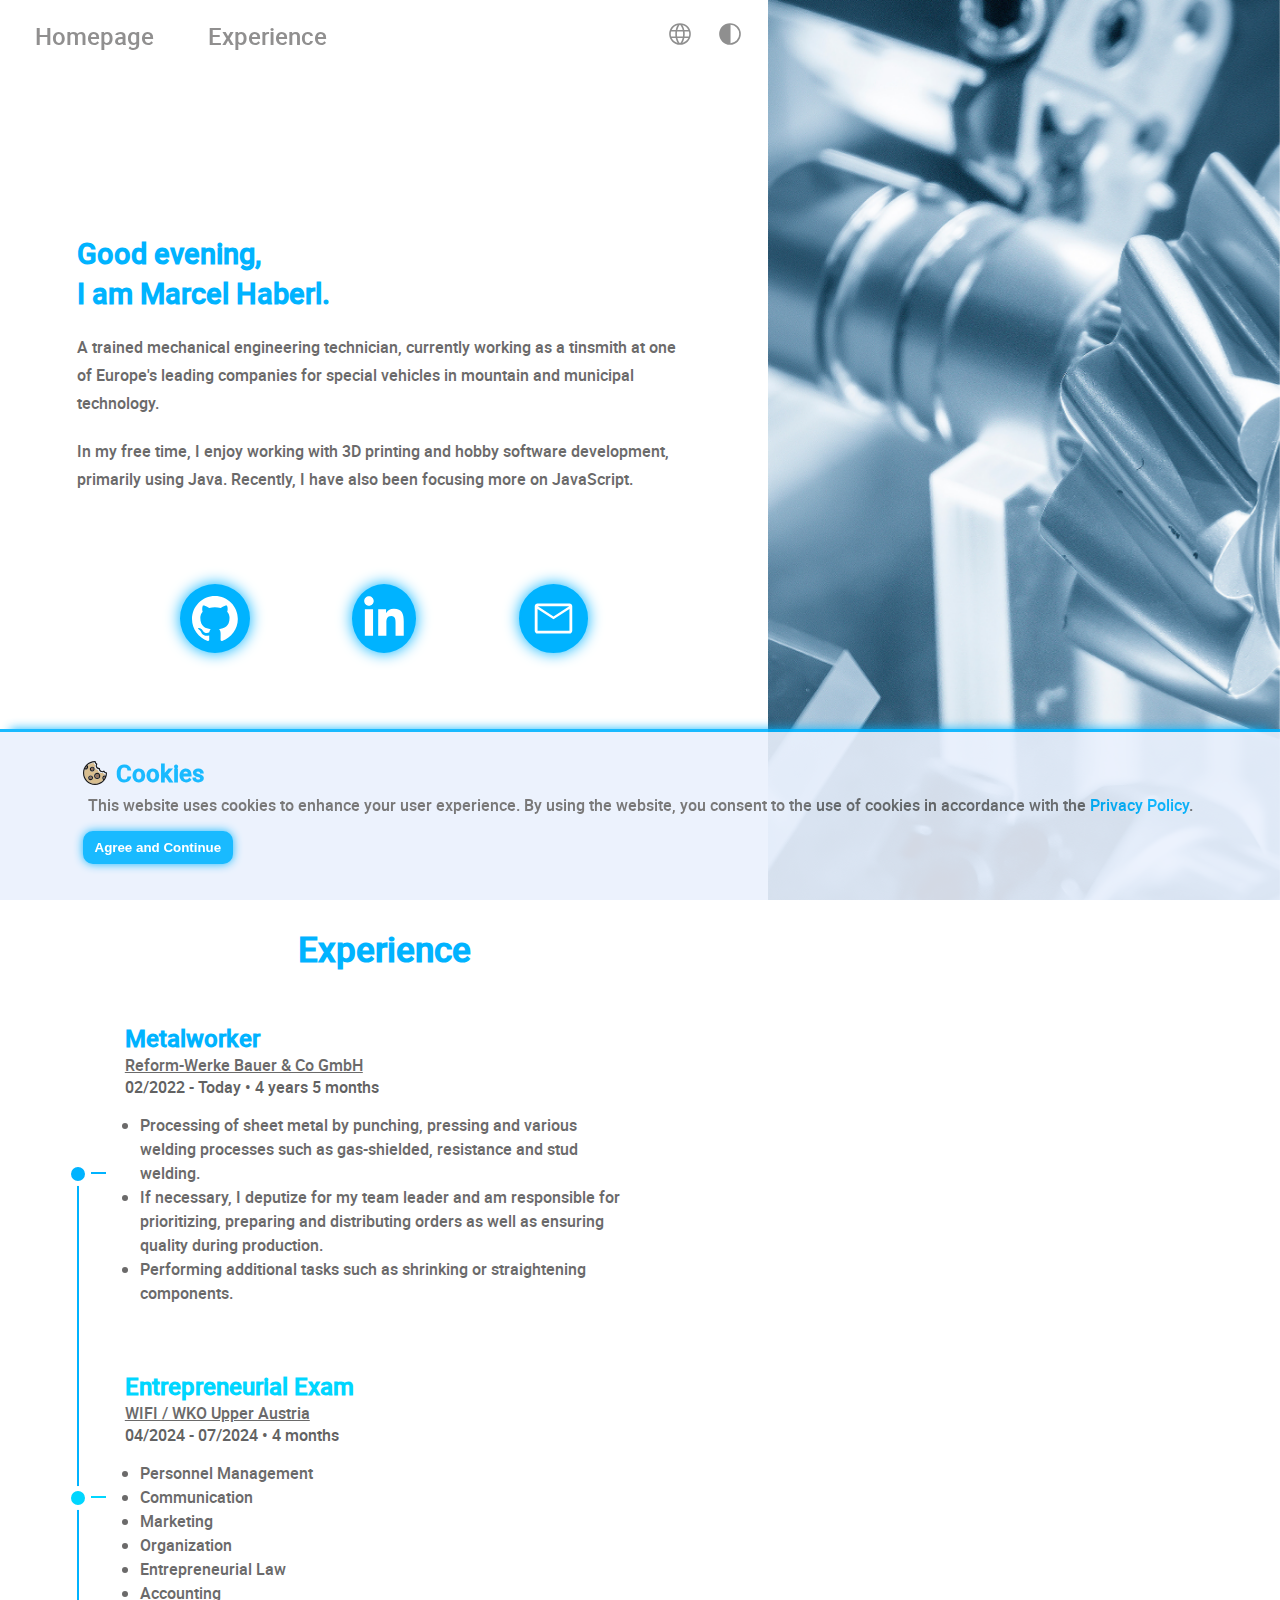
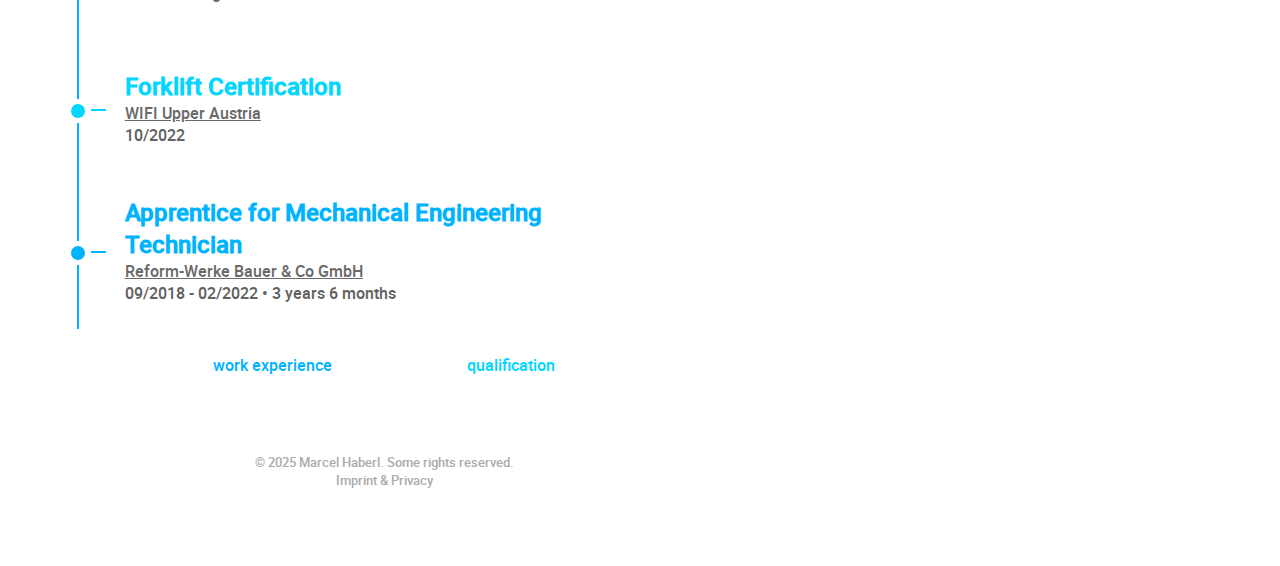
<file: index.html>
<!DOCTYPE html>
<html lang="de">
<head>
    <meta charset="UTF-8">
    <title>Marcel Haberl</title>
    <meta name="viewport" content="width=device-width, initial-scale=1.0">
    <link rel="stylesheet" href="assets/css/style.css">
    <link rel="stylesheet" href="assets/css/landing_view/content.css">
    <link rel="stylesheet" href="assets/css/header.css">
    <link rel="stylesheet" href="assets/css/landing_view/header.css">
    <link rel="stylesheet" href="assets/css/landing_view/socials.css">
    <link rel="stylesheet" href="assets/css/experience.css">
    <link rel="stylesheet" href="assets/css/footer.css">
    <link rel="stylesheet" href="assets/css/cookie.css">
    <script src="assets/js/cookie.js"></script>
    <script src="assets/js/lang.js"></script>
    <script src="assets/js/theme.js"></script>
    <script src="assets/js/experience_writer.js"></script>
    <script src="assets/js/header.js"></script>
</head>
<body>
<div id="content">
    <header>
        <nav>
            <div class="menu">
                <img src="assets/img/menu.svg" alt="menu" class="menu_item show">
                <img src="assets/img/close.svg" alt="close" class="close_item">
            </div>
            <a href="#"><span class="homepage"></span></a>
            <a href="#experiences"><span class="experience"></span></a>
        </nav>
        <div class="header-settings">
            <img src="assets/img/language.svg" alt="language" onclick="toggleLanguage()" class="header-circle-hover">
            <img src="#" alt="theme toggle" onclick="toggleTheme()" id="theme-toggle" class="header-circle-hover" path="assets/img/theme/">
        </div>
    </header>

    <div id="landing" class="content">
        <div class="wrapper">
            <h1><span class="greeting"></span>,<br><span class="greeting_i_am"></span></h1>
            <p  class="description"></p>
            <p  class="leisure"></p>

            <div class="social">
                <a href="https://github.com/marcelhaberl"><img alt="GitHub" src="assets/img/social/github.svg"></a>
                <a href="https://www.linkedin.com/in/marcel-haberl/"><img alt="LinkedIn" src="assets/img/social/linkedin.svg" class="linkedin color-switch"></a>
                <a href="mailto:hey@marcel-haberl.at"><img alt="Mail" src="assets/img/social/mail.svg" class="color-switch"></a>
            </div>
        </div>
    </div>

    <div id="experiences" class="content">
        <h2 class="experience"></h2>
        <div id="experiences_list"></div>
        <ul class="key">
            <li class="job lang_job"></li>
            <li class="qualification lang_qualification"></li>
        </ul>
    </div>

    <footer>
        <p>&copy; 2025 Marcel Haberl. Some rights reserved.</p>
        <a href="imprint" class="imprint"></a>
    </footer>
</div>
<div id="decoration"></div>
</body>
</html>
</file>
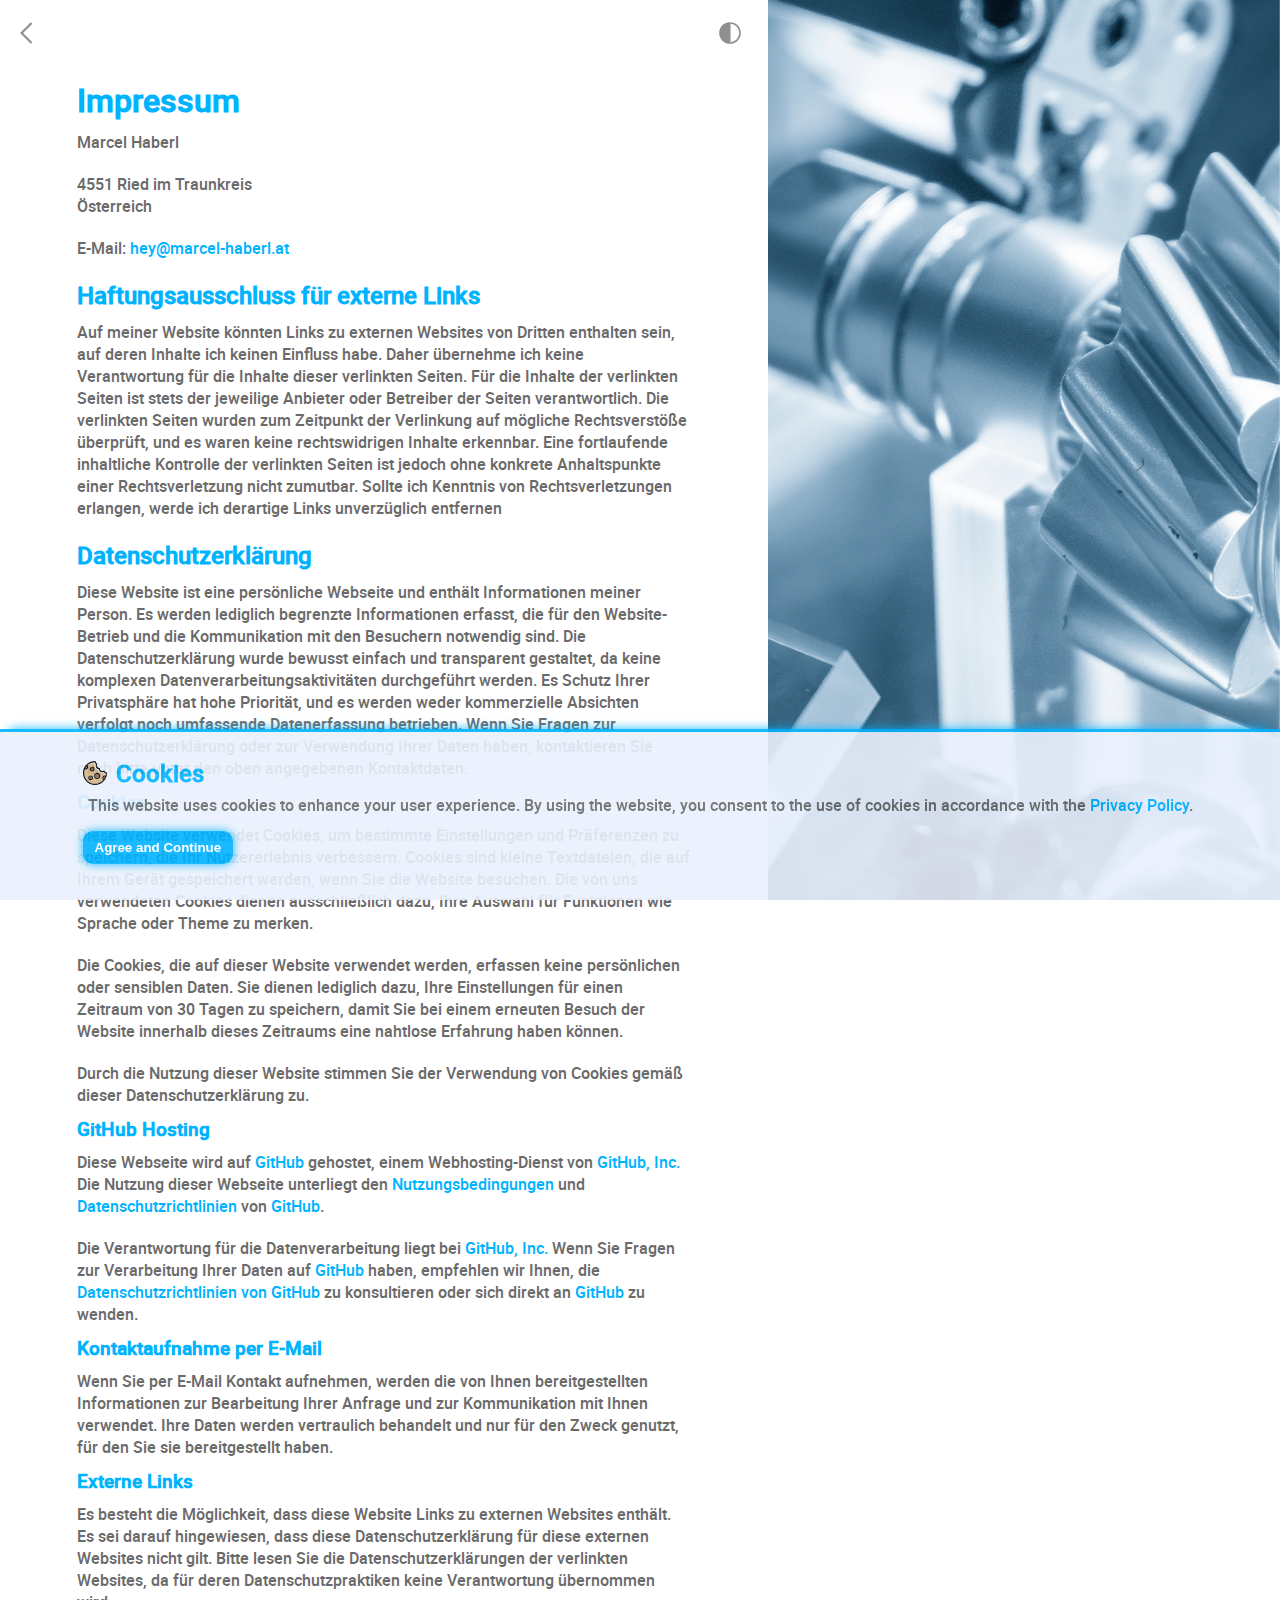
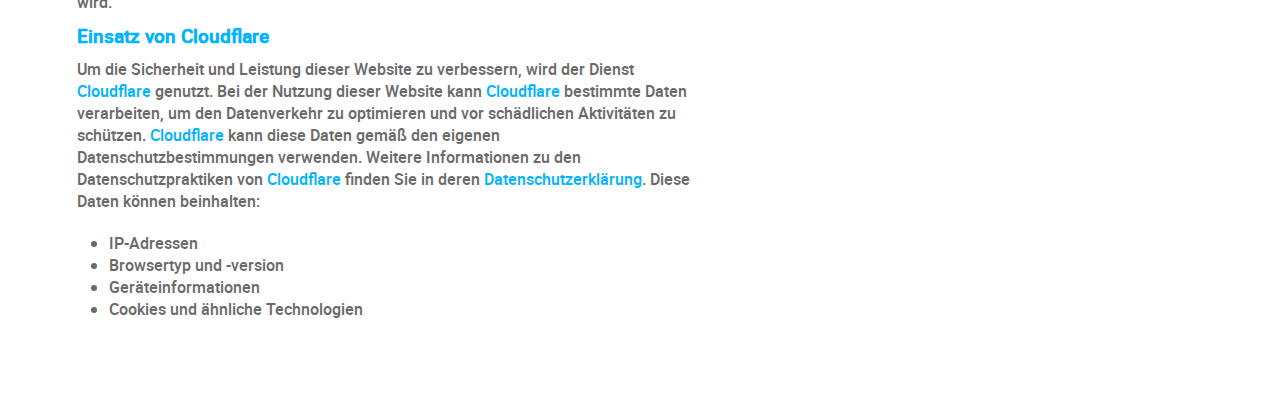
<file: imprint/index.html>
<!DOCTYPE html>
<html lang="de">
<head>
    <meta charset="UTF-8">
    <title>Impressum | Marcel Haberl</title>
    <meta name="viewport" content="width=device-width, initial-scale=1.0">
    <link rel="stylesheet" href="../assets/css/style.css">
    <link rel="stylesheet" href="../assets/css/imprint.css">
    <link rel="stylesheet" href="../assets/css/header.css">
    <link rel="stylesheet" href="../assets/css/cookie.css">
    <script src="../assets/js/lang.js"></script>
    <script src="../assets/js/theme.js"></script>
    <script src="../assets/js/header.js"></script>
    <script src="../assets/js/cookie.js"></script>
</head>
<body add-src>
<div id="content">
    <header>
        <nav>
            <a href="/"><img src="../assets/img/back.svg" alt="back"></a>
        </nav>
        <div class="header-settings">
            <img src="#" alt="theme toggle" onclick="toggleTheme()" id="theme-toggle" class="header-circle-hover" path="../assets/img/theme/">
        </div>
    </header>

    <div class="content">
        <h1>Impressum</h1>
        <p>Marcel Haberl</p>
        <p>
            4551 Ried im Traunkreis <br>
            Österreich
        </p>
        <p>E-Mail: <a href="mailto:hey@marcel-haberl.at">hey@marcel-haberl.at</a></p>

        <h2>Haftungsausschluss für externe Links</h2>
        <p>Auf meiner Website könnten Links zu externen Websites von Dritten enthalten sein,
            auf deren Inhalte ich keinen Einfluss habe. Daher übernehme ich keine Verantwortung
            für die Inhalte dieser verlinkten Seiten. Für die Inhalte der verlinkten Seiten ist
            stets der jeweilige Anbieter oder Betreiber der Seiten verantwortlich.
            Die verlinkten Seiten wurden zum Zeitpunkt der Verlinkung auf mögliche Rechtsverstöße überprüft,
            und es waren keine rechtswidrigen Inhalte erkennbar. Eine fortlaufende inhaltliche Kontrolle
            der verlinkten Seiten ist jedoch ohne konkrete Anhaltspunkte einer Rechtsverletzung nicht zumutbar.
            Sollte ich Kenntnis von Rechtsverletzungen erlangen, werde ich derartige Links unverzüglich entfernen</p>

        <h2>Datenschutzerklärung</h2>

        <p>Diese Website ist eine persönliche Webseite und enthält Informationen meiner Person.
            Es werden lediglich begrenzte Informationen erfasst, die für den Website-Betrieb
            und die Kommunikation mit den Besuchern notwendig sind. Die Datenschutzerklärung wurde bewusst einfach und
            transparent gestaltet, da keine komplexen Datenverarbeitungsaktivitäten durchgeführt werden.
            Es Schutz Ihrer Privatsphäre hat hohe Priorität, und es werden weder kommerzielle Absichten verfolgt noch
            umfassende Datenerfassung betrieben. Wenn Sie Fragen zur Datenschutzerklärung oder zur Verwendung Ihrer Daten haben,
            kontaktieren Sie mich bitte unter den oben angegebenen Kontaktdaten.</p>

        <h3>Cookies</h3>

        <p>Diese Website verwendet Cookies, um bestimmte Einstellungen und Präferenzen zu speichern,
            die Ihr Nutzererlebnis verbessern. Cookies sind kleine Textdateien,
            die auf Ihrem Gerät gespeichert werden, wenn Sie die Website besuchen.
            Die von uns verwendeten Cookies dienen ausschließlich dazu,
            Ihre Auswahl für Funktionen wie Sprache oder Theme zu merken.</p>

        <p>Die Cookies, die auf dieser Website verwendet werden, erfassen keine persönlichen oder sensiblen Daten.
            Sie dienen lediglich dazu, Ihre Einstellungen für einen Zeitraum von 30 Tagen zu speichern,
            damit Sie bei einem erneuten Besuch der Website innerhalb dieses Zeitraums eine nahtlose Erfahrung haben können.</p>

        <p>Durch die Nutzung dieser Website stimmen Sie der Verwendung von Cookies gemäß dieser Datenschutzerklärung zu.</p>

        <h3>GitHub Hosting</h3>
        <p>Diese Webseite wird auf <a href="https://github.com">GitHub</a> gehostet,
            einem Webhosting-Dienst von <a href="https://github.com">GitHub, Inc.</a>
            Die Nutzung dieser Webseite unterliegt den
            <a href="https://docs.github.com/de/site-policy/github-terms/github-terms-of-service">Nutzungsbedingungen</a>
            und <a href="https://docs.github.com/de/site-policy/privacy-policies/github-privacy-statement">Datenschutzrichtlinien</a>
            von <a href="https://docs.github.com/de/site-policy/privacy-policies/github-privacy-statement">GitHub</a>.</p>

        <p>Die Verantwortung für die Datenverarbeitung liegt bei <a href="https://github.com">GitHub, Inc.</a>
            Wenn Sie Fragen zur Verarbeitung Ihrer Daten auf <a href="https://github.com">GitHub</a> haben, empfehlen wir Ihnen,
            die <a href="https://docs.github.com/de/site-policy/privacy-policies/github-privacy-statement">Datenschutzrichtlinien von GitHub</a>
            zu konsultieren oder sich direkt an <a href="https://github.com">GitHub</a> zu wenden.</p>


        <h3>Kontaktaufnahme per E-Mail</h3>
        <p>Wenn Sie per E-Mail Kontakt aufnehmen, werden die von Ihnen bereitgestellten Informationen zur Bearbeitung
            Ihrer Anfrage und zur Kommunikation mit Ihnen verwendet. Ihre Daten werden vertraulich behandelt und
            nur für den Zweck genutzt, für den Sie sie bereitgestellt haben.</p>

        <h3>Externe Links</h3>
        <p>Es besteht die Möglichkeit, dass diese Website Links zu externen Websites enthält.
            Es sei darauf hingewiesen, dass diese Datenschutzerklärung für diese externen Websites nicht gilt.
            Bitte lesen Sie die Datenschutzerklärungen der verlinkten Websites,
            da für deren Datenschutzpraktiken keine Verantwortung übernommen wird.</p>

        <h3>Einsatz von Cloudflare</h3>
        <p>Um die Sicherheit und Leistung dieser Website zu verbessern, wird der Dienst <a href="https://www.cloudflare.com/">Cloudflare</a> genutzt.
            Bei der Nutzung dieser Website kann <a href="https://www.cloudflare.com/">Cloudflare</a> bestimmte Daten verarbeiten, um den Datenverkehr
            zu optimieren und vor schädlichen Aktivitäten zu schützen.
            <a href="https://www.cloudflare.com/">Cloudflare</a> kann diese Daten gemäß den eigenen Datenschutzbestimmungen verwenden.
            Weitere Informationen zu den Datenschutzpraktiken von <a href="https://www.cloudflare.com/">Cloudflare</a> finden Sie in deren
            <a href="https://www.cloudflare.com/de-de/privacypolicy/">Datenschutzerklärung</a>. Diese Daten können beinhalten:</p>
        <ul>
            <li>IP-Adressen</li>
            <li>Browsertyp und -version</li>
            <li>Geräteinformationen</li>
            <li>Cookies und ähnliche Technologien</li>
        </ul>
    </div>
</div>
<div id="decoration"></div>
</body>
</html>
</file>
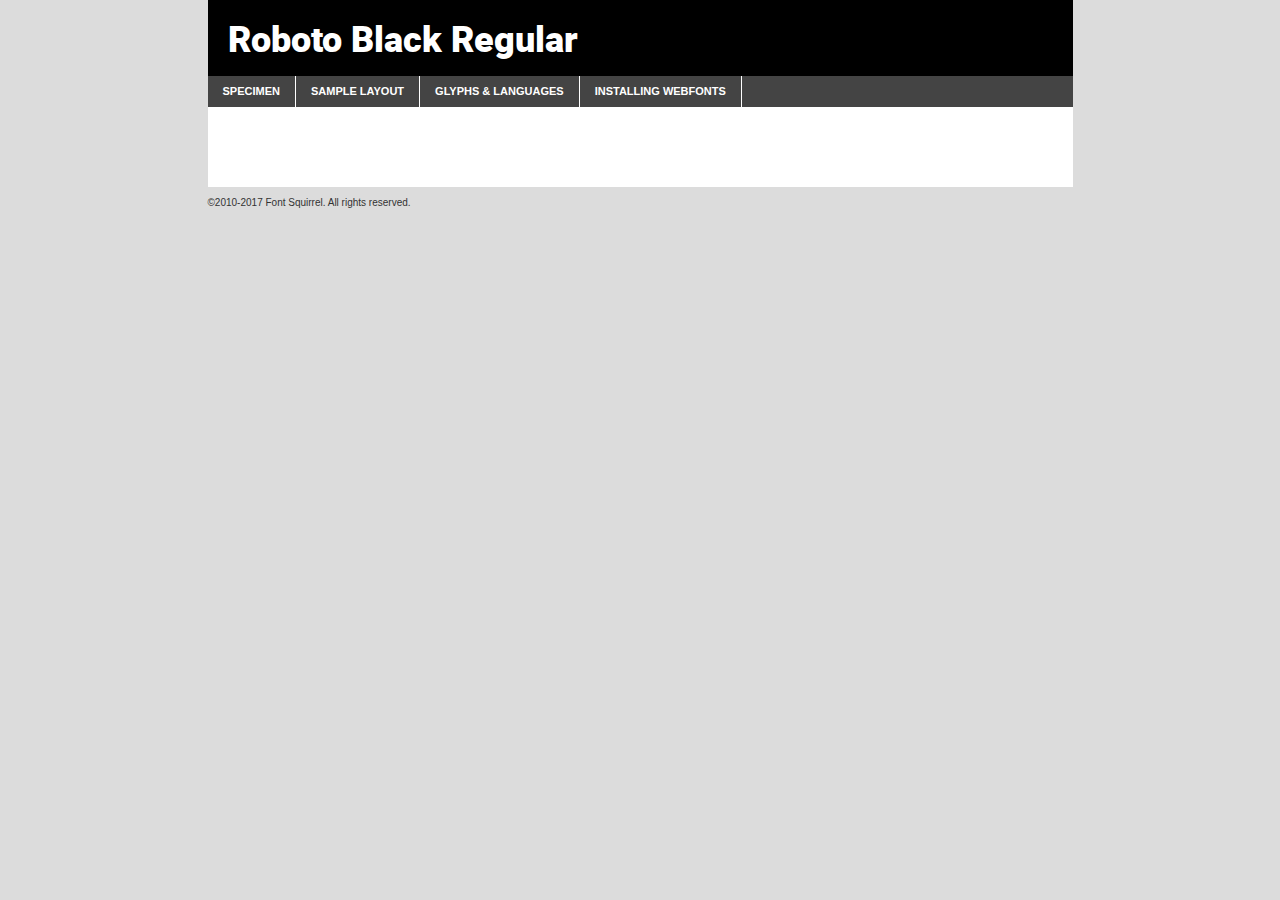
<file: assets/font/Roboto/roboto-black-demo.html>
<!DOCTYPE html PUBLIC "-//W3C//DTD XHTML 1.0 Transitional//EN"
        "http://www.w3.org/TR/xhtml1/DTD/xhtml1-transitional.dtd">

<html xmlns="http://www.w3.org/1999/xhtml" xml:lang="en" lang="en">
<head>
    <meta http-equiv="Content-Type" content="text/html; charset=utf-8"/>
    <script src="http://ajax.googleapis.com/ajax/libs/jquery/1.7.2/jquery.min.js" type="text/javascript" charset="utf-8"></script>
    <script type="text/javascript">
		(function($) {
			$.fn.easyTabs = function(option) {
				var param = jQuery.extend({ fadeSpeed: 'fast', defaultContent: 1, activeClass: 'active' }, option);
				$(this).each(function() {
					var thisId = '#' + this.id;
					if ( param.defaultContent == '' )
					{
						param.defaultContent = 1;
					}
					if ( typeof param.defaultContent == 'number' )
					{
						var defaultTab = $(thisId + ' .tabs li:eq(' + (param.defaultContent - 1) + ') a').attr('href').substr(1);
					}
					else
					{
						var defaultTab = param.defaultContent;
					}
					$(thisId + ' .tabs li a').each(function() {
						var tabToHide = $(this).attr('href').substr(1);
						$('#' + tabToHide).addClass('easytabs-tab-content');
					});
					hideAll();
					changeContent(defaultTab);

					function hideAll() {$(thisId + ' .easytabs-tab-content').hide();}

					function changeContent(tabId)
					{
						hideAll();
						$(thisId + ' .tabs li').removeClass(param.activeClass);
						$(thisId + ' .tabs li a[href=#' + tabId + ']').closest('li').addClass(param.activeClass);
						if ( param.fadeSpeed != 'none' )
						{
							$(thisId + ' #' + tabId).fadeIn(param.fadeSpeed);
						}
						else
						{
							$(thisId + ' #' + tabId).show();
						}
					}

					$(thisId + ' .tabs li').click(function() {
						var tabId = $(this).find('a').attr('href').substr(1);
						changeContent(tabId);
						return false;
					});
				});
			}
		})(jQuery);
    </script>
    <link rel="stylesheet" href="specimen_files/specimen_stylesheet.css" type="text/css" charset="utf-8"/>
    <link rel="stylesheet" href="stylesheet.css" type="text/css" charset="utf-8"/>

    <style type="text/css">
        		body {
			font-family: 'robotoblack';
        		}

            </style>

    <title>Roboto Black Regular Specimen</title>


    <script type="text/javascript" charset="utf-8">
		$(document).ready(function() {
			$('#container').easyTabs({ defaultContent: 1 });
		});
    </script>
</head>

<body>
<div id="container">
    <div id="header">
		Roboto Black Regular    </div>
    <ul class="tabs">
        <li><a href="#specimen">Specimen</a></li>
        <li><a href="#layout">Sample Layout</a></li>
		        <li><a href="#glyphs">Glyphs &amp; Languages</a></li>
        <li><a href="#installing">Installing Webfonts</a></li>

    </ul>

    <div id="main_content">


        <div id="specimen">

            <div class="section">
                <div class="grid12 firstcol">
                    <div class="huge">AaBb</div>
                </div>
            </div>

            <div class="section">
                <div class="glyph_range">A&#x200B;B&#x200b;C&#x200b;D&#x200b;E&#x200b;F&#x200b;G&#x200b;H&#x200b;I&#x200b;J&#x200b;K&#x200b;L&#x200b;M&#x200b;N&#x200b;O&#x200b;P&#x200b;Q&#x200b;R&#x200b;S&#x200b;T&#x200b;U&#x200b;V&#x200b;W&#x200b;X&#x200b;Y&#x200b;Z&#x200b;a&#x200b;b&#x200b;c&#x200b;d&#x200b;e&#x200b;f&#x200b;g&#x200b;h&#x200b;i&#x200b;j&#x200b;k&#x200b;l&#x200b;m&#x200b;n&#x200b;o&#x200b;p&#x200b;q&#x200b;r&#x200b;s&#x200b;t&#x200b;u&#x200b;v&#x200b;w&#x200b;x&#x200b;y&#x200b;z&#x200b;1&#x200b;2&#x200b;3&#x200b;4&#x200b;5&#x200b;6&#x200b;7&#x200b;8&#x200b;9&#x200b;0&#x200b;&amp;&#x200b;.&#x200b;,&#x200b;?&#x200b;!&#x200b;&#64;&#x200b;(&#x200b;)&#x200b;#&#x200b;$&#x200b;%&#x200b;*&#x200b;+&#x200b;-&#x200b;=&#x200b;:&#x200b;;</div>
            </div>
            <div class="section">
                <div class="grid12 firstcol">
                    <table class="sample_table">
                        <tr>
                            <td>10</td>
                            <td class="size10">abcdefghijklmnopqrstuvwxyzABCDEFGHIJKLMNOPQRSTUVWXYZ0123456789abcdefghijklmnopqrstuvwxyzABCDEFGHIJKLMNOPQRSTUVWXYZ0123456789abcdefghijklmnopqrstuvwxyzABCDEFGHIJKLMNOPQRSTUVWXYZ</td>
                        </tr>
                        <tr>
                            <td>11</td>
                            <td class="size11">abcdefghijklmnopqrstuvwxyzABCDEFGHIJKLMNOPQRSTUVWXYZ0123456789abcdefghijklmnopqrstuvwxyzABCDEFGHIJKLMNOPQRSTUVWXYZ0123456789abcdefghijklmnopqrstuvwxyzABCDEFGHIJKLMNOPQRSTUVWXYZ</td>
                        </tr>
                        <tr>
                            <td>12</td>
                            <td class="size12">abcdefghijklmnopqrstuvwxyzABCDEFGHIJKLMNOPQRSTUVWXYZ0123456789abcdefghijklmnopqrstuvwxyzABCDEFGHIJKLMNOPQRSTUVWXYZ0123456789abcdefghijklmnopqrstuvwxyzABCDEFGHIJKLMNOPQRSTUVWXYZ</td>
                        </tr>
                        <tr>
                            <td>13</td>
                            <td class="size13">abcdefghijklmnopqrstuvwxyzABCDEFGHIJKLMNOPQRSTUVWXYZ0123456789abcdefghijklmnopqrstuvwxyzABCDEFGHIJKLMNOPQRSTUVWXYZ0123456789abcdefghijklmnopqrstuvwxyzABCDEFGHIJKLMNOPQRSTUVWXYZ</td>
                        </tr>
                        <tr>
                            <td>14</td>
                            <td class="size14">abcdefghijklmnopqrstuvwxyzABCDEFGHIJKLMNOPQRSTUVWXYZ0123456789abcdefghijklmnopqrstuvwxyzABCDEFGHIJKLMNOPQRSTUVWXYZ0123456789abcdefghijklmnopqrstuvwxyzABCDEFGHIJKLMNOPQRSTUVWXYZ</td>
                        </tr>
                        <tr>
                            <td>16</td>
                            <td class="size16">abcdefghijklmnopqrstuvwxyzABCDEFGHIJKLMNOPQRSTUVWXYZ0123456789abcdefghijklmnopqrstuvwxyzABCDEFGHIJKLMNOPQRSTUVWXYZ</td>
                        </tr>
                        <tr>
                            <td>18</td>
                            <td class="size18">abcdefghijklmnopqrstuvwxyzABCDEFGHIJKLMNOPQRSTUVWXYZ0123456789abcdefghijklmnopqrstuvwxyzABCDEFGHIJKLMNOPQRSTUVWXYZ</td>
                        </tr>
                        <tr>
                            <td>20</td>
                            <td class="size20">abcdefghijklmnopqrstuvwxyzABCDEFGHIJKLMNOPQRSTUVWXYZ0123456789abcdefghijklmnopqrstuvwxyzABCDEFGHIJKLMNOPQRSTUVWXYZ</td>
                        </tr>
                        <tr>
                            <td>24</td>
                            <td class="size24">abcdefghijklmnopqrstuvwxyzABCDEFGHIJKLMNOPQRSTUVWXYZ0123456789abcdefghijklmnopqrstuvwxyzABCDEFGHIJKLMNOPQRSTUVWXYZ</td>
                        </tr>
                        <tr>
                            <td>30</td>
                            <td class="size30">abcdefghijklmnopqrstuvwxyzABCDEFGHIJKLMNOPQRSTUVWXYZ0123456789abcdefghijklmnopqrstuvwxyzABCDEFGHIJKLMNOPQRSTUVWXYZ</td>
                        </tr>
                        <tr>
                            <td>36</td>
                            <td class="size36">abcdefghijklmnopqrstuvwxyzABCDEFGHIJKLMNOPQRSTUVWXYZ0123456789abcdefghijklmnopqrstuvwxyzABCDEFGHIJKLMNOPQRSTUVWXYZ</td>
                        </tr>
                        <tr>
                            <td>48</td>
                            <td class="size48">abcdefghijklmnopqrstuvwxyzABCDEFGHIJKLMNOPQRSTUVWXYZ0123456789abcdefghijklmnopqrstuvwxyzABCDEFGHIJKLMNOPQRSTUVWXYZ</td>
                        </tr>
                        <tr>
                            <td>60</td>
                            <td class="size60">abcdefghijklmnopqrstuvwxyzABCDEFGHIJKLMNOPQRSTUVWXYZ0123456789abcdefghijklmnopqrstuvwxyzABCDEFGHIJKLMNOPQRSTUVWXYZ</td>
                        </tr>
                        <tr>
                            <td>72</td>
                            <td class="size72">abcdefghijklmnopqrstuvwxyzABCDEFGHIJKLMNOPQRSTUVWXYZ0123456789abcdefghijklmnopqrstuvwxyzABCDEFGHIJKLMNOPQRSTUVWXYZ</td>
                        </tr>
                        <tr>
                            <td>90</td>
                            <td class="size90">abcdefghijklmnopqrstuvwxyzABCDEFGHIJKLMNOPQRSTUVWXYZ0123456789abcdefghijklmnopqrstuvwxyzABCDEFGHIJKLMNOPQRSTUVWXYZ</td>
                        </tr>
                    </table>

                </div>

            </div>


            <div class="section" id="bodycomparison">


                <div id="xheight">
                    <div class="fontbody">&#x25FC;&#x25FC;&#x25FC;&#x25FC;&#x25FC;&#x25FC;&#x25FC;&#x25FC;&#x25FC;&#x25FC;&#x25FC;&#x25FC;&#x25FC;&#x25FC;&#x25FC;&#x25FC;&#x25FC;&#x25FC;&#x25FC;&#x25FC;&#x25FC;&#x25FC;&#x25FC;&#x25FC;&#x25FC;&#x25FC;&#x25FC;&#x25FC;&#x25FC;&#x25FC;&#x25FC;&#x25FC;&#x25FC;&#x25FC;&#x25FC;&#x25FC;&#x25FC;&#x25FC;&#x25FC;&#x25FC;&#x25FC;&#x25FC;&#x25FC;&#x25FC;&#x25FC;&#x25FC;&#x25FC;&#x25FC;&#x25FC;&#x25FC;&#x25FC;&#x25FC;&#x25FC;&#x25FC;&#x25FC;&#x25FC;&#x25FC;&#x25FC;&#x25FC;&#x25FC;&#x25FC;&#x25FC;&#x25FC;&#x25FC;&#x25FC;&#x25FC;&#x25FC;&#x25FC;&#x25FC;&#x25FC;&#x25FC;&#x25FC;&#x25FC;&#x25FC;&#x25FC;&#x25FC;&#x25FC;&#x25FC;&#x25FC;&#x25FC;&#x25FC;&#x25FC;&#x25FC;&#x25FC;&#x25FC;&#x25FC;&#x25FC;&#x25FC;&#x25FC;&#x25FC;&#x25FC;&#x25FC;&#x25FC;&#x25FC;&#x25FC;&#x25FC;&#x25FC;&#x25FC;&#x25FC;body</div>
                    <div class="arialbody">body</div>
                    <div class="verdanabody">body</div>
                    <div class="georgiabody">body</div>
                </div>
                <div class="fontbody" style="z-index:1">
                    body<span>Roboto Black Regular</span>
                </div>
                <div class="arialbody" style="z-index:1">
                    body<span>Arial</span>
                </div>
                <div class="verdanabody" style="z-index:1">
                    body<span>Verdana</span>
                </div>
                <div class="georgiabody" style="z-index:1">
                    body<span>Georgia</span>
                </div>


            </div>


            <div class="section psample psample_row1" id="">

                <div class="grid2 firstcol">
                    <p class="size10"><span>10.</span>Aenean lacinia bibendum nulla sed consectetur. Fusce dapibus, tellus ac cursus commodo, tortor mauris condimentum nibh, ut fermentum massa justo sit amet risus. Nullam id dolor id nibh ultricies vehicula ut id elit. Cum sociis natoque penatibus et magnis dis parturient montes, nascetur ridiculus mus. Nulla vitae elit libero, a pharetra augue.</p>

                </div>
                <div class="grid3">
                    <p class="size11"><span>11.</span>Aenean lacinia bibendum nulla sed consectetur. Fusce dapibus, tellus ac cursus commodo, tortor mauris condimentum nibh, ut fermentum massa justo sit amet risus. Nullam id dolor id nibh ultricies vehicula ut id elit. Cum sociis natoque penatibus et magnis dis parturient montes, nascetur ridiculus mus. Nulla vitae elit libero, a pharetra augue.</p>

                </div>
                <div class="grid3">
                    <p class="size12"><span>12.</span>Aenean lacinia bibendum nulla sed consectetur. Fusce dapibus, tellus ac cursus commodo, tortor mauris condimentum nibh, ut fermentum massa justo sit amet risus. Nullam id dolor id nibh ultricies vehicula ut id elit. Cum sociis natoque penatibus et magnis dis parturient montes, nascetur ridiculus mus. Nulla vitae elit libero, a pharetra augue.</p>

                </div>
                <div class="grid4">
                    <p class="size13"><span>13.</span>Aenean lacinia bibendum nulla sed consectetur. Fusce dapibus, tellus ac cursus commodo, tortor mauris condimentum nibh, ut fermentum massa justo sit amet risus. Nullam id dolor id nibh ultricies vehicula ut id elit. Cum sociis natoque penatibus et magnis dis parturient montes, nascetur ridiculus mus. Nulla vitae elit libero, a pharetra augue.</p>

                </div>
                <div class="white_blend"></div>

            </div>
            <div class="section psample psample_row2" id="">
                <div class="grid3 firstcol">
                    <p class="size14"><span>14.</span>Aenean lacinia bibendum nulla sed consectetur. Fusce dapibus, tellus ac cursus commodo, tortor mauris condimentum nibh, ut fermentum massa justo sit amet risus. Nullam id dolor id nibh ultricies vehicula ut id elit. Cum sociis natoque penatibus et magnis dis parturient montes, nascetur ridiculus mus. Nulla vitae elit libero, a pharetra augue.</p>

                </div>
                <div class="grid4">
                    <p class="size16"><span>16.</span>Aenean lacinia bibendum nulla sed consectetur. Fusce dapibus, tellus ac cursus commodo, tortor mauris condimentum nibh, ut fermentum massa justo sit amet risus. Nullam id dolor id nibh ultricies vehicula ut id elit. Cum sociis natoque penatibus et magnis dis parturient montes, nascetur ridiculus mus. Nulla vitae elit libero, a pharetra augue.</p>

                </div>
                <div class="grid5">
                    <p class="size18"><span>18.</span>Aenean lacinia bibendum nulla sed consectetur. Fusce dapibus, tellus ac cursus commodo, tortor mauris condimentum nibh, ut fermentum massa justo sit amet risus. Nullam id dolor id nibh ultricies vehicula ut id elit. Cum sociis natoque penatibus et magnis dis parturient montes, nascetur ridiculus mus. Nulla vitae elit libero, a pharetra augue.</p>

                </div>

                <div class="white_blend"></div>

            </div>

            <div class="section psample psample_row3" id="">
                <div class="grid5 firstcol">
                    <p class="size20"><span>20.</span>Aenean lacinia bibendum nulla sed consectetur. Fusce dapibus, tellus ac cursus commodo, tortor mauris condimentum nibh, ut fermentum massa justo sit amet risus. Nullam id dolor id nibh ultricies vehicula ut id elit. Cum sociis natoque penatibus et magnis dis parturient montes, nascetur ridiculus mus. Nulla vitae elit libero, a pharetra augue.</p>
                </div>
                <div class="grid7">
                    <p class="size24"><span>24.</span>Aenean lacinia bibendum nulla sed consectetur. Fusce dapibus, tellus ac cursus commodo, tortor mauris condimentum nibh, ut fermentum massa justo sit amet risus. Nullam id dolor id nibh ultricies vehicula ut id elit. Cum sociis natoque penatibus et magnis dis parturient montes, nascetur ridiculus mus. Nulla vitae elit libero, a pharetra augue.</p>
                </div>

                <div class="white_blend"></div>

            </div>

            <div class="section psample psample_row4" id="">
                <div class="grid12 firstcol">
                    <p class="size30"><span>30.</span>Aenean lacinia bibendum nulla sed consectetur. Fusce dapibus, tellus ac cursus commodo, tortor mauris condimentum nibh, ut fermentum massa justo sit amet risus. Nullam id dolor id nibh ultricies vehicula ut id elit. Cum sociis natoque penatibus et magnis dis parturient montes, nascetur ridiculus mus. Nulla vitae elit libero, a pharetra augue.</p>
                </div>
                <div class="white_blend"></div>

            </div>


            <div class="section psample psample_row1 fullreverse">
                <div class="grid2 firstcol">
                    <p class="size10"><span>10.</span>Aenean lacinia bibendum nulla sed consectetur. Fusce dapibus, tellus ac cursus commodo, tortor mauris condimentum nibh, ut fermentum massa justo sit amet risus. Nullam id dolor id nibh ultricies vehicula ut id elit. Cum sociis natoque penatibus et magnis dis parturient montes, nascetur ridiculus mus. Nulla vitae elit libero, a pharetra augue.</p>

                </div>
                <div class="grid3">
                    <p class="size11"><span>11.</span>Aenean lacinia bibendum nulla sed consectetur. Fusce dapibus, tellus ac cursus commodo, tortor mauris condimentum nibh, ut fermentum massa justo sit amet risus. Nullam id dolor id nibh ultricies vehicula ut id elit. Cum sociis natoque penatibus et magnis dis parturient montes, nascetur ridiculus mus. Nulla vitae elit libero, a pharetra augue.</p>

                </div>
                <div class="grid3">
                    <p class="size12"><span>12.</span>Aenean lacinia bibendum nulla sed consectetur. Fusce dapibus, tellus ac cursus commodo, tortor mauris condimentum nibh, ut fermentum massa justo sit amet risus. Nullam id dolor id nibh ultricies vehicula ut id elit. Cum sociis natoque penatibus et magnis dis parturient montes, nascetur ridiculus mus. Nulla vitae elit libero, a pharetra augue.</p>

                </div>
                <div class="grid4">
                    <p class="size13"><span>13.</span>Aenean lacinia bibendum nulla sed consectetur. Fusce dapibus, tellus ac cursus commodo, tortor mauris condimentum nibh, ut fermentum massa justo sit amet risus. Nullam id dolor id nibh ultricies vehicula ut id elit. Cum sociis natoque penatibus et magnis dis parturient montes, nascetur ridiculus mus. Nulla vitae elit libero, a pharetra augue.</p>

                </div>
                <div class="black_blend"></div>

            </div>

            <div class="section psample psample_row2 fullreverse">
                <div class="grid3 firstcol">
                    <p class="size14"><span>14.</span>Aenean lacinia bibendum nulla sed consectetur. Fusce dapibus, tellus ac cursus commodo, tortor mauris condimentum nibh, ut fermentum massa justo sit amet risus. Nullam id dolor id nibh ultricies vehicula ut id elit. Cum sociis natoque penatibus et magnis dis parturient montes, nascetur ridiculus mus. Nulla vitae elit libero, a pharetra augue.</p>

                </div>
                <div class="grid4">
                    <p class="size16"><span>16.</span>Aenean lacinia bibendum nulla sed consectetur. Fusce dapibus, tellus ac cursus commodo, tortor mauris condimentum nibh, ut fermentum massa justo sit amet risus. Nullam id dolor id nibh ultricies vehicula ut id elit. Cum sociis natoque penatibus et magnis dis parturient montes, nascetur ridiculus mus. Nulla vitae elit libero, a pharetra augue.</p>

                </div>
                <div class="grid5">
                    <p class="size18"><span>18.</span>Aenean lacinia bibendum nulla sed consectetur. Fusce dapibus, tellus ac cursus commodo, tortor mauris condimentum nibh, ut fermentum massa justo sit amet risus. Nullam id dolor id nibh ultricies vehicula ut id elit. Cum sociis natoque penatibus et magnis dis parturient montes, nascetur ridiculus mus. Nulla vitae elit libero, a pharetra augue.</p>

                </div>
                <div class="black_blend"></div>

            </div>

            <div class="section psample fullreverse psample_row3" id="">
                <div class="grid5 firstcol">
                    <p class="size20"><span>20.</span>Aenean lacinia bibendum nulla sed consectetur. Fusce dapibus, tellus ac cursus commodo, tortor mauris condimentum nibh, ut fermentum massa justo sit amet risus. Nullam id dolor id nibh ultricies vehicula ut id elit. Cum sociis natoque penatibus et magnis dis parturient montes, nascetur ridiculus mus. Nulla vitae elit libero, a pharetra augue.</p>
                </div>
                <div class="grid7">
                    <p class="size24"><span>24.</span>Aenean lacinia bibendum nulla sed consectetur. Fusce dapibus, tellus ac cursus commodo, tortor mauris condimentum nibh, ut fermentum massa justo sit amet risus. Nullam id dolor id nibh ultricies vehicula ut id elit. Cum sociis natoque penatibus et magnis dis parturient montes, nascetur ridiculus mus. Nulla vitae elit libero, a pharetra augue.</p>
                </div>

                <div class="black_blend"></div>

            </div>

            <div class="section psample fullreverse psample_row4" id="" style="border-bottom: 20px #000 solid;">
                <div class="grid12 firstcol">
                    <p class="size30"><span>30.</span>Aenean lacinia bibendum nulla sed consectetur. Fusce dapibus, tellus ac cursus commodo, tortor mauris condimentum nibh, ut fermentum massa justo sit amet risus. Nullam id dolor id nibh ultricies vehicula ut id elit. Cum sociis natoque penatibus et magnis dis parturient montes, nascetur ridiculus mus. Nulla vitae elit libero, a pharetra augue.</p>
                </div>
                <div class="black_blend"></div>

            </div>


        </div>

        <div id="layout">

            <div class="section">

                <div class="grid12 firstcol">
                    <h1>Lorem Ipsum Dolor</h1>
                    <h2>Etiam porta sem malesuada magna mollis euismod</h2>

                    <p class="byline">By <a href="#link">Aenean Lacinia</a></p>
                </div>
            </div>
            <div class="section">
                <div class="grid8 firstcol">
                    <p class="large">Donec sed odio dui. Morbi leo risus, porta ac consectetur ac, vestibulum at eros. Fusce dapibus, tellus ac cursus commodo, tortor mauris condimentum nibh, ut fermentum massa justo sit amet risus. </p>


                    <h3>Pellentesque ornare sem</h3>

                    <p>Maecenas sed diam eget risus varius blandit sit amet non magna. Maecenas faucibus mollis interdum. Donec ullamcorper nulla non metus auctor fringilla. Nullam id dolor id nibh ultricies vehicula ut id elit. Nullam id dolor id nibh ultricies vehicula ut id elit. </p>

                    <p>Aenean eu leo quam. Pellentesque ornare sem lacinia quam venenatis vestibulum. Lorem ipsum dolor sit amet, consectetur adipiscing elit. Cum sociis natoque penatibus et magnis dis parturient montes, nascetur ridiculus mus. </p>

                    <p>Nulla vitae elit libero, a pharetra augue. Praesent commodo cursus magna, vel scelerisque nisl consectetur et. Aenean lacinia bibendum nulla sed consectetur. </p>

                    <p>Nullam quis risus eget urna mollis ornare vel eu leo. Nullam quis risus eget urna mollis ornare vel eu leo. Maecenas sed diam eget risus varius blandit sit amet non magna. Donec ullamcorper nulla non metus auctor fringilla. </p>

                    <h3>Cras mattis consectetur</h3>

                    <p>Aenean eu leo quam. Pellentesque ornare sem lacinia quam venenatis vestibulum. Aenean lacinia bibendum nulla sed consectetur. Integer posuere erat a ante venenatis dapibus posuere velit aliquet. Cras mattis consectetur purus sit amet fermentum. </p>

                    <p>Nullam id dolor id nibh ultricies vehicula ut id elit. Nullam quis risus eget urna mollis ornare vel eu leo. Cras mattis consectetur purus sit amet fermentum.</p>
                </div>

                <div class="grid4 sidebar">

                    <div class="box reverse">
                        <p class="last">Nullam quis risus eget urna mollis ornare vel eu leo. Donec ullamcorper nulla non metus auctor fringilla. Cras mattis consectetur purus sit amet fermentum. Sed posuere consectetur est at lobortis. Lorem ipsum dolor sit amet, consectetur adipiscing elit. </p>
                    </div>

                    <p class="caption">Maecenas sed diam eget risus varius.</p>

                    <p>Vestibulum id ligula porta felis euismod semper. Integer posuere erat a ante venenatis dapibus posuere velit aliquet. Vestibulum id ligula porta felis euismod semper. Sed posuere consectetur est at lobortis. Maecenas sed diam eget risus varius blandit sit amet non magna. Fusce dapibus, tellus ac cursus commodo, tortor mauris condimentum nibh, ut fermentum massa justo sit amet risus. </p>


                    <p>Duis mollis, est non commodo luctus, nisi erat porttitor ligula, eget lacinia odio sem nec elit. Aenean lacinia bibendum nulla sed consectetur. Vivamus sagittis lacus vel augue laoreet rutrum faucibus dolor auctor. Aenean lacinia bibendum nulla sed consectetur. Nullam quis risus eget urna mollis ornare vel eu leo. </p>

                    <p>Praesent commodo cursus magna, vel scelerisque nisl consectetur et. Donec ullamcorper nulla non metus auctor fringilla. Maecenas faucibus mollis interdum. Fusce dapibus, tellus ac cursus commodo, tortor mauris condimentum nibh, ut fermentum massa justo sit amet risus. </p>

                </div>
            </div>

        </div>


		

        <div id="glyphs">
            <div class="section">
                <div class="grid12 firstcol">

                    <h1>Language Support</h1>
                    <p>The subset of Roboto Black Regular in this kit supports the following languages:<br/>

						Albanian, Basque, Breton, Chamorro, Danish, Dutch, English, Faroese, Finnish, French, Frisian, Galician, German, Icelandic, Italian, Malagasy, Norwegian, Portuguese, Spanish, Alsatian, Aragonese, Arapaho, Arrernte, Asturian, Aymara, Bislama, Cebuano, Corsican, Fijian, French_creole, Genoese, Gilbertese, Greenlandic, Haitian_creole, Hiligaynon, Hmong, Hopi, Ibanag, Iloko_ilokano, Indonesian, Interglossa_glosa, Interlingua, Irish_gaelic, Jerriais, Lojban, Lombard, Luxembourgeois, Manx, Mohawk, Norfolk_pitcairnese, Occitan, Oromo, Pangasinan, Papiamento, Piedmontese, Potawatomi, Rhaeto-romance, Romansh, Rotokas, Sami_lule, Samoan, Sardinian, Scots_gaelic, Seychelles_creole, Shona, Sicilian, Somali, Southern_ndebele, Swahili, Swati_swazi, Tagalog_filipino_pilipino, Tetum, Tok_pisin, Uyghur_latinized, Volapuk, Walloon, Warlpiri, Xhosa, Yapese, Zulu, Latinbasic, Ubasic, Demo                    </p>
                    <h1>Glyph Chart</h1>
                    <p>The subset of Roboto Black Regular in this kit includes all the glyphs listed below. Unicode entities are included above each glyph to help you insert individual characters into your layout.</p>
                    <div id="glyph_chart">

																																	                                <div><p>&amp;#2;</p>&#2;</div>
																				                                <div><p>&amp;#13;</p>&#13;</div>
																				                                <div><p>&amp;#32;</p>&#32;</div>
																				                                <div><p>&amp;#33;</p>&#33;</div>
																				                                <div><p>&amp;#34;</p>&#34;</div>
																				                                <div><p>&amp;#35;</p>&#35;</div>
																				                                <div><p>&amp;#36;</p>&#36;</div>
																				                                <div><p>&amp;#37;</p>&#37;</div>
																				                                <div><p>&amp;#38;</p>&#38;</div>
																				                                <div><p>&amp;#39;</p>&#39;</div>
																				                                <div><p>&amp;#40;</p>&#40;</div>
																				                                <div><p>&amp;#41;</p>&#41;</div>
																				                                <div><p>&amp;#42;</p>&#42;</div>
																				                                <div><p>&amp;#43;</p>&#43;</div>
																				                                <div><p>&amp;#44;</p>&#44;</div>
																				                                <div><p>&amp;#45;</p>&#45;</div>
																				                                <div><p>&amp;#46;</p>&#46;</div>
																				                                <div><p>&amp;#47;</p>&#47;</div>
																				                                <div><p>&amp;#48;</p>&#48;</div>
																				                                <div><p>&amp;#49;</p>&#49;</div>
																				                                <div><p>&amp;#50;</p>&#50;</div>
																				                                <div><p>&amp;#51;</p>&#51;</div>
																				                                <div><p>&amp;#52;</p>&#52;</div>
																				                                <div><p>&amp;#53;</p>&#53;</div>
																				                                <div><p>&amp;#54;</p>&#54;</div>
																				                                <div><p>&amp;#55;</p>&#55;</div>
																				                                <div><p>&amp;#56;</p>&#56;</div>
																				                                <div><p>&amp;#57;</p>&#57;</div>
																				                                <div><p>&amp;#58;</p>&#58;</div>
																				                                <div><p>&amp;#59;</p>&#59;</div>
																				                                <div><p>&amp;#60;</p>&#60;</div>
																				                                <div><p>&amp;#61;</p>&#61;</div>
																				                                <div><p>&amp;#62;</p>&#62;</div>
																				                                <div><p>&amp;#63;</p>&#63;</div>
																				                                <div><p>&amp;#64;</p>&#64;</div>
																				                                <div><p>&amp;#65;</p>&#65;</div>
																				                                <div><p>&amp;#66;</p>&#66;</div>
																				                                <div><p>&amp;#67;</p>&#67;</div>
																				                                <div><p>&amp;#68;</p>&#68;</div>
																				                                <div><p>&amp;#69;</p>&#69;</div>
																				                                <div><p>&amp;#70;</p>&#70;</div>
																				                                <div><p>&amp;#71;</p>&#71;</div>
																				                                <div><p>&amp;#72;</p>&#72;</div>
																				                                <div><p>&amp;#73;</p>&#73;</div>
																				                                <div><p>&amp;#74;</p>&#74;</div>
																				                                <div><p>&amp;#75;</p>&#75;</div>
																				                                <div><p>&amp;#76;</p>&#76;</div>
																				                                <div><p>&amp;#77;</p>&#77;</div>
																				                                <div><p>&amp;#78;</p>&#78;</div>
																				                                <div><p>&amp;#79;</p>&#79;</div>
																				                                <div><p>&amp;#80;</p>&#80;</div>
																				                                <div><p>&amp;#81;</p>&#81;</div>
																				                                <div><p>&amp;#82;</p>&#82;</div>
																				                                <div><p>&amp;#83;</p>&#83;</div>
																				                                <div><p>&amp;#84;</p>&#84;</div>
																				                                <div><p>&amp;#85;</p>&#85;</div>
																				                                <div><p>&amp;#86;</p>&#86;</div>
																				                                <div><p>&amp;#87;</p>&#87;</div>
																				                                <div><p>&amp;#88;</p>&#88;</div>
																				                                <div><p>&amp;#89;</p>&#89;</div>
																				                                <div><p>&amp;#90;</p>&#90;</div>
																				                                <div><p>&amp;#91;</p>&#91;</div>
																				                                <div><p>&amp;#92;</p>&#92;</div>
																				                                <div><p>&amp;#93;</p>&#93;</div>
																				                                <div><p>&amp;#94;</p>&#94;</div>
																				                                <div><p>&amp;#95;</p>&#95;</div>
																				                                <div><p>&amp;#96;</p>&#96;</div>
																				                                <div><p>&amp;#97;</p>&#97;</div>
																				                                <div><p>&amp;#98;</p>&#98;</div>
																				                                <div><p>&amp;#99;</p>&#99;</div>
																				                                <div><p>&amp;#100;</p>&#100;</div>
																				                                <div><p>&amp;#101;</p>&#101;</div>
																				                                <div><p>&amp;#102;</p>&#102;</div>
																				                                <div><p>&amp;#103;</p>&#103;</div>
																				                                <div><p>&amp;#104;</p>&#104;</div>
																				                                <div><p>&amp;#105;</p>&#105;</div>
																				                                <div><p>&amp;#106;</p>&#106;</div>
																				                                <div><p>&amp;#107;</p>&#107;</div>
																				                                <div><p>&amp;#108;</p>&#108;</div>
																				                                <div><p>&amp;#109;</p>&#109;</div>
																				                                <div><p>&amp;#110;</p>&#110;</div>
																				                                <div><p>&amp;#111;</p>&#111;</div>
																				                                <div><p>&amp;#112;</p>&#112;</div>
																				                                <div><p>&amp;#113;</p>&#113;</div>
																				                                <div><p>&amp;#114;</p>&#114;</div>
																				                                <div><p>&amp;#115;</p>&#115;</div>
																				                                <div><p>&amp;#116;</p>&#116;</div>
																				                                <div><p>&amp;#117;</p>&#117;</div>
																				                                <div><p>&amp;#118;</p>&#118;</div>
																				                                <div><p>&amp;#119;</p>&#119;</div>
																				                                <div><p>&amp;#120;</p>&#120;</div>
																				                                <div><p>&amp;#121;</p>&#121;</div>
																				                                <div><p>&amp;#122;</p>&#122;</div>
																				                                <div><p>&amp;#123;</p>&#123;</div>
																				                                <div><p>&amp;#124;</p>&#124;</div>
																				                                <div><p>&amp;#125;</p>&#125;</div>
																				                                <div><p>&amp;#126;</p>&#126;</div>
																				                                <div><p>&amp;#160;</p>&#160;</div>
																				                                <div><p>&amp;#161;</p>&#161;</div>
																				                                <div><p>&amp;#162;</p>&#162;</div>
																				                                <div><p>&amp;#163;</p>&#163;</div>
																				                                <div><p>&amp;#164;</p>&#164;</div>
																				                                <div><p>&amp;#165;</p>&#165;</div>
																				                                <div><p>&amp;#166;</p>&#166;</div>
																				                                <div><p>&amp;#167;</p>&#167;</div>
																				                                <div><p>&amp;#168;</p>&#168;</div>
																				                                <div><p>&amp;#169;</p>&#169;</div>
																				                                <div><p>&amp;#170;</p>&#170;</div>
																				                                <div><p>&amp;#171;</p>&#171;</div>
																				                                <div><p>&amp;#172;</p>&#172;</div>
																				                                <div><p>&amp;#173;</p>&#173;</div>
																				                                <div><p>&amp;#174;</p>&#174;</div>
																				                                <div><p>&amp;#175;</p>&#175;</div>
																				                                <div><p>&amp;#176;</p>&#176;</div>
																				                                <div><p>&amp;#177;</p>&#177;</div>
																				                                <div><p>&amp;#178;</p>&#178;</div>
																				                                <div><p>&amp;#179;</p>&#179;</div>
																				                                <div><p>&amp;#180;</p>&#180;</div>
																				                                <div><p>&amp;#181;</p>&#181;</div>
																				                                <div><p>&amp;#182;</p>&#182;</div>
																				                                <div><p>&amp;#183;</p>&#183;</div>
																				                                <div><p>&amp;#184;</p>&#184;</div>
																				                                <div><p>&amp;#185;</p>&#185;</div>
																				                                <div><p>&amp;#186;</p>&#186;</div>
																				                                <div><p>&amp;#187;</p>&#187;</div>
																				                                <div><p>&amp;#188;</p>&#188;</div>
																				                                <div><p>&amp;#189;</p>&#189;</div>
																				                                <div><p>&amp;#190;</p>&#190;</div>
																				                                <div><p>&amp;#191;</p>&#191;</div>
																				                                <div><p>&amp;#192;</p>&#192;</div>
																				                                <div><p>&amp;#193;</p>&#193;</div>
																				                                <div><p>&amp;#194;</p>&#194;</div>
																				                                <div><p>&amp;#195;</p>&#195;</div>
																				                                <div><p>&amp;#196;</p>&#196;</div>
																				                                <div><p>&amp;#197;</p>&#197;</div>
																				                                <div><p>&amp;#198;</p>&#198;</div>
																				                                <div><p>&amp;#199;</p>&#199;</div>
																				                                <div><p>&amp;#200;</p>&#200;</div>
																				                                <div><p>&amp;#201;</p>&#201;</div>
																				                                <div><p>&amp;#202;</p>&#202;</div>
																				                                <div><p>&amp;#203;</p>&#203;</div>
																				                                <div><p>&amp;#204;</p>&#204;</div>
																				                                <div><p>&amp;#205;</p>&#205;</div>
																				                                <div><p>&amp;#206;</p>&#206;</div>
																				                                <div><p>&amp;#207;</p>&#207;</div>
																				                                <div><p>&amp;#208;</p>&#208;</div>
																				                                <div><p>&amp;#209;</p>&#209;</div>
																				                                <div><p>&amp;#210;</p>&#210;</div>
																				                                <div><p>&amp;#211;</p>&#211;</div>
																				                                <div><p>&amp;#212;</p>&#212;</div>
																				                                <div><p>&amp;#213;</p>&#213;</div>
																				                                <div><p>&amp;#214;</p>&#214;</div>
																				                                <div><p>&amp;#215;</p>&#215;</div>
																				                                <div><p>&amp;#216;</p>&#216;</div>
																				                                <div><p>&amp;#217;</p>&#217;</div>
																				                                <div><p>&amp;#218;</p>&#218;</div>
																				                                <div><p>&amp;#219;</p>&#219;</div>
																				                                <div><p>&amp;#220;</p>&#220;</div>
																				                                <div><p>&amp;#221;</p>&#221;</div>
																				                                <div><p>&amp;#222;</p>&#222;</div>
																				                                <div><p>&amp;#223;</p>&#223;</div>
																				                                <div><p>&amp;#224;</p>&#224;</div>
																				                                <div><p>&amp;#225;</p>&#225;</div>
																				                                <div><p>&amp;#226;</p>&#226;</div>
																				                                <div><p>&amp;#227;</p>&#227;</div>
																				                                <div><p>&amp;#228;</p>&#228;</div>
																				                                <div><p>&amp;#229;</p>&#229;</div>
																				                                <div><p>&amp;#230;</p>&#230;</div>
																				                                <div><p>&amp;#231;</p>&#231;</div>
																				                                <div><p>&amp;#232;</p>&#232;</div>
																				                                <div><p>&amp;#233;</p>&#233;</div>
																				                                <div><p>&amp;#234;</p>&#234;</div>
																				                                <div><p>&amp;#235;</p>&#235;</div>
																				                                <div><p>&amp;#236;</p>&#236;</div>
																				                                <div><p>&amp;#237;</p>&#237;</div>
																				                                <div><p>&amp;#238;</p>&#238;</div>
																				                                <div><p>&amp;#239;</p>&#239;</div>
																				                                <div><p>&amp;#240;</p>&#240;</div>
																				                                <div><p>&amp;#241;</p>&#241;</div>
																				                                <div><p>&amp;#242;</p>&#242;</div>
																				                                <div><p>&amp;#243;</p>&#243;</div>
																				                                <div><p>&amp;#244;</p>&#244;</div>
																				                                <div><p>&amp;#245;</p>&#245;</div>
																				                                <div><p>&amp;#246;</p>&#246;</div>
																				                                <div><p>&amp;#247;</p>&#247;</div>
																				                                <div><p>&amp;#248;</p>&#248;</div>
																				                                <div><p>&amp;#249;</p>&#249;</div>
																				                                <div><p>&amp;#250;</p>&#250;</div>
																				                                <div><p>&amp;#251;</p>&#251;</div>
																				                                <div><p>&amp;#252;</p>&#252;</div>
																				                                <div><p>&amp;#253;</p>&#253;</div>
																				                                <div><p>&amp;#254;</p>&#254;</div>
																				                                <div><p>&amp;#255;</p>&#255;</div>
																				                                <div><p>&amp;#338;</p>&#338;</div>
																				                                <div><p>&amp;#339;</p>&#339;</div>
																				                                <div><p>&amp;#376;</p>&#376;</div>
																				                                <div><p>&amp;#710;</p>&#710;</div>
																				                                <div><p>&amp;#732;</p>&#732;</div>
																				                                <div><p>&amp;#8192;</p>&#8192;</div>
																				                                <div><p>&amp;#8193;</p>&#8193;</div>
																				                                <div><p>&amp;#8194;</p>&#8194;</div>
																				                                <div><p>&amp;#8195;</p>&#8195;</div>
																				                                <div><p>&amp;#8196;</p>&#8196;</div>
																				                                <div><p>&amp;#8197;</p>&#8197;</div>
																				                                <div><p>&amp;#8198;</p>&#8198;</div>
																				                                <div><p>&amp;#8199;</p>&#8199;</div>
																				                                <div><p>&amp;#8200;</p>&#8200;</div>
																				                                <div><p>&amp;#8201;</p>&#8201;</div>
																				                                <div><p>&amp;#8202;</p>&#8202;</div>
																				                                <div><p>&amp;#8208;</p>&#8208;</div>
																				                                <div><p>&amp;#8209;</p>&#8209;</div>
																				                                <div><p>&amp;#8210;</p>&#8210;</div>
																				                                <div><p>&amp;#8211;</p>&#8211;</div>
																				                                <div><p>&amp;#8212;</p>&#8212;</div>
																				                                <div><p>&amp;#8216;</p>&#8216;</div>
																				                                <div><p>&amp;#8217;</p>&#8217;</div>
																				                                <div><p>&amp;#8218;</p>&#8218;</div>
																				                                <div><p>&amp;#8220;</p>&#8220;</div>
																				                                <div><p>&amp;#8221;</p>&#8221;</div>
																				                                <div><p>&amp;#8222;</p>&#8222;</div>
																				                                <div><p>&amp;#8226;</p>&#8226;</div>
																				                                <div><p>&amp;#8230;</p>&#8230;</div>
																				                                <div><p>&amp;#8239;</p>&#8239;</div>
																				                                <div><p>&amp;#8249;</p>&#8249;</div>
																				                                <div><p>&amp;#8250;</p>&#8250;</div>
																				                                <div><p>&amp;#8287;</p>&#8287;</div>
																				                                <div><p>&amp;#8364;</p>&#8364;</div>
																				                                <div><p>&amp;#8482;</p>&#8482;</div>
																				                                <div><p>&amp;#9724;</p>&#9724;</div>
																				                                <div><p>&amp;#64257;</p>&#64257;</div>
																				                                <div><p>&amp;#64258;</p>&#64258;</div>
																				                                <div><p>&amp;#64259;</p>&#64259;</div>
																				                                <div><p>&amp;#64260;</p>&#64260;</div>
																																                    </div>
                </div>


            </div>
        </div>


        <div id="specs">

        </div>

        <div id="installing">
            <div class="section">
                <div class="grid7 firstcol">
                    <h1>Installing Webfonts</h1>

                    <p>Webfonts are supported by all major browser platforms but not all in the same way. There are currently four different font formats that must be included in order to target all browsers. This includes TTF, WOFF, EOT and SVG.</p>

                    <h2>1. Upload your webfonts</h2>
                    <p>You must upload your webfont kit to your website. They should be in or near the same directory as your CSS files.</p>

                    <h2>2. Include the webfont stylesheet</h2>
                    <p>A special CSS @font-face declaration helps the various browsers select the appropriate font it needs without causing you a bunch of headaches. Learn more about this syntax by reading the <a href="https://www.fontspring.com/blog/further-hardening-of-the-bulletproof-syntax">Fontspring blog post</a> about it. The code for it is as follows:</p>


                    <code>
                        @font-face{
                        font-family: 'MyWebFont';
                        src: url('WebFont.eot');
                        src: url('WebFont.eot?#iefix') format('embedded-opentype'),
                        url('WebFont.woff') format('woff'),
                        url('WebFont.ttf') format('truetype'),
                        url('WebFont.svg#webfont') format('svg');
                        }
                    </code>

                    <p>We've already gone ahead and generated the code for you. All you have to do is link to the stylesheet in your HTML, like this:</p>
                    <code>&lt;link rel=&quot;stylesheet&quot; href=&quot;stylesheet.css&quot; type=&quot;text/css&quot; charset=&quot;utf-8&quot; /&gt;</code>

                    <h2>3. Modify your own stylesheet</h2>
                    <p>To take advantage of your new fonts, you must tell your stylesheet to use them. Look at the original @font-face declaration above and find the property called "font-family." The name linked there will be what you use to reference the font. Prepend that webfont name to the font stack in the "font-family" property, inside the selector you want to change. For example:</p>
                    <code>p { font-family: 'WebFont', Arial, sans-serif; }</code>

                    <h2>4. Test</h2>
                    <p>Getting webfonts to work cross-browser <em>can</em> be tricky. Use the information in the sidebar to help you if you find that fonts aren't loading in a particular browser.</p>
                </div>

                <div class="grid5 sidebar">
                    <div class="box">
                        <h2>Troubleshooting<br/>Font-Face Problems</h2>
                        <p>Having trouble getting your webfonts to load in your new website? Here are some tips to sort out what might be the problem.</p>

                        <h3>Fonts not showing in any browser</h3>

                        <p>This sounds like you need to work on the plumbing. You either did not upload the fonts to the correct directory, or you did not link the fonts properly in the CSS. If you've confirmed that all this is correct and you still have a problem, take a look at your .htaccess file and see if requests are getting intercepted.</p>

                        <h3>Fonts not loading in iPhone or iPad</h3>

                        <p>The most common problem here is that you are serving the fonts from an IIS server. IIS refuses to serve files that have unknown MIME types. If that is the case, you must set the MIME type for SVG to "image/svg+xml" in the server settings. Follow these instructions from Microsoft if you need help.</p>

                        <h3>Fonts not loading in Firefox</h3>

                        <p>The primary reason for this failure? You are still using a version Firefox older than 3.5. So upgrade already! If that isn't it, then you are very likely serving fonts from a different domain. Firefox requires that all font assets be served from the same domain. Lastly it is possible that you need to add WOFF to your list of MIME types (if you are serving via IIS.)</p>

                        <h3>Fonts not loading in IE</h3>

                        <p>Are you looking at Internet Explorer on an actual Windows machine or are you cheating by using a service like Adobe BrowserLab? Many of these screenshot services do not render @font-face for IE. Best to test it on a real machine.</p>

                        <h3>Fonts not loading in IE9</h3>

                        <p>IE9, like Firefox, requires that fonts be served from the same domain as the website. Make sure that is the case.</p>
                    </div>
                </div>
            </div>

        </div>

    </div>
    <div id="footer">
        <p>&copy;2010-2017 Font Squirrel. All rights reserved.</p>
    </div>
</div>
</body>
</html>
</file>
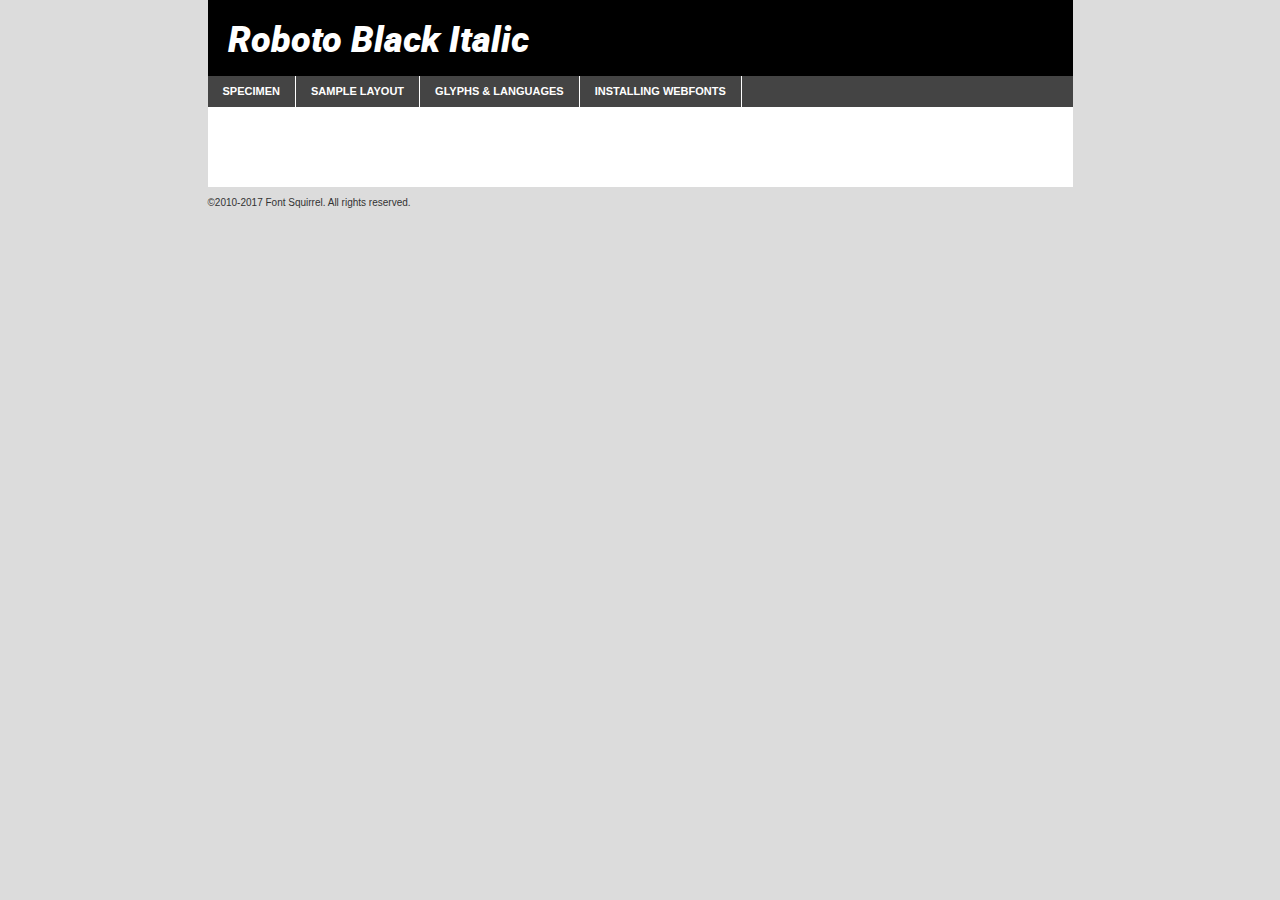
<file: assets/font/Roboto/roboto-blackitalic-demo.html>
<!DOCTYPE html PUBLIC "-//W3C//DTD XHTML 1.0 Transitional//EN"
        "http://www.w3.org/TR/xhtml1/DTD/xhtml1-transitional.dtd">

<html xmlns="http://www.w3.org/1999/xhtml" xml:lang="en" lang="en">
<head>
    <meta http-equiv="Content-Type" content="text/html; charset=utf-8"/>
    <script src="http://ajax.googleapis.com/ajax/libs/jquery/1.7.2/jquery.min.js" type="text/javascript" charset="utf-8"></script>
    <script type="text/javascript">
		(function($) {
			$.fn.easyTabs = function(option) {
				var param = jQuery.extend({ fadeSpeed: 'fast', defaultContent: 1, activeClass: 'active' }, option);
				$(this).each(function() {
					var thisId = '#' + this.id;
					if ( param.defaultContent == '' )
					{
						param.defaultContent = 1;
					}
					if ( typeof param.defaultContent == 'number' )
					{
						var defaultTab = $(thisId + ' .tabs li:eq(' + (param.defaultContent - 1) + ') a').attr('href').substr(1);
					}
					else
					{
						var defaultTab = param.defaultContent;
					}
					$(thisId + ' .tabs li a').each(function() {
						var tabToHide = $(this).attr('href').substr(1);
						$('#' + tabToHide).addClass('easytabs-tab-content');
					});
					hideAll();
					changeContent(defaultTab);

					function hideAll() {$(thisId + ' .easytabs-tab-content').hide();}

					function changeContent(tabId)
					{
						hideAll();
						$(thisId + ' .tabs li').removeClass(param.activeClass);
						$(thisId + ' .tabs li a[href=#' + tabId + ']').closest('li').addClass(param.activeClass);
						if ( param.fadeSpeed != 'none' )
						{
							$(thisId + ' #' + tabId).fadeIn(param.fadeSpeed);
						}
						else
						{
							$(thisId + ' #' + tabId).show();
						}
					}

					$(thisId + ' .tabs li').click(function() {
						var tabId = $(this).find('a').attr('href').substr(1);
						changeContent(tabId);
						return false;
					});
				});
			}
		})(jQuery);
    </script>
    <link rel="stylesheet" href="specimen_files/specimen_stylesheet.css" type="text/css" charset="utf-8"/>
    <link rel="stylesheet" href="stylesheet.css" type="text/css" charset="utf-8"/>

    <style type="text/css">
        		body {
			font-family: 'robotoblack_italic';
        		}

            </style>

    <title>Roboto Black Italic Specimen</title>


    <script type="text/javascript" charset="utf-8">
		$(document).ready(function() {
			$('#container').easyTabs({ defaultContent: 1 });
		});
    </script>
</head>

<body>
<div id="container">
    <div id="header">
		Roboto Black Italic    </div>
    <ul class="tabs">
        <li><a href="#specimen">Specimen</a></li>
        <li><a href="#layout">Sample Layout</a></li>
		        <li><a href="#glyphs">Glyphs &amp; Languages</a></li>
        <li><a href="#installing">Installing Webfonts</a></li>

    </ul>

    <div id="main_content">


        <div id="specimen">

            <div class="section">
                <div class="grid12 firstcol">
                    <div class="huge">AaBb</div>
                </div>
            </div>

            <div class="section">
                <div class="glyph_range">A&#x200B;B&#x200b;C&#x200b;D&#x200b;E&#x200b;F&#x200b;G&#x200b;H&#x200b;I&#x200b;J&#x200b;K&#x200b;L&#x200b;M&#x200b;N&#x200b;O&#x200b;P&#x200b;Q&#x200b;R&#x200b;S&#x200b;T&#x200b;U&#x200b;V&#x200b;W&#x200b;X&#x200b;Y&#x200b;Z&#x200b;a&#x200b;b&#x200b;c&#x200b;d&#x200b;e&#x200b;f&#x200b;g&#x200b;h&#x200b;i&#x200b;j&#x200b;k&#x200b;l&#x200b;m&#x200b;n&#x200b;o&#x200b;p&#x200b;q&#x200b;r&#x200b;s&#x200b;t&#x200b;u&#x200b;v&#x200b;w&#x200b;x&#x200b;y&#x200b;z&#x200b;1&#x200b;2&#x200b;3&#x200b;4&#x200b;5&#x200b;6&#x200b;7&#x200b;8&#x200b;9&#x200b;0&#x200b;&amp;&#x200b;.&#x200b;,&#x200b;?&#x200b;!&#x200b;&#64;&#x200b;(&#x200b;)&#x200b;#&#x200b;$&#x200b;%&#x200b;*&#x200b;+&#x200b;-&#x200b;=&#x200b;:&#x200b;;</div>
            </div>
            <div class="section">
                <div class="grid12 firstcol">
                    <table class="sample_table">
                        <tr>
                            <td>10</td>
                            <td class="size10">abcdefghijklmnopqrstuvwxyzABCDEFGHIJKLMNOPQRSTUVWXYZ0123456789abcdefghijklmnopqrstuvwxyzABCDEFGHIJKLMNOPQRSTUVWXYZ0123456789abcdefghijklmnopqrstuvwxyzABCDEFGHIJKLMNOPQRSTUVWXYZ</td>
                        </tr>
                        <tr>
                            <td>11</td>
                            <td class="size11">abcdefghijklmnopqrstuvwxyzABCDEFGHIJKLMNOPQRSTUVWXYZ0123456789abcdefghijklmnopqrstuvwxyzABCDEFGHIJKLMNOPQRSTUVWXYZ0123456789abcdefghijklmnopqrstuvwxyzABCDEFGHIJKLMNOPQRSTUVWXYZ</td>
                        </tr>
                        <tr>
                            <td>12</td>
                            <td class="size12">abcdefghijklmnopqrstuvwxyzABCDEFGHIJKLMNOPQRSTUVWXYZ0123456789abcdefghijklmnopqrstuvwxyzABCDEFGHIJKLMNOPQRSTUVWXYZ0123456789abcdefghijklmnopqrstuvwxyzABCDEFGHIJKLMNOPQRSTUVWXYZ</td>
                        </tr>
                        <tr>
                            <td>13</td>
                            <td class="size13">abcdefghijklmnopqrstuvwxyzABCDEFGHIJKLMNOPQRSTUVWXYZ0123456789abcdefghijklmnopqrstuvwxyzABCDEFGHIJKLMNOPQRSTUVWXYZ0123456789abcdefghijklmnopqrstuvwxyzABCDEFGHIJKLMNOPQRSTUVWXYZ</td>
                        </tr>
                        <tr>
                            <td>14</td>
                            <td class="size14">abcdefghijklmnopqrstuvwxyzABCDEFGHIJKLMNOPQRSTUVWXYZ0123456789abcdefghijklmnopqrstuvwxyzABCDEFGHIJKLMNOPQRSTUVWXYZ0123456789abcdefghijklmnopqrstuvwxyzABCDEFGHIJKLMNOPQRSTUVWXYZ</td>
                        </tr>
                        <tr>
                            <td>16</td>
                            <td class="size16">abcdefghijklmnopqrstuvwxyzABCDEFGHIJKLMNOPQRSTUVWXYZ0123456789abcdefghijklmnopqrstuvwxyzABCDEFGHIJKLMNOPQRSTUVWXYZ</td>
                        </tr>
                        <tr>
                            <td>18</td>
                            <td class="size18">abcdefghijklmnopqrstuvwxyzABCDEFGHIJKLMNOPQRSTUVWXYZ0123456789abcdefghijklmnopqrstuvwxyzABCDEFGHIJKLMNOPQRSTUVWXYZ</td>
                        </tr>
                        <tr>
                            <td>20</td>
                            <td class="size20">abcdefghijklmnopqrstuvwxyzABCDEFGHIJKLMNOPQRSTUVWXYZ0123456789abcdefghijklmnopqrstuvwxyzABCDEFGHIJKLMNOPQRSTUVWXYZ</td>
                        </tr>
                        <tr>
                            <td>24</td>
                            <td class="size24">abcdefghijklmnopqrstuvwxyzABCDEFGHIJKLMNOPQRSTUVWXYZ0123456789abcdefghijklmnopqrstuvwxyzABCDEFGHIJKLMNOPQRSTUVWXYZ</td>
                        </tr>
                        <tr>
                            <td>30</td>
                            <td class="size30">abcdefghijklmnopqrstuvwxyzABCDEFGHIJKLMNOPQRSTUVWXYZ0123456789abcdefghijklmnopqrstuvwxyzABCDEFGHIJKLMNOPQRSTUVWXYZ</td>
                        </tr>
                        <tr>
                            <td>36</td>
                            <td class="size36">abcdefghijklmnopqrstuvwxyzABCDEFGHIJKLMNOPQRSTUVWXYZ0123456789abcdefghijklmnopqrstuvwxyzABCDEFGHIJKLMNOPQRSTUVWXYZ</td>
                        </tr>
                        <tr>
                            <td>48</td>
                            <td class="size48">abcdefghijklmnopqrstuvwxyzABCDEFGHIJKLMNOPQRSTUVWXYZ0123456789abcdefghijklmnopqrstuvwxyzABCDEFGHIJKLMNOPQRSTUVWXYZ</td>
                        </tr>
                        <tr>
                            <td>60</td>
                            <td class="size60">abcdefghijklmnopqrstuvwxyzABCDEFGHIJKLMNOPQRSTUVWXYZ0123456789abcdefghijklmnopqrstuvwxyzABCDEFGHIJKLMNOPQRSTUVWXYZ</td>
                        </tr>
                        <tr>
                            <td>72</td>
                            <td class="size72">abcdefghijklmnopqrstuvwxyzABCDEFGHIJKLMNOPQRSTUVWXYZ0123456789abcdefghijklmnopqrstuvwxyzABCDEFGHIJKLMNOPQRSTUVWXYZ</td>
                        </tr>
                        <tr>
                            <td>90</td>
                            <td class="size90">abcdefghijklmnopqrstuvwxyzABCDEFGHIJKLMNOPQRSTUVWXYZ0123456789abcdefghijklmnopqrstuvwxyzABCDEFGHIJKLMNOPQRSTUVWXYZ</td>
                        </tr>
                    </table>

                </div>

            </div>


            <div class="section" id="bodycomparison">


                <div id="xheight">
                    <div class="fontbody">&#x25FC;&#x25FC;&#x25FC;&#x25FC;&#x25FC;&#x25FC;&#x25FC;&#x25FC;&#x25FC;&#x25FC;&#x25FC;&#x25FC;&#x25FC;&#x25FC;&#x25FC;&#x25FC;&#x25FC;&#x25FC;&#x25FC;&#x25FC;&#x25FC;&#x25FC;&#x25FC;&#x25FC;&#x25FC;&#x25FC;&#x25FC;&#x25FC;&#x25FC;&#x25FC;&#x25FC;&#x25FC;&#x25FC;&#x25FC;&#x25FC;&#x25FC;&#x25FC;&#x25FC;&#x25FC;&#x25FC;&#x25FC;&#x25FC;&#x25FC;&#x25FC;&#x25FC;&#x25FC;&#x25FC;&#x25FC;&#x25FC;&#x25FC;&#x25FC;&#x25FC;&#x25FC;&#x25FC;&#x25FC;&#x25FC;&#x25FC;&#x25FC;&#x25FC;&#x25FC;&#x25FC;&#x25FC;&#x25FC;&#x25FC;&#x25FC;&#x25FC;&#x25FC;&#x25FC;&#x25FC;&#x25FC;&#x25FC;&#x25FC;&#x25FC;&#x25FC;&#x25FC;&#x25FC;&#x25FC;&#x25FC;&#x25FC;&#x25FC;&#x25FC;&#x25FC;&#x25FC;&#x25FC;&#x25FC;&#x25FC;&#x25FC;&#x25FC;&#x25FC;&#x25FC;&#x25FC;&#x25FC;&#x25FC;&#x25FC;&#x25FC;&#x25FC;&#x25FC;&#x25FC;&#x25FC;body</div>
                    <div class="arialbody">body</div>
                    <div class="verdanabody">body</div>
                    <div class="georgiabody">body</div>
                </div>
                <div class="fontbody" style="z-index:1">
                    body<span>Roboto Black Italic</span>
                </div>
                <div class="arialbody" style="z-index:1">
                    body<span>Arial</span>
                </div>
                <div class="verdanabody" style="z-index:1">
                    body<span>Verdana</span>
                </div>
                <div class="georgiabody" style="z-index:1">
                    body<span>Georgia</span>
                </div>


            </div>


            <div class="section psample psample_row1" id="">

                <div class="grid2 firstcol">
                    <p class="size10"><span>10.</span>Aenean lacinia bibendum nulla sed consectetur. Fusce dapibus, tellus ac cursus commodo, tortor mauris condimentum nibh, ut fermentum massa justo sit amet risus. Nullam id dolor id nibh ultricies vehicula ut id elit. Cum sociis natoque penatibus et magnis dis parturient montes, nascetur ridiculus mus. Nulla vitae elit libero, a pharetra augue.</p>

                </div>
                <div class="grid3">
                    <p class="size11"><span>11.</span>Aenean lacinia bibendum nulla sed consectetur. Fusce dapibus, tellus ac cursus commodo, tortor mauris condimentum nibh, ut fermentum massa justo sit amet risus. Nullam id dolor id nibh ultricies vehicula ut id elit. Cum sociis natoque penatibus et magnis dis parturient montes, nascetur ridiculus mus. Nulla vitae elit libero, a pharetra augue.</p>

                </div>
                <div class="grid3">
                    <p class="size12"><span>12.</span>Aenean lacinia bibendum nulla sed consectetur. Fusce dapibus, tellus ac cursus commodo, tortor mauris condimentum nibh, ut fermentum massa justo sit amet risus. Nullam id dolor id nibh ultricies vehicula ut id elit. Cum sociis natoque penatibus et magnis dis parturient montes, nascetur ridiculus mus. Nulla vitae elit libero, a pharetra augue.</p>

                </div>
                <div class="grid4">
                    <p class="size13"><span>13.</span>Aenean lacinia bibendum nulla sed consectetur. Fusce dapibus, tellus ac cursus commodo, tortor mauris condimentum nibh, ut fermentum massa justo sit amet risus. Nullam id dolor id nibh ultricies vehicula ut id elit. Cum sociis natoque penatibus et magnis dis parturient montes, nascetur ridiculus mus. Nulla vitae elit libero, a pharetra augue.</p>

                </div>
                <div class="white_blend"></div>

            </div>
            <div class="section psample psample_row2" id="">
                <div class="grid3 firstcol">
                    <p class="size14"><span>14.</span>Aenean lacinia bibendum nulla sed consectetur. Fusce dapibus, tellus ac cursus commodo, tortor mauris condimentum nibh, ut fermentum massa justo sit amet risus. Nullam id dolor id nibh ultricies vehicula ut id elit. Cum sociis natoque penatibus et magnis dis parturient montes, nascetur ridiculus mus. Nulla vitae elit libero, a pharetra augue.</p>

                </div>
                <div class="grid4">
                    <p class="size16"><span>16.</span>Aenean lacinia bibendum nulla sed consectetur. Fusce dapibus, tellus ac cursus commodo, tortor mauris condimentum nibh, ut fermentum massa justo sit amet risus. Nullam id dolor id nibh ultricies vehicula ut id elit. Cum sociis natoque penatibus et magnis dis parturient montes, nascetur ridiculus mus. Nulla vitae elit libero, a pharetra augue.</p>

                </div>
                <div class="grid5">
                    <p class="size18"><span>18.</span>Aenean lacinia bibendum nulla sed consectetur. Fusce dapibus, tellus ac cursus commodo, tortor mauris condimentum nibh, ut fermentum massa justo sit amet risus. Nullam id dolor id nibh ultricies vehicula ut id elit. Cum sociis natoque penatibus et magnis dis parturient montes, nascetur ridiculus mus. Nulla vitae elit libero, a pharetra augue.</p>

                </div>

                <div class="white_blend"></div>

            </div>

            <div class="section psample psample_row3" id="">
                <div class="grid5 firstcol">
                    <p class="size20"><span>20.</span>Aenean lacinia bibendum nulla sed consectetur. Fusce dapibus, tellus ac cursus commodo, tortor mauris condimentum nibh, ut fermentum massa justo sit amet risus. Nullam id dolor id nibh ultricies vehicula ut id elit. Cum sociis natoque penatibus et magnis dis parturient montes, nascetur ridiculus mus. Nulla vitae elit libero, a pharetra augue.</p>
                </div>
                <div class="grid7">
                    <p class="size24"><span>24.</span>Aenean lacinia bibendum nulla sed consectetur. Fusce dapibus, tellus ac cursus commodo, tortor mauris condimentum nibh, ut fermentum massa justo sit amet risus. Nullam id dolor id nibh ultricies vehicula ut id elit. Cum sociis natoque penatibus et magnis dis parturient montes, nascetur ridiculus mus. Nulla vitae elit libero, a pharetra augue.</p>
                </div>

                <div class="white_blend"></div>

            </div>

            <div class="section psample psample_row4" id="">
                <div class="grid12 firstcol">
                    <p class="size30"><span>30.</span>Aenean lacinia bibendum nulla sed consectetur. Fusce dapibus, tellus ac cursus commodo, tortor mauris condimentum nibh, ut fermentum massa justo sit amet risus. Nullam id dolor id nibh ultricies vehicula ut id elit. Cum sociis natoque penatibus et magnis dis parturient montes, nascetur ridiculus mus. Nulla vitae elit libero, a pharetra augue.</p>
                </div>
                <div class="white_blend"></div>

            </div>


            <div class="section psample psample_row1 fullreverse">
                <div class="grid2 firstcol">
                    <p class="size10"><span>10.</span>Aenean lacinia bibendum nulla sed consectetur. Fusce dapibus, tellus ac cursus commodo, tortor mauris condimentum nibh, ut fermentum massa justo sit amet risus. Nullam id dolor id nibh ultricies vehicula ut id elit. Cum sociis natoque penatibus et magnis dis parturient montes, nascetur ridiculus mus. Nulla vitae elit libero, a pharetra augue.</p>

                </div>
                <div class="grid3">
                    <p class="size11"><span>11.</span>Aenean lacinia bibendum nulla sed consectetur. Fusce dapibus, tellus ac cursus commodo, tortor mauris condimentum nibh, ut fermentum massa justo sit amet risus. Nullam id dolor id nibh ultricies vehicula ut id elit. Cum sociis natoque penatibus et magnis dis parturient montes, nascetur ridiculus mus. Nulla vitae elit libero, a pharetra augue.</p>

                </div>
                <div class="grid3">
                    <p class="size12"><span>12.</span>Aenean lacinia bibendum nulla sed consectetur. Fusce dapibus, tellus ac cursus commodo, tortor mauris condimentum nibh, ut fermentum massa justo sit amet risus. Nullam id dolor id nibh ultricies vehicula ut id elit. Cum sociis natoque penatibus et magnis dis parturient montes, nascetur ridiculus mus. Nulla vitae elit libero, a pharetra augue.</p>

                </div>
                <div class="grid4">
                    <p class="size13"><span>13.</span>Aenean lacinia bibendum nulla sed consectetur. Fusce dapibus, tellus ac cursus commodo, tortor mauris condimentum nibh, ut fermentum massa justo sit amet risus. Nullam id dolor id nibh ultricies vehicula ut id elit. Cum sociis natoque penatibus et magnis dis parturient montes, nascetur ridiculus mus. Nulla vitae elit libero, a pharetra augue.</p>

                </div>
                <div class="black_blend"></div>

            </div>

            <div class="section psample psample_row2 fullreverse">
                <div class="grid3 firstcol">
                    <p class="size14"><span>14.</span>Aenean lacinia bibendum nulla sed consectetur. Fusce dapibus, tellus ac cursus commodo, tortor mauris condimentum nibh, ut fermentum massa justo sit amet risus. Nullam id dolor id nibh ultricies vehicula ut id elit. Cum sociis natoque penatibus et magnis dis parturient montes, nascetur ridiculus mus. Nulla vitae elit libero, a pharetra augue.</p>

                </div>
                <div class="grid4">
                    <p class="size16"><span>16.</span>Aenean lacinia bibendum nulla sed consectetur. Fusce dapibus, tellus ac cursus commodo, tortor mauris condimentum nibh, ut fermentum massa justo sit amet risus. Nullam id dolor id nibh ultricies vehicula ut id elit. Cum sociis natoque penatibus et magnis dis parturient montes, nascetur ridiculus mus. Nulla vitae elit libero, a pharetra augue.</p>

                </div>
                <div class="grid5">
                    <p class="size18"><span>18.</span>Aenean lacinia bibendum nulla sed consectetur. Fusce dapibus, tellus ac cursus commodo, tortor mauris condimentum nibh, ut fermentum massa justo sit amet risus. Nullam id dolor id nibh ultricies vehicula ut id elit. Cum sociis natoque penatibus et magnis dis parturient montes, nascetur ridiculus mus. Nulla vitae elit libero, a pharetra augue.</p>

                </div>
                <div class="black_blend"></div>

            </div>

            <div class="section psample fullreverse psample_row3" id="">
                <div class="grid5 firstcol">
                    <p class="size20"><span>20.</span>Aenean lacinia bibendum nulla sed consectetur. Fusce dapibus, tellus ac cursus commodo, tortor mauris condimentum nibh, ut fermentum massa justo sit amet risus. Nullam id dolor id nibh ultricies vehicula ut id elit. Cum sociis natoque penatibus et magnis dis parturient montes, nascetur ridiculus mus. Nulla vitae elit libero, a pharetra augue.</p>
                </div>
                <div class="grid7">
                    <p class="size24"><span>24.</span>Aenean lacinia bibendum nulla sed consectetur. Fusce dapibus, tellus ac cursus commodo, tortor mauris condimentum nibh, ut fermentum massa justo sit amet risus. Nullam id dolor id nibh ultricies vehicula ut id elit. Cum sociis natoque penatibus et magnis dis parturient montes, nascetur ridiculus mus. Nulla vitae elit libero, a pharetra augue.</p>
                </div>

                <div class="black_blend"></div>

            </div>

            <div class="section psample fullreverse psample_row4" id="" style="border-bottom: 20px #000 solid;">
                <div class="grid12 firstcol">
                    <p class="size30"><span>30.</span>Aenean lacinia bibendum nulla sed consectetur. Fusce dapibus, tellus ac cursus commodo, tortor mauris condimentum nibh, ut fermentum massa justo sit amet risus. Nullam id dolor id nibh ultricies vehicula ut id elit. Cum sociis natoque penatibus et magnis dis parturient montes, nascetur ridiculus mus. Nulla vitae elit libero, a pharetra augue.</p>
                </div>
                <div class="black_blend"></div>

            </div>


        </div>

        <div id="layout">

            <div class="section">

                <div class="grid12 firstcol">
                    <h1>Lorem Ipsum Dolor</h1>
                    <h2>Etiam porta sem malesuada magna mollis euismod</h2>

                    <p class="byline">By <a href="#link">Aenean Lacinia</a></p>
                </div>
            </div>
            <div class="section">
                <div class="grid8 firstcol">
                    <p class="large">Donec sed odio dui. Morbi leo risus, porta ac consectetur ac, vestibulum at eros. Fusce dapibus, tellus ac cursus commodo, tortor mauris condimentum nibh, ut fermentum massa justo sit amet risus. </p>


                    <h3>Pellentesque ornare sem</h3>

                    <p>Maecenas sed diam eget risus varius blandit sit amet non magna. Maecenas faucibus mollis interdum. Donec ullamcorper nulla non metus auctor fringilla. Nullam id dolor id nibh ultricies vehicula ut id elit. Nullam id dolor id nibh ultricies vehicula ut id elit. </p>

                    <p>Aenean eu leo quam. Pellentesque ornare sem lacinia quam venenatis vestibulum. Lorem ipsum dolor sit amet, consectetur adipiscing elit. Cum sociis natoque penatibus et magnis dis parturient montes, nascetur ridiculus mus. </p>

                    <p>Nulla vitae elit libero, a pharetra augue. Praesent commodo cursus magna, vel scelerisque nisl consectetur et. Aenean lacinia bibendum nulla sed consectetur. </p>

                    <p>Nullam quis risus eget urna mollis ornare vel eu leo. Nullam quis risus eget urna mollis ornare vel eu leo. Maecenas sed diam eget risus varius blandit sit amet non magna. Donec ullamcorper nulla non metus auctor fringilla. </p>

                    <h3>Cras mattis consectetur</h3>

                    <p>Aenean eu leo quam. Pellentesque ornare sem lacinia quam venenatis vestibulum. Aenean lacinia bibendum nulla sed consectetur. Integer posuere erat a ante venenatis dapibus posuere velit aliquet. Cras mattis consectetur purus sit amet fermentum. </p>

                    <p>Nullam id dolor id nibh ultricies vehicula ut id elit. Nullam quis risus eget urna mollis ornare vel eu leo. Cras mattis consectetur purus sit amet fermentum.</p>
                </div>

                <div class="grid4 sidebar">

                    <div class="box reverse">
                        <p class="last">Nullam quis risus eget urna mollis ornare vel eu leo. Donec ullamcorper nulla non metus auctor fringilla. Cras mattis consectetur purus sit amet fermentum. Sed posuere consectetur est at lobortis. Lorem ipsum dolor sit amet, consectetur adipiscing elit. </p>
                    </div>

                    <p class="caption">Maecenas sed diam eget risus varius.</p>

                    <p>Vestibulum id ligula porta felis euismod semper. Integer posuere erat a ante venenatis dapibus posuere velit aliquet. Vestibulum id ligula porta felis euismod semper. Sed posuere consectetur est at lobortis. Maecenas sed diam eget risus varius blandit sit amet non magna. Fusce dapibus, tellus ac cursus commodo, tortor mauris condimentum nibh, ut fermentum massa justo sit amet risus. </p>


                    <p>Duis mollis, est non commodo luctus, nisi erat porttitor ligula, eget lacinia odio sem nec elit. Aenean lacinia bibendum nulla sed consectetur. Vivamus sagittis lacus vel augue laoreet rutrum faucibus dolor auctor. Aenean lacinia bibendum nulla sed consectetur. Nullam quis risus eget urna mollis ornare vel eu leo. </p>

                    <p>Praesent commodo cursus magna, vel scelerisque nisl consectetur et. Donec ullamcorper nulla non metus auctor fringilla. Maecenas faucibus mollis interdum. Fusce dapibus, tellus ac cursus commodo, tortor mauris condimentum nibh, ut fermentum massa justo sit amet risus. </p>

                </div>
            </div>

        </div>


		

        <div id="glyphs">
            <div class="section">
                <div class="grid12 firstcol">

                    <h1>Language Support</h1>
                    <p>The subset of Roboto Black Italic in this kit supports the following languages:<br/>

						Albanian, Basque, Breton, Chamorro, Danish, Dutch, English, Faroese, Finnish, French, Frisian, Galician, German, Icelandic, Italian, Malagasy, Norwegian, Portuguese, Spanish, Alsatian, Aragonese, Arapaho, Arrernte, Asturian, Aymara, Bislama, Cebuano, Corsican, Fijian, French_creole, Genoese, Gilbertese, Greenlandic, Haitian_creole, Hiligaynon, Hmong, Hopi, Ibanag, Iloko_ilokano, Indonesian, Interglossa_glosa, Interlingua, Irish_gaelic, Jerriais, Lojban, Lombard, Luxembourgeois, Manx, Mohawk, Norfolk_pitcairnese, Occitan, Oromo, Pangasinan, Papiamento, Piedmontese, Potawatomi, Rhaeto-romance, Romansh, Rotokas, Sami_lule, Samoan, Sardinian, Scots_gaelic, Seychelles_creole, Shona, Sicilian, Somali, Southern_ndebele, Swahili, Swati_swazi, Tagalog_filipino_pilipino, Tetum, Tok_pisin, Uyghur_latinized, Volapuk, Walloon, Warlpiri, Xhosa, Yapese, Zulu, Latinbasic, Ubasic, Demo                    </p>
                    <h1>Glyph Chart</h1>
                    <p>The subset of Roboto Black Italic in this kit includes all the glyphs listed below. Unicode entities are included above each glyph to help you insert individual characters into your layout.</p>
                    <div id="glyph_chart">

																																	                                <div><p>&amp;#2;</p>&#2;</div>
																				                                <div><p>&amp;#13;</p>&#13;</div>
																				                                <div><p>&amp;#32;</p>&#32;</div>
																				                                <div><p>&amp;#33;</p>&#33;</div>
																				                                <div><p>&amp;#34;</p>&#34;</div>
																				                                <div><p>&amp;#35;</p>&#35;</div>
																				                                <div><p>&amp;#36;</p>&#36;</div>
																				                                <div><p>&amp;#37;</p>&#37;</div>
																				                                <div><p>&amp;#38;</p>&#38;</div>
																				                                <div><p>&amp;#39;</p>&#39;</div>
																				                                <div><p>&amp;#40;</p>&#40;</div>
																				                                <div><p>&amp;#41;</p>&#41;</div>
																				                                <div><p>&amp;#42;</p>&#42;</div>
																				                                <div><p>&amp;#43;</p>&#43;</div>
																				                                <div><p>&amp;#44;</p>&#44;</div>
																				                                <div><p>&amp;#45;</p>&#45;</div>
																				                                <div><p>&amp;#46;</p>&#46;</div>
																				                                <div><p>&amp;#47;</p>&#47;</div>
																				                                <div><p>&amp;#48;</p>&#48;</div>
																				                                <div><p>&amp;#49;</p>&#49;</div>
																				                                <div><p>&amp;#50;</p>&#50;</div>
																				                                <div><p>&amp;#51;</p>&#51;</div>
																				                                <div><p>&amp;#52;</p>&#52;</div>
																				                                <div><p>&amp;#53;</p>&#53;</div>
																				                                <div><p>&amp;#54;</p>&#54;</div>
																				                                <div><p>&amp;#55;</p>&#55;</div>
																				                                <div><p>&amp;#56;</p>&#56;</div>
																				                                <div><p>&amp;#57;</p>&#57;</div>
																				                                <div><p>&amp;#58;</p>&#58;</div>
																				                                <div><p>&amp;#59;</p>&#59;</div>
																				                                <div><p>&amp;#60;</p>&#60;</div>
																				                                <div><p>&amp;#61;</p>&#61;</div>
																				                                <div><p>&amp;#62;</p>&#62;</div>
																				                                <div><p>&amp;#63;</p>&#63;</div>
																				                                <div><p>&amp;#64;</p>&#64;</div>
																				                                <div><p>&amp;#65;</p>&#65;</div>
																				                                <div><p>&amp;#66;</p>&#66;</div>
																				                                <div><p>&amp;#67;</p>&#67;</div>
																				                                <div><p>&amp;#68;</p>&#68;</div>
																				                                <div><p>&amp;#69;</p>&#69;</div>
																				                                <div><p>&amp;#70;</p>&#70;</div>
																				                                <div><p>&amp;#71;</p>&#71;</div>
																				                                <div><p>&amp;#72;</p>&#72;</div>
																				                                <div><p>&amp;#73;</p>&#73;</div>
																				                                <div><p>&amp;#74;</p>&#74;</div>
																				                                <div><p>&amp;#75;</p>&#75;</div>
																				                                <div><p>&amp;#76;</p>&#76;</div>
																				                                <div><p>&amp;#77;</p>&#77;</div>
																				                                <div><p>&amp;#78;</p>&#78;</div>
																				                                <div><p>&amp;#79;</p>&#79;</div>
																				                                <div><p>&amp;#80;</p>&#80;</div>
																				                                <div><p>&amp;#81;</p>&#81;</div>
																				                                <div><p>&amp;#82;</p>&#82;</div>
																				                                <div><p>&amp;#83;</p>&#83;</div>
																				                                <div><p>&amp;#84;</p>&#84;</div>
																				                                <div><p>&amp;#85;</p>&#85;</div>
																				                                <div><p>&amp;#86;</p>&#86;</div>
																				                                <div><p>&amp;#87;</p>&#87;</div>
																				                                <div><p>&amp;#88;</p>&#88;</div>
																				                                <div><p>&amp;#89;</p>&#89;</div>
																				                                <div><p>&amp;#90;</p>&#90;</div>
																				                                <div><p>&amp;#91;</p>&#91;</div>
																				                                <div><p>&amp;#92;</p>&#92;</div>
																				                                <div><p>&amp;#93;</p>&#93;</div>
																				                                <div><p>&amp;#94;</p>&#94;</div>
																				                                <div><p>&amp;#95;</p>&#95;</div>
																				                                <div><p>&amp;#96;</p>&#96;</div>
																				                                <div><p>&amp;#97;</p>&#97;</div>
																				                                <div><p>&amp;#98;</p>&#98;</div>
																				                                <div><p>&amp;#99;</p>&#99;</div>
																				                                <div><p>&amp;#100;</p>&#100;</div>
																				                                <div><p>&amp;#101;</p>&#101;</div>
																				                                <div><p>&amp;#102;</p>&#102;</div>
																				                                <div><p>&amp;#103;</p>&#103;</div>
																				                                <div><p>&amp;#104;</p>&#104;</div>
																				                                <div><p>&amp;#105;</p>&#105;</div>
																				                                <div><p>&amp;#106;</p>&#106;</div>
																				                                <div><p>&amp;#107;</p>&#107;</div>
																				                                <div><p>&amp;#108;</p>&#108;</div>
																				                                <div><p>&amp;#109;</p>&#109;</div>
																				                                <div><p>&amp;#110;</p>&#110;</div>
																				                                <div><p>&amp;#111;</p>&#111;</div>
																				                                <div><p>&amp;#112;</p>&#112;</div>
																				                                <div><p>&amp;#113;</p>&#113;</div>
																				                                <div><p>&amp;#114;</p>&#114;</div>
																				                                <div><p>&amp;#115;</p>&#115;</div>
																				                                <div><p>&amp;#116;</p>&#116;</div>
																				                                <div><p>&amp;#117;</p>&#117;</div>
																				                                <div><p>&amp;#118;</p>&#118;</div>
																				                                <div><p>&amp;#119;</p>&#119;</div>
																				                                <div><p>&amp;#120;</p>&#120;</div>
																				                                <div><p>&amp;#121;</p>&#121;</div>
																				                                <div><p>&amp;#122;</p>&#122;</div>
																				                                <div><p>&amp;#123;</p>&#123;</div>
																				                                <div><p>&amp;#124;</p>&#124;</div>
																				                                <div><p>&amp;#125;</p>&#125;</div>
																				                                <div><p>&amp;#126;</p>&#126;</div>
																				                                <div><p>&amp;#160;</p>&#160;</div>
																				                                <div><p>&amp;#161;</p>&#161;</div>
																				                                <div><p>&amp;#162;</p>&#162;</div>
																				                                <div><p>&amp;#163;</p>&#163;</div>
																				                                <div><p>&amp;#164;</p>&#164;</div>
																				                                <div><p>&amp;#165;</p>&#165;</div>
																				                                <div><p>&amp;#166;</p>&#166;</div>
																				                                <div><p>&amp;#167;</p>&#167;</div>
																				                                <div><p>&amp;#168;</p>&#168;</div>
																				                                <div><p>&amp;#169;</p>&#169;</div>
																				                                <div><p>&amp;#170;</p>&#170;</div>
																				                                <div><p>&amp;#171;</p>&#171;</div>
																				                                <div><p>&amp;#172;</p>&#172;</div>
																				                                <div><p>&amp;#173;</p>&#173;</div>
																				                                <div><p>&amp;#174;</p>&#174;</div>
																				                                <div><p>&amp;#175;</p>&#175;</div>
																				                                <div><p>&amp;#176;</p>&#176;</div>
																				                                <div><p>&amp;#177;</p>&#177;</div>
																				                                <div><p>&amp;#178;</p>&#178;</div>
																				                                <div><p>&amp;#179;</p>&#179;</div>
																				                                <div><p>&amp;#180;</p>&#180;</div>
																				                                <div><p>&amp;#181;</p>&#181;</div>
																				                                <div><p>&amp;#182;</p>&#182;</div>
																				                                <div><p>&amp;#183;</p>&#183;</div>
																				                                <div><p>&amp;#184;</p>&#184;</div>
																				                                <div><p>&amp;#185;</p>&#185;</div>
																				                                <div><p>&amp;#186;</p>&#186;</div>
																				                                <div><p>&amp;#187;</p>&#187;</div>
																				                                <div><p>&amp;#188;</p>&#188;</div>
																				                                <div><p>&amp;#189;</p>&#189;</div>
																				                                <div><p>&amp;#190;</p>&#190;</div>
																				                                <div><p>&amp;#191;</p>&#191;</div>
																				                                <div><p>&amp;#192;</p>&#192;</div>
																				                                <div><p>&amp;#193;</p>&#193;</div>
																				                                <div><p>&amp;#194;</p>&#194;</div>
																				                                <div><p>&amp;#195;</p>&#195;</div>
																				                                <div><p>&amp;#196;</p>&#196;</div>
																				                                <div><p>&amp;#197;</p>&#197;</div>
																				                                <div><p>&amp;#198;</p>&#198;</div>
																				                                <div><p>&amp;#199;</p>&#199;</div>
																				                                <div><p>&amp;#200;</p>&#200;</div>
																				                                <div><p>&amp;#201;</p>&#201;</div>
																				                                <div><p>&amp;#202;</p>&#202;</div>
																				                                <div><p>&amp;#203;</p>&#203;</div>
																				                                <div><p>&amp;#204;</p>&#204;</div>
																				                                <div><p>&amp;#205;</p>&#205;</div>
																				                                <div><p>&amp;#206;</p>&#206;</div>
																				                                <div><p>&amp;#207;</p>&#207;</div>
																				                                <div><p>&amp;#208;</p>&#208;</div>
																				                                <div><p>&amp;#209;</p>&#209;</div>
																				                                <div><p>&amp;#210;</p>&#210;</div>
																				                                <div><p>&amp;#211;</p>&#211;</div>
																				                                <div><p>&amp;#212;</p>&#212;</div>
																				                                <div><p>&amp;#213;</p>&#213;</div>
																				                                <div><p>&amp;#214;</p>&#214;</div>
																				                                <div><p>&amp;#215;</p>&#215;</div>
																				                                <div><p>&amp;#216;</p>&#216;</div>
																				                                <div><p>&amp;#217;</p>&#217;</div>
																				                                <div><p>&amp;#218;</p>&#218;</div>
																				                                <div><p>&amp;#219;</p>&#219;</div>
																				                                <div><p>&amp;#220;</p>&#220;</div>
																				                                <div><p>&amp;#221;</p>&#221;</div>
																				                                <div><p>&amp;#222;</p>&#222;</div>
																				                                <div><p>&amp;#223;</p>&#223;</div>
																				                                <div><p>&amp;#224;</p>&#224;</div>
																				                                <div><p>&amp;#225;</p>&#225;</div>
																				                                <div><p>&amp;#226;</p>&#226;</div>
																				                                <div><p>&amp;#227;</p>&#227;</div>
																				                                <div><p>&amp;#228;</p>&#228;</div>
																				                                <div><p>&amp;#229;</p>&#229;</div>
																				                                <div><p>&amp;#230;</p>&#230;</div>
																				                                <div><p>&amp;#231;</p>&#231;</div>
																				                                <div><p>&amp;#232;</p>&#232;</div>
																				                                <div><p>&amp;#233;</p>&#233;</div>
																				                                <div><p>&amp;#234;</p>&#234;</div>
																				                                <div><p>&amp;#235;</p>&#235;</div>
																				                                <div><p>&amp;#236;</p>&#236;</div>
																				                                <div><p>&amp;#237;</p>&#237;</div>
																				                                <div><p>&amp;#238;</p>&#238;</div>
																				                                <div><p>&amp;#239;</p>&#239;</div>
																				                                <div><p>&amp;#240;</p>&#240;</div>
																				                                <div><p>&amp;#241;</p>&#241;</div>
																				                                <div><p>&amp;#242;</p>&#242;</div>
																				                                <div><p>&amp;#243;</p>&#243;</div>
																				                                <div><p>&amp;#244;</p>&#244;</div>
																				                                <div><p>&amp;#245;</p>&#245;</div>
																				                                <div><p>&amp;#246;</p>&#246;</div>
																				                                <div><p>&amp;#247;</p>&#247;</div>
																				                                <div><p>&amp;#248;</p>&#248;</div>
																				                                <div><p>&amp;#249;</p>&#249;</div>
																				                                <div><p>&amp;#250;</p>&#250;</div>
																				                                <div><p>&amp;#251;</p>&#251;</div>
																				                                <div><p>&amp;#252;</p>&#252;</div>
																				                                <div><p>&amp;#253;</p>&#253;</div>
																				                                <div><p>&amp;#254;</p>&#254;</div>
																				                                <div><p>&amp;#255;</p>&#255;</div>
																				                                <div><p>&amp;#338;</p>&#338;</div>
																				                                <div><p>&amp;#339;</p>&#339;</div>
																				                                <div><p>&amp;#376;</p>&#376;</div>
																				                                <div><p>&amp;#710;</p>&#710;</div>
																				                                <div><p>&amp;#732;</p>&#732;</div>
																				                                <div><p>&amp;#8192;</p>&#8192;</div>
																				                                <div><p>&amp;#8193;</p>&#8193;</div>
																				                                <div><p>&amp;#8194;</p>&#8194;</div>
																				                                <div><p>&amp;#8195;</p>&#8195;</div>
																				                                <div><p>&amp;#8196;</p>&#8196;</div>
																				                                <div><p>&amp;#8197;</p>&#8197;</div>
																				                                <div><p>&amp;#8198;</p>&#8198;</div>
																				                                <div><p>&amp;#8199;</p>&#8199;</div>
																				                                <div><p>&amp;#8200;</p>&#8200;</div>
																				                                <div><p>&amp;#8201;</p>&#8201;</div>
																				                                <div><p>&amp;#8202;</p>&#8202;</div>
																				                                <div><p>&amp;#8208;</p>&#8208;</div>
																				                                <div><p>&amp;#8209;</p>&#8209;</div>
																				                                <div><p>&amp;#8210;</p>&#8210;</div>
																				                                <div><p>&amp;#8211;</p>&#8211;</div>
																				                                <div><p>&amp;#8212;</p>&#8212;</div>
																				                                <div><p>&amp;#8216;</p>&#8216;</div>
																				                                <div><p>&amp;#8217;</p>&#8217;</div>
																				                                <div><p>&amp;#8218;</p>&#8218;</div>
																				                                <div><p>&amp;#8220;</p>&#8220;</div>
																				                                <div><p>&amp;#8221;</p>&#8221;</div>
																				                                <div><p>&amp;#8222;</p>&#8222;</div>
																				                                <div><p>&amp;#8226;</p>&#8226;</div>
																				                                <div><p>&amp;#8230;</p>&#8230;</div>
																				                                <div><p>&amp;#8239;</p>&#8239;</div>
																				                                <div><p>&amp;#8249;</p>&#8249;</div>
																				                                <div><p>&amp;#8250;</p>&#8250;</div>
																				                                <div><p>&amp;#8287;</p>&#8287;</div>
																				                                <div><p>&amp;#8364;</p>&#8364;</div>
																				                                <div><p>&amp;#8482;</p>&#8482;</div>
																				                                <div><p>&amp;#9724;</p>&#9724;</div>
																				                                <div><p>&amp;#64257;</p>&#64257;</div>
																				                                <div><p>&amp;#64258;</p>&#64258;</div>
																				                                <div><p>&amp;#64259;</p>&#64259;</div>
																				                                <div><p>&amp;#64260;</p>&#64260;</div>
																																                    </div>
                </div>


            </div>
        </div>


        <div id="specs">

        </div>

        <div id="installing">
            <div class="section">
                <div class="grid7 firstcol">
                    <h1>Installing Webfonts</h1>

                    <p>Webfonts are supported by all major browser platforms but not all in the same way. There are currently four different font formats that must be included in order to target all browsers. This includes TTF, WOFF, EOT and SVG.</p>

                    <h2>1. Upload your webfonts</h2>
                    <p>You must upload your webfont kit to your website. They should be in or near the same directory as your CSS files.</p>

                    <h2>2. Include the webfont stylesheet</h2>
                    <p>A special CSS @font-face declaration helps the various browsers select the appropriate font it needs without causing you a bunch of headaches. Learn more about this syntax by reading the <a href="https://www.fontspring.com/blog/further-hardening-of-the-bulletproof-syntax">Fontspring blog post</a> about it. The code for it is as follows:</p>


                    <code>
                        @font-face{
                        font-family: 'MyWebFont';
                        src: url('WebFont.eot');
                        src: url('WebFont.eot?#iefix') format('embedded-opentype'),
                        url('WebFont.woff') format('woff'),
                        url('WebFont.ttf') format('truetype'),
                        url('WebFont.svg#webfont') format('svg');
                        }
                    </code>

                    <p>We've already gone ahead and generated the code for you. All you have to do is link to the stylesheet in your HTML, like this:</p>
                    <code>&lt;link rel=&quot;stylesheet&quot; href=&quot;stylesheet.css&quot; type=&quot;text/css&quot; charset=&quot;utf-8&quot; /&gt;</code>

                    <h2>3. Modify your own stylesheet</h2>
                    <p>To take advantage of your new fonts, you must tell your stylesheet to use them. Look at the original @font-face declaration above and find the property called "font-family." The name linked there will be what you use to reference the font. Prepend that webfont name to the font stack in the "font-family" property, inside the selector you want to change. For example:</p>
                    <code>p { font-family: 'WebFont', Arial, sans-serif; }</code>

                    <h2>4. Test</h2>
                    <p>Getting webfonts to work cross-browser <em>can</em> be tricky. Use the information in the sidebar to help you if you find that fonts aren't loading in a particular browser.</p>
                </div>

                <div class="grid5 sidebar">
                    <div class="box">
                        <h2>Troubleshooting<br/>Font-Face Problems</h2>
                        <p>Having trouble getting your webfonts to load in your new website? Here are some tips to sort out what might be the problem.</p>

                        <h3>Fonts not showing in any browser</h3>

                        <p>This sounds like you need to work on the plumbing. You either did not upload the fonts to the correct directory, or you did not link the fonts properly in the CSS. If you've confirmed that all this is correct and you still have a problem, take a look at your .htaccess file and see if requests are getting intercepted.</p>

                        <h3>Fonts not loading in iPhone or iPad</h3>

                        <p>The most common problem here is that you are serving the fonts from an IIS server. IIS refuses to serve files that have unknown MIME types. If that is the case, you must set the MIME type for SVG to "image/svg+xml" in the server settings. Follow these instructions from Microsoft if you need help.</p>

                        <h3>Fonts not loading in Firefox</h3>

                        <p>The primary reason for this failure? You are still using a version Firefox older than 3.5. So upgrade already! If that isn't it, then you are very likely serving fonts from a different domain. Firefox requires that all font assets be served from the same domain. Lastly it is possible that you need to add WOFF to your list of MIME types (if you are serving via IIS.)</p>

                        <h3>Fonts not loading in IE</h3>

                        <p>Are you looking at Internet Explorer on an actual Windows machine or are you cheating by using a service like Adobe BrowserLab? Many of these screenshot services do not render @font-face for IE. Best to test it on a real machine.</p>

                        <h3>Fonts not loading in IE9</h3>

                        <p>IE9, like Firefox, requires that fonts be served from the same domain as the website. Make sure that is the case.</p>
                    </div>
                </div>
            </div>

        </div>

    </div>
    <div id="footer">
        <p>&copy;2010-2017 Font Squirrel. All rights reserved.</p>
    </div>
</div>
</body>
</html>
</file>
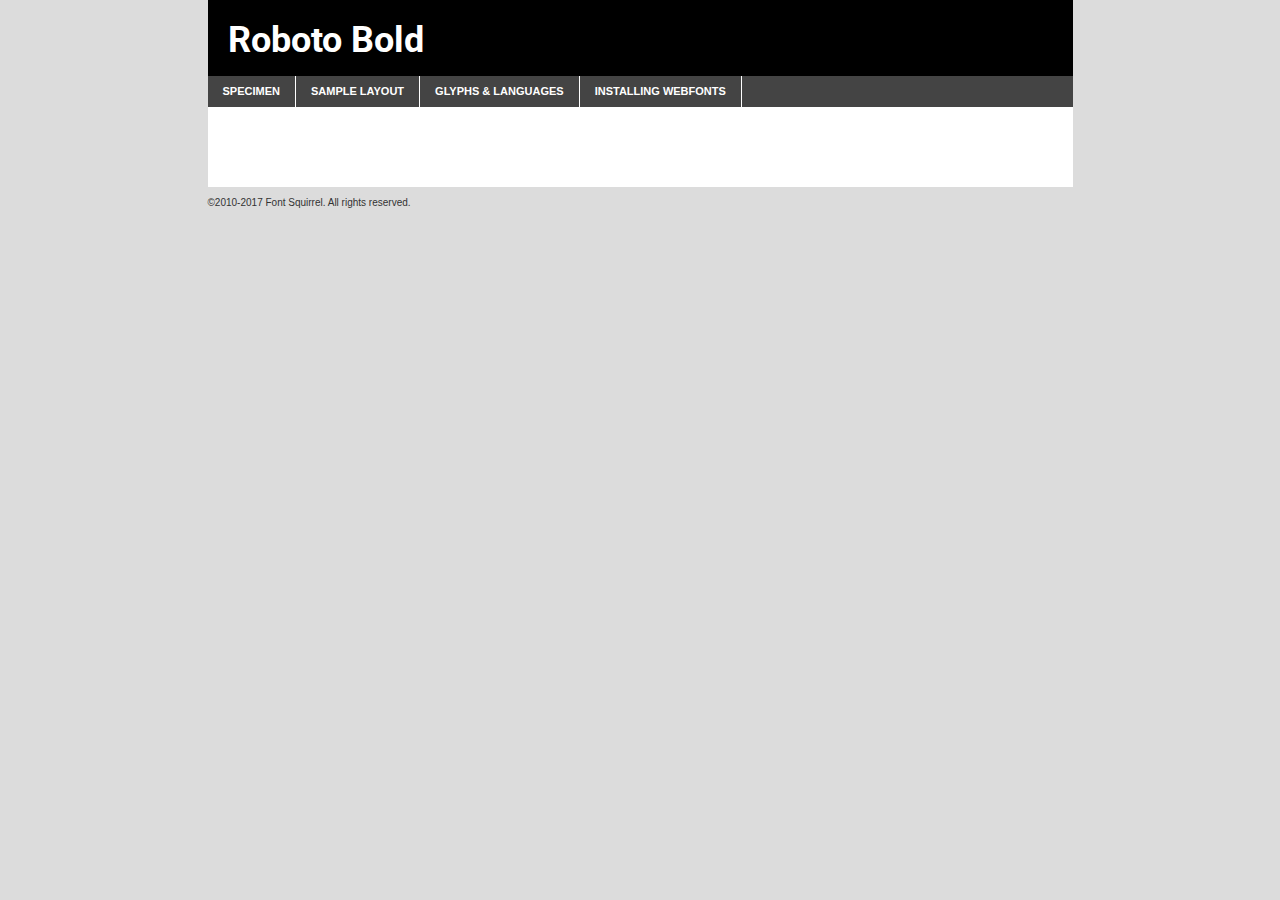
<file: assets/font/Roboto/roboto-bold-demo.html>
<!DOCTYPE html PUBLIC "-//W3C//DTD XHTML 1.0 Transitional//EN"
        "http://www.w3.org/TR/xhtml1/DTD/xhtml1-transitional.dtd">

<html xmlns="http://www.w3.org/1999/xhtml" xml:lang="en" lang="en">
<head>
    <meta http-equiv="Content-Type" content="text/html; charset=utf-8"/>
    <script src="http://ajax.googleapis.com/ajax/libs/jquery/1.7.2/jquery.min.js" type="text/javascript" charset="utf-8"></script>
    <script type="text/javascript">
		(function($) {
			$.fn.easyTabs = function(option) {
				var param = jQuery.extend({ fadeSpeed: 'fast', defaultContent: 1, activeClass: 'active' }, option);
				$(this).each(function() {
					var thisId = '#' + this.id;
					if ( param.defaultContent == '' )
					{
						param.defaultContent = 1;
					}
					if ( typeof param.defaultContent == 'number' )
					{
						var defaultTab = $(thisId + ' .tabs li:eq(' + (param.defaultContent - 1) + ') a').attr('href').substr(1);
					}
					else
					{
						var defaultTab = param.defaultContent;
					}
					$(thisId + ' .tabs li a').each(function() {
						var tabToHide = $(this).attr('href').substr(1);
						$('#' + tabToHide).addClass('easytabs-tab-content');
					});
					hideAll();
					changeContent(defaultTab);

					function hideAll() {$(thisId + ' .easytabs-tab-content').hide();}

					function changeContent(tabId)
					{
						hideAll();
						$(thisId + ' .tabs li').removeClass(param.activeClass);
						$(thisId + ' .tabs li a[href=#' + tabId + ']').closest('li').addClass(param.activeClass);
						if ( param.fadeSpeed != 'none' )
						{
							$(thisId + ' #' + tabId).fadeIn(param.fadeSpeed);
						}
						else
						{
							$(thisId + ' #' + tabId).show();
						}
					}

					$(thisId + ' .tabs li').click(function() {
						var tabId = $(this).find('a').attr('href').substr(1);
						changeContent(tabId);
						return false;
					});
				});
			}
		})(jQuery);
    </script>
    <link rel="stylesheet" href="specimen_files/specimen_stylesheet.css" type="text/css" charset="utf-8"/>
    <link rel="stylesheet" href="stylesheet.css" type="text/css" charset="utf-8"/>

    <style type="text/css">
        		body {
			font-family: 'robotobold';
        		}

            </style>

    <title>Roboto Bold Specimen</title>


    <script type="text/javascript" charset="utf-8">
		$(document).ready(function() {
			$('#container').easyTabs({ defaultContent: 1 });
		});
    </script>
</head>

<body>
<div id="container">
    <div id="header">
		Roboto Bold    </div>
    <ul class="tabs">
        <li><a href="#specimen">Specimen</a></li>
        <li><a href="#layout">Sample Layout</a></li>
		        <li><a href="#glyphs">Glyphs &amp; Languages</a></li>
        <li><a href="#installing">Installing Webfonts</a></li>

    </ul>

    <div id="main_content">


        <div id="specimen">

            <div class="section">
                <div class="grid12 firstcol">
                    <div class="huge">AaBb</div>
                </div>
            </div>

            <div class="section">
                <div class="glyph_range">A&#x200B;B&#x200b;C&#x200b;D&#x200b;E&#x200b;F&#x200b;G&#x200b;H&#x200b;I&#x200b;J&#x200b;K&#x200b;L&#x200b;M&#x200b;N&#x200b;O&#x200b;P&#x200b;Q&#x200b;R&#x200b;S&#x200b;T&#x200b;U&#x200b;V&#x200b;W&#x200b;X&#x200b;Y&#x200b;Z&#x200b;a&#x200b;b&#x200b;c&#x200b;d&#x200b;e&#x200b;f&#x200b;g&#x200b;h&#x200b;i&#x200b;j&#x200b;k&#x200b;l&#x200b;m&#x200b;n&#x200b;o&#x200b;p&#x200b;q&#x200b;r&#x200b;s&#x200b;t&#x200b;u&#x200b;v&#x200b;w&#x200b;x&#x200b;y&#x200b;z&#x200b;1&#x200b;2&#x200b;3&#x200b;4&#x200b;5&#x200b;6&#x200b;7&#x200b;8&#x200b;9&#x200b;0&#x200b;&amp;&#x200b;.&#x200b;,&#x200b;?&#x200b;!&#x200b;&#64;&#x200b;(&#x200b;)&#x200b;#&#x200b;$&#x200b;%&#x200b;*&#x200b;+&#x200b;-&#x200b;=&#x200b;:&#x200b;;</div>
            </div>
            <div class="section">
                <div class="grid12 firstcol">
                    <table class="sample_table">
                        <tr>
                            <td>10</td>
                            <td class="size10">abcdefghijklmnopqrstuvwxyzABCDEFGHIJKLMNOPQRSTUVWXYZ0123456789abcdefghijklmnopqrstuvwxyzABCDEFGHIJKLMNOPQRSTUVWXYZ0123456789abcdefghijklmnopqrstuvwxyzABCDEFGHIJKLMNOPQRSTUVWXYZ</td>
                        </tr>
                        <tr>
                            <td>11</td>
                            <td class="size11">abcdefghijklmnopqrstuvwxyzABCDEFGHIJKLMNOPQRSTUVWXYZ0123456789abcdefghijklmnopqrstuvwxyzABCDEFGHIJKLMNOPQRSTUVWXYZ0123456789abcdefghijklmnopqrstuvwxyzABCDEFGHIJKLMNOPQRSTUVWXYZ</td>
                        </tr>
                        <tr>
                            <td>12</td>
                            <td class="size12">abcdefghijklmnopqrstuvwxyzABCDEFGHIJKLMNOPQRSTUVWXYZ0123456789abcdefghijklmnopqrstuvwxyzABCDEFGHIJKLMNOPQRSTUVWXYZ0123456789abcdefghijklmnopqrstuvwxyzABCDEFGHIJKLMNOPQRSTUVWXYZ</td>
                        </tr>
                        <tr>
                            <td>13</td>
                            <td class="size13">abcdefghijklmnopqrstuvwxyzABCDEFGHIJKLMNOPQRSTUVWXYZ0123456789abcdefghijklmnopqrstuvwxyzABCDEFGHIJKLMNOPQRSTUVWXYZ0123456789abcdefghijklmnopqrstuvwxyzABCDEFGHIJKLMNOPQRSTUVWXYZ</td>
                        </tr>
                        <tr>
                            <td>14</td>
                            <td class="size14">abcdefghijklmnopqrstuvwxyzABCDEFGHIJKLMNOPQRSTUVWXYZ0123456789abcdefghijklmnopqrstuvwxyzABCDEFGHIJKLMNOPQRSTUVWXYZ0123456789abcdefghijklmnopqrstuvwxyzABCDEFGHIJKLMNOPQRSTUVWXYZ</td>
                        </tr>
                        <tr>
                            <td>16</td>
                            <td class="size16">abcdefghijklmnopqrstuvwxyzABCDEFGHIJKLMNOPQRSTUVWXYZ0123456789abcdefghijklmnopqrstuvwxyzABCDEFGHIJKLMNOPQRSTUVWXYZ</td>
                        </tr>
                        <tr>
                            <td>18</td>
                            <td class="size18">abcdefghijklmnopqrstuvwxyzABCDEFGHIJKLMNOPQRSTUVWXYZ0123456789abcdefghijklmnopqrstuvwxyzABCDEFGHIJKLMNOPQRSTUVWXYZ</td>
                        </tr>
                        <tr>
                            <td>20</td>
                            <td class="size20">abcdefghijklmnopqrstuvwxyzABCDEFGHIJKLMNOPQRSTUVWXYZ0123456789abcdefghijklmnopqrstuvwxyzABCDEFGHIJKLMNOPQRSTUVWXYZ</td>
                        </tr>
                        <tr>
                            <td>24</td>
                            <td class="size24">abcdefghijklmnopqrstuvwxyzABCDEFGHIJKLMNOPQRSTUVWXYZ0123456789abcdefghijklmnopqrstuvwxyzABCDEFGHIJKLMNOPQRSTUVWXYZ</td>
                        </tr>
                        <tr>
                            <td>30</td>
                            <td class="size30">abcdefghijklmnopqrstuvwxyzABCDEFGHIJKLMNOPQRSTUVWXYZ0123456789abcdefghijklmnopqrstuvwxyzABCDEFGHIJKLMNOPQRSTUVWXYZ</td>
                        </tr>
                        <tr>
                            <td>36</td>
                            <td class="size36">abcdefghijklmnopqrstuvwxyzABCDEFGHIJKLMNOPQRSTUVWXYZ0123456789abcdefghijklmnopqrstuvwxyzABCDEFGHIJKLMNOPQRSTUVWXYZ</td>
                        </tr>
                        <tr>
                            <td>48</td>
                            <td class="size48">abcdefghijklmnopqrstuvwxyzABCDEFGHIJKLMNOPQRSTUVWXYZ0123456789abcdefghijklmnopqrstuvwxyzABCDEFGHIJKLMNOPQRSTUVWXYZ</td>
                        </tr>
                        <tr>
                            <td>60</td>
                            <td class="size60">abcdefghijklmnopqrstuvwxyzABCDEFGHIJKLMNOPQRSTUVWXYZ0123456789abcdefghijklmnopqrstuvwxyzABCDEFGHIJKLMNOPQRSTUVWXYZ</td>
                        </tr>
                        <tr>
                            <td>72</td>
                            <td class="size72">abcdefghijklmnopqrstuvwxyzABCDEFGHIJKLMNOPQRSTUVWXYZ0123456789abcdefghijklmnopqrstuvwxyzABCDEFGHIJKLMNOPQRSTUVWXYZ</td>
                        </tr>
                        <tr>
                            <td>90</td>
                            <td class="size90">abcdefghijklmnopqrstuvwxyzABCDEFGHIJKLMNOPQRSTUVWXYZ0123456789abcdefghijklmnopqrstuvwxyzABCDEFGHIJKLMNOPQRSTUVWXYZ</td>
                        </tr>
                    </table>

                </div>

            </div>


            <div class="section" id="bodycomparison">


                <div id="xheight">
                    <div class="fontbody">&#x25FC;&#x25FC;&#x25FC;&#x25FC;&#x25FC;&#x25FC;&#x25FC;&#x25FC;&#x25FC;&#x25FC;&#x25FC;&#x25FC;&#x25FC;&#x25FC;&#x25FC;&#x25FC;&#x25FC;&#x25FC;&#x25FC;&#x25FC;&#x25FC;&#x25FC;&#x25FC;&#x25FC;&#x25FC;&#x25FC;&#x25FC;&#x25FC;&#x25FC;&#x25FC;&#x25FC;&#x25FC;&#x25FC;&#x25FC;&#x25FC;&#x25FC;&#x25FC;&#x25FC;&#x25FC;&#x25FC;&#x25FC;&#x25FC;&#x25FC;&#x25FC;&#x25FC;&#x25FC;&#x25FC;&#x25FC;&#x25FC;&#x25FC;&#x25FC;&#x25FC;&#x25FC;&#x25FC;&#x25FC;&#x25FC;&#x25FC;&#x25FC;&#x25FC;&#x25FC;&#x25FC;&#x25FC;&#x25FC;&#x25FC;&#x25FC;&#x25FC;&#x25FC;&#x25FC;&#x25FC;&#x25FC;&#x25FC;&#x25FC;&#x25FC;&#x25FC;&#x25FC;&#x25FC;&#x25FC;&#x25FC;&#x25FC;&#x25FC;&#x25FC;&#x25FC;&#x25FC;&#x25FC;&#x25FC;&#x25FC;&#x25FC;&#x25FC;&#x25FC;&#x25FC;&#x25FC;&#x25FC;&#x25FC;&#x25FC;&#x25FC;&#x25FC;&#x25FC;&#x25FC;&#x25FC;body</div>
                    <div class="arialbody">body</div>
                    <div class="verdanabody">body</div>
                    <div class="georgiabody">body</div>
                </div>
                <div class="fontbody" style="z-index:1">
                    body<span>Roboto Bold</span>
                </div>
                <div class="arialbody" style="z-index:1">
                    body<span>Arial</span>
                </div>
                <div class="verdanabody" style="z-index:1">
                    body<span>Verdana</span>
                </div>
                <div class="georgiabody" style="z-index:1">
                    body<span>Georgia</span>
                </div>


            </div>


            <div class="section psample psample_row1" id="">

                <div class="grid2 firstcol">
                    <p class="size10"><span>10.</span>Aenean lacinia bibendum nulla sed consectetur. Fusce dapibus, tellus ac cursus commodo, tortor mauris condimentum nibh, ut fermentum massa justo sit amet risus. Nullam id dolor id nibh ultricies vehicula ut id elit. Cum sociis natoque penatibus et magnis dis parturient montes, nascetur ridiculus mus. Nulla vitae elit libero, a pharetra augue.</p>

                </div>
                <div class="grid3">
                    <p class="size11"><span>11.</span>Aenean lacinia bibendum nulla sed consectetur. Fusce dapibus, tellus ac cursus commodo, tortor mauris condimentum nibh, ut fermentum massa justo sit amet risus. Nullam id dolor id nibh ultricies vehicula ut id elit. Cum sociis natoque penatibus et magnis dis parturient montes, nascetur ridiculus mus. Nulla vitae elit libero, a pharetra augue.</p>

                </div>
                <div class="grid3">
                    <p class="size12"><span>12.</span>Aenean lacinia bibendum nulla sed consectetur. Fusce dapibus, tellus ac cursus commodo, tortor mauris condimentum nibh, ut fermentum massa justo sit amet risus. Nullam id dolor id nibh ultricies vehicula ut id elit. Cum sociis natoque penatibus et magnis dis parturient montes, nascetur ridiculus mus. Nulla vitae elit libero, a pharetra augue.</p>

                </div>
                <div class="grid4">
                    <p class="size13"><span>13.</span>Aenean lacinia bibendum nulla sed consectetur. Fusce dapibus, tellus ac cursus commodo, tortor mauris condimentum nibh, ut fermentum massa justo sit amet risus. Nullam id dolor id nibh ultricies vehicula ut id elit. Cum sociis natoque penatibus et magnis dis parturient montes, nascetur ridiculus mus. Nulla vitae elit libero, a pharetra augue.</p>

                </div>
                <div class="white_blend"></div>

            </div>
            <div class="section psample psample_row2" id="">
                <div class="grid3 firstcol">
                    <p class="size14"><span>14.</span>Aenean lacinia bibendum nulla sed consectetur. Fusce dapibus, tellus ac cursus commodo, tortor mauris condimentum nibh, ut fermentum massa justo sit amet risus. Nullam id dolor id nibh ultricies vehicula ut id elit. Cum sociis natoque penatibus et magnis dis parturient montes, nascetur ridiculus mus. Nulla vitae elit libero, a pharetra augue.</p>

                </div>
                <div class="grid4">
                    <p class="size16"><span>16.</span>Aenean lacinia bibendum nulla sed consectetur. Fusce dapibus, tellus ac cursus commodo, tortor mauris condimentum nibh, ut fermentum massa justo sit amet risus. Nullam id dolor id nibh ultricies vehicula ut id elit. Cum sociis natoque penatibus et magnis dis parturient montes, nascetur ridiculus mus. Nulla vitae elit libero, a pharetra augue.</p>

                </div>
                <div class="grid5">
                    <p class="size18"><span>18.</span>Aenean lacinia bibendum nulla sed consectetur. Fusce dapibus, tellus ac cursus commodo, tortor mauris condimentum nibh, ut fermentum massa justo sit amet risus. Nullam id dolor id nibh ultricies vehicula ut id elit. Cum sociis natoque penatibus et magnis dis parturient montes, nascetur ridiculus mus. Nulla vitae elit libero, a pharetra augue.</p>

                </div>

                <div class="white_blend"></div>

            </div>

            <div class="section psample psample_row3" id="">
                <div class="grid5 firstcol">
                    <p class="size20"><span>20.</span>Aenean lacinia bibendum nulla sed consectetur. Fusce dapibus, tellus ac cursus commodo, tortor mauris condimentum nibh, ut fermentum massa justo sit amet risus. Nullam id dolor id nibh ultricies vehicula ut id elit. Cum sociis natoque penatibus et magnis dis parturient montes, nascetur ridiculus mus. Nulla vitae elit libero, a pharetra augue.</p>
                </div>
                <div class="grid7">
                    <p class="size24"><span>24.</span>Aenean lacinia bibendum nulla sed consectetur. Fusce dapibus, tellus ac cursus commodo, tortor mauris condimentum nibh, ut fermentum massa justo sit amet risus. Nullam id dolor id nibh ultricies vehicula ut id elit. Cum sociis natoque penatibus et magnis dis parturient montes, nascetur ridiculus mus. Nulla vitae elit libero, a pharetra augue.</p>
                </div>

                <div class="white_blend"></div>

            </div>

            <div class="section psample psample_row4" id="">
                <div class="grid12 firstcol">
                    <p class="size30"><span>30.</span>Aenean lacinia bibendum nulla sed consectetur. Fusce dapibus, tellus ac cursus commodo, tortor mauris condimentum nibh, ut fermentum massa justo sit amet risus. Nullam id dolor id nibh ultricies vehicula ut id elit. Cum sociis natoque penatibus et magnis dis parturient montes, nascetur ridiculus mus. Nulla vitae elit libero, a pharetra augue.</p>
                </div>
                <div class="white_blend"></div>

            </div>


            <div class="section psample psample_row1 fullreverse">
                <div class="grid2 firstcol">
                    <p class="size10"><span>10.</span>Aenean lacinia bibendum nulla sed consectetur. Fusce dapibus, tellus ac cursus commodo, tortor mauris condimentum nibh, ut fermentum massa justo sit amet risus. Nullam id dolor id nibh ultricies vehicula ut id elit. Cum sociis natoque penatibus et magnis dis parturient montes, nascetur ridiculus mus. Nulla vitae elit libero, a pharetra augue.</p>

                </div>
                <div class="grid3">
                    <p class="size11"><span>11.</span>Aenean lacinia bibendum nulla sed consectetur. Fusce dapibus, tellus ac cursus commodo, tortor mauris condimentum nibh, ut fermentum massa justo sit amet risus. Nullam id dolor id nibh ultricies vehicula ut id elit. Cum sociis natoque penatibus et magnis dis parturient montes, nascetur ridiculus mus. Nulla vitae elit libero, a pharetra augue.</p>

                </div>
                <div class="grid3">
                    <p class="size12"><span>12.</span>Aenean lacinia bibendum nulla sed consectetur. Fusce dapibus, tellus ac cursus commodo, tortor mauris condimentum nibh, ut fermentum massa justo sit amet risus. Nullam id dolor id nibh ultricies vehicula ut id elit. Cum sociis natoque penatibus et magnis dis parturient montes, nascetur ridiculus mus. Nulla vitae elit libero, a pharetra augue.</p>

                </div>
                <div class="grid4">
                    <p class="size13"><span>13.</span>Aenean lacinia bibendum nulla sed consectetur. Fusce dapibus, tellus ac cursus commodo, tortor mauris condimentum nibh, ut fermentum massa justo sit amet risus. Nullam id dolor id nibh ultricies vehicula ut id elit. Cum sociis natoque penatibus et magnis dis parturient montes, nascetur ridiculus mus. Nulla vitae elit libero, a pharetra augue.</p>

                </div>
                <div class="black_blend"></div>

            </div>

            <div class="section psample psample_row2 fullreverse">
                <div class="grid3 firstcol">
                    <p class="size14"><span>14.</span>Aenean lacinia bibendum nulla sed consectetur. Fusce dapibus, tellus ac cursus commodo, tortor mauris condimentum nibh, ut fermentum massa justo sit amet risus. Nullam id dolor id nibh ultricies vehicula ut id elit. Cum sociis natoque penatibus et magnis dis parturient montes, nascetur ridiculus mus. Nulla vitae elit libero, a pharetra augue.</p>

                </div>
                <div class="grid4">
                    <p class="size16"><span>16.</span>Aenean lacinia bibendum nulla sed consectetur. Fusce dapibus, tellus ac cursus commodo, tortor mauris condimentum nibh, ut fermentum massa justo sit amet risus. Nullam id dolor id nibh ultricies vehicula ut id elit. Cum sociis natoque penatibus et magnis dis parturient montes, nascetur ridiculus mus. Nulla vitae elit libero, a pharetra augue.</p>

                </div>
                <div class="grid5">
                    <p class="size18"><span>18.</span>Aenean lacinia bibendum nulla sed consectetur. Fusce dapibus, tellus ac cursus commodo, tortor mauris condimentum nibh, ut fermentum massa justo sit amet risus. Nullam id dolor id nibh ultricies vehicula ut id elit. Cum sociis natoque penatibus et magnis dis parturient montes, nascetur ridiculus mus. Nulla vitae elit libero, a pharetra augue.</p>

                </div>
                <div class="black_blend"></div>

            </div>

            <div class="section psample fullreverse psample_row3" id="">
                <div class="grid5 firstcol">
                    <p class="size20"><span>20.</span>Aenean lacinia bibendum nulla sed consectetur. Fusce dapibus, tellus ac cursus commodo, tortor mauris condimentum nibh, ut fermentum massa justo sit amet risus. Nullam id dolor id nibh ultricies vehicula ut id elit. Cum sociis natoque penatibus et magnis dis parturient montes, nascetur ridiculus mus. Nulla vitae elit libero, a pharetra augue.</p>
                </div>
                <div class="grid7">
                    <p class="size24"><span>24.</span>Aenean lacinia bibendum nulla sed consectetur. Fusce dapibus, tellus ac cursus commodo, tortor mauris condimentum nibh, ut fermentum massa justo sit amet risus. Nullam id dolor id nibh ultricies vehicula ut id elit. Cum sociis natoque penatibus et magnis dis parturient montes, nascetur ridiculus mus. Nulla vitae elit libero, a pharetra augue.</p>
                </div>

                <div class="black_blend"></div>

            </div>

            <div class="section psample fullreverse psample_row4" id="" style="border-bottom: 20px #000 solid;">
                <div class="grid12 firstcol">
                    <p class="size30"><span>30.</span>Aenean lacinia bibendum nulla sed consectetur. Fusce dapibus, tellus ac cursus commodo, tortor mauris condimentum nibh, ut fermentum massa justo sit amet risus. Nullam id dolor id nibh ultricies vehicula ut id elit. Cum sociis natoque penatibus et magnis dis parturient montes, nascetur ridiculus mus. Nulla vitae elit libero, a pharetra augue.</p>
                </div>
                <div class="black_blend"></div>

            </div>


        </div>

        <div id="layout">

            <div class="section">

                <div class="grid12 firstcol">
                    <h1>Lorem Ipsum Dolor</h1>
                    <h2>Etiam porta sem malesuada magna mollis euismod</h2>

                    <p class="byline">By <a href="#link">Aenean Lacinia</a></p>
                </div>
            </div>
            <div class="section">
                <div class="grid8 firstcol">
                    <p class="large">Donec sed odio dui. Morbi leo risus, porta ac consectetur ac, vestibulum at eros. Fusce dapibus, tellus ac cursus commodo, tortor mauris condimentum nibh, ut fermentum massa justo sit amet risus. </p>


                    <h3>Pellentesque ornare sem</h3>

                    <p>Maecenas sed diam eget risus varius blandit sit amet non magna. Maecenas faucibus mollis interdum. Donec ullamcorper nulla non metus auctor fringilla. Nullam id dolor id nibh ultricies vehicula ut id elit. Nullam id dolor id nibh ultricies vehicula ut id elit. </p>

                    <p>Aenean eu leo quam. Pellentesque ornare sem lacinia quam venenatis vestibulum. Lorem ipsum dolor sit amet, consectetur adipiscing elit. Cum sociis natoque penatibus et magnis dis parturient montes, nascetur ridiculus mus. </p>

                    <p>Nulla vitae elit libero, a pharetra augue. Praesent commodo cursus magna, vel scelerisque nisl consectetur et. Aenean lacinia bibendum nulla sed consectetur. </p>

                    <p>Nullam quis risus eget urna mollis ornare vel eu leo. Nullam quis risus eget urna mollis ornare vel eu leo. Maecenas sed diam eget risus varius blandit sit amet non magna. Donec ullamcorper nulla non metus auctor fringilla. </p>

                    <h3>Cras mattis consectetur</h3>

                    <p>Aenean eu leo quam. Pellentesque ornare sem lacinia quam venenatis vestibulum. Aenean lacinia bibendum nulla sed consectetur. Integer posuere erat a ante venenatis dapibus posuere velit aliquet. Cras mattis consectetur purus sit amet fermentum. </p>

                    <p>Nullam id dolor id nibh ultricies vehicula ut id elit. Nullam quis risus eget urna mollis ornare vel eu leo. Cras mattis consectetur purus sit amet fermentum.</p>
                </div>

                <div class="grid4 sidebar">

                    <div class="box reverse">
                        <p class="last">Nullam quis risus eget urna mollis ornare vel eu leo. Donec ullamcorper nulla non metus auctor fringilla. Cras mattis consectetur purus sit amet fermentum. Sed posuere consectetur est at lobortis. Lorem ipsum dolor sit amet, consectetur adipiscing elit. </p>
                    </div>

                    <p class="caption">Maecenas sed diam eget risus varius.</p>

                    <p>Vestibulum id ligula porta felis euismod semper. Integer posuere erat a ante venenatis dapibus posuere velit aliquet. Vestibulum id ligula porta felis euismod semper. Sed posuere consectetur est at lobortis. Maecenas sed diam eget risus varius blandit sit amet non magna. Fusce dapibus, tellus ac cursus commodo, tortor mauris condimentum nibh, ut fermentum massa justo sit amet risus. </p>


                    <p>Duis mollis, est non commodo luctus, nisi erat porttitor ligula, eget lacinia odio sem nec elit. Aenean lacinia bibendum nulla sed consectetur. Vivamus sagittis lacus vel augue laoreet rutrum faucibus dolor auctor. Aenean lacinia bibendum nulla sed consectetur. Nullam quis risus eget urna mollis ornare vel eu leo. </p>

                    <p>Praesent commodo cursus magna, vel scelerisque nisl consectetur et. Donec ullamcorper nulla non metus auctor fringilla. Maecenas faucibus mollis interdum. Fusce dapibus, tellus ac cursus commodo, tortor mauris condimentum nibh, ut fermentum massa justo sit amet risus. </p>

                </div>
            </div>

        </div>


		

        <div id="glyphs">
            <div class="section">
                <div class="grid12 firstcol">

                    <h1>Language Support</h1>
                    <p>The subset of Roboto Bold in this kit supports the following languages:<br/>

						Albanian, Basque, Breton, Chamorro, Danish, Dutch, English, Faroese, Finnish, French, Frisian, Galician, German, Icelandic, Italian, Malagasy, Norwegian, Portuguese, Spanish, Alsatian, Aragonese, Arapaho, Arrernte, Asturian, Aymara, Bislama, Cebuano, Corsican, Fijian, French_creole, Genoese, Gilbertese, Greenlandic, Haitian_creole, Hiligaynon, Hmong, Hopi, Ibanag, Iloko_ilokano, Indonesian, Interglossa_glosa, Interlingua, Irish_gaelic, Jerriais, Lojban, Lombard, Luxembourgeois, Manx, Mohawk, Norfolk_pitcairnese, Occitan, Oromo, Pangasinan, Papiamento, Piedmontese, Potawatomi, Rhaeto-romance, Romansh, Rotokas, Sami_lule, Samoan, Sardinian, Scots_gaelic, Seychelles_creole, Shona, Sicilian, Somali, Southern_ndebele, Swahili, Swati_swazi, Tagalog_filipino_pilipino, Tetum, Tok_pisin, Uyghur_latinized, Volapuk, Walloon, Warlpiri, Xhosa, Yapese, Zulu, Latinbasic, Ubasic, Demo                    </p>
                    <h1>Glyph Chart</h1>
                    <p>The subset of Roboto Bold in this kit includes all the glyphs listed below. Unicode entities are included above each glyph to help you insert individual characters into your layout.</p>
                    <div id="glyph_chart">

																																	                                <div><p>&amp;#2;</p>&#2;</div>
																				                                <div><p>&amp;#13;</p>&#13;</div>
																				                                <div><p>&amp;#32;</p>&#32;</div>
																				                                <div><p>&amp;#33;</p>&#33;</div>
																				                                <div><p>&amp;#34;</p>&#34;</div>
																				                                <div><p>&amp;#35;</p>&#35;</div>
																				                                <div><p>&amp;#36;</p>&#36;</div>
																				                                <div><p>&amp;#37;</p>&#37;</div>
																				                                <div><p>&amp;#38;</p>&#38;</div>
																				                                <div><p>&amp;#39;</p>&#39;</div>
																				                                <div><p>&amp;#40;</p>&#40;</div>
																				                                <div><p>&amp;#41;</p>&#41;</div>
																				                                <div><p>&amp;#42;</p>&#42;</div>
																				                                <div><p>&amp;#43;</p>&#43;</div>
																				                                <div><p>&amp;#44;</p>&#44;</div>
																				                                <div><p>&amp;#45;</p>&#45;</div>
																				                                <div><p>&amp;#46;</p>&#46;</div>
																				                                <div><p>&amp;#47;</p>&#47;</div>
																				                                <div><p>&amp;#48;</p>&#48;</div>
																				                                <div><p>&amp;#49;</p>&#49;</div>
																				                                <div><p>&amp;#50;</p>&#50;</div>
																				                                <div><p>&amp;#51;</p>&#51;</div>
																				                                <div><p>&amp;#52;</p>&#52;</div>
																				                                <div><p>&amp;#53;</p>&#53;</div>
																				                                <div><p>&amp;#54;</p>&#54;</div>
																				                                <div><p>&amp;#55;</p>&#55;</div>
																				                                <div><p>&amp;#56;</p>&#56;</div>
																				                                <div><p>&amp;#57;</p>&#57;</div>
																				                                <div><p>&amp;#58;</p>&#58;</div>
																				                                <div><p>&amp;#59;</p>&#59;</div>
																				                                <div><p>&amp;#60;</p>&#60;</div>
																				                                <div><p>&amp;#61;</p>&#61;</div>
																				                                <div><p>&amp;#62;</p>&#62;</div>
																				                                <div><p>&amp;#63;</p>&#63;</div>
																				                                <div><p>&amp;#64;</p>&#64;</div>
																				                                <div><p>&amp;#65;</p>&#65;</div>
																				                                <div><p>&amp;#66;</p>&#66;</div>
																				                                <div><p>&amp;#67;</p>&#67;</div>
																				                                <div><p>&amp;#68;</p>&#68;</div>
																				                                <div><p>&amp;#69;</p>&#69;</div>
																				                                <div><p>&amp;#70;</p>&#70;</div>
																				                                <div><p>&amp;#71;</p>&#71;</div>
																				                                <div><p>&amp;#72;</p>&#72;</div>
																				                                <div><p>&amp;#73;</p>&#73;</div>
																				                                <div><p>&amp;#74;</p>&#74;</div>
																				                                <div><p>&amp;#75;</p>&#75;</div>
																				                                <div><p>&amp;#76;</p>&#76;</div>
																				                                <div><p>&amp;#77;</p>&#77;</div>
																				                                <div><p>&amp;#78;</p>&#78;</div>
																				                                <div><p>&amp;#79;</p>&#79;</div>
																				                                <div><p>&amp;#80;</p>&#80;</div>
																				                                <div><p>&amp;#81;</p>&#81;</div>
																				                                <div><p>&amp;#82;</p>&#82;</div>
																				                                <div><p>&amp;#83;</p>&#83;</div>
																				                                <div><p>&amp;#84;</p>&#84;</div>
																				                                <div><p>&amp;#85;</p>&#85;</div>
																				                                <div><p>&amp;#86;</p>&#86;</div>
																				                                <div><p>&amp;#87;</p>&#87;</div>
																				                                <div><p>&amp;#88;</p>&#88;</div>
																				                                <div><p>&amp;#89;</p>&#89;</div>
																				                                <div><p>&amp;#90;</p>&#90;</div>
																				                                <div><p>&amp;#91;</p>&#91;</div>
																				                                <div><p>&amp;#92;</p>&#92;</div>
																				                                <div><p>&amp;#93;</p>&#93;</div>
																				                                <div><p>&amp;#94;</p>&#94;</div>
																				                                <div><p>&amp;#95;</p>&#95;</div>
																				                                <div><p>&amp;#96;</p>&#96;</div>
																				                                <div><p>&amp;#97;</p>&#97;</div>
																				                                <div><p>&amp;#98;</p>&#98;</div>
																				                                <div><p>&amp;#99;</p>&#99;</div>
																				                                <div><p>&amp;#100;</p>&#100;</div>
																				                                <div><p>&amp;#101;</p>&#101;</div>
																				                                <div><p>&amp;#102;</p>&#102;</div>
																				                                <div><p>&amp;#103;</p>&#103;</div>
																				                                <div><p>&amp;#104;</p>&#104;</div>
																				                                <div><p>&amp;#105;</p>&#105;</div>
																				                                <div><p>&amp;#106;</p>&#106;</div>
																				                                <div><p>&amp;#107;</p>&#107;</div>
																				                                <div><p>&amp;#108;</p>&#108;</div>
																				                                <div><p>&amp;#109;</p>&#109;</div>
																				                                <div><p>&amp;#110;</p>&#110;</div>
																				                                <div><p>&amp;#111;</p>&#111;</div>
																				                                <div><p>&amp;#112;</p>&#112;</div>
																				                                <div><p>&amp;#113;</p>&#113;</div>
																				                                <div><p>&amp;#114;</p>&#114;</div>
																				                                <div><p>&amp;#115;</p>&#115;</div>
																				                                <div><p>&amp;#116;</p>&#116;</div>
																				                                <div><p>&amp;#117;</p>&#117;</div>
																				                                <div><p>&amp;#118;</p>&#118;</div>
																				                                <div><p>&amp;#119;</p>&#119;</div>
																				                                <div><p>&amp;#120;</p>&#120;</div>
																				                                <div><p>&amp;#121;</p>&#121;</div>
																				                                <div><p>&amp;#122;</p>&#122;</div>
																				                                <div><p>&amp;#123;</p>&#123;</div>
																				                                <div><p>&amp;#124;</p>&#124;</div>
																				                                <div><p>&amp;#125;</p>&#125;</div>
																				                                <div><p>&amp;#126;</p>&#126;</div>
																				                                <div><p>&amp;#160;</p>&#160;</div>
																				                                <div><p>&amp;#161;</p>&#161;</div>
																				                                <div><p>&amp;#162;</p>&#162;</div>
																				                                <div><p>&amp;#163;</p>&#163;</div>
																				                                <div><p>&amp;#164;</p>&#164;</div>
																				                                <div><p>&amp;#165;</p>&#165;</div>
																				                                <div><p>&amp;#166;</p>&#166;</div>
																				                                <div><p>&amp;#167;</p>&#167;</div>
																				                                <div><p>&amp;#168;</p>&#168;</div>
																				                                <div><p>&amp;#169;</p>&#169;</div>
																				                                <div><p>&amp;#170;</p>&#170;</div>
																				                                <div><p>&amp;#171;</p>&#171;</div>
																				                                <div><p>&amp;#172;</p>&#172;</div>
																				                                <div><p>&amp;#173;</p>&#173;</div>
																				                                <div><p>&amp;#174;</p>&#174;</div>
																				                                <div><p>&amp;#175;</p>&#175;</div>
																				                                <div><p>&amp;#176;</p>&#176;</div>
																				                                <div><p>&amp;#177;</p>&#177;</div>
																				                                <div><p>&amp;#178;</p>&#178;</div>
																				                                <div><p>&amp;#179;</p>&#179;</div>
																				                                <div><p>&amp;#180;</p>&#180;</div>
																				                                <div><p>&amp;#181;</p>&#181;</div>
																				                                <div><p>&amp;#182;</p>&#182;</div>
																				                                <div><p>&amp;#183;</p>&#183;</div>
																				                                <div><p>&amp;#184;</p>&#184;</div>
																				                                <div><p>&amp;#185;</p>&#185;</div>
																				                                <div><p>&amp;#186;</p>&#186;</div>
																				                                <div><p>&amp;#187;</p>&#187;</div>
																				                                <div><p>&amp;#188;</p>&#188;</div>
																				                                <div><p>&amp;#189;</p>&#189;</div>
																				                                <div><p>&amp;#190;</p>&#190;</div>
																				                                <div><p>&amp;#191;</p>&#191;</div>
																				                                <div><p>&amp;#192;</p>&#192;</div>
																				                                <div><p>&amp;#193;</p>&#193;</div>
																				                                <div><p>&amp;#194;</p>&#194;</div>
																				                                <div><p>&amp;#195;</p>&#195;</div>
																				                                <div><p>&amp;#196;</p>&#196;</div>
																				                                <div><p>&amp;#197;</p>&#197;</div>
																				                                <div><p>&amp;#198;</p>&#198;</div>
																				                                <div><p>&amp;#199;</p>&#199;</div>
																				                                <div><p>&amp;#200;</p>&#200;</div>
																				                                <div><p>&amp;#201;</p>&#201;</div>
																				                                <div><p>&amp;#202;</p>&#202;</div>
																				                                <div><p>&amp;#203;</p>&#203;</div>
																				                                <div><p>&amp;#204;</p>&#204;</div>
																				                                <div><p>&amp;#205;</p>&#205;</div>
																				                                <div><p>&amp;#206;</p>&#206;</div>
																				                                <div><p>&amp;#207;</p>&#207;</div>
																				                                <div><p>&amp;#208;</p>&#208;</div>
																				                                <div><p>&amp;#209;</p>&#209;</div>
																				                                <div><p>&amp;#210;</p>&#210;</div>
																				                                <div><p>&amp;#211;</p>&#211;</div>
																				                                <div><p>&amp;#212;</p>&#212;</div>
																				                                <div><p>&amp;#213;</p>&#213;</div>
																				                                <div><p>&amp;#214;</p>&#214;</div>
																				                                <div><p>&amp;#215;</p>&#215;</div>
																				                                <div><p>&amp;#216;</p>&#216;</div>
																				                                <div><p>&amp;#217;</p>&#217;</div>
																				                                <div><p>&amp;#218;</p>&#218;</div>
																				                                <div><p>&amp;#219;</p>&#219;</div>
																				                                <div><p>&amp;#220;</p>&#220;</div>
																				                                <div><p>&amp;#221;</p>&#221;</div>
																				                                <div><p>&amp;#222;</p>&#222;</div>
																				                                <div><p>&amp;#223;</p>&#223;</div>
																				                                <div><p>&amp;#224;</p>&#224;</div>
																				                                <div><p>&amp;#225;</p>&#225;</div>
																				                                <div><p>&amp;#226;</p>&#226;</div>
																				                                <div><p>&amp;#227;</p>&#227;</div>
																				                                <div><p>&amp;#228;</p>&#228;</div>
																				                                <div><p>&amp;#229;</p>&#229;</div>
																				                                <div><p>&amp;#230;</p>&#230;</div>
																				                                <div><p>&amp;#231;</p>&#231;</div>
																				                                <div><p>&amp;#232;</p>&#232;</div>
																				                                <div><p>&amp;#233;</p>&#233;</div>
																				                                <div><p>&amp;#234;</p>&#234;</div>
																				                                <div><p>&amp;#235;</p>&#235;</div>
																				                                <div><p>&amp;#236;</p>&#236;</div>
																				                                <div><p>&amp;#237;</p>&#237;</div>
																				                                <div><p>&amp;#238;</p>&#238;</div>
																				                                <div><p>&amp;#239;</p>&#239;</div>
																				                                <div><p>&amp;#240;</p>&#240;</div>
																				                                <div><p>&amp;#241;</p>&#241;</div>
																				                                <div><p>&amp;#242;</p>&#242;</div>
																				                                <div><p>&amp;#243;</p>&#243;</div>
																				                                <div><p>&amp;#244;</p>&#244;</div>
																				                                <div><p>&amp;#245;</p>&#245;</div>
																				                                <div><p>&amp;#246;</p>&#246;</div>
																				                                <div><p>&amp;#247;</p>&#247;</div>
																				                                <div><p>&amp;#248;</p>&#248;</div>
																				                                <div><p>&amp;#249;</p>&#249;</div>
																				                                <div><p>&amp;#250;</p>&#250;</div>
																				                                <div><p>&amp;#251;</p>&#251;</div>
																				                                <div><p>&amp;#252;</p>&#252;</div>
																				                                <div><p>&amp;#253;</p>&#253;</div>
																				                                <div><p>&amp;#254;</p>&#254;</div>
																				                                <div><p>&amp;#255;</p>&#255;</div>
																				                                <div><p>&amp;#338;</p>&#338;</div>
																				                                <div><p>&amp;#339;</p>&#339;</div>
																				                                <div><p>&amp;#376;</p>&#376;</div>
																				                                <div><p>&amp;#710;</p>&#710;</div>
																				                                <div><p>&amp;#732;</p>&#732;</div>
																				                                <div><p>&amp;#8192;</p>&#8192;</div>
																				                                <div><p>&amp;#8193;</p>&#8193;</div>
																				                                <div><p>&amp;#8194;</p>&#8194;</div>
																				                                <div><p>&amp;#8195;</p>&#8195;</div>
																				                                <div><p>&amp;#8196;</p>&#8196;</div>
																				                                <div><p>&amp;#8197;</p>&#8197;</div>
																				                                <div><p>&amp;#8198;</p>&#8198;</div>
																				                                <div><p>&amp;#8199;</p>&#8199;</div>
																				                                <div><p>&amp;#8200;</p>&#8200;</div>
																				                                <div><p>&amp;#8201;</p>&#8201;</div>
																				                                <div><p>&amp;#8202;</p>&#8202;</div>
																				                                <div><p>&amp;#8208;</p>&#8208;</div>
																				                                <div><p>&amp;#8209;</p>&#8209;</div>
																				                                <div><p>&amp;#8210;</p>&#8210;</div>
																				                                <div><p>&amp;#8211;</p>&#8211;</div>
																				                                <div><p>&amp;#8212;</p>&#8212;</div>
																				                                <div><p>&amp;#8216;</p>&#8216;</div>
																				                                <div><p>&amp;#8217;</p>&#8217;</div>
																				                                <div><p>&amp;#8218;</p>&#8218;</div>
																				                                <div><p>&amp;#8220;</p>&#8220;</div>
																				                                <div><p>&amp;#8221;</p>&#8221;</div>
																				                                <div><p>&amp;#8222;</p>&#8222;</div>
																				                                <div><p>&amp;#8226;</p>&#8226;</div>
																				                                <div><p>&amp;#8230;</p>&#8230;</div>
																				                                <div><p>&amp;#8239;</p>&#8239;</div>
																				                                <div><p>&amp;#8249;</p>&#8249;</div>
																				                                <div><p>&amp;#8250;</p>&#8250;</div>
																				                                <div><p>&amp;#8287;</p>&#8287;</div>
																				                                <div><p>&amp;#8364;</p>&#8364;</div>
																				                                <div><p>&amp;#8482;</p>&#8482;</div>
																				                                <div><p>&amp;#9724;</p>&#9724;</div>
																				                                <div><p>&amp;#64257;</p>&#64257;</div>
																				                                <div><p>&amp;#64258;</p>&#64258;</div>
																				                                <div><p>&amp;#64259;</p>&#64259;</div>
																				                                <div><p>&amp;#64260;</p>&#64260;</div>
																																                    </div>
                </div>


            </div>
        </div>


        <div id="specs">

        </div>

        <div id="installing">
            <div class="section">
                <div class="grid7 firstcol">
                    <h1>Installing Webfonts</h1>

                    <p>Webfonts are supported by all major browser platforms but not all in the same way. There are currently four different font formats that must be included in order to target all browsers. This includes TTF, WOFF, EOT and SVG.</p>

                    <h2>1. Upload your webfonts</h2>
                    <p>You must upload your webfont kit to your website. They should be in or near the same directory as your CSS files.</p>

                    <h2>2. Include the webfont stylesheet</h2>
                    <p>A special CSS @font-face declaration helps the various browsers select the appropriate font it needs without causing you a bunch of headaches. Learn more about this syntax by reading the <a href="https://www.fontspring.com/blog/further-hardening-of-the-bulletproof-syntax">Fontspring blog post</a> about it. The code for it is as follows:</p>


                    <code>
                        @font-face{
                        font-family: 'MyWebFont';
                        src: url('WebFont.eot');
                        src: url('WebFont.eot?#iefix') format('embedded-opentype'),
                        url('WebFont.woff') format('woff'),
                        url('WebFont.ttf') format('truetype'),
                        url('WebFont.svg#webfont') format('svg');
                        }
                    </code>

                    <p>We've already gone ahead and generated the code for you. All you have to do is link to the stylesheet in your HTML, like this:</p>
                    <code>&lt;link rel=&quot;stylesheet&quot; href=&quot;stylesheet.css&quot; type=&quot;text/css&quot; charset=&quot;utf-8&quot; /&gt;</code>

                    <h2>3. Modify your own stylesheet</h2>
                    <p>To take advantage of your new fonts, you must tell your stylesheet to use them. Look at the original @font-face declaration above and find the property called "font-family." The name linked there will be what you use to reference the font. Prepend that webfont name to the font stack in the "font-family" property, inside the selector you want to change. For example:</p>
                    <code>p { font-family: 'WebFont', Arial, sans-serif; }</code>

                    <h2>4. Test</h2>
                    <p>Getting webfonts to work cross-browser <em>can</em> be tricky. Use the information in the sidebar to help you if you find that fonts aren't loading in a particular browser.</p>
                </div>

                <div class="grid5 sidebar">
                    <div class="box">
                        <h2>Troubleshooting<br/>Font-Face Problems</h2>
                        <p>Having trouble getting your webfonts to load in your new website? Here are some tips to sort out what might be the problem.</p>

                        <h3>Fonts not showing in any browser</h3>

                        <p>This sounds like you need to work on the plumbing. You either did not upload the fonts to the correct directory, or you did not link the fonts properly in the CSS. If you've confirmed that all this is correct and you still have a problem, take a look at your .htaccess file and see if requests are getting intercepted.</p>

                        <h3>Fonts not loading in iPhone or iPad</h3>

                        <p>The most common problem here is that you are serving the fonts from an IIS server. IIS refuses to serve files that have unknown MIME types. If that is the case, you must set the MIME type for SVG to "image/svg+xml" in the server settings. Follow these instructions from Microsoft if you need help.</p>

                        <h3>Fonts not loading in Firefox</h3>

                        <p>The primary reason for this failure? You are still using a version Firefox older than 3.5. So upgrade already! If that isn't it, then you are very likely serving fonts from a different domain. Firefox requires that all font assets be served from the same domain. Lastly it is possible that you need to add WOFF to your list of MIME types (if you are serving via IIS.)</p>

                        <h3>Fonts not loading in IE</h3>

                        <p>Are you looking at Internet Explorer on an actual Windows machine or are you cheating by using a service like Adobe BrowserLab? Many of these screenshot services do not render @font-face for IE. Best to test it on a real machine.</p>

                        <h3>Fonts not loading in IE9</h3>

                        <p>IE9, like Firefox, requires that fonts be served from the same domain as the website. Make sure that is the case.</p>
                    </div>
                </div>
            </div>

        </div>

    </div>
    <div id="footer">
        <p>&copy;2010-2017 Font Squirrel. All rights reserved.</p>
    </div>
</div>
</body>
</html>
</file>
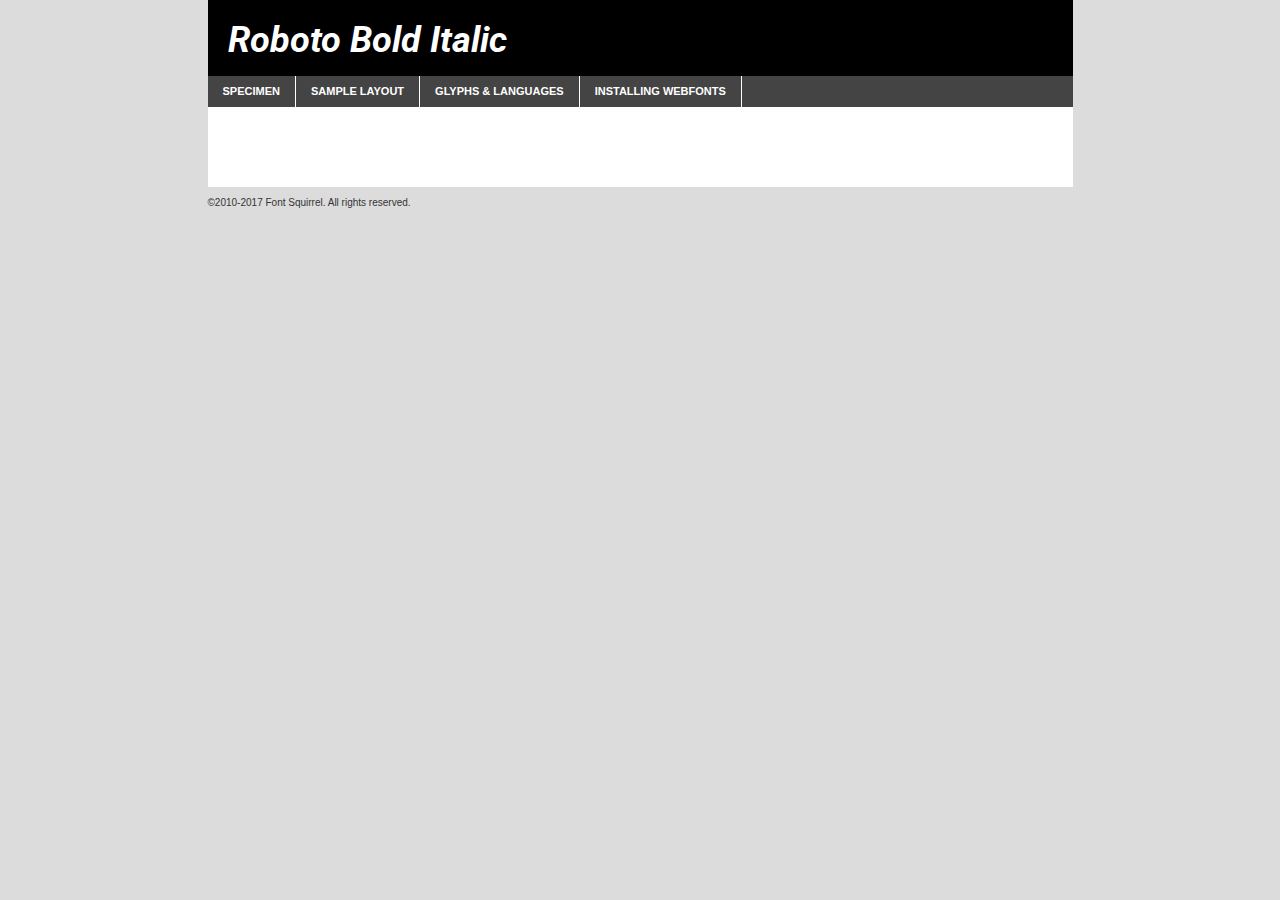
<file: assets/font/Roboto/roboto-bolditalic-demo.html>
<!DOCTYPE html PUBLIC "-//W3C//DTD XHTML 1.0 Transitional//EN"
        "http://www.w3.org/TR/xhtml1/DTD/xhtml1-transitional.dtd">

<html xmlns="http://www.w3.org/1999/xhtml" xml:lang="en" lang="en">
<head>
    <meta http-equiv="Content-Type" content="text/html; charset=utf-8"/>
    <script src="http://ajax.googleapis.com/ajax/libs/jquery/1.7.2/jquery.min.js" type="text/javascript" charset="utf-8"></script>
    <script type="text/javascript">
		(function($) {
			$.fn.easyTabs = function(option) {
				var param = jQuery.extend({ fadeSpeed: 'fast', defaultContent: 1, activeClass: 'active' }, option);
				$(this).each(function() {
					var thisId = '#' + this.id;
					if ( param.defaultContent == '' )
					{
						param.defaultContent = 1;
					}
					if ( typeof param.defaultContent == 'number' )
					{
						var defaultTab = $(thisId + ' .tabs li:eq(' + (param.defaultContent - 1) + ') a').attr('href').substr(1);
					}
					else
					{
						var defaultTab = param.defaultContent;
					}
					$(thisId + ' .tabs li a').each(function() {
						var tabToHide = $(this).attr('href').substr(1);
						$('#' + tabToHide).addClass('easytabs-tab-content');
					});
					hideAll();
					changeContent(defaultTab);

					function hideAll() {$(thisId + ' .easytabs-tab-content').hide();}

					function changeContent(tabId)
					{
						hideAll();
						$(thisId + ' .tabs li').removeClass(param.activeClass);
						$(thisId + ' .tabs li a[href=#' + tabId + ']').closest('li').addClass(param.activeClass);
						if ( param.fadeSpeed != 'none' )
						{
							$(thisId + ' #' + tabId).fadeIn(param.fadeSpeed);
						}
						else
						{
							$(thisId + ' #' + tabId).show();
						}
					}

					$(thisId + ' .tabs li').click(function() {
						var tabId = $(this).find('a').attr('href').substr(1);
						changeContent(tabId);
						return false;
					});
				});
			}
		})(jQuery);
    </script>
    <link rel="stylesheet" href="specimen_files/specimen_stylesheet.css" type="text/css" charset="utf-8"/>
    <link rel="stylesheet" href="stylesheet.css" type="text/css" charset="utf-8"/>

    <style type="text/css">
        		body {
			font-family: 'robotobold_italic';
        		}

            </style>

    <title>Roboto Bold Italic Specimen</title>


    <script type="text/javascript" charset="utf-8">
		$(document).ready(function() {
			$('#container').easyTabs({ defaultContent: 1 });
		});
    </script>
</head>

<body>
<div id="container">
    <div id="header">
		Roboto Bold Italic    </div>
    <ul class="tabs">
        <li><a href="#specimen">Specimen</a></li>
        <li><a href="#layout">Sample Layout</a></li>
		        <li><a href="#glyphs">Glyphs &amp; Languages</a></li>
        <li><a href="#installing">Installing Webfonts</a></li>

    </ul>

    <div id="main_content">


        <div id="specimen">

            <div class="section">
                <div class="grid12 firstcol">
                    <div class="huge">AaBb</div>
                </div>
            </div>

            <div class="section">
                <div class="glyph_range">A&#x200B;B&#x200b;C&#x200b;D&#x200b;E&#x200b;F&#x200b;G&#x200b;H&#x200b;I&#x200b;J&#x200b;K&#x200b;L&#x200b;M&#x200b;N&#x200b;O&#x200b;P&#x200b;Q&#x200b;R&#x200b;S&#x200b;T&#x200b;U&#x200b;V&#x200b;W&#x200b;X&#x200b;Y&#x200b;Z&#x200b;a&#x200b;b&#x200b;c&#x200b;d&#x200b;e&#x200b;f&#x200b;g&#x200b;h&#x200b;i&#x200b;j&#x200b;k&#x200b;l&#x200b;m&#x200b;n&#x200b;o&#x200b;p&#x200b;q&#x200b;r&#x200b;s&#x200b;t&#x200b;u&#x200b;v&#x200b;w&#x200b;x&#x200b;y&#x200b;z&#x200b;1&#x200b;2&#x200b;3&#x200b;4&#x200b;5&#x200b;6&#x200b;7&#x200b;8&#x200b;9&#x200b;0&#x200b;&amp;&#x200b;.&#x200b;,&#x200b;?&#x200b;!&#x200b;&#64;&#x200b;(&#x200b;)&#x200b;#&#x200b;$&#x200b;%&#x200b;*&#x200b;+&#x200b;-&#x200b;=&#x200b;:&#x200b;;</div>
            </div>
            <div class="section">
                <div class="grid12 firstcol">
                    <table class="sample_table">
                        <tr>
                            <td>10</td>
                            <td class="size10">abcdefghijklmnopqrstuvwxyzABCDEFGHIJKLMNOPQRSTUVWXYZ0123456789abcdefghijklmnopqrstuvwxyzABCDEFGHIJKLMNOPQRSTUVWXYZ0123456789abcdefghijklmnopqrstuvwxyzABCDEFGHIJKLMNOPQRSTUVWXYZ</td>
                        </tr>
                        <tr>
                            <td>11</td>
                            <td class="size11">abcdefghijklmnopqrstuvwxyzABCDEFGHIJKLMNOPQRSTUVWXYZ0123456789abcdefghijklmnopqrstuvwxyzABCDEFGHIJKLMNOPQRSTUVWXYZ0123456789abcdefghijklmnopqrstuvwxyzABCDEFGHIJKLMNOPQRSTUVWXYZ</td>
                        </tr>
                        <tr>
                            <td>12</td>
                            <td class="size12">abcdefghijklmnopqrstuvwxyzABCDEFGHIJKLMNOPQRSTUVWXYZ0123456789abcdefghijklmnopqrstuvwxyzABCDEFGHIJKLMNOPQRSTUVWXYZ0123456789abcdefghijklmnopqrstuvwxyzABCDEFGHIJKLMNOPQRSTUVWXYZ</td>
                        </tr>
                        <tr>
                            <td>13</td>
                            <td class="size13">abcdefghijklmnopqrstuvwxyzABCDEFGHIJKLMNOPQRSTUVWXYZ0123456789abcdefghijklmnopqrstuvwxyzABCDEFGHIJKLMNOPQRSTUVWXYZ0123456789abcdefghijklmnopqrstuvwxyzABCDEFGHIJKLMNOPQRSTUVWXYZ</td>
                        </tr>
                        <tr>
                            <td>14</td>
                            <td class="size14">abcdefghijklmnopqrstuvwxyzABCDEFGHIJKLMNOPQRSTUVWXYZ0123456789abcdefghijklmnopqrstuvwxyzABCDEFGHIJKLMNOPQRSTUVWXYZ0123456789abcdefghijklmnopqrstuvwxyzABCDEFGHIJKLMNOPQRSTUVWXYZ</td>
                        </tr>
                        <tr>
                            <td>16</td>
                            <td class="size16">abcdefghijklmnopqrstuvwxyzABCDEFGHIJKLMNOPQRSTUVWXYZ0123456789abcdefghijklmnopqrstuvwxyzABCDEFGHIJKLMNOPQRSTUVWXYZ</td>
                        </tr>
                        <tr>
                            <td>18</td>
                            <td class="size18">abcdefghijklmnopqrstuvwxyzABCDEFGHIJKLMNOPQRSTUVWXYZ0123456789abcdefghijklmnopqrstuvwxyzABCDEFGHIJKLMNOPQRSTUVWXYZ</td>
                        </tr>
                        <tr>
                            <td>20</td>
                            <td class="size20">abcdefghijklmnopqrstuvwxyzABCDEFGHIJKLMNOPQRSTUVWXYZ0123456789abcdefghijklmnopqrstuvwxyzABCDEFGHIJKLMNOPQRSTUVWXYZ</td>
                        </tr>
                        <tr>
                            <td>24</td>
                            <td class="size24">abcdefghijklmnopqrstuvwxyzABCDEFGHIJKLMNOPQRSTUVWXYZ0123456789abcdefghijklmnopqrstuvwxyzABCDEFGHIJKLMNOPQRSTUVWXYZ</td>
                        </tr>
                        <tr>
                            <td>30</td>
                            <td class="size30">abcdefghijklmnopqrstuvwxyzABCDEFGHIJKLMNOPQRSTUVWXYZ0123456789abcdefghijklmnopqrstuvwxyzABCDEFGHIJKLMNOPQRSTUVWXYZ</td>
                        </tr>
                        <tr>
                            <td>36</td>
                            <td class="size36">abcdefghijklmnopqrstuvwxyzABCDEFGHIJKLMNOPQRSTUVWXYZ0123456789abcdefghijklmnopqrstuvwxyzABCDEFGHIJKLMNOPQRSTUVWXYZ</td>
                        </tr>
                        <tr>
                            <td>48</td>
                            <td class="size48">abcdefghijklmnopqrstuvwxyzABCDEFGHIJKLMNOPQRSTUVWXYZ0123456789abcdefghijklmnopqrstuvwxyzABCDEFGHIJKLMNOPQRSTUVWXYZ</td>
                        </tr>
                        <tr>
                            <td>60</td>
                            <td class="size60">abcdefghijklmnopqrstuvwxyzABCDEFGHIJKLMNOPQRSTUVWXYZ0123456789abcdefghijklmnopqrstuvwxyzABCDEFGHIJKLMNOPQRSTUVWXYZ</td>
                        </tr>
                        <tr>
                            <td>72</td>
                            <td class="size72">abcdefghijklmnopqrstuvwxyzABCDEFGHIJKLMNOPQRSTUVWXYZ0123456789abcdefghijklmnopqrstuvwxyzABCDEFGHIJKLMNOPQRSTUVWXYZ</td>
                        </tr>
                        <tr>
                            <td>90</td>
                            <td class="size90">abcdefghijklmnopqrstuvwxyzABCDEFGHIJKLMNOPQRSTUVWXYZ0123456789abcdefghijklmnopqrstuvwxyzABCDEFGHIJKLMNOPQRSTUVWXYZ</td>
                        </tr>
                    </table>

                </div>

            </div>


            <div class="section" id="bodycomparison">


                <div id="xheight">
                    <div class="fontbody">&#x25FC;&#x25FC;&#x25FC;&#x25FC;&#x25FC;&#x25FC;&#x25FC;&#x25FC;&#x25FC;&#x25FC;&#x25FC;&#x25FC;&#x25FC;&#x25FC;&#x25FC;&#x25FC;&#x25FC;&#x25FC;&#x25FC;&#x25FC;&#x25FC;&#x25FC;&#x25FC;&#x25FC;&#x25FC;&#x25FC;&#x25FC;&#x25FC;&#x25FC;&#x25FC;&#x25FC;&#x25FC;&#x25FC;&#x25FC;&#x25FC;&#x25FC;&#x25FC;&#x25FC;&#x25FC;&#x25FC;&#x25FC;&#x25FC;&#x25FC;&#x25FC;&#x25FC;&#x25FC;&#x25FC;&#x25FC;&#x25FC;&#x25FC;&#x25FC;&#x25FC;&#x25FC;&#x25FC;&#x25FC;&#x25FC;&#x25FC;&#x25FC;&#x25FC;&#x25FC;&#x25FC;&#x25FC;&#x25FC;&#x25FC;&#x25FC;&#x25FC;&#x25FC;&#x25FC;&#x25FC;&#x25FC;&#x25FC;&#x25FC;&#x25FC;&#x25FC;&#x25FC;&#x25FC;&#x25FC;&#x25FC;&#x25FC;&#x25FC;&#x25FC;&#x25FC;&#x25FC;&#x25FC;&#x25FC;&#x25FC;&#x25FC;&#x25FC;&#x25FC;&#x25FC;&#x25FC;&#x25FC;&#x25FC;&#x25FC;&#x25FC;&#x25FC;&#x25FC;&#x25FC;&#x25FC;body</div>
                    <div class="arialbody">body</div>
                    <div class="verdanabody">body</div>
                    <div class="georgiabody">body</div>
                </div>
                <div class="fontbody" style="z-index:1">
                    body<span>Roboto Bold Italic</span>
                </div>
                <div class="arialbody" style="z-index:1">
                    body<span>Arial</span>
                </div>
                <div class="verdanabody" style="z-index:1">
                    body<span>Verdana</span>
                </div>
                <div class="georgiabody" style="z-index:1">
                    body<span>Georgia</span>
                </div>


            </div>


            <div class="section psample psample_row1" id="">

                <div class="grid2 firstcol">
                    <p class="size10"><span>10.</span>Aenean lacinia bibendum nulla sed consectetur. Fusce dapibus, tellus ac cursus commodo, tortor mauris condimentum nibh, ut fermentum massa justo sit amet risus. Nullam id dolor id nibh ultricies vehicula ut id elit. Cum sociis natoque penatibus et magnis dis parturient montes, nascetur ridiculus mus. Nulla vitae elit libero, a pharetra augue.</p>

                </div>
                <div class="grid3">
                    <p class="size11"><span>11.</span>Aenean lacinia bibendum nulla sed consectetur. Fusce dapibus, tellus ac cursus commodo, tortor mauris condimentum nibh, ut fermentum massa justo sit amet risus. Nullam id dolor id nibh ultricies vehicula ut id elit. Cum sociis natoque penatibus et magnis dis parturient montes, nascetur ridiculus mus. Nulla vitae elit libero, a pharetra augue.</p>

                </div>
                <div class="grid3">
                    <p class="size12"><span>12.</span>Aenean lacinia bibendum nulla sed consectetur. Fusce dapibus, tellus ac cursus commodo, tortor mauris condimentum nibh, ut fermentum massa justo sit amet risus. Nullam id dolor id nibh ultricies vehicula ut id elit. Cum sociis natoque penatibus et magnis dis parturient montes, nascetur ridiculus mus. Nulla vitae elit libero, a pharetra augue.</p>

                </div>
                <div class="grid4">
                    <p class="size13"><span>13.</span>Aenean lacinia bibendum nulla sed consectetur. Fusce dapibus, tellus ac cursus commodo, tortor mauris condimentum nibh, ut fermentum massa justo sit amet risus. Nullam id dolor id nibh ultricies vehicula ut id elit. Cum sociis natoque penatibus et magnis dis parturient montes, nascetur ridiculus mus. Nulla vitae elit libero, a pharetra augue.</p>

                </div>
                <div class="white_blend"></div>

            </div>
            <div class="section psample psample_row2" id="">
                <div class="grid3 firstcol">
                    <p class="size14"><span>14.</span>Aenean lacinia bibendum nulla sed consectetur. Fusce dapibus, tellus ac cursus commodo, tortor mauris condimentum nibh, ut fermentum massa justo sit amet risus. Nullam id dolor id nibh ultricies vehicula ut id elit. Cum sociis natoque penatibus et magnis dis parturient montes, nascetur ridiculus mus. Nulla vitae elit libero, a pharetra augue.</p>

                </div>
                <div class="grid4">
                    <p class="size16"><span>16.</span>Aenean lacinia bibendum nulla sed consectetur. Fusce dapibus, tellus ac cursus commodo, tortor mauris condimentum nibh, ut fermentum massa justo sit amet risus. Nullam id dolor id nibh ultricies vehicula ut id elit. Cum sociis natoque penatibus et magnis dis parturient montes, nascetur ridiculus mus. Nulla vitae elit libero, a pharetra augue.</p>

                </div>
                <div class="grid5">
                    <p class="size18"><span>18.</span>Aenean lacinia bibendum nulla sed consectetur. Fusce dapibus, tellus ac cursus commodo, tortor mauris condimentum nibh, ut fermentum massa justo sit amet risus. Nullam id dolor id nibh ultricies vehicula ut id elit. Cum sociis natoque penatibus et magnis dis parturient montes, nascetur ridiculus mus. Nulla vitae elit libero, a pharetra augue.</p>

                </div>

                <div class="white_blend"></div>

            </div>

            <div class="section psample psample_row3" id="">
                <div class="grid5 firstcol">
                    <p class="size20"><span>20.</span>Aenean lacinia bibendum nulla sed consectetur. Fusce dapibus, tellus ac cursus commodo, tortor mauris condimentum nibh, ut fermentum massa justo sit amet risus. Nullam id dolor id nibh ultricies vehicula ut id elit. Cum sociis natoque penatibus et magnis dis parturient montes, nascetur ridiculus mus. Nulla vitae elit libero, a pharetra augue.</p>
                </div>
                <div class="grid7">
                    <p class="size24"><span>24.</span>Aenean lacinia bibendum nulla sed consectetur. Fusce dapibus, tellus ac cursus commodo, tortor mauris condimentum nibh, ut fermentum massa justo sit amet risus. Nullam id dolor id nibh ultricies vehicula ut id elit. Cum sociis natoque penatibus et magnis dis parturient montes, nascetur ridiculus mus. Nulla vitae elit libero, a pharetra augue.</p>
                </div>

                <div class="white_blend"></div>

            </div>

            <div class="section psample psample_row4" id="">
                <div class="grid12 firstcol">
                    <p class="size30"><span>30.</span>Aenean lacinia bibendum nulla sed consectetur. Fusce dapibus, tellus ac cursus commodo, tortor mauris condimentum nibh, ut fermentum massa justo sit amet risus. Nullam id dolor id nibh ultricies vehicula ut id elit. Cum sociis natoque penatibus et magnis dis parturient montes, nascetur ridiculus mus. Nulla vitae elit libero, a pharetra augue.</p>
                </div>
                <div class="white_blend"></div>

            </div>


            <div class="section psample psample_row1 fullreverse">
                <div class="grid2 firstcol">
                    <p class="size10"><span>10.</span>Aenean lacinia bibendum nulla sed consectetur. Fusce dapibus, tellus ac cursus commodo, tortor mauris condimentum nibh, ut fermentum massa justo sit amet risus. Nullam id dolor id nibh ultricies vehicula ut id elit. Cum sociis natoque penatibus et magnis dis parturient montes, nascetur ridiculus mus. Nulla vitae elit libero, a pharetra augue.</p>

                </div>
                <div class="grid3">
                    <p class="size11"><span>11.</span>Aenean lacinia bibendum nulla sed consectetur. Fusce dapibus, tellus ac cursus commodo, tortor mauris condimentum nibh, ut fermentum massa justo sit amet risus. Nullam id dolor id nibh ultricies vehicula ut id elit. Cum sociis natoque penatibus et magnis dis parturient montes, nascetur ridiculus mus. Nulla vitae elit libero, a pharetra augue.</p>

                </div>
                <div class="grid3">
                    <p class="size12"><span>12.</span>Aenean lacinia bibendum nulla sed consectetur. Fusce dapibus, tellus ac cursus commodo, tortor mauris condimentum nibh, ut fermentum massa justo sit amet risus. Nullam id dolor id nibh ultricies vehicula ut id elit. Cum sociis natoque penatibus et magnis dis parturient montes, nascetur ridiculus mus. Nulla vitae elit libero, a pharetra augue.</p>

                </div>
                <div class="grid4">
                    <p class="size13"><span>13.</span>Aenean lacinia bibendum nulla sed consectetur. Fusce dapibus, tellus ac cursus commodo, tortor mauris condimentum nibh, ut fermentum massa justo sit amet risus. Nullam id dolor id nibh ultricies vehicula ut id elit. Cum sociis natoque penatibus et magnis dis parturient montes, nascetur ridiculus mus. Nulla vitae elit libero, a pharetra augue.</p>

                </div>
                <div class="black_blend"></div>

            </div>

            <div class="section psample psample_row2 fullreverse">
                <div class="grid3 firstcol">
                    <p class="size14"><span>14.</span>Aenean lacinia bibendum nulla sed consectetur. Fusce dapibus, tellus ac cursus commodo, tortor mauris condimentum nibh, ut fermentum massa justo sit amet risus. Nullam id dolor id nibh ultricies vehicula ut id elit. Cum sociis natoque penatibus et magnis dis parturient montes, nascetur ridiculus mus. Nulla vitae elit libero, a pharetra augue.</p>

                </div>
                <div class="grid4">
                    <p class="size16"><span>16.</span>Aenean lacinia bibendum nulla sed consectetur. Fusce dapibus, tellus ac cursus commodo, tortor mauris condimentum nibh, ut fermentum massa justo sit amet risus. Nullam id dolor id nibh ultricies vehicula ut id elit. Cum sociis natoque penatibus et magnis dis parturient montes, nascetur ridiculus mus. Nulla vitae elit libero, a pharetra augue.</p>

                </div>
                <div class="grid5">
                    <p class="size18"><span>18.</span>Aenean lacinia bibendum nulla sed consectetur. Fusce dapibus, tellus ac cursus commodo, tortor mauris condimentum nibh, ut fermentum massa justo sit amet risus. Nullam id dolor id nibh ultricies vehicula ut id elit. Cum sociis natoque penatibus et magnis dis parturient montes, nascetur ridiculus mus. Nulla vitae elit libero, a pharetra augue.</p>

                </div>
                <div class="black_blend"></div>

            </div>

            <div class="section psample fullreverse psample_row3" id="">
                <div class="grid5 firstcol">
                    <p class="size20"><span>20.</span>Aenean lacinia bibendum nulla sed consectetur. Fusce dapibus, tellus ac cursus commodo, tortor mauris condimentum nibh, ut fermentum massa justo sit amet risus. Nullam id dolor id nibh ultricies vehicula ut id elit. Cum sociis natoque penatibus et magnis dis parturient montes, nascetur ridiculus mus. Nulla vitae elit libero, a pharetra augue.</p>
                </div>
                <div class="grid7">
                    <p class="size24"><span>24.</span>Aenean lacinia bibendum nulla sed consectetur. Fusce dapibus, tellus ac cursus commodo, tortor mauris condimentum nibh, ut fermentum massa justo sit amet risus. Nullam id dolor id nibh ultricies vehicula ut id elit. Cum sociis natoque penatibus et magnis dis parturient montes, nascetur ridiculus mus. Nulla vitae elit libero, a pharetra augue.</p>
                </div>

                <div class="black_blend"></div>

            </div>

            <div class="section psample fullreverse psample_row4" id="" style="border-bottom: 20px #000 solid;">
                <div class="grid12 firstcol">
                    <p class="size30"><span>30.</span>Aenean lacinia bibendum nulla sed consectetur. Fusce dapibus, tellus ac cursus commodo, tortor mauris condimentum nibh, ut fermentum massa justo sit amet risus. Nullam id dolor id nibh ultricies vehicula ut id elit. Cum sociis natoque penatibus et magnis dis parturient montes, nascetur ridiculus mus. Nulla vitae elit libero, a pharetra augue.</p>
                </div>
                <div class="black_blend"></div>

            </div>


        </div>

        <div id="layout">

            <div class="section">

                <div class="grid12 firstcol">
                    <h1>Lorem Ipsum Dolor</h1>
                    <h2>Etiam porta sem malesuada magna mollis euismod</h2>

                    <p class="byline">By <a href="#link">Aenean Lacinia</a></p>
                </div>
            </div>
            <div class="section">
                <div class="grid8 firstcol">
                    <p class="large">Donec sed odio dui. Morbi leo risus, porta ac consectetur ac, vestibulum at eros. Fusce dapibus, tellus ac cursus commodo, tortor mauris condimentum nibh, ut fermentum massa justo sit amet risus. </p>


                    <h3>Pellentesque ornare sem</h3>

                    <p>Maecenas sed diam eget risus varius blandit sit amet non magna. Maecenas faucibus mollis interdum. Donec ullamcorper nulla non metus auctor fringilla. Nullam id dolor id nibh ultricies vehicula ut id elit. Nullam id dolor id nibh ultricies vehicula ut id elit. </p>

                    <p>Aenean eu leo quam. Pellentesque ornare sem lacinia quam venenatis vestibulum. Lorem ipsum dolor sit amet, consectetur adipiscing elit. Cum sociis natoque penatibus et magnis dis parturient montes, nascetur ridiculus mus. </p>

                    <p>Nulla vitae elit libero, a pharetra augue. Praesent commodo cursus magna, vel scelerisque nisl consectetur et. Aenean lacinia bibendum nulla sed consectetur. </p>

                    <p>Nullam quis risus eget urna mollis ornare vel eu leo. Nullam quis risus eget urna mollis ornare vel eu leo. Maecenas sed diam eget risus varius blandit sit amet non magna. Donec ullamcorper nulla non metus auctor fringilla. </p>

                    <h3>Cras mattis consectetur</h3>

                    <p>Aenean eu leo quam. Pellentesque ornare sem lacinia quam venenatis vestibulum. Aenean lacinia bibendum nulla sed consectetur. Integer posuere erat a ante venenatis dapibus posuere velit aliquet. Cras mattis consectetur purus sit amet fermentum. </p>

                    <p>Nullam id dolor id nibh ultricies vehicula ut id elit. Nullam quis risus eget urna mollis ornare vel eu leo. Cras mattis consectetur purus sit amet fermentum.</p>
                </div>

                <div class="grid4 sidebar">

                    <div class="box reverse">
                        <p class="last">Nullam quis risus eget urna mollis ornare vel eu leo. Donec ullamcorper nulla non metus auctor fringilla. Cras mattis consectetur purus sit amet fermentum. Sed posuere consectetur est at lobortis. Lorem ipsum dolor sit amet, consectetur adipiscing elit. </p>
                    </div>

                    <p class="caption">Maecenas sed diam eget risus varius.</p>

                    <p>Vestibulum id ligula porta felis euismod semper. Integer posuere erat a ante venenatis dapibus posuere velit aliquet. Vestibulum id ligula porta felis euismod semper. Sed posuere consectetur est at lobortis. Maecenas sed diam eget risus varius blandit sit amet non magna. Fusce dapibus, tellus ac cursus commodo, tortor mauris condimentum nibh, ut fermentum massa justo sit amet risus. </p>


                    <p>Duis mollis, est non commodo luctus, nisi erat porttitor ligula, eget lacinia odio sem nec elit. Aenean lacinia bibendum nulla sed consectetur. Vivamus sagittis lacus vel augue laoreet rutrum faucibus dolor auctor. Aenean lacinia bibendum nulla sed consectetur. Nullam quis risus eget urna mollis ornare vel eu leo. </p>

                    <p>Praesent commodo cursus magna, vel scelerisque nisl consectetur et. Donec ullamcorper nulla non metus auctor fringilla. Maecenas faucibus mollis interdum. Fusce dapibus, tellus ac cursus commodo, tortor mauris condimentum nibh, ut fermentum massa justo sit amet risus. </p>

                </div>
            </div>

        </div>


		

        <div id="glyphs">
            <div class="section">
                <div class="grid12 firstcol">

                    <h1>Language Support</h1>
                    <p>The subset of Roboto Bold Italic in this kit supports the following languages:<br/>

						Albanian, Basque, Breton, Chamorro, Danish, Dutch, English, Faroese, Finnish, French, Frisian, Galician, German, Icelandic, Italian, Malagasy, Norwegian, Portuguese, Spanish, Alsatian, Aragonese, Arapaho, Arrernte, Asturian, Aymara, Bislama, Cebuano, Corsican, Fijian, French_creole, Genoese, Gilbertese, Greenlandic, Haitian_creole, Hiligaynon, Hmong, Hopi, Ibanag, Iloko_ilokano, Indonesian, Interglossa_glosa, Interlingua, Irish_gaelic, Jerriais, Lojban, Lombard, Luxembourgeois, Manx, Mohawk, Norfolk_pitcairnese, Occitan, Oromo, Pangasinan, Papiamento, Piedmontese, Potawatomi, Rhaeto-romance, Romansh, Rotokas, Sami_lule, Samoan, Sardinian, Scots_gaelic, Seychelles_creole, Shona, Sicilian, Somali, Southern_ndebele, Swahili, Swati_swazi, Tagalog_filipino_pilipino, Tetum, Tok_pisin, Uyghur_latinized, Volapuk, Walloon, Warlpiri, Xhosa, Yapese, Zulu, Latinbasic, Ubasic, Demo                    </p>
                    <h1>Glyph Chart</h1>
                    <p>The subset of Roboto Bold Italic in this kit includes all the glyphs listed below. Unicode entities are included above each glyph to help you insert individual characters into your layout.</p>
                    <div id="glyph_chart">

																																	                                <div><p>&amp;#2;</p>&#2;</div>
																				                                <div><p>&amp;#13;</p>&#13;</div>
																				                                <div><p>&amp;#32;</p>&#32;</div>
																				                                <div><p>&amp;#33;</p>&#33;</div>
																				                                <div><p>&amp;#34;</p>&#34;</div>
																				                                <div><p>&amp;#35;</p>&#35;</div>
																				                                <div><p>&amp;#36;</p>&#36;</div>
																				                                <div><p>&amp;#37;</p>&#37;</div>
																				                                <div><p>&amp;#38;</p>&#38;</div>
																				                                <div><p>&amp;#39;</p>&#39;</div>
																				                                <div><p>&amp;#40;</p>&#40;</div>
																				                                <div><p>&amp;#41;</p>&#41;</div>
																				                                <div><p>&amp;#42;</p>&#42;</div>
																				                                <div><p>&amp;#43;</p>&#43;</div>
																				                                <div><p>&amp;#44;</p>&#44;</div>
																				                                <div><p>&amp;#45;</p>&#45;</div>
																				                                <div><p>&amp;#46;</p>&#46;</div>
																				                                <div><p>&amp;#47;</p>&#47;</div>
																				                                <div><p>&amp;#48;</p>&#48;</div>
																				                                <div><p>&amp;#49;</p>&#49;</div>
																				                                <div><p>&amp;#50;</p>&#50;</div>
																				                                <div><p>&amp;#51;</p>&#51;</div>
																				                                <div><p>&amp;#52;</p>&#52;</div>
																				                                <div><p>&amp;#53;</p>&#53;</div>
																				                                <div><p>&amp;#54;</p>&#54;</div>
																				                                <div><p>&amp;#55;</p>&#55;</div>
																				                                <div><p>&amp;#56;</p>&#56;</div>
																				                                <div><p>&amp;#57;</p>&#57;</div>
																				                                <div><p>&amp;#58;</p>&#58;</div>
																				                                <div><p>&amp;#59;</p>&#59;</div>
																				                                <div><p>&amp;#60;</p>&#60;</div>
																				                                <div><p>&amp;#61;</p>&#61;</div>
																				                                <div><p>&amp;#62;</p>&#62;</div>
																				                                <div><p>&amp;#63;</p>&#63;</div>
																				                                <div><p>&amp;#64;</p>&#64;</div>
																				                                <div><p>&amp;#65;</p>&#65;</div>
																				                                <div><p>&amp;#66;</p>&#66;</div>
																				                                <div><p>&amp;#67;</p>&#67;</div>
																				                                <div><p>&amp;#68;</p>&#68;</div>
																				                                <div><p>&amp;#69;</p>&#69;</div>
																				                                <div><p>&amp;#70;</p>&#70;</div>
																				                                <div><p>&amp;#71;</p>&#71;</div>
																				                                <div><p>&amp;#72;</p>&#72;</div>
																				                                <div><p>&amp;#73;</p>&#73;</div>
																				                                <div><p>&amp;#74;</p>&#74;</div>
																				                                <div><p>&amp;#75;</p>&#75;</div>
																				                                <div><p>&amp;#76;</p>&#76;</div>
																				                                <div><p>&amp;#77;</p>&#77;</div>
																				                                <div><p>&amp;#78;</p>&#78;</div>
																				                                <div><p>&amp;#79;</p>&#79;</div>
																				                                <div><p>&amp;#80;</p>&#80;</div>
																				                                <div><p>&amp;#81;</p>&#81;</div>
																				                                <div><p>&amp;#82;</p>&#82;</div>
																				                                <div><p>&amp;#83;</p>&#83;</div>
																				                                <div><p>&amp;#84;</p>&#84;</div>
																				                                <div><p>&amp;#85;</p>&#85;</div>
																				                                <div><p>&amp;#86;</p>&#86;</div>
																				                                <div><p>&amp;#87;</p>&#87;</div>
																				                                <div><p>&amp;#88;</p>&#88;</div>
																				                                <div><p>&amp;#89;</p>&#89;</div>
																				                                <div><p>&amp;#90;</p>&#90;</div>
																				                                <div><p>&amp;#91;</p>&#91;</div>
																				                                <div><p>&amp;#92;</p>&#92;</div>
																				                                <div><p>&amp;#93;</p>&#93;</div>
																				                                <div><p>&amp;#94;</p>&#94;</div>
																				                                <div><p>&amp;#95;</p>&#95;</div>
																				                                <div><p>&amp;#96;</p>&#96;</div>
																				                                <div><p>&amp;#97;</p>&#97;</div>
																				                                <div><p>&amp;#98;</p>&#98;</div>
																				                                <div><p>&amp;#99;</p>&#99;</div>
																				                                <div><p>&amp;#100;</p>&#100;</div>
																				                                <div><p>&amp;#101;</p>&#101;</div>
																				                                <div><p>&amp;#102;</p>&#102;</div>
																				                                <div><p>&amp;#103;</p>&#103;</div>
																				                                <div><p>&amp;#104;</p>&#104;</div>
																				                                <div><p>&amp;#105;</p>&#105;</div>
																				                                <div><p>&amp;#106;</p>&#106;</div>
																				                                <div><p>&amp;#107;</p>&#107;</div>
																				                                <div><p>&amp;#108;</p>&#108;</div>
																				                                <div><p>&amp;#109;</p>&#109;</div>
																				                                <div><p>&amp;#110;</p>&#110;</div>
																				                                <div><p>&amp;#111;</p>&#111;</div>
																				                                <div><p>&amp;#112;</p>&#112;</div>
																				                                <div><p>&amp;#113;</p>&#113;</div>
																				                                <div><p>&amp;#114;</p>&#114;</div>
																				                                <div><p>&amp;#115;</p>&#115;</div>
																				                                <div><p>&amp;#116;</p>&#116;</div>
																				                                <div><p>&amp;#117;</p>&#117;</div>
																				                                <div><p>&amp;#118;</p>&#118;</div>
																				                                <div><p>&amp;#119;</p>&#119;</div>
																				                                <div><p>&amp;#120;</p>&#120;</div>
																				                                <div><p>&amp;#121;</p>&#121;</div>
																				                                <div><p>&amp;#122;</p>&#122;</div>
																				                                <div><p>&amp;#123;</p>&#123;</div>
																				                                <div><p>&amp;#124;</p>&#124;</div>
																				                                <div><p>&amp;#125;</p>&#125;</div>
																				                                <div><p>&amp;#126;</p>&#126;</div>
																				                                <div><p>&amp;#160;</p>&#160;</div>
																				                                <div><p>&amp;#161;</p>&#161;</div>
																				                                <div><p>&amp;#162;</p>&#162;</div>
																				                                <div><p>&amp;#163;</p>&#163;</div>
																				                                <div><p>&amp;#164;</p>&#164;</div>
																				                                <div><p>&amp;#165;</p>&#165;</div>
																				                                <div><p>&amp;#166;</p>&#166;</div>
																				                                <div><p>&amp;#167;</p>&#167;</div>
																				                                <div><p>&amp;#168;</p>&#168;</div>
																				                                <div><p>&amp;#169;</p>&#169;</div>
																				                                <div><p>&amp;#170;</p>&#170;</div>
																				                                <div><p>&amp;#171;</p>&#171;</div>
																				                                <div><p>&amp;#172;</p>&#172;</div>
																				                                <div><p>&amp;#173;</p>&#173;</div>
																				                                <div><p>&amp;#174;</p>&#174;</div>
																				                                <div><p>&amp;#175;</p>&#175;</div>
																				                                <div><p>&amp;#176;</p>&#176;</div>
																				                                <div><p>&amp;#177;</p>&#177;</div>
																				                                <div><p>&amp;#178;</p>&#178;</div>
																				                                <div><p>&amp;#179;</p>&#179;</div>
																				                                <div><p>&amp;#180;</p>&#180;</div>
																				                                <div><p>&amp;#181;</p>&#181;</div>
																				                                <div><p>&amp;#182;</p>&#182;</div>
																				                                <div><p>&amp;#183;</p>&#183;</div>
																				                                <div><p>&amp;#184;</p>&#184;</div>
																				                                <div><p>&amp;#185;</p>&#185;</div>
																				                                <div><p>&amp;#186;</p>&#186;</div>
																				                                <div><p>&amp;#187;</p>&#187;</div>
																				                                <div><p>&amp;#188;</p>&#188;</div>
																				                                <div><p>&amp;#189;</p>&#189;</div>
																				                                <div><p>&amp;#190;</p>&#190;</div>
																				                                <div><p>&amp;#191;</p>&#191;</div>
																				                                <div><p>&amp;#192;</p>&#192;</div>
																				                                <div><p>&amp;#193;</p>&#193;</div>
																				                                <div><p>&amp;#194;</p>&#194;</div>
																				                                <div><p>&amp;#195;</p>&#195;</div>
																				                                <div><p>&amp;#196;</p>&#196;</div>
																				                                <div><p>&amp;#197;</p>&#197;</div>
																				                                <div><p>&amp;#198;</p>&#198;</div>
																				                                <div><p>&amp;#199;</p>&#199;</div>
																				                                <div><p>&amp;#200;</p>&#200;</div>
																				                                <div><p>&amp;#201;</p>&#201;</div>
																				                                <div><p>&amp;#202;</p>&#202;</div>
																				                                <div><p>&amp;#203;</p>&#203;</div>
																				                                <div><p>&amp;#204;</p>&#204;</div>
																				                                <div><p>&amp;#205;</p>&#205;</div>
																				                                <div><p>&amp;#206;</p>&#206;</div>
																				                                <div><p>&amp;#207;</p>&#207;</div>
																				                                <div><p>&amp;#208;</p>&#208;</div>
																				                                <div><p>&amp;#209;</p>&#209;</div>
																				                                <div><p>&amp;#210;</p>&#210;</div>
																				                                <div><p>&amp;#211;</p>&#211;</div>
																				                                <div><p>&amp;#212;</p>&#212;</div>
																				                                <div><p>&amp;#213;</p>&#213;</div>
																				                                <div><p>&amp;#214;</p>&#214;</div>
																				                                <div><p>&amp;#215;</p>&#215;</div>
																				                                <div><p>&amp;#216;</p>&#216;</div>
																				                                <div><p>&amp;#217;</p>&#217;</div>
																				                                <div><p>&amp;#218;</p>&#218;</div>
																				                                <div><p>&amp;#219;</p>&#219;</div>
																				                                <div><p>&amp;#220;</p>&#220;</div>
																				                                <div><p>&amp;#221;</p>&#221;</div>
																				                                <div><p>&amp;#222;</p>&#222;</div>
																				                                <div><p>&amp;#223;</p>&#223;</div>
																				                                <div><p>&amp;#224;</p>&#224;</div>
																				                                <div><p>&amp;#225;</p>&#225;</div>
																				                                <div><p>&amp;#226;</p>&#226;</div>
																				                                <div><p>&amp;#227;</p>&#227;</div>
																				                                <div><p>&amp;#228;</p>&#228;</div>
																				                                <div><p>&amp;#229;</p>&#229;</div>
																				                                <div><p>&amp;#230;</p>&#230;</div>
																				                                <div><p>&amp;#231;</p>&#231;</div>
																				                                <div><p>&amp;#232;</p>&#232;</div>
																				                                <div><p>&amp;#233;</p>&#233;</div>
																				                                <div><p>&amp;#234;</p>&#234;</div>
																				                                <div><p>&amp;#235;</p>&#235;</div>
																				                                <div><p>&amp;#236;</p>&#236;</div>
																				                                <div><p>&amp;#237;</p>&#237;</div>
																				                                <div><p>&amp;#238;</p>&#238;</div>
																				                                <div><p>&amp;#239;</p>&#239;</div>
																				                                <div><p>&amp;#240;</p>&#240;</div>
																				                                <div><p>&amp;#241;</p>&#241;</div>
																				                                <div><p>&amp;#242;</p>&#242;</div>
																				                                <div><p>&amp;#243;</p>&#243;</div>
																				                                <div><p>&amp;#244;</p>&#244;</div>
																				                                <div><p>&amp;#245;</p>&#245;</div>
																				                                <div><p>&amp;#246;</p>&#246;</div>
																				                                <div><p>&amp;#247;</p>&#247;</div>
																				                                <div><p>&amp;#248;</p>&#248;</div>
																				                                <div><p>&amp;#249;</p>&#249;</div>
																				                                <div><p>&amp;#250;</p>&#250;</div>
																				                                <div><p>&amp;#251;</p>&#251;</div>
																				                                <div><p>&amp;#252;</p>&#252;</div>
																				                                <div><p>&amp;#253;</p>&#253;</div>
																				                                <div><p>&amp;#254;</p>&#254;</div>
																				                                <div><p>&amp;#255;</p>&#255;</div>
																				                                <div><p>&amp;#338;</p>&#338;</div>
																				                                <div><p>&amp;#339;</p>&#339;</div>
																				                                <div><p>&amp;#376;</p>&#376;</div>
																				                                <div><p>&amp;#710;</p>&#710;</div>
																				                                <div><p>&amp;#732;</p>&#732;</div>
																				                                <div><p>&amp;#8192;</p>&#8192;</div>
																				                                <div><p>&amp;#8193;</p>&#8193;</div>
																				                                <div><p>&amp;#8194;</p>&#8194;</div>
																				                                <div><p>&amp;#8195;</p>&#8195;</div>
																				                                <div><p>&amp;#8196;</p>&#8196;</div>
																				                                <div><p>&amp;#8197;</p>&#8197;</div>
																				                                <div><p>&amp;#8198;</p>&#8198;</div>
																				                                <div><p>&amp;#8199;</p>&#8199;</div>
																				                                <div><p>&amp;#8200;</p>&#8200;</div>
																				                                <div><p>&amp;#8201;</p>&#8201;</div>
																				                                <div><p>&amp;#8202;</p>&#8202;</div>
																				                                <div><p>&amp;#8208;</p>&#8208;</div>
																				                                <div><p>&amp;#8209;</p>&#8209;</div>
																				                                <div><p>&amp;#8210;</p>&#8210;</div>
																				                                <div><p>&amp;#8211;</p>&#8211;</div>
																				                                <div><p>&amp;#8212;</p>&#8212;</div>
																				                                <div><p>&amp;#8216;</p>&#8216;</div>
																				                                <div><p>&amp;#8217;</p>&#8217;</div>
																				                                <div><p>&amp;#8218;</p>&#8218;</div>
																				                                <div><p>&amp;#8220;</p>&#8220;</div>
																				                                <div><p>&amp;#8221;</p>&#8221;</div>
																				                                <div><p>&amp;#8222;</p>&#8222;</div>
																				                                <div><p>&amp;#8226;</p>&#8226;</div>
																				                                <div><p>&amp;#8230;</p>&#8230;</div>
																				                                <div><p>&amp;#8239;</p>&#8239;</div>
																				                                <div><p>&amp;#8249;</p>&#8249;</div>
																				                                <div><p>&amp;#8250;</p>&#8250;</div>
																				                                <div><p>&amp;#8287;</p>&#8287;</div>
																				                                <div><p>&amp;#8364;</p>&#8364;</div>
																				                                <div><p>&amp;#8482;</p>&#8482;</div>
																				                                <div><p>&amp;#9724;</p>&#9724;</div>
																				                                <div><p>&amp;#64257;</p>&#64257;</div>
																				                                <div><p>&amp;#64258;</p>&#64258;</div>
																				                                <div><p>&amp;#64259;</p>&#64259;</div>
																				                                <div><p>&amp;#64260;</p>&#64260;</div>
																																                    </div>
                </div>


            </div>
        </div>


        <div id="specs">

        </div>

        <div id="installing">
            <div class="section">
                <div class="grid7 firstcol">
                    <h1>Installing Webfonts</h1>

                    <p>Webfonts are supported by all major browser platforms but not all in the same way. There are currently four different font formats that must be included in order to target all browsers. This includes TTF, WOFF, EOT and SVG.</p>

                    <h2>1. Upload your webfonts</h2>
                    <p>You must upload your webfont kit to your website. They should be in or near the same directory as your CSS files.</p>

                    <h2>2. Include the webfont stylesheet</h2>
                    <p>A special CSS @font-face declaration helps the various browsers select the appropriate font it needs without causing you a bunch of headaches. Learn more about this syntax by reading the <a href="https://www.fontspring.com/blog/further-hardening-of-the-bulletproof-syntax">Fontspring blog post</a> about it. The code for it is as follows:</p>


                    <code>
                        @font-face{
                        font-family: 'MyWebFont';
                        src: url('WebFont.eot');
                        src: url('WebFont.eot?#iefix') format('embedded-opentype'),
                        url('WebFont.woff') format('woff'),
                        url('WebFont.ttf') format('truetype'),
                        url('WebFont.svg#webfont') format('svg');
                        }
                    </code>

                    <p>We've already gone ahead and generated the code for you. All you have to do is link to the stylesheet in your HTML, like this:</p>
                    <code>&lt;link rel=&quot;stylesheet&quot; href=&quot;stylesheet.css&quot; type=&quot;text/css&quot; charset=&quot;utf-8&quot; /&gt;</code>

                    <h2>3. Modify your own stylesheet</h2>
                    <p>To take advantage of your new fonts, you must tell your stylesheet to use them. Look at the original @font-face declaration above and find the property called "font-family." The name linked there will be what you use to reference the font. Prepend that webfont name to the font stack in the "font-family" property, inside the selector you want to change. For example:</p>
                    <code>p { font-family: 'WebFont', Arial, sans-serif; }</code>

                    <h2>4. Test</h2>
                    <p>Getting webfonts to work cross-browser <em>can</em> be tricky. Use the information in the sidebar to help you if you find that fonts aren't loading in a particular browser.</p>
                </div>

                <div class="grid5 sidebar">
                    <div class="box">
                        <h2>Troubleshooting<br/>Font-Face Problems</h2>
                        <p>Having trouble getting your webfonts to load in your new website? Here are some tips to sort out what might be the problem.</p>

                        <h3>Fonts not showing in any browser</h3>

                        <p>This sounds like you need to work on the plumbing. You either did not upload the fonts to the correct directory, or you did not link the fonts properly in the CSS. If you've confirmed that all this is correct and you still have a problem, take a look at your .htaccess file and see if requests are getting intercepted.</p>

                        <h3>Fonts not loading in iPhone or iPad</h3>

                        <p>The most common problem here is that you are serving the fonts from an IIS server. IIS refuses to serve files that have unknown MIME types. If that is the case, you must set the MIME type for SVG to "image/svg+xml" in the server settings. Follow these instructions from Microsoft if you need help.</p>

                        <h3>Fonts not loading in Firefox</h3>

                        <p>The primary reason for this failure? You are still using a version Firefox older than 3.5. So upgrade already! If that isn't it, then you are very likely serving fonts from a different domain. Firefox requires that all font assets be served from the same domain. Lastly it is possible that you need to add WOFF to your list of MIME types (if you are serving via IIS.)</p>

                        <h3>Fonts not loading in IE</h3>

                        <p>Are you looking at Internet Explorer on an actual Windows machine or are you cheating by using a service like Adobe BrowserLab? Many of these screenshot services do not render @font-face for IE. Best to test it on a real machine.</p>

                        <h3>Fonts not loading in IE9</h3>

                        <p>IE9, like Firefox, requires that fonts be served from the same domain as the website. Make sure that is the case.</p>
                    </div>
                </div>
            </div>

        </div>

    </div>
    <div id="footer">
        <p>&copy;2010-2017 Font Squirrel. All rights reserved.</p>
    </div>
</div>
</body>
</html>
</file>
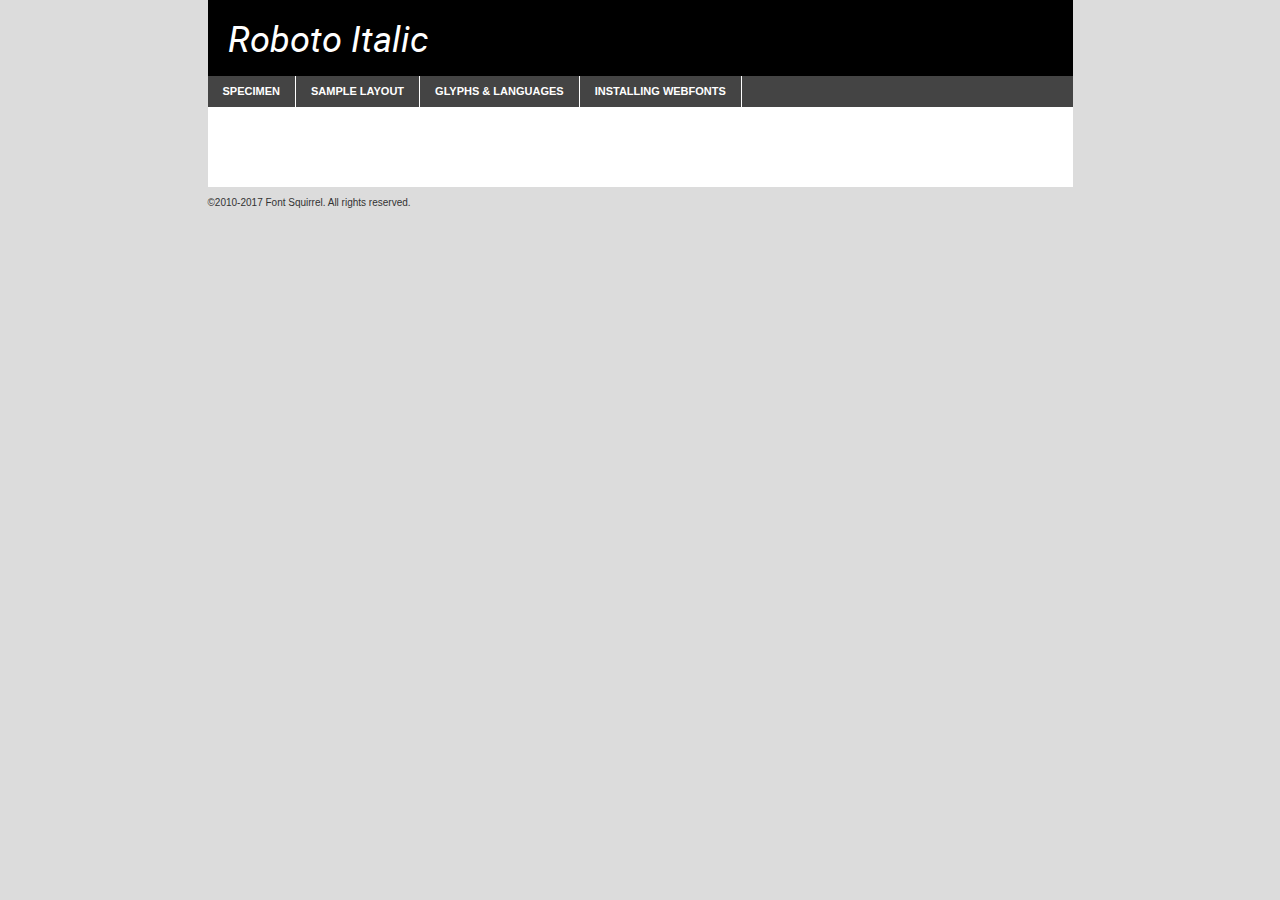
<file: assets/font/Roboto/roboto-italic-demo.html>
<!DOCTYPE html PUBLIC "-//W3C//DTD XHTML 1.0 Transitional//EN"
        "http://www.w3.org/TR/xhtml1/DTD/xhtml1-transitional.dtd">

<html xmlns="http://www.w3.org/1999/xhtml" xml:lang="en" lang="en">
<head>
    <meta http-equiv="Content-Type" content="text/html; charset=utf-8"/>
    <script src="http://ajax.googleapis.com/ajax/libs/jquery/1.7.2/jquery.min.js" type="text/javascript" charset="utf-8"></script>
    <script type="text/javascript">
		(function($) {
			$.fn.easyTabs = function(option) {
				var param = jQuery.extend({ fadeSpeed: 'fast', defaultContent: 1, activeClass: 'active' }, option);
				$(this).each(function() {
					var thisId = '#' + this.id;
					if ( param.defaultContent == '' )
					{
						param.defaultContent = 1;
					}
					if ( typeof param.defaultContent == 'number' )
					{
						var defaultTab = $(thisId + ' .tabs li:eq(' + (param.defaultContent - 1) + ') a').attr('href').substr(1);
					}
					else
					{
						var defaultTab = param.defaultContent;
					}
					$(thisId + ' .tabs li a').each(function() {
						var tabToHide = $(this).attr('href').substr(1);
						$('#' + tabToHide).addClass('easytabs-tab-content');
					});
					hideAll();
					changeContent(defaultTab);

					function hideAll() {$(thisId + ' .easytabs-tab-content').hide();}

					function changeContent(tabId)
					{
						hideAll();
						$(thisId + ' .tabs li').removeClass(param.activeClass);
						$(thisId + ' .tabs li a[href=#' + tabId + ']').closest('li').addClass(param.activeClass);
						if ( param.fadeSpeed != 'none' )
						{
							$(thisId + ' #' + tabId).fadeIn(param.fadeSpeed);
						}
						else
						{
							$(thisId + ' #' + tabId).show();
						}
					}

					$(thisId + ' .tabs li').click(function() {
						var tabId = $(this).find('a').attr('href').substr(1);
						changeContent(tabId);
						return false;
					});
				});
			}
		})(jQuery);
    </script>
    <link rel="stylesheet" href="specimen_files/specimen_stylesheet.css" type="text/css" charset="utf-8"/>
    <link rel="stylesheet" href="stylesheet.css" type="text/css" charset="utf-8"/>

    <style type="text/css">
        		body {
			font-family: 'robotoitalic';
        		}

            </style>

    <title>Roboto Italic Specimen</title>


    <script type="text/javascript" charset="utf-8">
		$(document).ready(function() {
			$('#container').easyTabs({ defaultContent: 1 });
		});
    </script>
</head>

<body>
<div id="container">
    <div id="header">
		Roboto Italic    </div>
    <ul class="tabs">
        <li><a href="#specimen">Specimen</a></li>
        <li><a href="#layout">Sample Layout</a></li>
		        <li><a href="#glyphs">Glyphs &amp; Languages</a></li>
        <li><a href="#installing">Installing Webfonts</a></li>

    </ul>

    <div id="main_content">


        <div id="specimen">

            <div class="section">
                <div class="grid12 firstcol">
                    <div class="huge">AaBb</div>
                </div>
            </div>

            <div class="section">
                <div class="glyph_range">A&#x200B;B&#x200b;C&#x200b;D&#x200b;E&#x200b;F&#x200b;G&#x200b;H&#x200b;I&#x200b;J&#x200b;K&#x200b;L&#x200b;M&#x200b;N&#x200b;O&#x200b;P&#x200b;Q&#x200b;R&#x200b;S&#x200b;T&#x200b;U&#x200b;V&#x200b;W&#x200b;X&#x200b;Y&#x200b;Z&#x200b;a&#x200b;b&#x200b;c&#x200b;d&#x200b;e&#x200b;f&#x200b;g&#x200b;h&#x200b;i&#x200b;j&#x200b;k&#x200b;l&#x200b;m&#x200b;n&#x200b;o&#x200b;p&#x200b;q&#x200b;r&#x200b;s&#x200b;t&#x200b;u&#x200b;v&#x200b;w&#x200b;x&#x200b;y&#x200b;z&#x200b;1&#x200b;2&#x200b;3&#x200b;4&#x200b;5&#x200b;6&#x200b;7&#x200b;8&#x200b;9&#x200b;0&#x200b;&amp;&#x200b;.&#x200b;,&#x200b;?&#x200b;!&#x200b;&#64;&#x200b;(&#x200b;)&#x200b;#&#x200b;$&#x200b;%&#x200b;*&#x200b;+&#x200b;-&#x200b;=&#x200b;:&#x200b;;</div>
            </div>
            <div class="section">
                <div class="grid12 firstcol">
                    <table class="sample_table">
                        <tr>
                            <td>10</td>
                            <td class="size10">abcdefghijklmnopqrstuvwxyzABCDEFGHIJKLMNOPQRSTUVWXYZ0123456789abcdefghijklmnopqrstuvwxyzABCDEFGHIJKLMNOPQRSTUVWXYZ0123456789abcdefghijklmnopqrstuvwxyzABCDEFGHIJKLMNOPQRSTUVWXYZ</td>
                        </tr>
                        <tr>
                            <td>11</td>
                            <td class="size11">abcdefghijklmnopqrstuvwxyzABCDEFGHIJKLMNOPQRSTUVWXYZ0123456789abcdefghijklmnopqrstuvwxyzABCDEFGHIJKLMNOPQRSTUVWXYZ0123456789abcdefghijklmnopqrstuvwxyzABCDEFGHIJKLMNOPQRSTUVWXYZ</td>
                        </tr>
                        <tr>
                            <td>12</td>
                            <td class="size12">abcdefghijklmnopqrstuvwxyzABCDEFGHIJKLMNOPQRSTUVWXYZ0123456789abcdefghijklmnopqrstuvwxyzABCDEFGHIJKLMNOPQRSTUVWXYZ0123456789abcdefghijklmnopqrstuvwxyzABCDEFGHIJKLMNOPQRSTUVWXYZ</td>
                        </tr>
                        <tr>
                            <td>13</td>
                            <td class="size13">abcdefghijklmnopqrstuvwxyzABCDEFGHIJKLMNOPQRSTUVWXYZ0123456789abcdefghijklmnopqrstuvwxyzABCDEFGHIJKLMNOPQRSTUVWXYZ0123456789abcdefghijklmnopqrstuvwxyzABCDEFGHIJKLMNOPQRSTUVWXYZ</td>
                        </tr>
                        <tr>
                            <td>14</td>
                            <td class="size14">abcdefghijklmnopqrstuvwxyzABCDEFGHIJKLMNOPQRSTUVWXYZ0123456789abcdefghijklmnopqrstuvwxyzABCDEFGHIJKLMNOPQRSTUVWXYZ0123456789abcdefghijklmnopqrstuvwxyzABCDEFGHIJKLMNOPQRSTUVWXYZ</td>
                        </tr>
                        <tr>
                            <td>16</td>
                            <td class="size16">abcdefghijklmnopqrstuvwxyzABCDEFGHIJKLMNOPQRSTUVWXYZ0123456789abcdefghijklmnopqrstuvwxyzABCDEFGHIJKLMNOPQRSTUVWXYZ</td>
                        </tr>
                        <tr>
                            <td>18</td>
                            <td class="size18">abcdefghijklmnopqrstuvwxyzABCDEFGHIJKLMNOPQRSTUVWXYZ0123456789abcdefghijklmnopqrstuvwxyzABCDEFGHIJKLMNOPQRSTUVWXYZ</td>
                        </tr>
                        <tr>
                            <td>20</td>
                            <td class="size20">abcdefghijklmnopqrstuvwxyzABCDEFGHIJKLMNOPQRSTUVWXYZ0123456789abcdefghijklmnopqrstuvwxyzABCDEFGHIJKLMNOPQRSTUVWXYZ</td>
                        </tr>
                        <tr>
                            <td>24</td>
                            <td class="size24">abcdefghijklmnopqrstuvwxyzABCDEFGHIJKLMNOPQRSTUVWXYZ0123456789abcdefghijklmnopqrstuvwxyzABCDEFGHIJKLMNOPQRSTUVWXYZ</td>
                        </tr>
                        <tr>
                            <td>30</td>
                            <td class="size30">abcdefghijklmnopqrstuvwxyzABCDEFGHIJKLMNOPQRSTUVWXYZ0123456789abcdefghijklmnopqrstuvwxyzABCDEFGHIJKLMNOPQRSTUVWXYZ</td>
                        </tr>
                        <tr>
                            <td>36</td>
                            <td class="size36">abcdefghijklmnopqrstuvwxyzABCDEFGHIJKLMNOPQRSTUVWXYZ0123456789abcdefghijklmnopqrstuvwxyzABCDEFGHIJKLMNOPQRSTUVWXYZ</td>
                        </tr>
                        <tr>
                            <td>48</td>
                            <td class="size48">abcdefghijklmnopqrstuvwxyzABCDEFGHIJKLMNOPQRSTUVWXYZ0123456789abcdefghijklmnopqrstuvwxyzABCDEFGHIJKLMNOPQRSTUVWXYZ</td>
                        </tr>
                        <tr>
                            <td>60</td>
                            <td class="size60">abcdefghijklmnopqrstuvwxyzABCDEFGHIJKLMNOPQRSTUVWXYZ0123456789abcdefghijklmnopqrstuvwxyzABCDEFGHIJKLMNOPQRSTUVWXYZ</td>
                        </tr>
                        <tr>
                            <td>72</td>
                            <td class="size72">abcdefghijklmnopqrstuvwxyzABCDEFGHIJKLMNOPQRSTUVWXYZ0123456789abcdefghijklmnopqrstuvwxyzABCDEFGHIJKLMNOPQRSTUVWXYZ</td>
                        </tr>
                        <tr>
                            <td>90</td>
                            <td class="size90">abcdefghijklmnopqrstuvwxyzABCDEFGHIJKLMNOPQRSTUVWXYZ0123456789abcdefghijklmnopqrstuvwxyzABCDEFGHIJKLMNOPQRSTUVWXYZ</td>
                        </tr>
                    </table>

                </div>

            </div>


            <div class="section" id="bodycomparison">


                <div id="xheight">
                    <div class="fontbody">&#x25FC;&#x25FC;&#x25FC;&#x25FC;&#x25FC;&#x25FC;&#x25FC;&#x25FC;&#x25FC;&#x25FC;&#x25FC;&#x25FC;&#x25FC;&#x25FC;&#x25FC;&#x25FC;&#x25FC;&#x25FC;&#x25FC;&#x25FC;&#x25FC;&#x25FC;&#x25FC;&#x25FC;&#x25FC;&#x25FC;&#x25FC;&#x25FC;&#x25FC;&#x25FC;&#x25FC;&#x25FC;&#x25FC;&#x25FC;&#x25FC;&#x25FC;&#x25FC;&#x25FC;&#x25FC;&#x25FC;&#x25FC;&#x25FC;&#x25FC;&#x25FC;&#x25FC;&#x25FC;&#x25FC;&#x25FC;&#x25FC;&#x25FC;&#x25FC;&#x25FC;&#x25FC;&#x25FC;&#x25FC;&#x25FC;&#x25FC;&#x25FC;&#x25FC;&#x25FC;&#x25FC;&#x25FC;&#x25FC;&#x25FC;&#x25FC;&#x25FC;&#x25FC;&#x25FC;&#x25FC;&#x25FC;&#x25FC;&#x25FC;&#x25FC;&#x25FC;&#x25FC;&#x25FC;&#x25FC;&#x25FC;&#x25FC;&#x25FC;&#x25FC;&#x25FC;&#x25FC;&#x25FC;&#x25FC;&#x25FC;&#x25FC;&#x25FC;&#x25FC;&#x25FC;&#x25FC;&#x25FC;&#x25FC;&#x25FC;&#x25FC;&#x25FC;&#x25FC;&#x25FC;&#x25FC;body</div>
                    <div class="arialbody">body</div>
                    <div class="verdanabody">body</div>
                    <div class="georgiabody">body</div>
                </div>
                <div class="fontbody" style="z-index:1">
                    body<span>Roboto Italic</span>
                </div>
                <div class="arialbody" style="z-index:1">
                    body<span>Arial</span>
                </div>
                <div class="verdanabody" style="z-index:1">
                    body<span>Verdana</span>
                </div>
                <div class="georgiabody" style="z-index:1">
                    body<span>Georgia</span>
                </div>


            </div>


            <div class="section psample psample_row1" id="">

                <div class="grid2 firstcol">
                    <p class="size10"><span>10.</span>Aenean lacinia bibendum nulla sed consectetur. Fusce dapibus, tellus ac cursus commodo, tortor mauris condimentum nibh, ut fermentum massa justo sit amet risus. Nullam id dolor id nibh ultricies vehicula ut id elit. Cum sociis natoque penatibus et magnis dis parturient montes, nascetur ridiculus mus. Nulla vitae elit libero, a pharetra augue.</p>

                </div>
                <div class="grid3">
                    <p class="size11"><span>11.</span>Aenean lacinia bibendum nulla sed consectetur. Fusce dapibus, tellus ac cursus commodo, tortor mauris condimentum nibh, ut fermentum massa justo sit amet risus. Nullam id dolor id nibh ultricies vehicula ut id elit. Cum sociis natoque penatibus et magnis dis parturient montes, nascetur ridiculus mus. Nulla vitae elit libero, a pharetra augue.</p>

                </div>
                <div class="grid3">
                    <p class="size12"><span>12.</span>Aenean lacinia bibendum nulla sed consectetur. Fusce dapibus, tellus ac cursus commodo, tortor mauris condimentum nibh, ut fermentum massa justo sit amet risus. Nullam id dolor id nibh ultricies vehicula ut id elit. Cum sociis natoque penatibus et magnis dis parturient montes, nascetur ridiculus mus. Nulla vitae elit libero, a pharetra augue.</p>

                </div>
                <div class="grid4">
                    <p class="size13"><span>13.</span>Aenean lacinia bibendum nulla sed consectetur. Fusce dapibus, tellus ac cursus commodo, tortor mauris condimentum nibh, ut fermentum massa justo sit amet risus. Nullam id dolor id nibh ultricies vehicula ut id elit. Cum sociis natoque penatibus et magnis dis parturient montes, nascetur ridiculus mus. Nulla vitae elit libero, a pharetra augue.</p>

                </div>
                <div class="white_blend"></div>

            </div>
            <div class="section psample psample_row2" id="">
                <div class="grid3 firstcol">
                    <p class="size14"><span>14.</span>Aenean lacinia bibendum nulla sed consectetur. Fusce dapibus, tellus ac cursus commodo, tortor mauris condimentum nibh, ut fermentum massa justo sit amet risus. Nullam id dolor id nibh ultricies vehicula ut id elit. Cum sociis natoque penatibus et magnis dis parturient montes, nascetur ridiculus mus. Nulla vitae elit libero, a pharetra augue.</p>

                </div>
                <div class="grid4">
                    <p class="size16"><span>16.</span>Aenean lacinia bibendum nulla sed consectetur. Fusce dapibus, tellus ac cursus commodo, tortor mauris condimentum nibh, ut fermentum massa justo sit amet risus. Nullam id dolor id nibh ultricies vehicula ut id elit. Cum sociis natoque penatibus et magnis dis parturient montes, nascetur ridiculus mus. Nulla vitae elit libero, a pharetra augue.</p>

                </div>
                <div class="grid5">
                    <p class="size18"><span>18.</span>Aenean lacinia bibendum nulla sed consectetur. Fusce dapibus, tellus ac cursus commodo, tortor mauris condimentum nibh, ut fermentum massa justo sit amet risus. Nullam id dolor id nibh ultricies vehicula ut id elit. Cum sociis natoque penatibus et magnis dis parturient montes, nascetur ridiculus mus. Nulla vitae elit libero, a pharetra augue.</p>

                </div>

                <div class="white_blend"></div>

            </div>

            <div class="section psample psample_row3" id="">
                <div class="grid5 firstcol">
                    <p class="size20"><span>20.</span>Aenean lacinia bibendum nulla sed consectetur. Fusce dapibus, tellus ac cursus commodo, tortor mauris condimentum nibh, ut fermentum massa justo sit amet risus. Nullam id dolor id nibh ultricies vehicula ut id elit. Cum sociis natoque penatibus et magnis dis parturient montes, nascetur ridiculus mus. Nulla vitae elit libero, a pharetra augue.</p>
                </div>
                <div class="grid7">
                    <p class="size24"><span>24.</span>Aenean lacinia bibendum nulla sed consectetur. Fusce dapibus, tellus ac cursus commodo, tortor mauris condimentum nibh, ut fermentum massa justo sit amet risus. Nullam id dolor id nibh ultricies vehicula ut id elit. Cum sociis natoque penatibus et magnis dis parturient montes, nascetur ridiculus mus. Nulla vitae elit libero, a pharetra augue.</p>
                </div>

                <div class="white_blend"></div>

            </div>

            <div class="section psample psample_row4" id="">
                <div class="grid12 firstcol">
                    <p class="size30"><span>30.</span>Aenean lacinia bibendum nulla sed consectetur. Fusce dapibus, tellus ac cursus commodo, tortor mauris condimentum nibh, ut fermentum massa justo sit amet risus. Nullam id dolor id nibh ultricies vehicula ut id elit. Cum sociis natoque penatibus et magnis dis parturient montes, nascetur ridiculus mus. Nulla vitae elit libero, a pharetra augue.</p>
                </div>
                <div class="white_blend"></div>

            </div>


            <div class="section psample psample_row1 fullreverse">
                <div class="grid2 firstcol">
                    <p class="size10"><span>10.</span>Aenean lacinia bibendum nulla sed consectetur. Fusce dapibus, tellus ac cursus commodo, tortor mauris condimentum nibh, ut fermentum massa justo sit amet risus. Nullam id dolor id nibh ultricies vehicula ut id elit. Cum sociis natoque penatibus et magnis dis parturient montes, nascetur ridiculus mus. Nulla vitae elit libero, a pharetra augue.</p>

                </div>
                <div class="grid3">
                    <p class="size11"><span>11.</span>Aenean lacinia bibendum nulla sed consectetur. Fusce dapibus, tellus ac cursus commodo, tortor mauris condimentum nibh, ut fermentum massa justo sit amet risus. Nullam id dolor id nibh ultricies vehicula ut id elit. Cum sociis natoque penatibus et magnis dis parturient montes, nascetur ridiculus mus. Nulla vitae elit libero, a pharetra augue.</p>

                </div>
                <div class="grid3">
                    <p class="size12"><span>12.</span>Aenean lacinia bibendum nulla sed consectetur. Fusce dapibus, tellus ac cursus commodo, tortor mauris condimentum nibh, ut fermentum massa justo sit amet risus. Nullam id dolor id nibh ultricies vehicula ut id elit. Cum sociis natoque penatibus et magnis dis parturient montes, nascetur ridiculus mus. Nulla vitae elit libero, a pharetra augue.</p>

                </div>
                <div class="grid4">
                    <p class="size13"><span>13.</span>Aenean lacinia bibendum nulla sed consectetur. Fusce dapibus, tellus ac cursus commodo, tortor mauris condimentum nibh, ut fermentum massa justo sit amet risus. Nullam id dolor id nibh ultricies vehicula ut id elit. Cum sociis natoque penatibus et magnis dis parturient montes, nascetur ridiculus mus. Nulla vitae elit libero, a pharetra augue.</p>

                </div>
                <div class="black_blend"></div>

            </div>

            <div class="section psample psample_row2 fullreverse">
                <div class="grid3 firstcol">
                    <p class="size14"><span>14.</span>Aenean lacinia bibendum nulla sed consectetur. Fusce dapibus, tellus ac cursus commodo, tortor mauris condimentum nibh, ut fermentum massa justo sit amet risus. Nullam id dolor id nibh ultricies vehicula ut id elit. Cum sociis natoque penatibus et magnis dis parturient montes, nascetur ridiculus mus. Nulla vitae elit libero, a pharetra augue.</p>

                </div>
                <div class="grid4">
                    <p class="size16"><span>16.</span>Aenean lacinia bibendum nulla sed consectetur. Fusce dapibus, tellus ac cursus commodo, tortor mauris condimentum nibh, ut fermentum massa justo sit amet risus. Nullam id dolor id nibh ultricies vehicula ut id elit. Cum sociis natoque penatibus et magnis dis parturient montes, nascetur ridiculus mus. Nulla vitae elit libero, a pharetra augue.</p>

                </div>
                <div class="grid5">
                    <p class="size18"><span>18.</span>Aenean lacinia bibendum nulla sed consectetur. Fusce dapibus, tellus ac cursus commodo, tortor mauris condimentum nibh, ut fermentum massa justo sit amet risus. Nullam id dolor id nibh ultricies vehicula ut id elit. Cum sociis natoque penatibus et magnis dis parturient montes, nascetur ridiculus mus. Nulla vitae elit libero, a pharetra augue.</p>

                </div>
                <div class="black_blend"></div>

            </div>

            <div class="section psample fullreverse psample_row3" id="">
                <div class="grid5 firstcol">
                    <p class="size20"><span>20.</span>Aenean lacinia bibendum nulla sed consectetur. Fusce dapibus, tellus ac cursus commodo, tortor mauris condimentum nibh, ut fermentum massa justo sit amet risus. Nullam id dolor id nibh ultricies vehicula ut id elit. Cum sociis natoque penatibus et magnis dis parturient montes, nascetur ridiculus mus. Nulla vitae elit libero, a pharetra augue.</p>
                </div>
                <div class="grid7">
                    <p class="size24"><span>24.</span>Aenean lacinia bibendum nulla sed consectetur. Fusce dapibus, tellus ac cursus commodo, tortor mauris condimentum nibh, ut fermentum massa justo sit amet risus. Nullam id dolor id nibh ultricies vehicula ut id elit. Cum sociis natoque penatibus et magnis dis parturient montes, nascetur ridiculus mus. Nulla vitae elit libero, a pharetra augue.</p>
                </div>

                <div class="black_blend"></div>

            </div>

            <div class="section psample fullreverse psample_row4" id="" style="border-bottom: 20px #000 solid;">
                <div class="grid12 firstcol">
                    <p class="size30"><span>30.</span>Aenean lacinia bibendum nulla sed consectetur. Fusce dapibus, tellus ac cursus commodo, tortor mauris condimentum nibh, ut fermentum massa justo sit amet risus. Nullam id dolor id nibh ultricies vehicula ut id elit. Cum sociis natoque penatibus et magnis dis parturient montes, nascetur ridiculus mus. Nulla vitae elit libero, a pharetra augue.</p>
                </div>
                <div class="black_blend"></div>

            </div>


        </div>

        <div id="layout">

            <div class="section">

                <div class="grid12 firstcol">
                    <h1>Lorem Ipsum Dolor</h1>
                    <h2>Etiam porta sem malesuada magna mollis euismod</h2>

                    <p class="byline">By <a href="#link">Aenean Lacinia</a></p>
                </div>
            </div>
            <div class="section">
                <div class="grid8 firstcol">
                    <p class="large">Donec sed odio dui. Morbi leo risus, porta ac consectetur ac, vestibulum at eros. Fusce dapibus, tellus ac cursus commodo, tortor mauris condimentum nibh, ut fermentum massa justo sit amet risus. </p>


                    <h3>Pellentesque ornare sem</h3>

                    <p>Maecenas sed diam eget risus varius blandit sit amet non magna. Maecenas faucibus mollis interdum. Donec ullamcorper nulla non metus auctor fringilla. Nullam id dolor id nibh ultricies vehicula ut id elit. Nullam id dolor id nibh ultricies vehicula ut id elit. </p>

                    <p>Aenean eu leo quam. Pellentesque ornare sem lacinia quam venenatis vestibulum. Lorem ipsum dolor sit amet, consectetur adipiscing elit. Cum sociis natoque penatibus et magnis dis parturient montes, nascetur ridiculus mus. </p>

                    <p>Nulla vitae elit libero, a pharetra augue. Praesent commodo cursus magna, vel scelerisque nisl consectetur et. Aenean lacinia bibendum nulla sed consectetur. </p>

                    <p>Nullam quis risus eget urna mollis ornare vel eu leo. Nullam quis risus eget urna mollis ornare vel eu leo. Maecenas sed diam eget risus varius blandit sit amet non magna. Donec ullamcorper nulla non metus auctor fringilla. </p>

                    <h3>Cras mattis consectetur</h3>

                    <p>Aenean eu leo quam. Pellentesque ornare sem lacinia quam venenatis vestibulum. Aenean lacinia bibendum nulla sed consectetur. Integer posuere erat a ante venenatis dapibus posuere velit aliquet. Cras mattis consectetur purus sit amet fermentum. </p>

                    <p>Nullam id dolor id nibh ultricies vehicula ut id elit. Nullam quis risus eget urna mollis ornare vel eu leo. Cras mattis consectetur purus sit amet fermentum.</p>
                </div>

                <div class="grid4 sidebar">

                    <div class="box reverse">
                        <p class="last">Nullam quis risus eget urna mollis ornare vel eu leo. Donec ullamcorper nulla non metus auctor fringilla. Cras mattis consectetur purus sit amet fermentum. Sed posuere consectetur est at lobortis. Lorem ipsum dolor sit amet, consectetur adipiscing elit. </p>
                    </div>

                    <p class="caption">Maecenas sed diam eget risus varius.</p>

                    <p>Vestibulum id ligula porta felis euismod semper. Integer posuere erat a ante venenatis dapibus posuere velit aliquet. Vestibulum id ligula porta felis euismod semper. Sed posuere consectetur est at lobortis. Maecenas sed diam eget risus varius blandit sit amet non magna. Fusce dapibus, tellus ac cursus commodo, tortor mauris condimentum nibh, ut fermentum massa justo sit amet risus. </p>


                    <p>Duis mollis, est non commodo luctus, nisi erat porttitor ligula, eget lacinia odio sem nec elit. Aenean lacinia bibendum nulla sed consectetur. Vivamus sagittis lacus vel augue laoreet rutrum faucibus dolor auctor. Aenean lacinia bibendum nulla sed consectetur. Nullam quis risus eget urna mollis ornare vel eu leo. </p>

                    <p>Praesent commodo cursus magna, vel scelerisque nisl consectetur et. Donec ullamcorper nulla non metus auctor fringilla. Maecenas faucibus mollis interdum. Fusce dapibus, tellus ac cursus commodo, tortor mauris condimentum nibh, ut fermentum massa justo sit amet risus. </p>

                </div>
            </div>

        </div>


		

        <div id="glyphs">
            <div class="section">
                <div class="grid12 firstcol">

                    <h1>Language Support</h1>
                    <p>The subset of Roboto Italic in this kit supports the following languages:<br/>

						Albanian, Basque, Breton, Chamorro, Danish, Dutch, English, Faroese, Finnish, French, Frisian, Galician, German, Icelandic, Italian, Malagasy, Norwegian, Portuguese, Spanish, Alsatian, Aragonese, Arapaho, Arrernte, Asturian, Aymara, Bislama, Cebuano, Corsican, Fijian, French_creole, Genoese, Gilbertese, Greenlandic, Haitian_creole, Hiligaynon, Hmong, Hopi, Ibanag, Iloko_ilokano, Indonesian, Interglossa_glosa, Interlingua, Irish_gaelic, Jerriais, Lojban, Lombard, Luxembourgeois, Manx, Mohawk, Norfolk_pitcairnese, Occitan, Oromo, Pangasinan, Papiamento, Piedmontese, Potawatomi, Rhaeto-romance, Romansh, Rotokas, Sami_lule, Samoan, Sardinian, Scots_gaelic, Seychelles_creole, Shona, Sicilian, Somali, Southern_ndebele, Swahili, Swati_swazi, Tagalog_filipino_pilipino, Tetum, Tok_pisin, Uyghur_latinized, Volapuk, Walloon, Warlpiri, Xhosa, Yapese, Zulu, Latinbasic, Ubasic, Demo                    </p>
                    <h1>Glyph Chart</h1>
                    <p>The subset of Roboto Italic in this kit includes all the glyphs listed below. Unicode entities are included above each glyph to help you insert individual characters into your layout.</p>
                    <div id="glyph_chart">

																																	                                <div><p>&amp;#2;</p>&#2;</div>
																				                                <div><p>&amp;#13;</p>&#13;</div>
																				                                <div><p>&amp;#32;</p>&#32;</div>
																				                                <div><p>&amp;#33;</p>&#33;</div>
																				                                <div><p>&amp;#34;</p>&#34;</div>
																				                                <div><p>&amp;#35;</p>&#35;</div>
																				                                <div><p>&amp;#36;</p>&#36;</div>
																				                                <div><p>&amp;#37;</p>&#37;</div>
																				                                <div><p>&amp;#38;</p>&#38;</div>
																				                                <div><p>&amp;#39;</p>&#39;</div>
																				                                <div><p>&amp;#40;</p>&#40;</div>
																				                                <div><p>&amp;#41;</p>&#41;</div>
																				                                <div><p>&amp;#42;</p>&#42;</div>
																				                                <div><p>&amp;#43;</p>&#43;</div>
																				                                <div><p>&amp;#44;</p>&#44;</div>
																				                                <div><p>&amp;#45;</p>&#45;</div>
																				                                <div><p>&amp;#46;</p>&#46;</div>
																				                                <div><p>&amp;#47;</p>&#47;</div>
																				                                <div><p>&amp;#48;</p>&#48;</div>
																				                                <div><p>&amp;#49;</p>&#49;</div>
																				                                <div><p>&amp;#50;</p>&#50;</div>
																				                                <div><p>&amp;#51;</p>&#51;</div>
																				                                <div><p>&amp;#52;</p>&#52;</div>
																				                                <div><p>&amp;#53;</p>&#53;</div>
																				                                <div><p>&amp;#54;</p>&#54;</div>
																				                                <div><p>&amp;#55;</p>&#55;</div>
																				                                <div><p>&amp;#56;</p>&#56;</div>
																				                                <div><p>&amp;#57;</p>&#57;</div>
																				                                <div><p>&amp;#58;</p>&#58;</div>
																				                                <div><p>&amp;#59;</p>&#59;</div>
																				                                <div><p>&amp;#60;</p>&#60;</div>
																				                                <div><p>&amp;#61;</p>&#61;</div>
																				                                <div><p>&amp;#62;</p>&#62;</div>
																				                                <div><p>&amp;#63;</p>&#63;</div>
																				                                <div><p>&amp;#64;</p>&#64;</div>
																				                                <div><p>&amp;#65;</p>&#65;</div>
																				                                <div><p>&amp;#66;</p>&#66;</div>
																				                                <div><p>&amp;#67;</p>&#67;</div>
																				                                <div><p>&amp;#68;</p>&#68;</div>
																				                                <div><p>&amp;#69;</p>&#69;</div>
																				                                <div><p>&amp;#70;</p>&#70;</div>
																				                                <div><p>&amp;#71;</p>&#71;</div>
																				                                <div><p>&amp;#72;</p>&#72;</div>
																				                                <div><p>&amp;#73;</p>&#73;</div>
																				                                <div><p>&amp;#74;</p>&#74;</div>
																				                                <div><p>&amp;#75;</p>&#75;</div>
																				                                <div><p>&amp;#76;</p>&#76;</div>
																				                                <div><p>&amp;#77;</p>&#77;</div>
																				                                <div><p>&amp;#78;</p>&#78;</div>
																				                                <div><p>&amp;#79;</p>&#79;</div>
																				                                <div><p>&amp;#80;</p>&#80;</div>
																				                                <div><p>&amp;#81;</p>&#81;</div>
																				                                <div><p>&amp;#82;</p>&#82;</div>
																				                                <div><p>&amp;#83;</p>&#83;</div>
																				                                <div><p>&amp;#84;</p>&#84;</div>
																				                                <div><p>&amp;#85;</p>&#85;</div>
																				                                <div><p>&amp;#86;</p>&#86;</div>
																				                                <div><p>&amp;#87;</p>&#87;</div>
																				                                <div><p>&amp;#88;</p>&#88;</div>
																				                                <div><p>&amp;#89;</p>&#89;</div>
																				                                <div><p>&amp;#90;</p>&#90;</div>
																				                                <div><p>&amp;#91;</p>&#91;</div>
																				                                <div><p>&amp;#92;</p>&#92;</div>
																				                                <div><p>&amp;#93;</p>&#93;</div>
																				                                <div><p>&amp;#94;</p>&#94;</div>
																				                                <div><p>&amp;#95;</p>&#95;</div>
																				                                <div><p>&amp;#96;</p>&#96;</div>
																				                                <div><p>&amp;#97;</p>&#97;</div>
																				                                <div><p>&amp;#98;</p>&#98;</div>
																				                                <div><p>&amp;#99;</p>&#99;</div>
																				                                <div><p>&amp;#100;</p>&#100;</div>
																				                                <div><p>&amp;#101;</p>&#101;</div>
																				                                <div><p>&amp;#102;</p>&#102;</div>
																				                                <div><p>&amp;#103;</p>&#103;</div>
																				                                <div><p>&amp;#104;</p>&#104;</div>
																				                                <div><p>&amp;#105;</p>&#105;</div>
																				                                <div><p>&amp;#106;</p>&#106;</div>
																				                                <div><p>&amp;#107;</p>&#107;</div>
																				                                <div><p>&amp;#108;</p>&#108;</div>
																				                                <div><p>&amp;#109;</p>&#109;</div>
																				                                <div><p>&amp;#110;</p>&#110;</div>
																				                                <div><p>&amp;#111;</p>&#111;</div>
																				                                <div><p>&amp;#112;</p>&#112;</div>
																				                                <div><p>&amp;#113;</p>&#113;</div>
																				                                <div><p>&amp;#114;</p>&#114;</div>
																				                                <div><p>&amp;#115;</p>&#115;</div>
																				                                <div><p>&amp;#116;</p>&#116;</div>
																				                                <div><p>&amp;#117;</p>&#117;</div>
																				                                <div><p>&amp;#118;</p>&#118;</div>
																				                                <div><p>&amp;#119;</p>&#119;</div>
																				                                <div><p>&amp;#120;</p>&#120;</div>
																				                                <div><p>&amp;#121;</p>&#121;</div>
																				                                <div><p>&amp;#122;</p>&#122;</div>
																				                                <div><p>&amp;#123;</p>&#123;</div>
																				                                <div><p>&amp;#124;</p>&#124;</div>
																				                                <div><p>&amp;#125;</p>&#125;</div>
																				                                <div><p>&amp;#126;</p>&#126;</div>
																				                                <div><p>&amp;#160;</p>&#160;</div>
																				                                <div><p>&amp;#161;</p>&#161;</div>
																				                                <div><p>&amp;#162;</p>&#162;</div>
																				                                <div><p>&amp;#163;</p>&#163;</div>
																				                                <div><p>&amp;#164;</p>&#164;</div>
																				                                <div><p>&amp;#165;</p>&#165;</div>
																				                                <div><p>&amp;#166;</p>&#166;</div>
																				                                <div><p>&amp;#167;</p>&#167;</div>
																				                                <div><p>&amp;#168;</p>&#168;</div>
																				                                <div><p>&amp;#169;</p>&#169;</div>
																				                                <div><p>&amp;#170;</p>&#170;</div>
																				                                <div><p>&amp;#171;</p>&#171;</div>
																				                                <div><p>&amp;#172;</p>&#172;</div>
																				                                <div><p>&amp;#173;</p>&#173;</div>
																				                                <div><p>&amp;#174;</p>&#174;</div>
																				                                <div><p>&amp;#175;</p>&#175;</div>
																				                                <div><p>&amp;#176;</p>&#176;</div>
																				                                <div><p>&amp;#177;</p>&#177;</div>
																				                                <div><p>&amp;#178;</p>&#178;</div>
																				                                <div><p>&amp;#179;</p>&#179;</div>
																				                                <div><p>&amp;#180;</p>&#180;</div>
																				                                <div><p>&amp;#181;</p>&#181;</div>
																				                                <div><p>&amp;#182;</p>&#182;</div>
																				                                <div><p>&amp;#183;</p>&#183;</div>
																				                                <div><p>&amp;#184;</p>&#184;</div>
																				                                <div><p>&amp;#185;</p>&#185;</div>
																				                                <div><p>&amp;#186;</p>&#186;</div>
																				                                <div><p>&amp;#187;</p>&#187;</div>
																				                                <div><p>&amp;#188;</p>&#188;</div>
																				                                <div><p>&amp;#189;</p>&#189;</div>
																				                                <div><p>&amp;#190;</p>&#190;</div>
																				                                <div><p>&amp;#191;</p>&#191;</div>
																				                                <div><p>&amp;#192;</p>&#192;</div>
																				                                <div><p>&amp;#193;</p>&#193;</div>
																				                                <div><p>&amp;#194;</p>&#194;</div>
																				                                <div><p>&amp;#195;</p>&#195;</div>
																				                                <div><p>&amp;#196;</p>&#196;</div>
																				                                <div><p>&amp;#197;</p>&#197;</div>
																				                                <div><p>&amp;#198;</p>&#198;</div>
																				                                <div><p>&amp;#199;</p>&#199;</div>
																				                                <div><p>&amp;#200;</p>&#200;</div>
																				                                <div><p>&amp;#201;</p>&#201;</div>
																				                                <div><p>&amp;#202;</p>&#202;</div>
																				                                <div><p>&amp;#203;</p>&#203;</div>
																				                                <div><p>&amp;#204;</p>&#204;</div>
																				                                <div><p>&amp;#205;</p>&#205;</div>
																				                                <div><p>&amp;#206;</p>&#206;</div>
																				                                <div><p>&amp;#207;</p>&#207;</div>
																				                                <div><p>&amp;#208;</p>&#208;</div>
																				                                <div><p>&amp;#209;</p>&#209;</div>
																				                                <div><p>&amp;#210;</p>&#210;</div>
																				                                <div><p>&amp;#211;</p>&#211;</div>
																				                                <div><p>&amp;#212;</p>&#212;</div>
																				                                <div><p>&amp;#213;</p>&#213;</div>
																				                                <div><p>&amp;#214;</p>&#214;</div>
																				                                <div><p>&amp;#215;</p>&#215;</div>
																				                                <div><p>&amp;#216;</p>&#216;</div>
																				                                <div><p>&amp;#217;</p>&#217;</div>
																				                                <div><p>&amp;#218;</p>&#218;</div>
																				                                <div><p>&amp;#219;</p>&#219;</div>
																				                                <div><p>&amp;#220;</p>&#220;</div>
																				                                <div><p>&amp;#221;</p>&#221;</div>
																				                                <div><p>&amp;#222;</p>&#222;</div>
																				                                <div><p>&amp;#223;</p>&#223;</div>
																				                                <div><p>&amp;#224;</p>&#224;</div>
																				                                <div><p>&amp;#225;</p>&#225;</div>
																				                                <div><p>&amp;#226;</p>&#226;</div>
																				                                <div><p>&amp;#227;</p>&#227;</div>
																				                                <div><p>&amp;#228;</p>&#228;</div>
																				                                <div><p>&amp;#229;</p>&#229;</div>
																				                                <div><p>&amp;#230;</p>&#230;</div>
																				                                <div><p>&amp;#231;</p>&#231;</div>
																				                                <div><p>&amp;#232;</p>&#232;</div>
																				                                <div><p>&amp;#233;</p>&#233;</div>
																				                                <div><p>&amp;#234;</p>&#234;</div>
																				                                <div><p>&amp;#235;</p>&#235;</div>
																				                                <div><p>&amp;#236;</p>&#236;</div>
																				                                <div><p>&amp;#237;</p>&#237;</div>
																				                                <div><p>&amp;#238;</p>&#238;</div>
																				                                <div><p>&amp;#239;</p>&#239;</div>
																				                                <div><p>&amp;#240;</p>&#240;</div>
																				                                <div><p>&amp;#241;</p>&#241;</div>
																				                                <div><p>&amp;#242;</p>&#242;</div>
																				                                <div><p>&amp;#243;</p>&#243;</div>
																				                                <div><p>&amp;#244;</p>&#244;</div>
																				                                <div><p>&amp;#245;</p>&#245;</div>
																				                                <div><p>&amp;#246;</p>&#246;</div>
																				                                <div><p>&amp;#247;</p>&#247;</div>
																				                                <div><p>&amp;#248;</p>&#248;</div>
																				                                <div><p>&amp;#249;</p>&#249;</div>
																				                                <div><p>&amp;#250;</p>&#250;</div>
																				                                <div><p>&amp;#251;</p>&#251;</div>
																				                                <div><p>&amp;#252;</p>&#252;</div>
																				                                <div><p>&amp;#253;</p>&#253;</div>
																				                                <div><p>&amp;#254;</p>&#254;</div>
																				                                <div><p>&amp;#255;</p>&#255;</div>
																				                                <div><p>&amp;#338;</p>&#338;</div>
																				                                <div><p>&amp;#339;</p>&#339;</div>
																				                                <div><p>&amp;#376;</p>&#376;</div>
																				                                <div><p>&amp;#710;</p>&#710;</div>
																				                                <div><p>&amp;#732;</p>&#732;</div>
																				                                <div><p>&amp;#8192;</p>&#8192;</div>
																				                                <div><p>&amp;#8193;</p>&#8193;</div>
																				                                <div><p>&amp;#8194;</p>&#8194;</div>
																				                                <div><p>&amp;#8195;</p>&#8195;</div>
																				                                <div><p>&amp;#8196;</p>&#8196;</div>
																				                                <div><p>&amp;#8197;</p>&#8197;</div>
																				                                <div><p>&amp;#8198;</p>&#8198;</div>
																				                                <div><p>&amp;#8199;</p>&#8199;</div>
																				                                <div><p>&amp;#8200;</p>&#8200;</div>
																				                                <div><p>&amp;#8201;</p>&#8201;</div>
																				                                <div><p>&amp;#8202;</p>&#8202;</div>
																				                                <div><p>&amp;#8208;</p>&#8208;</div>
																				                                <div><p>&amp;#8209;</p>&#8209;</div>
																				                                <div><p>&amp;#8210;</p>&#8210;</div>
																				                                <div><p>&amp;#8211;</p>&#8211;</div>
																				                                <div><p>&amp;#8212;</p>&#8212;</div>
																				                                <div><p>&amp;#8216;</p>&#8216;</div>
																				                                <div><p>&amp;#8217;</p>&#8217;</div>
																				                                <div><p>&amp;#8218;</p>&#8218;</div>
																				                                <div><p>&amp;#8220;</p>&#8220;</div>
																				                                <div><p>&amp;#8221;</p>&#8221;</div>
																				                                <div><p>&amp;#8222;</p>&#8222;</div>
																				                                <div><p>&amp;#8226;</p>&#8226;</div>
																				                                <div><p>&amp;#8230;</p>&#8230;</div>
																				                                <div><p>&amp;#8239;</p>&#8239;</div>
																				                                <div><p>&amp;#8249;</p>&#8249;</div>
																				                                <div><p>&amp;#8250;</p>&#8250;</div>
																				                                <div><p>&amp;#8287;</p>&#8287;</div>
																				                                <div><p>&amp;#8364;</p>&#8364;</div>
																				                                <div><p>&amp;#8482;</p>&#8482;</div>
																				                                <div><p>&amp;#9724;</p>&#9724;</div>
																				                                <div><p>&amp;#64257;</p>&#64257;</div>
																				                                <div><p>&amp;#64258;</p>&#64258;</div>
																				                                <div><p>&amp;#64259;</p>&#64259;</div>
																				                                <div><p>&amp;#64260;</p>&#64260;</div>
																																                    </div>
                </div>


            </div>
        </div>


        <div id="specs">

        </div>

        <div id="installing">
            <div class="section">
                <div class="grid7 firstcol">
                    <h1>Installing Webfonts</h1>

                    <p>Webfonts are supported by all major browser platforms but not all in the same way. There are currently four different font formats that must be included in order to target all browsers. This includes TTF, WOFF, EOT and SVG.</p>

                    <h2>1. Upload your webfonts</h2>
                    <p>You must upload your webfont kit to your website. They should be in or near the same directory as your CSS files.</p>

                    <h2>2. Include the webfont stylesheet</h2>
                    <p>A special CSS @font-face declaration helps the various browsers select the appropriate font it needs without causing you a bunch of headaches. Learn more about this syntax by reading the <a href="https://www.fontspring.com/blog/further-hardening-of-the-bulletproof-syntax">Fontspring blog post</a> about it. The code for it is as follows:</p>


                    <code>
                        @font-face{
                        font-family: 'MyWebFont';
                        src: url('WebFont.eot');
                        src: url('WebFont.eot?#iefix') format('embedded-opentype'),
                        url('WebFont.woff') format('woff'),
                        url('WebFont.ttf') format('truetype'),
                        url('WebFont.svg#webfont') format('svg');
                        }
                    </code>

                    <p>We've already gone ahead and generated the code for you. All you have to do is link to the stylesheet in your HTML, like this:</p>
                    <code>&lt;link rel=&quot;stylesheet&quot; href=&quot;stylesheet.css&quot; type=&quot;text/css&quot; charset=&quot;utf-8&quot; /&gt;</code>

                    <h2>3. Modify your own stylesheet</h2>
                    <p>To take advantage of your new fonts, you must tell your stylesheet to use them. Look at the original @font-face declaration above and find the property called "font-family." The name linked there will be what you use to reference the font. Prepend that webfont name to the font stack in the "font-family" property, inside the selector you want to change. For example:</p>
                    <code>p { font-family: 'WebFont', Arial, sans-serif; }</code>

                    <h2>4. Test</h2>
                    <p>Getting webfonts to work cross-browser <em>can</em> be tricky. Use the information in the sidebar to help you if you find that fonts aren't loading in a particular browser.</p>
                </div>

                <div class="grid5 sidebar">
                    <div class="box">
                        <h2>Troubleshooting<br/>Font-Face Problems</h2>
                        <p>Having trouble getting your webfonts to load in your new website? Here are some tips to sort out what might be the problem.</p>

                        <h3>Fonts not showing in any browser</h3>

                        <p>This sounds like you need to work on the plumbing. You either did not upload the fonts to the correct directory, or you did not link the fonts properly in the CSS. If you've confirmed that all this is correct and you still have a problem, take a look at your .htaccess file and see if requests are getting intercepted.</p>

                        <h3>Fonts not loading in iPhone or iPad</h3>

                        <p>The most common problem here is that you are serving the fonts from an IIS server. IIS refuses to serve files that have unknown MIME types. If that is the case, you must set the MIME type for SVG to "image/svg+xml" in the server settings. Follow these instructions from Microsoft if you need help.</p>

                        <h3>Fonts not loading in Firefox</h3>

                        <p>The primary reason for this failure? You are still using a version Firefox older than 3.5. So upgrade already! If that isn't it, then you are very likely serving fonts from a different domain. Firefox requires that all font assets be served from the same domain. Lastly it is possible that you need to add WOFF to your list of MIME types (if you are serving via IIS.)</p>

                        <h3>Fonts not loading in IE</h3>

                        <p>Are you looking at Internet Explorer on an actual Windows machine or are you cheating by using a service like Adobe BrowserLab? Many of these screenshot services do not render @font-face for IE. Best to test it on a real machine.</p>

                        <h3>Fonts not loading in IE9</h3>

                        <p>IE9, like Firefox, requires that fonts be served from the same domain as the website. Make sure that is the case.</p>
                    </div>
                </div>
            </div>

        </div>

    </div>
    <div id="footer">
        <p>&copy;2010-2017 Font Squirrel. All rights reserved.</p>
    </div>
</div>
</body>
</html>
</file>
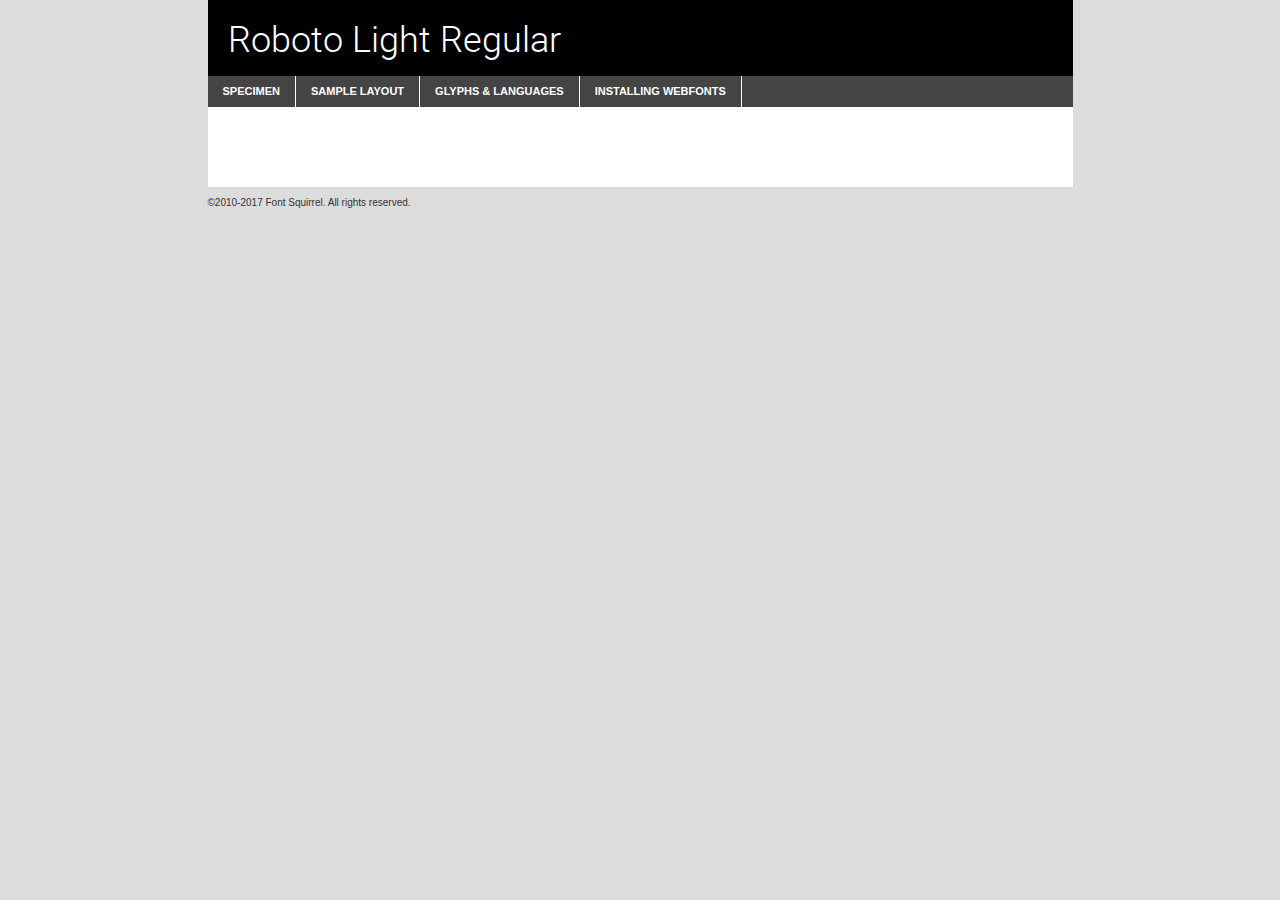
<file: assets/font/Roboto/roboto-light-demo.html>
<!DOCTYPE html PUBLIC "-//W3C//DTD XHTML 1.0 Transitional//EN"
        "http://www.w3.org/TR/xhtml1/DTD/xhtml1-transitional.dtd">

<html xmlns="http://www.w3.org/1999/xhtml" xml:lang="en" lang="en">
<head>
    <meta http-equiv="Content-Type" content="text/html; charset=utf-8"/>
    <script src="http://ajax.googleapis.com/ajax/libs/jquery/1.7.2/jquery.min.js" type="text/javascript" charset="utf-8"></script>
    <script type="text/javascript">
		(function($) {
			$.fn.easyTabs = function(option) {
				var param = jQuery.extend({ fadeSpeed: 'fast', defaultContent: 1, activeClass: 'active' }, option);
				$(this).each(function() {
					var thisId = '#' + this.id;
					if ( param.defaultContent == '' )
					{
						param.defaultContent = 1;
					}
					if ( typeof param.defaultContent == 'number' )
					{
						var defaultTab = $(thisId + ' .tabs li:eq(' + (param.defaultContent - 1) + ') a').attr('href').substr(1);
					}
					else
					{
						var defaultTab = param.defaultContent;
					}
					$(thisId + ' .tabs li a').each(function() {
						var tabToHide = $(this).attr('href').substr(1);
						$('#' + tabToHide).addClass('easytabs-tab-content');
					});
					hideAll();
					changeContent(defaultTab);

					function hideAll() {$(thisId + ' .easytabs-tab-content').hide();}

					function changeContent(tabId)
					{
						hideAll();
						$(thisId + ' .tabs li').removeClass(param.activeClass);
						$(thisId + ' .tabs li a[href=#' + tabId + ']').closest('li').addClass(param.activeClass);
						if ( param.fadeSpeed != 'none' )
						{
							$(thisId + ' #' + tabId).fadeIn(param.fadeSpeed);
						}
						else
						{
							$(thisId + ' #' + tabId).show();
						}
					}

					$(thisId + ' .tabs li').click(function() {
						var tabId = $(this).find('a').attr('href').substr(1);
						changeContent(tabId);
						return false;
					});
				});
			}
		})(jQuery);
    </script>
    <link rel="stylesheet" href="specimen_files/specimen_stylesheet.css" type="text/css" charset="utf-8"/>
    <link rel="stylesheet" href="stylesheet.css" type="text/css" charset="utf-8"/>

    <style type="text/css">
        		body {
			font-family: 'robotolight';
        		}

            </style>

    <title>Roboto Light Regular Specimen</title>


    <script type="text/javascript" charset="utf-8">
		$(document).ready(function() {
			$('#container').easyTabs({ defaultContent: 1 });
		});
    </script>
</head>

<body>
<div id="container">
    <div id="header">
		Roboto Light Regular    </div>
    <ul class="tabs">
        <li><a href="#specimen">Specimen</a></li>
        <li><a href="#layout">Sample Layout</a></li>
		        <li><a href="#glyphs">Glyphs &amp; Languages</a></li>
        <li><a href="#installing">Installing Webfonts</a></li>

    </ul>

    <div id="main_content">


        <div id="specimen">

            <div class="section">
                <div class="grid12 firstcol">
                    <div class="huge">AaBb</div>
                </div>
            </div>

            <div class="section">
                <div class="glyph_range">A&#x200B;B&#x200b;C&#x200b;D&#x200b;E&#x200b;F&#x200b;G&#x200b;H&#x200b;I&#x200b;J&#x200b;K&#x200b;L&#x200b;M&#x200b;N&#x200b;O&#x200b;P&#x200b;Q&#x200b;R&#x200b;S&#x200b;T&#x200b;U&#x200b;V&#x200b;W&#x200b;X&#x200b;Y&#x200b;Z&#x200b;a&#x200b;b&#x200b;c&#x200b;d&#x200b;e&#x200b;f&#x200b;g&#x200b;h&#x200b;i&#x200b;j&#x200b;k&#x200b;l&#x200b;m&#x200b;n&#x200b;o&#x200b;p&#x200b;q&#x200b;r&#x200b;s&#x200b;t&#x200b;u&#x200b;v&#x200b;w&#x200b;x&#x200b;y&#x200b;z&#x200b;1&#x200b;2&#x200b;3&#x200b;4&#x200b;5&#x200b;6&#x200b;7&#x200b;8&#x200b;9&#x200b;0&#x200b;&amp;&#x200b;.&#x200b;,&#x200b;?&#x200b;!&#x200b;&#64;&#x200b;(&#x200b;)&#x200b;#&#x200b;$&#x200b;%&#x200b;*&#x200b;+&#x200b;-&#x200b;=&#x200b;:&#x200b;;</div>
            </div>
            <div class="section">
                <div class="grid12 firstcol">
                    <table class="sample_table">
                        <tr>
                            <td>10</td>
                            <td class="size10">abcdefghijklmnopqrstuvwxyzABCDEFGHIJKLMNOPQRSTUVWXYZ0123456789abcdefghijklmnopqrstuvwxyzABCDEFGHIJKLMNOPQRSTUVWXYZ0123456789abcdefghijklmnopqrstuvwxyzABCDEFGHIJKLMNOPQRSTUVWXYZ</td>
                        </tr>
                        <tr>
                            <td>11</td>
                            <td class="size11">abcdefghijklmnopqrstuvwxyzABCDEFGHIJKLMNOPQRSTUVWXYZ0123456789abcdefghijklmnopqrstuvwxyzABCDEFGHIJKLMNOPQRSTUVWXYZ0123456789abcdefghijklmnopqrstuvwxyzABCDEFGHIJKLMNOPQRSTUVWXYZ</td>
                        </tr>
                        <tr>
                            <td>12</td>
                            <td class="size12">abcdefghijklmnopqrstuvwxyzABCDEFGHIJKLMNOPQRSTUVWXYZ0123456789abcdefghijklmnopqrstuvwxyzABCDEFGHIJKLMNOPQRSTUVWXYZ0123456789abcdefghijklmnopqrstuvwxyzABCDEFGHIJKLMNOPQRSTUVWXYZ</td>
                        </tr>
                        <tr>
                            <td>13</td>
                            <td class="size13">abcdefghijklmnopqrstuvwxyzABCDEFGHIJKLMNOPQRSTUVWXYZ0123456789abcdefghijklmnopqrstuvwxyzABCDEFGHIJKLMNOPQRSTUVWXYZ0123456789abcdefghijklmnopqrstuvwxyzABCDEFGHIJKLMNOPQRSTUVWXYZ</td>
                        </tr>
                        <tr>
                            <td>14</td>
                            <td class="size14">abcdefghijklmnopqrstuvwxyzABCDEFGHIJKLMNOPQRSTUVWXYZ0123456789abcdefghijklmnopqrstuvwxyzABCDEFGHIJKLMNOPQRSTUVWXYZ0123456789abcdefghijklmnopqrstuvwxyzABCDEFGHIJKLMNOPQRSTUVWXYZ</td>
                        </tr>
                        <tr>
                            <td>16</td>
                            <td class="size16">abcdefghijklmnopqrstuvwxyzABCDEFGHIJKLMNOPQRSTUVWXYZ0123456789abcdefghijklmnopqrstuvwxyzABCDEFGHIJKLMNOPQRSTUVWXYZ</td>
                        </tr>
                        <tr>
                            <td>18</td>
                            <td class="size18">abcdefghijklmnopqrstuvwxyzABCDEFGHIJKLMNOPQRSTUVWXYZ0123456789abcdefghijklmnopqrstuvwxyzABCDEFGHIJKLMNOPQRSTUVWXYZ</td>
                        </tr>
                        <tr>
                            <td>20</td>
                            <td class="size20">abcdefghijklmnopqrstuvwxyzABCDEFGHIJKLMNOPQRSTUVWXYZ0123456789abcdefghijklmnopqrstuvwxyzABCDEFGHIJKLMNOPQRSTUVWXYZ</td>
                        </tr>
                        <tr>
                            <td>24</td>
                            <td class="size24">abcdefghijklmnopqrstuvwxyzABCDEFGHIJKLMNOPQRSTUVWXYZ0123456789abcdefghijklmnopqrstuvwxyzABCDEFGHIJKLMNOPQRSTUVWXYZ</td>
                        </tr>
                        <tr>
                            <td>30</td>
                            <td class="size30">abcdefghijklmnopqrstuvwxyzABCDEFGHIJKLMNOPQRSTUVWXYZ0123456789abcdefghijklmnopqrstuvwxyzABCDEFGHIJKLMNOPQRSTUVWXYZ</td>
                        </tr>
                        <tr>
                            <td>36</td>
                            <td class="size36">abcdefghijklmnopqrstuvwxyzABCDEFGHIJKLMNOPQRSTUVWXYZ0123456789abcdefghijklmnopqrstuvwxyzABCDEFGHIJKLMNOPQRSTUVWXYZ</td>
                        </tr>
                        <tr>
                            <td>48</td>
                            <td class="size48">abcdefghijklmnopqrstuvwxyzABCDEFGHIJKLMNOPQRSTUVWXYZ0123456789abcdefghijklmnopqrstuvwxyzABCDEFGHIJKLMNOPQRSTUVWXYZ</td>
                        </tr>
                        <tr>
                            <td>60</td>
                            <td class="size60">abcdefghijklmnopqrstuvwxyzABCDEFGHIJKLMNOPQRSTUVWXYZ0123456789abcdefghijklmnopqrstuvwxyzABCDEFGHIJKLMNOPQRSTUVWXYZ</td>
                        </tr>
                        <tr>
                            <td>72</td>
                            <td class="size72">abcdefghijklmnopqrstuvwxyzABCDEFGHIJKLMNOPQRSTUVWXYZ0123456789abcdefghijklmnopqrstuvwxyzABCDEFGHIJKLMNOPQRSTUVWXYZ</td>
                        </tr>
                        <tr>
                            <td>90</td>
                            <td class="size90">abcdefghijklmnopqrstuvwxyzABCDEFGHIJKLMNOPQRSTUVWXYZ0123456789abcdefghijklmnopqrstuvwxyzABCDEFGHIJKLMNOPQRSTUVWXYZ</td>
                        </tr>
                    </table>

                </div>

            </div>


            <div class="section" id="bodycomparison">


                <div id="xheight">
                    <div class="fontbody">&#x25FC;&#x25FC;&#x25FC;&#x25FC;&#x25FC;&#x25FC;&#x25FC;&#x25FC;&#x25FC;&#x25FC;&#x25FC;&#x25FC;&#x25FC;&#x25FC;&#x25FC;&#x25FC;&#x25FC;&#x25FC;&#x25FC;&#x25FC;&#x25FC;&#x25FC;&#x25FC;&#x25FC;&#x25FC;&#x25FC;&#x25FC;&#x25FC;&#x25FC;&#x25FC;&#x25FC;&#x25FC;&#x25FC;&#x25FC;&#x25FC;&#x25FC;&#x25FC;&#x25FC;&#x25FC;&#x25FC;&#x25FC;&#x25FC;&#x25FC;&#x25FC;&#x25FC;&#x25FC;&#x25FC;&#x25FC;&#x25FC;&#x25FC;&#x25FC;&#x25FC;&#x25FC;&#x25FC;&#x25FC;&#x25FC;&#x25FC;&#x25FC;&#x25FC;&#x25FC;&#x25FC;&#x25FC;&#x25FC;&#x25FC;&#x25FC;&#x25FC;&#x25FC;&#x25FC;&#x25FC;&#x25FC;&#x25FC;&#x25FC;&#x25FC;&#x25FC;&#x25FC;&#x25FC;&#x25FC;&#x25FC;&#x25FC;&#x25FC;&#x25FC;&#x25FC;&#x25FC;&#x25FC;&#x25FC;&#x25FC;&#x25FC;&#x25FC;&#x25FC;&#x25FC;&#x25FC;&#x25FC;&#x25FC;&#x25FC;&#x25FC;&#x25FC;&#x25FC;&#x25FC;&#x25FC;body</div>
                    <div class="arialbody">body</div>
                    <div class="verdanabody">body</div>
                    <div class="georgiabody">body</div>
                </div>
                <div class="fontbody" style="z-index:1">
                    body<span>Roboto Light Regular</span>
                </div>
                <div class="arialbody" style="z-index:1">
                    body<span>Arial</span>
                </div>
                <div class="verdanabody" style="z-index:1">
                    body<span>Verdana</span>
                </div>
                <div class="georgiabody" style="z-index:1">
                    body<span>Georgia</span>
                </div>


            </div>


            <div class="section psample psample_row1" id="">

                <div class="grid2 firstcol">
                    <p class="size10"><span>10.</span>Aenean lacinia bibendum nulla sed consectetur. Fusce dapibus, tellus ac cursus commodo, tortor mauris condimentum nibh, ut fermentum massa justo sit amet risus. Nullam id dolor id nibh ultricies vehicula ut id elit. Cum sociis natoque penatibus et magnis dis parturient montes, nascetur ridiculus mus. Nulla vitae elit libero, a pharetra augue.</p>

                </div>
                <div class="grid3">
                    <p class="size11"><span>11.</span>Aenean lacinia bibendum nulla sed consectetur. Fusce dapibus, tellus ac cursus commodo, tortor mauris condimentum nibh, ut fermentum massa justo sit amet risus. Nullam id dolor id nibh ultricies vehicula ut id elit. Cum sociis natoque penatibus et magnis dis parturient montes, nascetur ridiculus mus. Nulla vitae elit libero, a pharetra augue.</p>

                </div>
                <div class="grid3">
                    <p class="size12"><span>12.</span>Aenean lacinia bibendum nulla sed consectetur. Fusce dapibus, tellus ac cursus commodo, tortor mauris condimentum nibh, ut fermentum massa justo sit amet risus. Nullam id dolor id nibh ultricies vehicula ut id elit. Cum sociis natoque penatibus et magnis dis parturient montes, nascetur ridiculus mus. Nulla vitae elit libero, a pharetra augue.</p>

                </div>
                <div class="grid4">
                    <p class="size13"><span>13.</span>Aenean lacinia bibendum nulla sed consectetur. Fusce dapibus, tellus ac cursus commodo, tortor mauris condimentum nibh, ut fermentum massa justo sit amet risus. Nullam id dolor id nibh ultricies vehicula ut id elit. Cum sociis natoque penatibus et magnis dis parturient montes, nascetur ridiculus mus. Nulla vitae elit libero, a pharetra augue.</p>

                </div>
                <div class="white_blend"></div>

            </div>
            <div class="section psample psample_row2" id="">
                <div class="grid3 firstcol">
                    <p class="size14"><span>14.</span>Aenean lacinia bibendum nulla sed consectetur. Fusce dapibus, tellus ac cursus commodo, tortor mauris condimentum nibh, ut fermentum massa justo sit amet risus. Nullam id dolor id nibh ultricies vehicula ut id elit. Cum sociis natoque penatibus et magnis dis parturient montes, nascetur ridiculus mus. Nulla vitae elit libero, a pharetra augue.</p>

                </div>
                <div class="grid4">
                    <p class="size16"><span>16.</span>Aenean lacinia bibendum nulla sed consectetur. Fusce dapibus, tellus ac cursus commodo, tortor mauris condimentum nibh, ut fermentum massa justo sit amet risus. Nullam id dolor id nibh ultricies vehicula ut id elit. Cum sociis natoque penatibus et magnis dis parturient montes, nascetur ridiculus mus. Nulla vitae elit libero, a pharetra augue.</p>

                </div>
                <div class="grid5">
                    <p class="size18"><span>18.</span>Aenean lacinia bibendum nulla sed consectetur. Fusce dapibus, tellus ac cursus commodo, tortor mauris condimentum nibh, ut fermentum massa justo sit amet risus. Nullam id dolor id nibh ultricies vehicula ut id elit. Cum sociis natoque penatibus et magnis dis parturient montes, nascetur ridiculus mus. Nulla vitae elit libero, a pharetra augue.</p>

                </div>

                <div class="white_blend"></div>

            </div>

            <div class="section psample psample_row3" id="">
                <div class="grid5 firstcol">
                    <p class="size20"><span>20.</span>Aenean lacinia bibendum nulla sed consectetur. Fusce dapibus, tellus ac cursus commodo, tortor mauris condimentum nibh, ut fermentum massa justo sit amet risus. Nullam id dolor id nibh ultricies vehicula ut id elit. Cum sociis natoque penatibus et magnis dis parturient montes, nascetur ridiculus mus. Nulla vitae elit libero, a pharetra augue.</p>
                </div>
                <div class="grid7">
                    <p class="size24"><span>24.</span>Aenean lacinia bibendum nulla sed consectetur. Fusce dapibus, tellus ac cursus commodo, tortor mauris condimentum nibh, ut fermentum massa justo sit amet risus. Nullam id dolor id nibh ultricies vehicula ut id elit. Cum sociis natoque penatibus et magnis dis parturient montes, nascetur ridiculus mus. Nulla vitae elit libero, a pharetra augue.</p>
                </div>

                <div class="white_blend"></div>

            </div>

            <div class="section psample psample_row4" id="">
                <div class="grid12 firstcol">
                    <p class="size30"><span>30.</span>Aenean lacinia bibendum nulla sed consectetur. Fusce dapibus, tellus ac cursus commodo, tortor mauris condimentum nibh, ut fermentum massa justo sit amet risus. Nullam id dolor id nibh ultricies vehicula ut id elit. Cum sociis natoque penatibus et magnis dis parturient montes, nascetur ridiculus mus. Nulla vitae elit libero, a pharetra augue.</p>
                </div>
                <div class="white_blend"></div>

            </div>


            <div class="section psample psample_row1 fullreverse">
                <div class="grid2 firstcol">
                    <p class="size10"><span>10.</span>Aenean lacinia bibendum nulla sed consectetur. Fusce dapibus, tellus ac cursus commodo, tortor mauris condimentum nibh, ut fermentum massa justo sit amet risus. Nullam id dolor id nibh ultricies vehicula ut id elit. Cum sociis natoque penatibus et magnis dis parturient montes, nascetur ridiculus mus. Nulla vitae elit libero, a pharetra augue.</p>

                </div>
                <div class="grid3">
                    <p class="size11"><span>11.</span>Aenean lacinia bibendum nulla sed consectetur. Fusce dapibus, tellus ac cursus commodo, tortor mauris condimentum nibh, ut fermentum massa justo sit amet risus. Nullam id dolor id nibh ultricies vehicula ut id elit. Cum sociis natoque penatibus et magnis dis parturient montes, nascetur ridiculus mus. Nulla vitae elit libero, a pharetra augue.</p>

                </div>
                <div class="grid3">
                    <p class="size12"><span>12.</span>Aenean lacinia bibendum nulla sed consectetur. Fusce dapibus, tellus ac cursus commodo, tortor mauris condimentum nibh, ut fermentum massa justo sit amet risus. Nullam id dolor id nibh ultricies vehicula ut id elit. Cum sociis natoque penatibus et magnis dis parturient montes, nascetur ridiculus mus. Nulla vitae elit libero, a pharetra augue.</p>

                </div>
                <div class="grid4">
                    <p class="size13"><span>13.</span>Aenean lacinia bibendum nulla sed consectetur. Fusce dapibus, tellus ac cursus commodo, tortor mauris condimentum nibh, ut fermentum massa justo sit amet risus. Nullam id dolor id nibh ultricies vehicula ut id elit. Cum sociis natoque penatibus et magnis dis parturient montes, nascetur ridiculus mus. Nulla vitae elit libero, a pharetra augue.</p>

                </div>
                <div class="black_blend"></div>

            </div>

            <div class="section psample psample_row2 fullreverse">
                <div class="grid3 firstcol">
                    <p class="size14"><span>14.</span>Aenean lacinia bibendum nulla sed consectetur. Fusce dapibus, tellus ac cursus commodo, tortor mauris condimentum nibh, ut fermentum massa justo sit amet risus. Nullam id dolor id nibh ultricies vehicula ut id elit. Cum sociis natoque penatibus et magnis dis parturient montes, nascetur ridiculus mus. Nulla vitae elit libero, a pharetra augue.</p>

                </div>
                <div class="grid4">
                    <p class="size16"><span>16.</span>Aenean lacinia bibendum nulla sed consectetur. Fusce dapibus, tellus ac cursus commodo, tortor mauris condimentum nibh, ut fermentum massa justo sit amet risus. Nullam id dolor id nibh ultricies vehicula ut id elit. Cum sociis natoque penatibus et magnis dis parturient montes, nascetur ridiculus mus. Nulla vitae elit libero, a pharetra augue.</p>

                </div>
                <div class="grid5">
                    <p class="size18"><span>18.</span>Aenean lacinia bibendum nulla sed consectetur. Fusce dapibus, tellus ac cursus commodo, tortor mauris condimentum nibh, ut fermentum massa justo sit amet risus. Nullam id dolor id nibh ultricies vehicula ut id elit. Cum sociis natoque penatibus et magnis dis parturient montes, nascetur ridiculus mus. Nulla vitae elit libero, a pharetra augue.</p>

                </div>
                <div class="black_blend"></div>

            </div>

            <div class="section psample fullreverse psample_row3" id="">
                <div class="grid5 firstcol">
                    <p class="size20"><span>20.</span>Aenean lacinia bibendum nulla sed consectetur. Fusce dapibus, tellus ac cursus commodo, tortor mauris condimentum nibh, ut fermentum massa justo sit amet risus. Nullam id dolor id nibh ultricies vehicula ut id elit. Cum sociis natoque penatibus et magnis dis parturient montes, nascetur ridiculus mus. Nulla vitae elit libero, a pharetra augue.</p>
                </div>
                <div class="grid7">
                    <p class="size24"><span>24.</span>Aenean lacinia bibendum nulla sed consectetur. Fusce dapibus, tellus ac cursus commodo, tortor mauris condimentum nibh, ut fermentum massa justo sit amet risus. Nullam id dolor id nibh ultricies vehicula ut id elit. Cum sociis natoque penatibus et magnis dis parturient montes, nascetur ridiculus mus. Nulla vitae elit libero, a pharetra augue.</p>
                </div>

                <div class="black_blend"></div>

            </div>

            <div class="section psample fullreverse psample_row4" id="" style="border-bottom: 20px #000 solid;">
                <div class="grid12 firstcol">
                    <p class="size30"><span>30.</span>Aenean lacinia bibendum nulla sed consectetur. Fusce dapibus, tellus ac cursus commodo, tortor mauris condimentum nibh, ut fermentum massa justo sit amet risus. Nullam id dolor id nibh ultricies vehicula ut id elit. Cum sociis natoque penatibus et magnis dis parturient montes, nascetur ridiculus mus. Nulla vitae elit libero, a pharetra augue.</p>
                </div>
                <div class="black_blend"></div>

            </div>


        </div>

        <div id="layout">

            <div class="section">

                <div class="grid12 firstcol">
                    <h1>Lorem Ipsum Dolor</h1>
                    <h2>Etiam porta sem malesuada magna mollis euismod</h2>

                    <p class="byline">By <a href="#link">Aenean Lacinia</a></p>
                </div>
            </div>
            <div class="section">
                <div class="grid8 firstcol">
                    <p class="large">Donec sed odio dui. Morbi leo risus, porta ac consectetur ac, vestibulum at eros. Fusce dapibus, tellus ac cursus commodo, tortor mauris condimentum nibh, ut fermentum massa justo sit amet risus. </p>


                    <h3>Pellentesque ornare sem</h3>

                    <p>Maecenas sed diam eget risus varius blandit sit amet non magna. Maecenas faucibus mollis interdum. Donec ullamcorper nulla non metus auctor fringilla. Nullam id dolor id nibh ultricies vehicula ut id elit. Nullam id dolor id nibh ultricies vehicula ut id elit. </p>

                    <p>Aenean eu leo quam. Pellentesque ornare sem lacinia quam venenatis vestibulum. Lorem ipsum dolor sit amet, consectetur adipiscing elit. Cum sociis natoque penatibus et magnis dis parturient montes, nascetur ridiculus mus. </p>

                    <p>Nulla vitae elit libero, a pharetra augue. Praesent commodo cursus magna, vel scelerisque nisl consectetur et. Aenean lacinia bibendum nulla sed consectetur. </p>

                    <p>Nullam quis risus eget urna mollis ornare vel eu leo. Nullam quis risus eget urna mollis ornare vel eu leo. Maecenas sed diam eget risus varius blandit sit amet non magna. Donec ullamcorper nulla non metus auctor fringilla. </p>

                    <h3>Cras mattis consectetur</h3>

                    <p>Aenean eu leo quam. Pellentesque ornare sem lacinia quam venenatis vestibulum. Aenean lacinia bibendum nulla sed consectetur. Integer posuere erat a ante venenatis dapibus posuere velit aliquet. Cras mattis consectetur purus sit amet fermentum. </p>

                    <p>Nullam id dolor id nibh ultricies vehicula ut id elit. Nullam quis risus eget urna mollis ornare vel eu leo. Cras mattis consectetur purus sit amet fermentum.</p>
                </div>

                <div class="grid4 sidebar">

                    <div class="box reverse">
                        <p class="last">Nullam quis risus eget urna mollis ornare vel eu leo. Donec ullamcorper nulla non metus auctor fringilla. Cras mattis consectetur purus sit amet fermentum. Sed posuere consectetur est at lobortis. Lorem ipsum dolor sit amet, consectetur adipiscing elit. </p>
                    </div>

                    <p class="caption">Maecenas sed diam eget risus varius.</p>

                    <p>Vestibulum id ligula porta felis euismod semper. Integer posuere erat a ante venenatis dapibus posuere velit aliquet. Vestibulum id ligula porta felis euismod semper. Sed posuere consectetur est at lobortis. Maecenas sed diam eget risus varius blandit sit amet non magna. Fusce dapibus, tellus ac cursus commodo, tortor mauris condimentum nibh, ut fermentum massa justo sit amet risus. </p>


                    <p>Duis mollis, est non commodo luctus, nisi erat porttitor ligula, eget lacinia odio sem nec elit. Aenean lacinia bibendum nulla sed consectetur. Vivamus sagittis lacus vel augue laoreet rutrum faucibus dolor auctor. Aenean lacinia bibendum nulla sed consectetur. Nullam quis risus eget urna mollis ornare vel eu leo. </p>

                    <p>Praesent commodo cursus magna, vel scelerisque nisl consectetur et. Donec ullamcorper nulla non metus auctor fringilla. Maecenas faucibus mollis interdum. Fusce dapibus, tellus ac cursus commodo, tortor mauris condimentum nibh, ut fermentum massa justo sit amet risus. </p>

                </div>
            </div>

        </div>


		

        <div id="glyphs">
            <div class="section">
                <div class="grid12 firstcol">

                    <h1>Language Support</h1>
                    <p>The subset of Roboto Light Regular in this kit supports the following languages:<br/>

						Albanian, Basque, Breton, Chamorro, Danish, Dutch, English, Faroese, Finnish, French, Frisian, Galician, German, Icelandic, Italian, Malagasy, Norwegian, Portuguese, Spanish, Alsatian, Aragonese, Arapaho, Arrernte, Asturian, Aymara, Bislama, Cebuano, Corsican, Fijian, French_creole, Genoese, Gilbertese, Greenlandic, Haitian_creole, Hiligaynon, Hmong, Hopi, Ibanag, Iloko_ilokano, Indonesian, Interglossa_glosa, Interlingua, Irish_gaelic, Jerriais, Lojban, Lombard, Luxembourgeois, Manx, Mohawk, Norfolk_pitcairnese, Occitan, Oromo, Pangasinan, Papiamento, Piedmontese, Potawatomi, Rhaeto-romance, Romansh, Rotokas, Sami_lule, Samoan, Sardinian, Scots_gaelic, Seychelles_creole, Shona, Sicilian, Somali, Southern_ndebele, Swahili, Swati_swazi, Tagalog_filipino_pilipino, Tetum, Tok_pisin, Uyghur_latinized, Volapuk, Walloon, Warlpiri, Xhosa, Yapese, Zulu, Latinbasic, Ubasic, Demo                    </p>
                    <h1>Glyph Chart</h1>
                    <p>The subset of Roboto Light Regular in this kit includes all the glyphs listed below. Unicode entities are included above each glyph to help you insert individual characters into your layout.</p>
                    <div id="glyph_chart">

																																	                                <div><p>&amp;#2;</p>&#2;</div>
																				                                <div><p>&amp;#13;</p>&#13;</div>
																				                                <div><p>&amp;#32;</p>&#32;</div>
																				                                <div><p>&amp;#33;</p>&#33;</div>
																				                                <div><p>&amp;#34;</p>&#34;</div>
																				                                <div><p>&amp;#35;</p>&#35;</div>
																				                                <div><p>&amp;#36;</p>&#36;</div>
																				                                <div><p>&amp;#37;</p>&#37;</div>
																				                                <div><p>&amp;#38;</p>&#38;</div>
																				                                <div><p>&amp;#39;</p>&#39;</div>
																				                                <div><p>&amp;#40;</p>&#40;</div>
																				                                <div><p>&amp;#41;</p>&#41;</div>
																				                                <div><p>&amp;#42;</p>&#42;</div>
																				                                <div><p>&amp;#43;</p>&#43;</div>
																				                                <div><p>&amp;#44;</p>&#44;</div>
																				                                <div><p>&amp;#45;</p>&#45;</div>
																				                                <div><p>&amp;#46;</p>&#46;</div>
																				                                <div><p>&amp;#47;</p>&#47;</div>
																				                                <div><p>&amp;#48;</p>&#48;</div>
																				                                <div><p>&amp;#49;</p>&#49;</div>
																				                                <div><p>&amp;#50;</p>&#50;</div>
																				                                <div><p>&amp;#51;</p>&#51;</div>
																				                                <div><p>&amp;#52;</p>&#52;</div>
																				                                <div><p>&amp;#53;</p>&#53;</div>
																				                                <div><p>&amp;#54;</p>&#54;</div>
																				                                <div><p>&amp;#55;</p>&#55;</div>
																				                                <div><p>&amp;#56;</p>&#56;</div>
																				                                <div><p>&amp;#57;</p>&#57;</div>
																				                                <div><p>&amp;#58;</p>&#58;</div>
																				                                <div><p>&amp;#59;</p>&#59;</div>
																				                                <div><p>&amp;#60;</p>&#60;</div>
																				                                <div><p>&amp;#61;</p>&#61;</div>
																				                                <div><p>&amp;#62;</p>&#62;</div>
																				                                <div><p>&amp;#63;</p>&#63;</div>
																				                                <div><p>&amp;#64;</p>&#64;</div>
																				                                <div><p>&amp;#65;</p>&#65;</div>
																				                                <div><p>&amp;#66;</p>&#66;</div>
																				                                <div><p>&amp;#67;</p>&#67;</div>
																				                                <div><p>&amp;#68;</p>&#68;</div>
																				                                <div><p>&amp;#69;</p>&#69;</div>
																				                                <div><p>&amp;#70;</p>&#70;</div>
																				                                <div><p>&amp;#71;</p>&#71;</div>
																				                                <div><p>&amp;#72;</p>&#72;</div>
																				                                <div><p>&amp;#73;</p>&#73;</div>
																				                                <div><p>&amp;#74;</p>&#74;</div>
																				                                <div><p>&amp;#75;</p>&#75;</div>
																				                                <div><p>&amp;#76;</p>&#76;</div>
																				                                <div><p>&amp;#77;</p>&#77;</div>
																				                                <div><p>&amp;#78;</p>&#78;</div>
																				                                <div><p>&amp;#79;</p>&#79;</div>
																				                                <div><p>&amp;#80;</p>&#80;</div>
																				                                <div><p>&amp;#81;</p>&#81;</div>
																				                                <div><p>&amp;#82;</p>&#82;</div>
																				                                <div><p>&amp;#83;</p>&#83;</div>
																				                                <div><p>&amp;#84;</p>&#84;</div>
																				                                <div><p>&amp;#85;</p>&#85;</div>
																				                                <div><p>&amp;#86;</p>&#86;</div>
																				                                <div><p>&amp;#87;</p>&#87;</div>
																				                                <div><p>&amp;#88;</p>&#88;</div>
																				                                <div><p>&amp;#89;</p>&#89;</div>
																				                                <div><p>&amp;#90;</p>&#90;</div>
																				                                <div><p>&amp;#91;</p>&#91;</div>
																				                                <div><p>&amp;#92;</p>&#92;</div>
																				                                <div><p>&amp;#93;</p>&#93;</div>
																				                                <div><p>&amp;#94;</p>&#94;</div>
																				                                <div><p>&amp;#95;</p>&#95;</div>
																				                                <div><p>&amp;#96;</p>&#96;</div>
																				                                <div><p>&amp;#97;</p>&#97;</div>
																				                                <div><p>&amp;#98;</p>&#98;</div>
																				                                <div><p>&amp;#99;</p>&#99;</div>
																				                                <div><p>&amp;#100;</p>&#100;</div>
																				                                <div><p>&amp;#101;</p>&#101;</div>
																				                                <div><p>&amp;#102;</p>&#102;</div>
																				                                <div><p>&amp;#103;</p>&#103;</div>
																				                                <div><p>&amp;#104;</p>&#104;</div>
																				                                <div><p>&amp;#105;</p>&#105;</div>
																				                                <div><p>&amp;#106;</p>&#106;</div>
																				                                <div><p>&amp;#107;</p>&#107;</div>
																				                                <div><p>&amp;#108;</p>&#108;</div>
																				                                <div><p>&amp;#109;</p>&#109;</div>
																				                                <div><p>&amp;#110;</p>&#110;</div>
																				                                <div><p>&amp;#111;</p>&#111;</div>
																				                                <div><p>&amp;#112;</p>&#112;</div>
																				                                <div><p>&amp;#113;</p>&#113;</div>
																				                                <div><p>&amp;#114;</p>&#114;</div>
																				                                <div><p>&amp;#115;</p>&#115;</div>
																				                                <div><p>&amp;#116;</p>&#116;</div>
																				                                <div><p>&amp;#117;</p>&#117;</div>
																				                                <div><p>&amp;#118;</p>&#118;</div>
																				                                <div><p>&amp;#119;</p>&#119;</div>
																				                                <div><p>&amp;#120;</p>&#120;</div>
																				                                <div><p>&amp;#121;</p>&#121;</div>
																				                                <div><p>&amp;#122;</p>&#122;</div>
																				                                <div><p>&amp;#123;</p>&#123;</div>
																				                                <div><p>&amp;#124;</p>&#124;</div>
																				                                <div><p>&amp;#125;</p>&#125;</div>
																				                                <div><p>&amp;#126;</p>&#126;</div>
																				                                <div><p>&amp;#160;</p>&#160;</div>
																				                                <div><p>&amp;#161;</p>&#161;</div>
																				                                <div><p>&amp;#162;</p>&#162;</div>
																				                                <div><p>&amp;#163;</p>&#163;</div>
																				                                <div><p>&amp;#164;</p>&#164;</div>
																				                                <div><p>&amp;#165;</p>&#165;</div>
																				                                <div><p>&amp;#166;</p>&#166;</div>
																				                                <div><p>&amp;#167;</p>&#167;</div>
																				                                <div><p>&amp;#168;</p>&#168;</div>
																				                                <div><p>&amp;#169;</p>&#169;</div>
																				                                <div><p>&amp;#170;</p>&#170;</div>
																				                                <div><p>&amp;#171;</p>&#171;</div>
																				                                <div><p>&amp;#172;</p>&#172;</div>
																				                                <div><p>&amp;#173;</p>&#173;</div>
																				                                <div><p>&amp;#174;</p>&#174;</div>
																				                                <div><p>&amp;#175;</p>&#175;</div>
																				                                <div><p>&amp;#176;</p>&#176;</div>
																				                                <div><p>&amp;#177;</p>&#177;</div>
																				                                <div><p>&amp;#178;</p>&#178;</div>
																				                                <div><p>&amp;#179;</p>&#179;</div>
																				                                <div><p>&amp;#180;</p>&#180;</div>
																				                                <div><p>&amp;#181;</p>&#181;</div>
																				                                <div><p>&amp;#182;</p>&#182;</div>
																				                                <div><p>&amp;#183;</p>&#183;</div>
																				                                <div><p>&amp;#184;</p>&#184;</div>
																				                                <div><p>&amp;#185;</p>&#185;</div>
																				                                <div><p>&amp;#186;</p>&#186;</div>
																				                                <div><p>&amp;#187;</p>&#187;</div>
																				                                <div><p>&amp;#188;</p>&#188;</div>
																				                                <div><p>&amp;#189;</p>&#189;</div>
																				                                <div><p>&amp;#190;</p>&#190;</div>
																				                                <div><p>&amp;#191;</p>&#191;</div>
																				                                <div><p>&amp;#192;</p>&#192;</div>
																				                                <div><p>&amp;#193;</p>&#193;</div>
																				                                <div><p>&amp;#194;</p>&#194;</div>
																				                                <div><p>&amp;#195;</p>&#195;</div>
																				                                <div><p>&amp;#196;</p>&#196;</div>
																				                                <div><p>&amp;#197;</p>&#197;</div>
																				                                <div><p>&amp;#198;</p>&#198;</div>
																				                                <div><p>&amp;#199;</p>&#199;</div>
																				                                <div><p>&amp;#200;</p>&#200;</div>
																				                                <div><p>&amp;#201;</p>&#201;</div>
																				                                <div><p>&amp;#202;</p>&#202;</div>
																				                                <div><p>&amp;#203;</p>&#203;</div>
																				                                <div><p>&amp;#204;</p>&#204;</div>
																				                                <div><p>&amp;#205;</p>&#205;</div>
																				                                <div><p>&amp;#206;</p>&#206;</div>
																				                                <div><p>&amp;#207;</p>&#207;</div>
																				                                <div><p>&amp;#208;</p>&#208;</div>
																				                                <div><p>&amp;#209;</p>&#209;</div>
																				                                <div><p>&amp;#210;</p>&#210;</div>
																				                                <div><p>&amp;#211;</p>&#211;</div>
																				                                <div><p>&amp;#212;</p>&#212;</div>
																				                                <div><p>&amp;#213;</p>&#213;</div>
																				                                <div><p>&amp;#214;</p>&#214;</div>
																				                                <div><p>&amp;#215;</p>&#215;</div>
																				                                <div><p>&amp;#216;</p>&#216;</div>
																				                                <div><p>&amp;#217;</p>&#217;</div>
																				                                <div><p>&amp;#218;</p>&#218;</div>
																				                                <div><p>&amp;#219;</p>&#219;</div>
																				                                <div><p>&amp;#220;</p>&#220;</div>
																				                                <div><p>&amp;#221;</p>&#221;</div>
																				                                <div><p>&amp;#222;</p>&#222;</div>
																				                                <div><p>&amp;#223;</p>&#223;</div>
																				                                <div><p>&amp;#224;</p>&#224;</div>
																				                                <div><p>&amp;#225;</p>&#225;</div>
																				                                <div><p>&amp;#226;</p>&#226;</div>
																				                                <div><p>&amp;#227;</p>&#227;</div>
																				                                <div><p>&amp;#228;</p>&#228;</div>
																				                                <div><p>&amp;#229;</p>&#229;</div>
																				                                <div><p>&amp;#230;</p>&#230;</div>
																				                                <div><p>&amp;#231;</p>&#231;</div>
																				                                <div><p>&amp;#232;</p>&#232;</div>
																				                                <div><p>&amp;#233;</p>&#233;</div>
																				                                <div><p>&amp;#234;</p>&#234;</div>
																				                                <div><p>&amp;#235;</p>&#235;</div>
																				                                <div><p>&amp;#236;</p>&#236;</div>
																				                                <div><p>&amp;#237;</p>&#237;</div>
																				                                <div><p>&amp;#238;</p>&#238;</div>
																				                                <div><p>&amp;#239;</p>&#239;</div>
																				                                <div><p>&amp;#240;</p>&#240;</div>
																				                                <div><p>&amp;#241;</p>&#241;</div>
																				                                <div><p>&amp;#242;</p>&#242;</div>
																				                                <div><p>&amp;#243;</p>&#243;</div>
																				                                <div><p>&amp;#244;</p>&#244;</div>
																				                                <div><p>&amp;#245;</p>&#245;</div>
																				                                <div><p>&amp;#246;</p>&#246;</div>
																				                                <div><p>&amp;#247;</p>&#247;</div>
																				                                <div><p>&amp;#248;</p>&#248;</div>
																				                                <div><p>&amp;#249;</p>&#249;</div>
																				                                <div><p>&amp;#250;</p>&#250;</div>
																				                                <div><p>&amp;#251;</p>&#251;</div>
																				                                <div><p>&amp;#252;</p>&#252;</div>
																				                                <div><p>&amp;#253;</p>&#253;</div>
																				                                <div><p>&amp;#254;</p>&#254;</div>
																				                                <div><p>&amp;#255;</p>&#255;</div>
																				                                <div><p>&amp;#338;</p>&#338;</div>
																				                                <div><p>&amp;#339;</p>&#339;</div>
																				                                <div><p>&amp;#376;</p>&#376;</div>
																				                                <div><p>&amp;#710;</p>&#710;</div>
																				                                <div><p>&amp;#732;</p>&#732;</div>
																				                                <div><p>&amp;#8192;</p>&#8192;</div>
																				                                <div><p>&amp;#8193;</p>&#8193;</div>
																				                                <div><p>&amp;#8194;</p>&#8194;</div>
																				                                <div><p>&amp;#8195;</p>&#8195;</div>
																				                                <div><p>&amp;#8196;</p>&#8196;</div>
																				                                <div><p>&amp;#8197;</p>&#8197;</div>
																				                                <div><p>&amp;#8198;</p>&#8198;</div>
																				                                <div><p>&amp;#8199;</p>&#8199;</div>
																				                                <div><p>&amp;#8200;</p>&#8200;</div>
																				                                <div><p>&amp;#8201;</p>&#8201;</div>
																				                                <div><p>&amp;#8202;</p>&#8202;</div>
																				                                <div><p>&amp;#8208;</p>&#8208;</div>
																				                                <div><p>&amp;#8209;</p>&#8209;</div>
																				                                <div><p>&amp;#8210;</p>&#8210;</div>
																				                                <div><p>&amp;#8211;</p>&#8211;</div>
																				                                <div><p>&amp;#8212;</p>&#8212;</div>
																				                                <div><p>&amp;#8216;</p>&#8216;</div>
																				                                <div><p>&amp;#8217;</p>&#8217;</div>
																				                                <div><p>&amp;#8218;</p>&#8218;</div>
																				                                <div><p>&amp;#8220;</p>&#8220;</div>
																				                                <div><p>&amp;#8221;</p>&#8221;</div>
																				                                <div><p>&amp;#8222;</p>&#8222;</div>
																				                                <div><p>&amp;#8226;</p>&#8226;</div>
																				                                <div><p>&amp;#8230;</p>&#8230;</div>
																				                                <div><p>&amp;#8239;</p>&#8239;</div>
																				                                <div><p>&amp;#8249;</p>&#8249;</div>
																				                                <div><p>&amp;#8250;</p>&#8250;</div>
																				                                <div><p>&amp;#8287;</p>&#8287;</div>
																				                                <div><p>&amp;#8364;</p>&#8364;</div>
																				                                <div><p>&amp;#8482;</p>&#8482;</div>
																				                                <div><p>&amp;#9724;</p>&#9724;</div>
																				                                <div><p>&amp;#64257;</p>&#64257;</div>
																				                                <div><p>&amp;#64258;</p>&#64258;</div>
																				                                <div><p>&amp;#64259;</p>&#64259;</div>
																				                                <div><p>&amp;#64260;</p>&#64260;</div>
																																                    </div>
                </div>


            </div>
        </div>


        <div id="specs">

        </div>

        <div id="installing">
            <div class="section">
                <div class="grid7 firstcol">
                    <h1>Installing Webfonts</h1>

                    <p>Webfonts are supported by all major browser platforms but not all in the same way. There are currently four different font formats that must be included in order to target all browsers. This includes TTF, WOFF, EOT and SVG.</p>

                    <h2>1. Upload your webfonts</h2>
                    <p>You must upload your webfont kit to your website. They should be in or near the same directory as your CSS files.</p>

                    <h2>2. Include the webfont stylesheet</h2>
                    <p>A special CSS @font-face declaration helps the various browsers select the appropriate font it needs without causing you a bunch of headaches. Learn more about this syntax by reading the <a href="https://www.fontspring.com/blog/further-hardening-of-the-bulletproof-syntax">Fontspring blog post</a> about it. The code for it is as follows:</p>


                    <code>
                        @font-face{
                        font-family: 'MyWebFont';
                        src: url('WebFont.eot');
                        src: url('WebFont.eot?#iefix') format('embedded-opentype'),
                        url('WebFont.woff') format('woff'),
                        url('WebFont.ttf') format('truetype'),
                        url('WebFont.svg#webfont') format('svg');
                        }
                    </code>

                    <p>We've already gone ahead and generated the code for you. All you have to do is link to the stylesheet in your HTML, like this:</p>
                    <code>&lt;link rel=&quot;stylesheet&quot; href=&quot;stylesheet.css&quot; type=&quot;text/css&quot; charset=&quot;utf-8&quot; /&gt;</code>

                    <h2>3. Modify your own stylesheet</h2>
                    <p>To take advantage of your new fonts, you must tell your stylesheet to use them. Look at the original @font-face declaration above and find the property called "font-family." The name linked there will be what you use to reference the font. Prepend that webfont name to the font stack in the "font-family" property, inside the selector you want to change. For example:</p>
                    <code>p { font-family: 'WebFont', Arial, sans-serif; }</code>

                    <h2>4. Test</h2>
                    <p>Getting webfonts to work cross-browser <em>can</em> be tricky. Use the information in the sidebar to help you if you find that fonts aren't loading in a particular browser.</p>
                </div>

                <div class="grid5 sidebar">
                    <div class="box">
                        <h2>Troubleshooting<br/>Font-Face Problems</h2>
                        <p>Having trouble getting your webfonts to load in your new website? Here are some tips to sort out what might be the problem.</p>

                        <h3>Fonts not showing in any browser</h3>

                        <p>This sounds like you need to work on the plumbing. You either did not upload the fonts to the correct directory, or you did not link the fonts properly in the CSS. If you've confirmed that all this is correct and you still have a problem, take a look at your .htaccess file and see if requests are getting intercepted.</p>

                        <h3>Fonts not loading in iPhone or iPad</h3>

                        <p>The most common problem here is that you are serving the fonts from an IIS server. IIS refuses to serve files that have unknown MIME types. If that is the case, you must set the MIME type for SVG to "image/svg+xml" in the server settings. Follow these instructions from Microsoft if you need help.</p>

                        <h3>Fonts not loading in Firefox</h3>

                        <p>The primary reason for this failure? You are still using a version Firefox older than 3.5. So upgrade already! If that isn't it, then you are very likely serving fonts from a different domain. Firefox requires that all font assets be served from the same domain. Lastly it is possible that you need to add WOFF to your list of MIME types (if you are serving via IIS.)</p>

                        <h3>Fonts not loading in IE</h3>

                        <p>Are you looking at Internet Explorer on an actual Windows machine or are you cheating by using a service like Adobe BrowserLab? Many of these screenshot services do not render @font-face for IE. Best to test it on a real machine.</p>

                        <h3>Fonts not loading in IE9</h3>

                        <p>IE9, like Firefox, requires that fonts be served from the same domain as the website. Make sure that is the case.</p>
                    </div>
                </div>
            </div>

        </div>

    </div>
    <div id="footer">
        <p>&copy;2010-2017 Font Squirrel. All rights reserved.</p>
    </div>
</div>
</body>
</html>
</file>
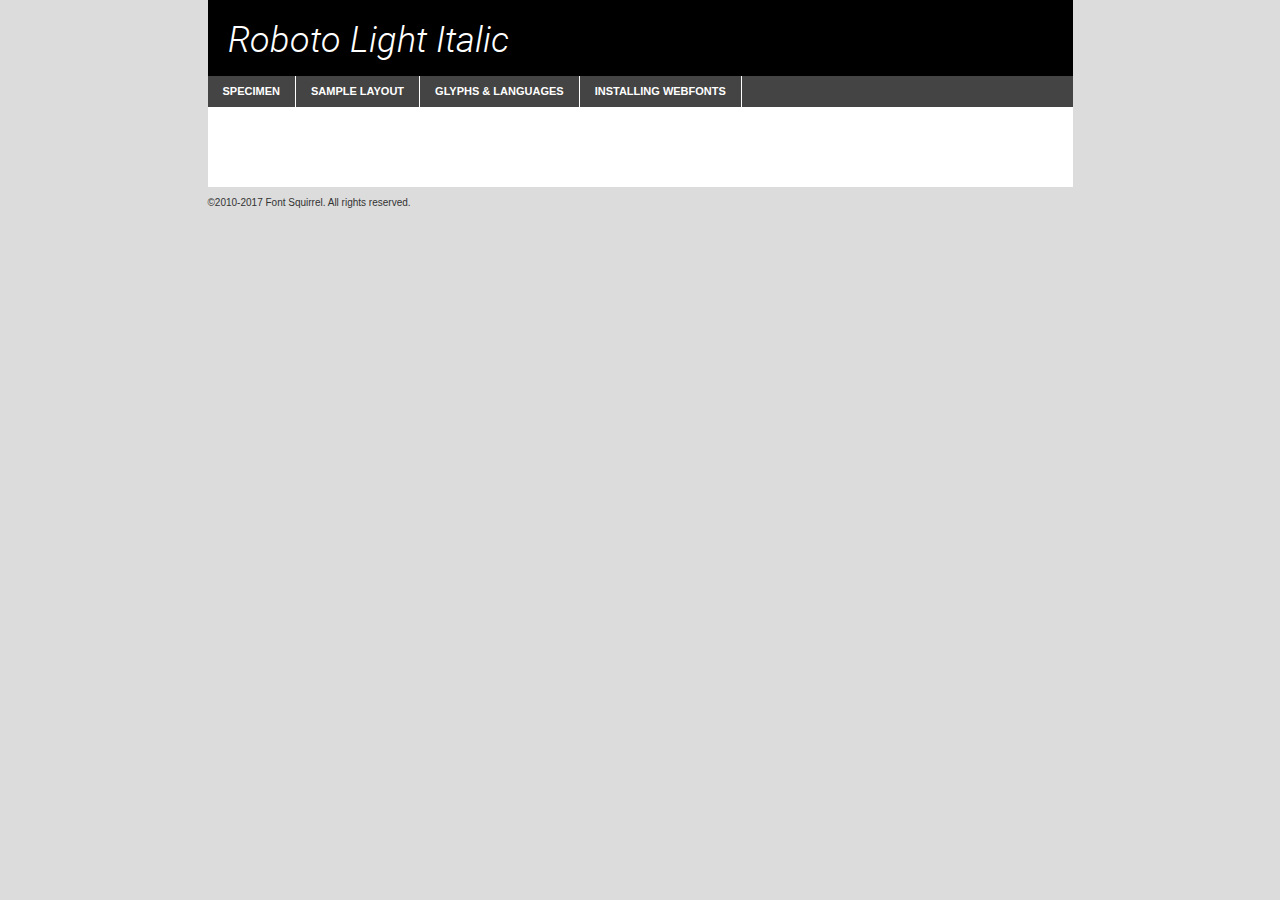
<file: assets/font/Roboto/roboto-lightitalic-demo.html>
<!DOCTYPE html PUBLIC "-//W3C//DTD XHTML 1.0 Transitional//EN"
        "http://www.w3.org/TR/xhtml1/DTD/xhtml1-transitional.dtd">

<html xmlns="http://www.w3.org/1999/xhtml" xml:lang="en" lang="en">
<head>
    <meta http-equiv="Content-Type" content="text/html; charset=utf-8"/>
    <script src="http://ajax.googleapis.com/ajax/libs/jquery/1.7.2/jquery.min.js" type="text/javascript" charset="utf-8"></script>
    <script type="text/javascript">
		(function($) {
			$.fn.easyTabs = function(option) {
				var param = jQuery.extend({ fadeSpeed: 'fast', defaultContent: 1, activeClass: 'active' }, option);
				$(this).each(function() {
					var thisId = '#' + this.id;
					if ( param.defaultContent == '' )
					{
						param.defaultContent = 1;
					}
					if ( typeof param.defaultContent == 'number' )
					{
						var defaultTab = $(thisId + ' .tabs li:eq(' + (param.defaultContent - 1) + ') a').attr('href').substr(1);
					}
					else
					{
						var defaultTab = param.defaultContent;
					}
					$(thisId + ' .tabs li a').each(function() {
						var tabToHide = $(this).attr('href').substr(1);
						$('#' + tabToHide).addClass('easytabs-tab-content');
					});
					hideAll();
					changeContent(defaultTab);

					function hideAll() {$(thisId + ' .easytabs-tab-content').hide();}

					function changeContent(tabId)
					{
						hideAll();
						$(thisId + ' .tabs li').removeClass(param.activeClass);
						$(thisId + ' .tabs li a[href=#' + tabId + ']').closest('li').addClass(param.activeClass);
						if ( param.fadeSpeed != 'none' )
						{
							$(thisId + ' #' + tabId).fadeIn(param.fadeSpeed);
						}
						else
						{
							$(thisId + ' #' + tabId).show();
						}
					}

					$(thisId + ' .tabs li').click(function() {
						var tabId = $(this).find('a').attr('href').substr(1);
						changeContent(tabId);
						return false;
					});
				});
			}
		})(jQuery);
    </script>
    <link rel="stylesheet" href="specimen_files/specimen_stylesheet.css" type="text/css" charset="utf-8"/>
    <link rel="stylesheet" href="stylesheet.css" type="text/css" charset="utf-8"/>

    <style type="text/css">
        		body {
			font-family: 'robotolight_italic';
        		}

            </style>

    <title>Roboto Light Italic Specimen</title>


    <script type="text/javascript" charset="utf-8">
		$(document).ready(function() {
			$('#container').easyTabs({ defaultContent: 1 });
		});
    </script>
</head>

<body>
<div id="container">
    <div id="header">
		Roboto Light Italic    </div>
    <ul class="tabs">
        <li><a href="#specimen">Specimen</a></li>
        <li><a href="#layout">Sample Layout</a></li>
		        <li><a href="#glyphs">Glyphs &amp; Languages</a></li>
        <li><a href="#installing">Installing Webfonts</a></li>

    </ul>

    <div id="main_content">


        <div id="specimen">

            <div class="section">
                <div class="grid12 firstcol">
                    <div class="huge">AaBb</div>
                </div>
            </div>

            <div class="section">
                <div class="glyph_range">A&#x200B;B&#x200b;C&#x200b;D&#x200b;E&#x200b;F&#x200b;G&#x200b;H&#x200b;I&#x200b;J&#x200b;K&#x200b;L&#x200b;M&#x200b;N&#x200b;O&#x200b;P&#x200b;Q&#x200b;R&#x200b;S&#x200b;T&#x200b;U&#x200b;V&#x200b;W&#x200b;X&#x200b;Y&#x200b;Z&#x200b;a&#x200b;b&#x200b;c&#x200b;d&#x200b;e&#x200b;f&#x200b;g&#x200b;h&#x200b;i&#x200b;j&#x200b;k&#x200b;l&#x200b;m&#x200b;n&#x200b;o&#x200b;p&#x200b;q&#x200b;r&#x200b;s&#x200b;t&#x200b;u&#x200b;v&#x200b;w&#x200b;x&#x200b;y&#x200b;z&#x200b;1&#x200b;2&#x200b;3&#x200b;4&#x200b;5&#x200b;6&#x200b;7&#x200b;8&#x200b;9&#x200b;0&#x200b;&amp;&#x200b;.&#x200b;,&#x200b;?&#x200b;!&#x200b;&#64;&#x200b;(&#x200b;)&#x200b;#&#x200b;$&#x200b;%&#x200b;*&#x200b;+&#x200b;-&#x200b;=&#x200b;:&#x200b;;</div>
            </div>
            <div class="section">
                <div class="grid12 firstcol">
                    <table class="sample_table">
                        <tr>
                            <td>10</td>
                            <td class="size10">abcdefghijklmnopqrstuvwxyzABCDEFGHIJKLMNOPQRSTUVWXYZ0123456789abcdefghijklmnopqrstuvwxyzABCDEFGHIJKLMNOPQRSTUVWXYZ0123456789abcdefghijklmnopqrstuvwxyzABCDEFGHIJKLMNOPQRSTUVWXYZ</td>
                        </tr>
                        <tr>
                            <td>11</td>
                            <td class="size11">abcdefghijklmnopqrstuvwxyzABCDEFGHIJKLMNOPQRSTUVWXYZ0123456789abcdefghijklmnopqrstuvwxyzABCDEFGHIJKLMNOPQRSTUVWXYZ0123456789abcdefghijklmnopqrstuvwxyzABCDEFGHIJKLMNOPQRSTUVWXYZ</td>
                        </tr>
                        <tr>
                            <td>12</td>
                            <td class="size12">abcdefghijklmnopqrstuvwxyzABCDEFGHIJKLMNOPQRSTUVWXYZ0123456789abcdefghijklmnopqrstuvwxyzABCDEFGHIJKLMNOPQRSTUVWXYZ0123456789abcdefghijklmnopqrstuvwxyzABCDEFGHIJKLMNOPQRSTUVWXYZ</td>
                        </tr>
                        <tr>
                            <td>13</td>
                            <td class="size13">abcdefghijklmnopqrstuvwxyzABCDEFGHIJKLMNOPQRSTUVWXYZ0123456789abcdefghijklmnopqrstuvwxyzABCDEFGHIJKLMNOPQRSTUVWXYZ0123456789abcdefghijklmnopqrstuvwxyzABCDEFGHIJKLMNOPQRSTUVWXYZ</td>
                        </tr>
                        <tr>
                            <td>14</td>
                            <td class="size14">abcdefghijklmnopqrstuvwxyzABCDEFGHIJKLMNOPQRSTUVWXYZ0123456789abcdefghijklmnopqrstuvwxyzABCDEFGHIJKLMNOPQRSTUVWXYZ0123456789abcdefghijklmnopqrstuvwxyzABCDEFGHIJKLMNOPQRSTUVWXYZ</td>
                        </tr>
                        <tr>
                            <td>16</td>
                            <td class="size16">abcdefghijklmnopqrstuvwxyzABCDEFGHIJKLMNOPQRSTUVWXYZ0123456789abcdefghijklmnopqrstuvwxyzABCDEFGHIJKLMNOPQRSTUVWXYZ</td>
                        </tr>
                        <tr>
                            <td>18</td>
                            <td class="size18">abcdefghijklmnopqrstuvwxyzABCDEFGHIJKLMNOPQRSTUVWXYZ0123456789abcdefghijklmnopqrstuvwxyzABCDEFGHIJKLMNOPQRSTUVWXYZ</td>
                        </tr>
                        <tr>
                            <td>20</td>
                            <td class="size20">abcdefghijklmnopqrstuvwxyzABCDEFGHIJKLMNOPQRSTUVWXYZ0123456789abcdefghijklmnopqrstuvwxyzABCDEFGHIJKLMNOPQRSTUVWXYZ</td>
                        </tr>
                        <tr>
                            <td>24</td>
                            <td class="size24">abcdefghijklmnopqrstuvwxyzABCDEFGHIJKLMNOPQRSTUVWXYZ0123456789abcdefghijklmnopqrstuvwxyzABCDEFGHIJKLMNOPQRSTUVWXYZ</td>
                        </tr>
                        <tr>
                            <td>30</td>
                            <td class="size30">abcdefghijklmnopqrstuvwxyzABCDEFGHIJKLMNOPQRSTUVWXYZ0123456789abcdefghijklmnopqrstuvwxyzABCDEFGHIJKLMNOPQRSTUVWXYZ</td>
                        </tr>
                        <tr>
                            <td>36</td>
                            <td class="size36">abcdefghijklmnopqrstuvwxyzABCDEFGHIJKLMNOPQRSTUVWXYZ0123456789abcdefghijklmnopqrstuvwxyzABCDEFGHIJKLMNOPQRSTUVWXYZ</td>
                        </tr>
                        <tr>
                            <td>48</td>
                            <td class="size48">abcdefghijklmnopqrstuvwxyzABCDEFGHIJKLMNOPQRSTUVWXYZ0123456789abcdefghijklmnopqrstuvwxyzABCDEFGHIJKLMNOPQRSTUVWXYZ</td>
                        </tr>
                        <tr>
                            <td>60</td>
                            <td class="size60">abcdefghijklmnopqrstuvwxyzABCDEFGHIJKLMNOPQRSTUVWXYZ0123456789abcdefghijklmnopqrstuvwxyzABCDEFGHIJKLMNOPQRSTUVWXYZ</td>
                        </tr>
                        <tr>
                            <td>72</td>
                            <td class="size72">abcdefghijklmnopqrstuvwxyzABCDEFGHIJKLMNOPQRSTUVWXYZ0123456789abcdefghijklmnopqrstuvwxyzABCDEFGHIJKLMNOPQRSTUVWXYZ</td>
                        </tr>
                        <tr>
                            <td>90</td>
                            <td class="size90">abcdefghijklmnopqrstuvwxyzABCDEFGHIJKLMNOPQRSTUVWXYZ0123456789abcdefghijklmnopqrstuvwxyzABCDEFGHIJKLMNOPQRSTUVWXYZ</td>
                        </tr>
                    </table>

                </div>

            </div>


            <div class="section" id="bodycomparison">


                <div id="xheight">
                    <div class="fontbody">&#x25FC;&#x25FC;&#x25FC;&#x25FC;&#x25FC;&#x25FC;&#x25FC;&#x25FC;&#x25FC;&#x25FC;&#x25FC;&#x25FC;&#x25FC;&#x25FC;&#x25FC;&#x25FC;&#x25FC;&#x25FC;&#x25FC;&#x25FC;&#x25FC;&#x25FC;&#x25FC;&#x25FC;&#x25FC;&#x25FC;&#x25FC;&#x25FC;&#x25FC;&#x25FC;&#x25FC;&#x25FC;&#x25FC;&#x25FC;&#x25FC;&#x25FC;&#x25FC;&#x25FC;&#x25FC;&#x25FC;&#x25FC;&#x25FC;&#x25FC;&#x25FC;&#x25FC;&#x25FC;&#x25FC;&#x25FC;&#x25FC;&#x25FC;&#x25FC;&#x25FC;&#x25FC;&#x25FC;&#x25FC;&#x25FC;&#x25FC;&#x25FC;&#x25FC;&#x25FC;&#x25FC;&#x25FC;&#x25FC;&#x25FC;&#x25FC;&#x25FC;&#x25FC;&#x25FC;&#x25FC;&#x25FC;&#x25FC;&#x25FC;&#x25FC;&#x25FC;&#x25FC;&#x25FC;&#x25FC;&#x25FC;&#x25FC;&#x25FC;&#x25FC;&#x25FC;&#x25FC;&#x25FC;&#x25FC;&#x25FC;&#x25FC;&#x25FC;&#x25FC;&#x25FC;&#x25FC;&#x25FC;&#x25FC;&#x25FC;&#x25FC;&#x25FC;&#x25FC;&#x25FC;&#x25FC;body</div>
                    <div class="arialbody">body</div>
                    <div class="verdanabody">body</div>
                    <div class="georgiabody">body</div>
                </div>
                <div class="fontbody" style="z-index:1">
                    body<span>Roboto Light Italic</span>
                </div>
                <div class="arialbody" style="z-index:1">
                    body<span>Arial</span>
                </div>
                <div class="verdanabody" style="z-index:1">
                    body<span>Verdana</span>
                </div>
                <div class="georgiabody" style="z-index:1">
                    body<span>Georgia</span>
                </div>


            </div>


            <div class="section psample psample_row1" id="">

                <div class="grid2 firstcol">
                    <p class="size10"><span>10.</span>Aenean lacinia bibendum nulla sed consectetur. Fusce dapibus, tellus ac cursus commodo, tortor mauris condimentum nibh, ut fermentum massa justo sit amet risus. Nullam id dolor id nibh ultricies vehicula ut id elit. Cum sociis natoque penatibus et magnis dis parturient montes, nascetur ridiculus mus. Nulla vitae elit libero, a pharetra augue.</p>

                </div>
                <div class="grid3">
                    <p class="size11"><span>11.</span>Aenean lacinia bibendum nulla sed consectetur. Fusce dapibus, tellus ac cursus commodo, tortor mauris condimentum nibh, ut fermentum massa justo sit amet risus. Nullam id dolor id nibh ultricies vehicula ut id elit. Cum sociis natoque penatibus et magnis dis parturient montes, nascetur ridiculus mus. Nulla vitae elit libero, a pharetra augue.</p>

                </div>
                <div class="grid3">
                    <p class="size12"><span>12.</span>Aenean lacinia bibendum nulla sed consectetur. Fusce dapibus, tellus ac cursus commodo, tortor mauris condimentum nibh, ut fermentum massa justo sit amet risus. Nullam id dolor id nibh ultricies vehicula ut id elit. Cum sociis natoque penatibus et magnis dis parturient montes, nascetur ridiculus mus. Nulla vitae elit libero, a pharetra augue.</p>

                </div>
                <div class="grid4">
                    <p class="size13"><span>13.</span>Aenean lacinia bibendum nulla sed consectetur. Fusce dapibus, tellus ac cursus commodo, tortor mauris condimentum nibh, ut fermentum massa justo sit amet risus. Nullam id dolor id nibh ultricies vehicula ut id elit. Cum sociis natoque penatibus et magnis dis parturient montes, nascetur ridiculus mus. Nulla vitae elit libero, a pharetra augue.</p>

                </div>
                <div class="white_blend"></div>

            </div>
            <div class="section psample psample_row2" id="">
                <div class="grid3 firstcol">
                    <p class="size14"><span>14.</span>Aenean lacinia bibendum nulla sed consectetur. Fusce dapibus, tellus ac cursus commodo, tortor mauris condimentum nibh, ut fermentum massa justo sit amet risus. Nullam id dolor id nibh ultricies vehicula ut id elit. Cum sociis natoque penatibus et magnis dis parturient montes, nascetur ridiculus mus. Nulla vitae elit libero, a pharetra augue.</p>

                </div>
                <div class="grid4">
                    <p class="size16"><span>16.</span>Aenean lacinia bibendum nulla sed consectetur. Fusce dapibus, tellus ac cursus commodo, tortor mauris condimentum nibh, ut fermentum massa justo sit amet risus. Nullam id dolor id nibh ultricies vehicula ut id elit. Cum sociis natoque penatibus et magnis dis parturient montes, nascetur ridiculus mus. Nulla vitae elit libero, a pharetra augue.</p>

                </div>
                <div class="grid5">
                    <p class="size18"><span>18.</span>Aenean lacinia bibendum nulla sed consectetur. Fusce dapibus, tellus ac cursus commodo, tortor mauris condimentum nibh, ut fermentum massa justo sit amet risus. Nullam id dolor id nibh ultricies vehicula ut id elit. Cum sociis natoque penatibus et magnis dis parturient montes, nascetur ridiculus mus. Nulla vitae elit libero, a pharetra augue.</p>

                </div>

                <div class="white_blend"></div>

            </div>

            <div class="section psample psample_row3" id="">
                <div class="grid5 firstcol">
                    <p class="size20"><span>20.</span>Aenean lacinia bibendum nulla sed consectetur. Fusce dapibus, tellus ac cursus commodo, tortor mauris condimentum nibh, ut fermentum massa justo sit amet risus. Nullam id dolor id nibh ultricies vehicula ut id elit. Cum sociis natoque penatibus et magnis dis parturient montes, nascetur ridiculus mus. Nulla vitae elit libero, a pharetra augue.</p>
                </div>
                <div class="grid7">
                    <p class="size24"><span>24.</span>Aenean lacinia bibendum nulla sed consectetur. Fusce dapibus, tellus ac cursus commodo, tortor mauris condimentum nibh, ut fermentum massa justo sit amet risus. Nullam id dolor id nibh ultricies vehicula ut id elit. Cum sociis natoque penatibus et magnis dis parturient montes, nascetur ridiculus mus. Nulla vitae elit libero, a pharetra augue.</p>
                </div>

                <div class="white_blend"></div>

            </div>

            <div class="section psample psample_row4" id="">
                <div class="grid12 firstcol">
                    <p class="size30"><span>30.</span>Aenean lacinia bibendum nulla sed consectetur. Fusce dapibus, tellus ac cursus commodo, tortor mauris condimentum nibh, ut fermentum massa justo sit amet risus. Nullam id dolor id nibh ultricies vehicula ut id elit. Cum sociis natoque penatibus et magnis dis parturient montes, nascetur ridiculus mus. Nulla vitae elit libero, a pharetra augue.</p>
                </div>
                <div class="white_blend"></div>

            </div>


            <div class="section psample psample_row1 fullreverse">
                <div class="grid2 firstcol">
                    <p class="size10"><span>10.</span>Aenean lacinia bibendum nulla sed consectetur. Fusce dapibus, tellus ac cursus commodo, tortor mauris condimentum nibh, ut fermentum massa justo sit amet risus. Nullam id dolor id nibh ultricies vehicula ut id elit. Cum sociis natoque penatibus et magnis dis parturient montes, nascetur ridiculus mus. Nulla vitae elit libero, a pharetra augue.</p>

                </div>
                <div class="grid3">
                    <p class="size11"><span>11.</span>Aenean lacinia bibendum nulla sed consectetur. Fusce dapibus, tellus ac cursus commodo, tortor mauris condimentum nibh, ut fermentum massa justo sit amet risus. Nullam id dolor id nibh ultricies vehicula ut id elit. Cum sociis natoque penatibus et magnis dis parturient montes, nascetur ridiculus mus. Nulla vitae elit libero, a pharetra augue.</p>

                </div>
                <div class="grid3">
                    <p class="size12"><span>12.</span>Aenean lacinia bibendum nulla sed consectetur. Fusce dapibus, tellus ac cursus commodo, tortor mauris condimentum nibh, ut fermentum massa justo sit amet risus. Nullam id dolor id nibh ultricies vehicula ut id elit. Cum sociis natoque penatibus et magnis dis parturient montes, nascetur ridiculus mus. Nulla vitae elit libero, a pharetra augue.</p>

                </div>
                <div class="grid4">
                    <p class="size13"><span>13.</span>Aenean lacinia bibendum nulla sed consectetur. Fusce dapibus, tellus ac cursus commodo, tortor mauris condimentum nibh, ut fermentum massa justo sit amet risus. Nullam id dolor id nibh ultricies vehicula ut id elit. Cum sociis natoque penatibus et magnis dis parturient montes, nascetur ridiculus mus. Nulla vitae elit libero, a pharetra augue.</p>

                </div>
                <div class="black_blend"></div>

            </div>

            <div class="section psample psample_row2 fullreverse">
                <div class="grid3 firstcol">
                    <p class="size14"><span>14.</span>Aenean lacinia bibendum nulla sed consectetur. Fusce dapibus, tellus ac cursus commodo, tortor mauris condimentum nibh, ut fermentum massa justo sit amet risus. Nullam id dolor id nibh ultricies vehicula ut id elit. Cum sociis natoque penatibus et magnis dis parturient montes, nascetur ridiculus mus. Nulla vitae elit libero, a pharetra augue.</p>

                </div>
                <div class="grid4">
                    <p class="size16"><span>16.</span>Aenean lacinia bibendum nulla sed consectetur. Fusce dapibus, tellus ac cursus commodo, tortor mauris condimentum nibh, ut fermentum massa justo sit amet risus. Nullam id dolor id nibh ultricies vehicula ut id elit. Cum sociis natoque penatibus et magnis dis parturient montes, nascetur ridiculus mus. Nulla vitae elit libero, a pharetra augue.</p>

                </div>
                <div class="grid5">
                    <p class="size18"><span>18.</span>Aenean lacinia bibendum nulla sed consectetur. Fusce dapibus, tellus ac cursus commodo, tortor mauris condimentum nibh, ut fermentum massa justo sit amet risus. Nullam id dolor id nibh ultricies vehicula ut id elit. Cum sociis natoque penatibus et magnis dis parturient montes, nascetur ridiculus mus. Nulla vitae elit libero, a pharetra augue.</p>

                </div>
                <div class="black_blend"></div>

            </div>

            <div class="section psample fullreverse psample_row3" id="">
                <div class="grid5 firstcol">
                    <p class="size20"><span>20.</span>Aenean lacinia bibendum nulla sed consectetur. Fusce dapibus, tellus ac cursus commodo, tortor mauris condimentum nibh, ut fermentum massa justo sit amet risus. Nullam id dolor id nibh ultricies vehicula ut id elit. Cum sociis natoque penatibus et magnis dis parturient montes, nascetur ridiculus mus. Nulla vitae elit libero, a pharetra augue.</p>
                </div>
                <div class="grid7">
                    <p class="size24"><span>24.</span>Aenean lacinia bibendum nulla sed consectetur. Fusce dapibus, tellus ac cursus commodo, tortor mauris condimentum nibh, ut fermentum massa justo sit amet risus. Nullam id dolor id nibh ultricies vehicula ut id elit. Cum sociis natoque penatibus et magnis dis parturient montes, nascetur ridiculus mus. Nulla vitae elit libero, a pharetra augue.</p>
                </div>

                <div class="black_blend"></div>

            </div>

            <div class="section psample fullreverse psample_row4" id="" style="border-bottom: 20px #000 solid;">
                <div class="grid12 firstcol">
                    <p class="size30"><span>30.</span>Aenean lacinia bibendum nulla sed consectetur. Fusce dapibus, tellus ac cursus commodo, tortor mauris condimentum nibh, ut fermentum massa justo sit amet risus. Nullam id dolor id nibh ultricies vehicula ut id elit. Cum sociis natoque penatibus et magnis dis parturient montes, nascetur ridiculus mus. Nulla vitae elit libero, a pharetra augue.</p>
                </div>
                <div class="black_blend"></div>

            </div>


        </div>

        <div id="layout">

            <div class="section">

                <div class="grid12 firstcol">
                    <h1>Lorem Ipsum Dolor</h1>
                    <h2>Etiam porta sem malesuada magna mollis euismod</h2>

                    <p class="byline">By <a href="#link">Aenean Lacinia</a></p>
                </div>
            </div>
            <div class="section">
                <div class="grid8 firstcol">
                    <p class="large">Donec sed odio dui. Morbi leo risus, porta ac consectetur ac, vestibulum at eros. Fusce dapibus, tellus ac cursus commodo, tortor mauris condimentum nibh, ut fermentum massa justo sit amet risus. </p>


                    <h3>Pellentesque ornare sem</h3>

                    <p>Maecenas sed diam eget risus varius blandit sit amet non magna. Maecenas faucibus mollis interdum. Donec ullamcorper nulla non metus auctor fringilla. Nullam id dolor id nibh ultricies vehicula ut id elit. Nullam id dolor id nibh ultricies vehicula ut id elit. </p>

                    <p>Aenean eu leo quam. Pellentesque ornare sem lacinia quam venenatis vestibulum. Lorem ipsum dolor sit amet, consectetur adipiscing elit. Cum sociis natoque penatibus et magnis dis parturient montes, nascetur ridiculus mus. </p>

                    <p>Nulla vitae elit libero, a pharetra augue. Praesent commodo cursus magna, vel scelerisque nisl consectetur et. Aenean lacinia bibendum nulla sed consectetur. </p>

                    <p>Nullam quis risus eget urna mollis ornare vel eu leo. Nullam quis risus eget urna mollis ornare vel eu leo. Maecenas sed diam eget risus varius blandit sit amet non magna. Donec ullamcorper nulla non metus auctor fringilla. </p>

                    <h3>Cras mattis consectetur</h3>

                    <p>Aenean eu leo quam. Pellentesque ornare sem lacinia quam venenatis vestibulum. Aenean lacinia bibendum nulla sed consectetur. Integer posuere erat a ante venenatis dapibus posuere velit aliquet. Cras mattis consectetur purus sit amet fermentum. </p>

                    <p>Nullam id dolor id nibh ultricies vehicula ut id elit. Nullam quis risus eget urna mollis ornare vel eu leo. Cras mattis consectetur purus sit amet fermentum.</p>
                </div>

                <div class="grid4 sidebar">

                    <div class="box reverse">
                        <p class="last">Nullam quis risus eget urna mollis ornare vel eu leo. Donec ullamcorper nulla non metus auctor fringilla. Cras mattis consectetur purus sit amet fermentum. Sed posuere consectetur est at lobortis. Lorem ipsum dolor sit amet, consectetur adipiscing elit. </p>
                    </div>

                    <p class="caption">Maecenas sed diam eget risus varius.</p>

                    <p>Vestibulum id ligula porta felis euismod semper. Integer posuere erat a ante venenatis dapibus posuere velit aliquet. Vestibulum id ligula porta felis euismod semper. Sed posuere consectetur est at lobortis. Maecenas sed diam eget risus varius blandit sit amet non magna. Fusce dapibus, tellus ac cursus commodo, tortor mauris condimentum nibh, ut fermentum massa justo sit amet risus. </p>


                    <p>Duis mollis, est non commodo luctus, nisi erat porttitor ligula, eget lacinia odio sem nec elit. Aenean lacinia bibendum nulla sed consectetur. Vivamus sagittis lacus vel augue laoreet rutrum faucibus dolor auctor. Aenean lacinia bibendum nulla sed consectetur. Nullam quis risus eget urna mollis ornare vel eu leo. </p>

                    <p>Praesent commodo cursus magna, vel scelerisque nisl consectetur et. Donec ullamcorper nulla non metus auctor fringilla. Maecenas faucibus mollis interdum. Fusce dapibus, tellus ac cursus commodo, tortor mauris condimentum nibh, ut fermentum massa justo sit amet risus. </p>

                </div>
            </div>

        </div>


		

        <div id="glyphs">
            <div class="section">
                <div class="grid12 firstcol">

                    <h1>Language Support</h1>
                    <p>The subset of Roboto Light Italic in this kit supports the following languages:<br/>

						Albanian, Basque, Breton, Chamorro, Danish, Dutch, English, Faroese, Finnish, French, Frisian, Galician, German, Icelandic, Italian, Malagasy, Norwegian, Portuguese, Spanish, Alsatian, Aragonese, Arapaho, Arrernte, Asturian, Aymara, Bislama, Cebuano, Corsican, Fijian, French_creole, Genoese, Gilbertese, Greenlandic, Haitian_creole, Hiligaynon, Hmong, Hopi, Ibanag, Iloko_ilokano, Indonesian, Interglossa_glosa, Interlingua, Irish_gaelic, Jerriais, Lojban, Lombard, Luxembourgeois, Manx, Mohawk, Norfolk_pitcairnese, Occitan, Oromo, Pangasinan, Papiamento, Piedmontese, Potawatomi, Rhaeto-romance, Romansh, Rotokas, Sami_lule, Samoan, Sardinian, Scots_gaelic, Seychelles_creole, Shona, Sicilian, Somali, Southern_ndebele, Swahili, Swati_swazi, Tagalog_filipino_pilipino, Tetum, Tok_pisin, Uyghur_latinized, Volapuk, Walloon, Warlpiri, Xhosa, Yapese, Zulu, Latinbasic, Ubasic, Demo                    </p>
                    <h1>Glyph Chart</h1>
                    <p>The subset of Roboto Light Italic in this kit includes all the glyphs listed below. Unicode entities are included above each glyph to help you insert individual characters into your layout.</p>
                    <div id="glyph_chart">

																																	                                <div><p>&amp;#2;</p>&#2;</div>
																				                                <div><p>&amp;#13;</p>&#13;</div>
																				                                <div><p>&amp;#32;</p>&#32;</div>
																				                                <div><p>&amp;#33;</p>&#33;</div>
																				                                <div><p>&amp;#34;</p>&#34;</div>
																				                                <div><p>&amp;#35;</p>&#35;</div>
																				                                <div><p>&amp;#36;</p>&#36;</div>
																				                                <div><p>&amp;#37;</p>&#37;</div>
																				                                <div><p>&amp;#38;</p>&#38;</div>
																				                                <div><p>&amp;#39;</p>&#39;</div>
																				                                <div><p>&amp;#40;</p>&#40;</div>
																				                                <div><p>&amp;#41;</p>&#41;</div>
																				                                <div><p>&amp;#42;</p>&#42;</div>
																				                                <div><p>&amp;#43;</p>&#43;</div>
																				                                <div><p>&amp;#44;</p>&#44;</div>
																				                                <div><p>&amp;#45;</p>&#45;</div>
																				                                <div><p>&amp;#46;</p>&#46;</div>
																				                                <div><p>&amp;#47;</p>&#47;</div>
																				                                <div><p>&amp;#48;</p>&#48;</div>
																				                                <div><p>&amp;#49;</p>&#49;</div>
																				                                <div><p>&amp;#50;</p>&#50;</div>
																				                                <div><p>&amp;#51;</p>&#51;</div>
																				                                <div><p>&amp;#52;</p>&#52;</div>
																				                                <div><p>&amp;#53;</p>&#53;</div>
																				                                <div><p>&amp;#54;</p>&#54;</div>
																				                                <div><p>&amp;#55;</p>&#55;</div>
																				                                <div><p>&amp;#56;</p>&#56;</div>
																				                                <div><p>&amp;#57;</p>&#57;</div>
																				                                <div><p>&amp;#58;</p>&#58;</div>
																				                                <div><p>&amp;#59;</p>&#59;</div>
																				                                <div><p>&amp;#60;</p>&#60;</div>
																				                                <div><p>&amp;#61;</p>&#61;</div>
																				                                <div><p>&amp;#62;</p>&#62;</div>
																				                                <div><p>&amp;#63;</p>&#63;</div>
																				                                <div><p>&amp;#64;</p>&#64;</div>
																				                                <div><p>&amp;#65;</p>&#65;</div>
																				                                <div><p>&amp;#66;</p>&#66;</div>
																				                                <div><p>&amp;#67;</p>&#67;</div>
																				                                <div><p>&amp;#68;</p>&#68;</div>
																				                                <div><p>&amp;#69;</p>&#69;</div>
																				                                <div><p>&amp;#70;</p>&#70;</div>
																				                                <div><p>&amp;#71;</p>&#71;</div>
																				                                <div><p>&amp;#72;</p>&#72;</div>
																				                                <div><p>&amp;#73;</p>&#73;</div>
																				                                <div><p>&amp;#74;</p>&#74;</div>
																				                                <div><p>&amp;#75;</p>&#75;</div>
																				                                <div><p>&amp;#76;</p>&#76;</div>
																				                                <div><p>&amp;#77;</p>&#77;</div>
																				                                <div><p>&amp;#78;</p>&#78;</div>
																				                                <div><p>&amp;#79;</p>&#79;</div>
																				                                <div><p>&amp;#80;</p>&#80;</div>
																				                                <div><p>&amp;#81;</p>&#81;</div>
																				                                <div><p>&amp;#82;</p>&#82;</div>
																				                                <div><p>&amp;#83;</p>&#83;</div>
																				                                <div><p>&amp;#84;</p>&#84;</div>
																				                                <div><p>&amp;#85;</p>&#85;</div>
																				                                <div><p>&amp;#86;</p>&#86;</div>
																				                                <div><p>&amp;#87;</p>&#87;</div>
																				                                <div><p>&amp;#88;</p>&#88;</div>
																				                                <div><p>&amp;#89;</p>&#89;</div>
																				                                <div><p>&amp;#90;</p>&#90;</div>
																				                                <div><p>&amp;#91;</p>&#91;</div>
																				                                <div><p>&amp;#92;</p>&#92;</div>
																				                                <div><p>&amp;#93;</p>&#93;</div>
																				                                <div><p>&amp;#94;</p>&#94;</div>
																				                                <div><p>&amp;#95;</p>&#95;</div>
																				                                <div><p>&amp;#96;</p>&#96;</div>
																				                                <div><p>&amp;#97;</p>&#97;</div>
																				                                <div><p>&amp;#98;</p>&#98;</div>
																				                                <div><p>&amp;#99;</p>&#99;</div>
																				                                <div><p>&amp;#100;</p>&#100;</div>
																				                                <div><p>&amp;#101;</p>&#101;</div>
																				                                <div><p>&amp;#102;</p>&#102;</div>
																				                                <div><p>&amp;#103;</p>&#103;</div>
																				                                <div><p>&amp;#104;</p>&#104;</div>
																				                                <div><p>&amp;#105;</p>&#105;</div>
																				                                <div><p>&amp;#106;</p>&#106;</div>
																				                                <div><p>&amp;#107;</p>&#107;</div>
																				                                <div><p>&amp;#108;</p>&#108;</div>
																				                                <div><p>&amp;#109;</p>&#109;</div>
																				                                <div><p>&amp;#110;</p>&#110;</div>
																				                                <div><p>&amp;#111;</p>&#111;</div>
																				                                <div><p>&amp;#112;</p>&#112;</div>
																				                                <div><p>&amp;#113;</p>&#113;</div>
																				                                <div><p>&amp;#114;</p>&#114;</div>
																				                                <div><p>&amp;#115;</p>&#115;</div>
																				                                <div><p>&amp;#116;</p>&#116;</div>
																				                                <div><p>&amp;#117;</p>&#117;</div>
																				                                <div><p>&amp;#118;</p>&#118;</div>
																				                                <div><p>&amp;#119;</p>&#119;</div>
																				                                <div><p>&amp;#120;</p>&#120;</div>
																				                                <div><p>&amp;#121;</p>&#121;</div>
																				                                <div><p>&amp;#122;</p>&#122;</div>
																				                                <div><p>&amp;#123;</p>&#123;</div>
																				                                <div><p>&amp;#124;</p>&#124;</div>
																				                                <div><p>&amp;#125;</p>&#125;</div>
																				                                <div><p>&amp;#126;</p>&#126;</div>
																				                                <div><p>&amp;#160;</p>&#160;</div>
																				                                <div><p>&amp;#161;</p>&#161;</div>
																				                                <div><p>&amp;#162;</p>&#162;</div>
																				                                <div><p>&amp;#163;</p>&#163;</div>
																				                                <div><p>&amp;#164;</p>&#164;</div>
																				                                <div><p>&amp;#165;</p>&#165;</div>
																				                                <div><p>&amp;#166;</p>&#166;</div>
																				                                <div><p>&amp;#167;</p>&#167;</div>
																				                                <div><p>&amp;#168;</p>&#168;</div>
																				                                <div><p>&amp;#169;</p>&#169;</div>
																				                                <div><p>&amp;#170;</p>&#170;</div>
																				                                <div><p>&amp;#171;</p>&#171;</div>
																				                                <div><p>&amp;#172;</p>&#172;</div>
																				                                <div><p>&amp;#173;</p>&#173;</div>
																				                                <div><p>&amp;#174;</p>&#174;</div>
																				                                <div><p>&amp;#175;</p>&#175;</div>
																				                                <div><p>&amp;#176;</p>&#176;</div>
																				                                <div><p>&amp;#177;</p>&#177;</div>
																				                                <div><p>&amp;#178;</p>&#178;</div>
																				                                <div><p>&amp;#179;</p>&#179;</div>
																				                                <div><p>&amp;#180;</p>&#180;</div>
																				                                <div><p>&amp;#181;</p>&#181;</div>
																				                                <div><p>&amp;#182;</p>&#182;</div>
																				                                <div><p>&amp;#183;</p>&#183;</div>
																				                                <div><p>&amp;#184;</p>&#184;</div>
																				                                <div><p>&amp;#185;</p>&#185;</div>
																				                                <div><p>&amp;#186;</p>&#186;</div>
																				                                <div><p>&amp;#187;</p>&#187;</div>
																				                                <div><p>&amp;#188;</p>&#188;</div>
																				                                <div><p>&amp;#189;</p>&#189;</div>
																				                                <div><p>&amp;#190;</p>&#190;</div>
																				                                <div><p>&amp;#191;</p>&#191;</div>
																				                                <div><p>&amp;#192;</p>&#192;</div>
																				                                <div><p>&amp;#193;</p>&#193;</div>
																				                                <div><p>&amp;#194;</p>&#194;</div>
																				                                <div><p>&amp;#195;</p>&#195;</div>
																				                                <div><p>&amp;#196;</p>&#196;</div>
																				                                <div><p>&amp;#197;</p>&#197;</div>
																				                                <div><p>&amp;#198;</p>&#198;</div>
																				                                <div><p>&amp;#199;</p>&#199;</div>
																				                                <div><p>&amp;#200;</p>&#200;</div>
																				                                <div><p>&amp;#201;</p>&#201;</div>
																				                                <div><p>&amp;#202;</p>&#202;</div>
																				                                <div><p>&amp;#203;</p>&#203;</div>
																				                                <div><p>&amp;#204;</p>&#204;</div>
																				                                <div><p>&amp;#205;</p>&#205;</div>
																				                                <div><p>&amp;#206;</p>&#206;</div>
																				                                <div><p>&amp;#207;</p>&#207;</div>
																				                                <div><p>&amp;#208;</p>&#208;</div>
																				                                <div><p>&amp;#209;</p>&#209;</div>
																				                                <div><p>&amp;#210;</p>&#210;</div>
																				                                <div><p>&amp;#211;</p>&#211;</div>
																				                                <div><p>&amp;#212;</p>&#212;</div>
																				                                <div><p>&amp;#213;</p>&#213;</div>
																				                                <div><p>&amp;#214;</p>&#214;</div>
																				                                <div><p>&amp;#215;</p>&#215;</div>
																				                                <div><p>&amp;#216;</p>&#216;</div>
																				                                <div><p>&amp;#217;</p>&#217;</div>
																				                                <div><p>&amp;#218;</p>&#218;</div>
																				                                <div><p>&amp;#219;</p>&#219;</div>
																				                                <div><p>&amp;#220;</p>&#220;</div>
																				                                <div><p>&amp;#221;</p>&#221;</div>
																				                                <div><p>&amp;#222;</p>&#222;</div>
																				                                <div><p>&amp;#223;</p>&#223;</div>
																				                                <div><p>&amp;#224;</p>&#224;</div>
																				                                <div><p>&amp;#225;</p>&#225;</div>
																				                                <div><p>&amp;#226;</p>&#226;</div>
																				                                <div><p>&amp;#227;</p>&#227;</div>
																				                                <div><p>&amp;#228;</p>&#228;</div>
																				                                <div><p>&amp;#229;</p>&#229;</div>
																				                                <div><p>&amp;#230;</p>&#230;</div>
																				                                <div><p>&amp;#231;</p>&#231;</div>
																				                                <div><p>&amp;#232;</p>&#232;</div>
																				                                <div><p>&amp;#233;</p>&#233;</div>
																				                                <div><p>&amp;#234;</p>&#234;</div>
																				                                <div><p>&amp;#235;</p>&#235;</div>
																				                                <div><p>&amp;#236;</p>&#236;</div>
																				                                <div><p>&amp;#237;</p>&#237;</div>
																				                                <div><p>&amp;#238;</p>&#238;</div>
																				                                <div><p>&amp;#239;</p>&#239;</div>
																				                                <div><p>&amp;#240;</p>&#240;</div>
																				                                <div><p>&amp;#241;</p>&#241;</div>
																				                                <div><p>&amp;#242;</p>&#242;</div>
																				                                <div><p>&amp;#243;</p>&#243;</div>
																				                                <div><p>&amp;#244;</p>&#244;</div>
																				                                <div><p>&amp;#245;</p>&#245;</div>
																				                                <div><p>&amp;#246;</p>&#246;</div>
																				                                <div><p>&amp;#247;</p>&#247;</div>
																				                                <div><p>&amp;#248;</p>&#248;</div>
																				                                <div><p>&amp;#249;</p>&#249;</div>
																				                                <div><p>&amp;#250;</p>&#250;</div>
																				                                <div><p>&amp;#251;</p>&#251;</div>
																				                                <div><p>&amp;#252;</p>&#252;</div>
																				                                <div><p>&amp;#253;</p>&#253;</div>
																				                                <div><p>&amp;#254;</p>&#254;</div>
																				                                <div><p>&amp;#255;</p>&#255;</div>
																				                                <div><p>&amp;#338;</p>&#338;</div>
																				                                <div><p>&amp;#339;</p>&#339;</div>
																				                                <div><p>&amp;#376;</p>&#376;</div>
																				                                <div><p>&amp;#710;</p>&#710;</div>
																				                                <div><p>&amp;#732;</p>&#732;</div>
																				                                <div><p>&amp;#8192;</p>&#8192;</div>
																				                                <div><p>&amp;#8193;</p>&#8193;</div>
																				                                <div><p>&amp;#8194;</p>&#8194;</div>
																				                                <div><p>&amp;#8195;</p>&#8195;</div>
																				                                <div><p>&amp;#8196;</p>&#8196;</div>
																				                                <div><p>&amp;#8197;</p>&#8197;</div>
																				                                <div><p>&amp;#8198;</p>&#8198;</div>
																				                                <div><p>&amp;#8199;</p>&#8199;</div>
																				                                <div><p>&amp;#8200;</p>&#8200;</div>
																				                                <div><p>&amp;#8201;</p>&#8201;</div>
																				                                <div><p>&amp;#8202;</p>&#8202;</div>
																				                                <div><p>&amp;#8208;</p>&#8208;</div>
																				                                <div><p>&amp;#8209;</p>&#8209;</div>
																				                                <div><p>&amp;#8210;</p>&#8210;</div>
																				                                <div><p>&amp;#8211;</p>&#8211;</div>
																				                                <div><p>&amp;#8212;</p>&#8212;</div>
																				                                <div><p>&amp;#8216;</p>&#8216;</div>
																				                                <div><p>&amp;#8217;</p>&#8217;</div>
																				                                <div><p>&amp;#8218;</p>&#8218;</div>
																				                                <div><p>&amp;#8220;</p>&#8220;</div>
																				                                <div><p>&amp;#8221;</p>&#8221;</div>
																				                                <div><p>&amp;#8222;</p>&#8222;</div>
																				                                <div><p>&amp;#8226;</p>&#8226;</div>
																				                                <div><p>&amp;#8230;</p>&#8230;</div>
																				                                <div><p>&amp;#8239;</p>&#8239;</div>
																				                                <div><p>&amp;#8249;</p>&#8249;</div>
																				                                <div><p>&amp;#8250;</p>&#8250;</div>
																				                                <div><p>&amp;#8287;</p>&#8287;</div>
																				                                <div><p>&amp;#8364;</p>&#8364;</div>
																				                                <div><p>&amp;#8482;</p>&#8482;</div>
																				                                <div><p>&amp;#9724;</p>&#9724;</div>
																				                                <div><p>&amp;#64257;</p>&#64257;</div>
																				                                <div><p>&amp;#64258;</p>&#64258;</div>
																				                                <div><p>&amp;#64259;</p>&#64259;</div>
																				                                <div><p>&amp;#64260;</p>&#64260;</div>
																																                    </div>
                </div>


            </div>
        </div>


        <div id="specs">

        </div>

        <div id="installing">
            <div class="section">
                <div class="grid7 firstcol">
                    <h1>Installing Webfonts</h1>

                    <p>Webfonts are supported by all major browser platforms but not all in the same way. There are currently four different font formats that must be included in order to target all browsers. This includes TTF, WOFF, EOT and SVG.</p>

                    <h2>1. Upload your webfonts</h2>
                    <p>You must upload your webfont kit to your website. They should be in or near the same directory as your CSS files.</p>

                    <h2>2. Include the webfont stylesheet</h2>
                    <p>A special CSS @font-face declaration helps the various browsers select the appropriate font it needs without causing you a bunch of headaches. Learn more about this syntax by reading the <a href="https://www.fontspring.com/blog/further-hardening-of-the-bulletproof-syntax">Fontspring blog post</a> about it. The code for it is as follows:</p>


                    <code>
                        @font-face{
                        font-family: 'MyWebFont';
                        src: url('WebFont.eot');
                        src: url('WebFont.eot?#iefix') format('embedded-opentype'),
                        url('WebFont.woff') format('woff'),
                        url('WebFont.ttf') format('truetype'),
                        url('WebFont.svg#webfont') format('svg');
                        }
                    </code>

                    <p>We've already gone ahead and generated the code for you. All you have to do is link to the stylesheet in your HTML, like this:</p>
                    <code>&lt;link rel=&quot;stylesheet&quot; href=&quot;stylesheet.css&quot; type=&quot;text/css&quot; charset=&quot;utf-8&quot; /&gt;</code>

                    <h2>3. Modify your own stylesheet</h2>
                    <p>To take advantage of your new fonts, you must tell your stylesheet to use them. Look at the original @font-face declaration above and find the property called "font-family." The name linked there will be what you use to reference the font. Prepend that webfont name to the font stack in the "font-family" property, inside the selector you want to change. For example:</p>
                    <code>p { font-family: 'WebFont', Arial, sans-serif; }</code>

                    <h2>4. Test</h2>
                    <p>Getting webfonts to work cross-browser <em>can</em> be tricky. Use the information in the sidebar to help you if you find that fonts aren't loading in a particular browser.</p>
                </div>

                <div class="grid5 sidebar">
                    <div class="box">
                        <h2>Troubleshooting<br/>Font-Face Problems</h2>
                        <p>Having trouble getting your webfonts to load in your new website? Here are some tips to sort out what might be the problem.</p>

                        <h3>Fonts not showing in any browser</h3>

                        <p>This sounds like you need to work on the plumbing. You either did not upload the fonts to the correct directory, or you did not link the fonts properly in the CSS. If you've confirmed that all this is correct and you still have a problem, take a look at your .htaccess file and see if requests are getting intercepted.</p>

                        <h3>Fonts not loading in iPhone or iPad</h3>

                        <p>The most common problem here is that you are serving the fonts from an IIS server. IIS refuses to serve files that have unknown MIME types. If that is the case, you must set the MIME type for SVG to "image/svg+xml" in the server settings. Follow these instructions from Microsoft if you need help.</p>

                        <h3>Fonts not loading in Firefox</h3>

                        <p>The primary reason for this failure? You are still using a version Firefox older than 3.5. So upgrade already! If that isn't it, then you are very likely serving fonts from a different domain. Firefox requires that all font assets be served from the same domain. Lastly it is possible that you need to add WOFF to your list of MIME types (if you are serving via IIS.)</p>

                        <h3>Fonts not loading in IE</h3>

                        <p>Are you looking at Internet Explorer on an actual Windows machine or are you cheating by using a service like Adobe BrowserLab? Many of these screenshot services do not render @font-face for IE. Best to test it on a real machine.</p>

                        <h3>Fonts not loading in IE9</h3>

                        <p>IE9, like Firefox, requires that fonts be served from the same domain as the website. Make sure that is the case.</p>
                    </div>
                </div>
            </div>

        </div>

    </div>
    <div id="footer">
        <p>&copy;2010-2017 Font Squirrel. All rights reserved.</p>
    </div>
</div>
</body>
</html>
</file>
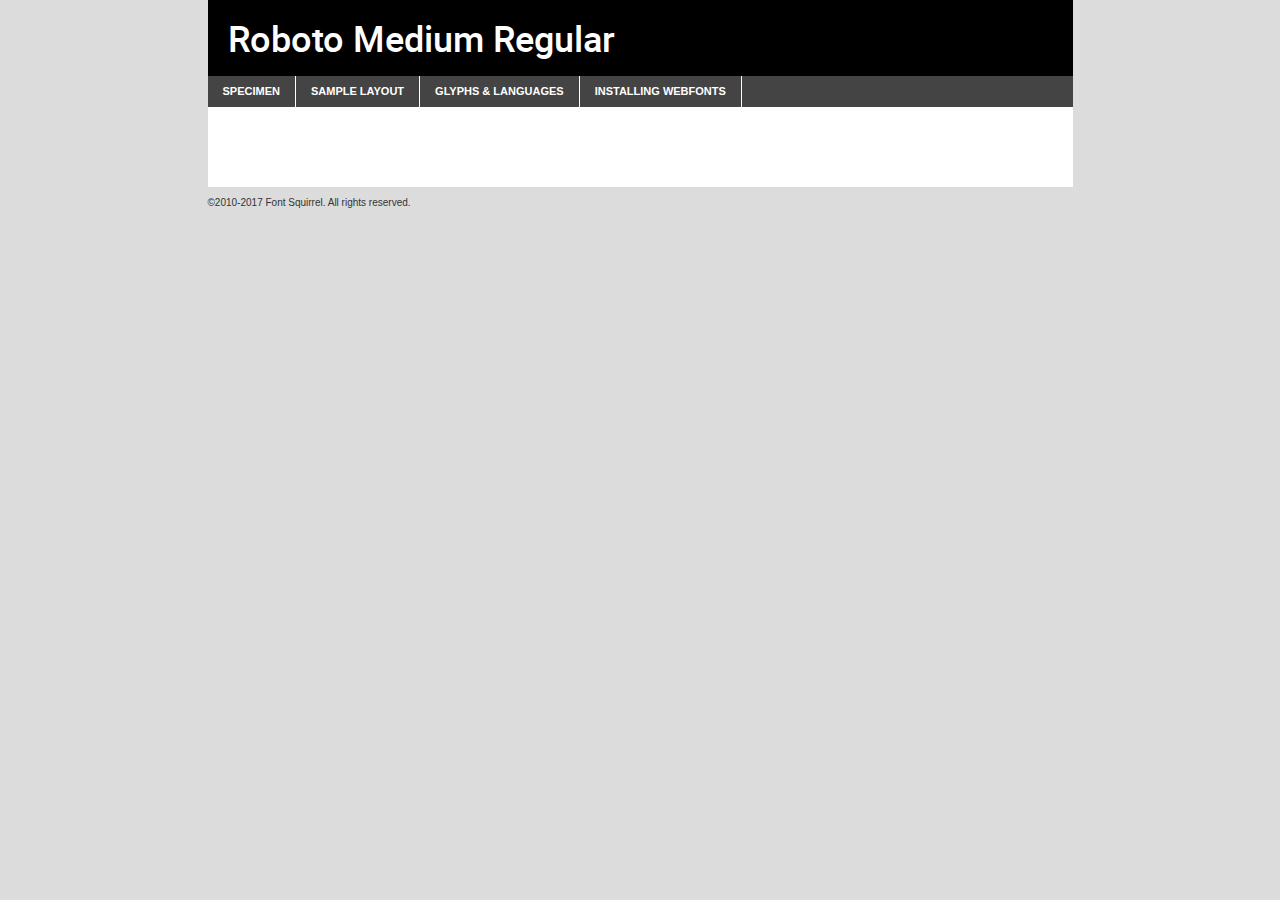
<file: assets/font/Roboto/roboto-medium-demo.html>
<!DOCTYPE html PUBLIC "-//W3C//DTD XHTML 1.0 Transitional//EN"
        "http://www.w3.org/TR/xhtml1/DTD/xhtml1-transitional.dtd">

<html xmlns="http://www.w3.org/1999/xhtml" xml:lang="en" lang="en">
<head>
    <meta http-equiv="Content-Type" content="text/html; charset=utf-8"/>
    <script src="http://ajax.googleapis.com/ajax/libs/jquery/1.7.2/jquery.min.js" type="text/javascript" charset="utf-8"></script>
    <script type="text/javascript">
		(function($) {
			$.fn.easyTabs = function(option) {
				var param = jQuery.extend({ fadeSpeed: 'fast', defaultContent: 1, activeClass: 'active' }, option);
				$(this).each(function() {
					var thisId = '#' + this.id;
					if ( param.defaultContent == '' )
					{
						param.defaultContent = 1;
					}
					if ( typeof param.defaultContent == 'number' )
					{
						var defaultTab = $(thisId + ' .tabs li:eq(' + (param.defaultContent - 1) + ') a').attr('href').substr(1);
					}
					else
					{
						var defaultTab = param.defaultContent;
					}
					$(thisId + ' .tabs li a').each(function() {
						var tabToHide = $(this).attr('href').substr(1);
						$('#' + tabToHide).addClass('easytabs-tab-content');
					});
					hideAll();
					changeContent(defaultTab);

					function hideAll() {$(thisId + ' .easytabs-tab-content').hide();}

					function changeContent(tabId)
					{
						hideAll();
						$(thisId + ' .tabs li').removeClass(param.activeClass);
						$(thisId + ' .tabs li a[href=#' + tabId + ']').closest('li').addClass(param.activeClass);
						if ( param.fadeSpeed != 'none' )
						{
							$(thisId + ' #' + tabId).fadeIn(param.fadeSpeed);
						}
						else
						{
							$(thisId + ' #' + tabId).show();
						}
					}

					$(thisId + ' .tabs li').click(function() {
						var tabId = $(this).find('a').attr('href').substr(1);
						changeContent(tabId);
						return false;
					});
				});
			}
		})(jQuery);
    </script>
    <link rel="stylesheet" href="specimen_files/specimen_stylesheet.css" type="text/css" charset="utf-8"/>
    <link rel="stylesheet" href="stylesheet.css" type="text/css" charset="utf-8"/>

    <style type="text/css">
        		body {
			font-family: 'robotomedium';
        		}

            </style>

    <title>Roboto Medium Regular Specimen</title>


    <script type="text/javascript" charset="utf-8">
		$(document).ready(function() {
			$('#container').easyTabs({ defaultContent: 1 });
		});
    </script>
</head>

<body>
<div id="container">
    <div id="header">
		Roboto Medium Regular    </div>
    <ul class="tabs">
        <li><a href="#specimen">Specimen</a></li>
        <li><a href="#layout">Sample Layout</a></li>
		        <li><a href="#glyphs">Glyphs &amp; Languages</a></li>
        <li><a href="#installing">Installing Webfonts</a></li>

    </ul>

    <div id="main_content">


        <div id="specimen">

            <div class="section">
                <div class="grid12 firstcol">
                    <div class="huge">AaBb</div>
                </div>
            </div>

            <div class="section">
                <div class="glyph_range">A&#x200B;B&#x200b;C&#x200b;D&#x200b;E&#x200b;F&#x200b;G&#x200b;H&#x200b;I&#x200b;J&#x200b;K&#x200b;L&#x200b;M&#x200b;N&#x200b;O&#x200b;P&#x200b;Q&#x200b;R&#x200b;S&#x200b;T&#x200b;U&#x200b;V&#x200b;W&#x200b;X&#x200b;Y&#x200b;Z&#x200b;a&#x200b;b&#x200b;c&#x200b;d&#x200b;e&#x200b;f&#x200b;g&#x200b;h&#x200b;i&#x200b;j&#x200b;k&#x200b;l&#x200b;m&#x200b;n&#x200b;o&#x200b;p&#x200b;q&#x200b;r&#x200b;s&#x200b;t&#x200b;u&#x200b;v&#x200b;w&#x200b;x&#x200b;y&#x200b;z&#x200b;1&#x200b;2&#x200b;3&#x200b;4&#x200b;5&#x200b;6&#x200b;7&#x200b;8&#x200b;9&#x200b;0&#x200b;&amp;&#x200b;.&#x200b;,&#x200b;?&#x200b;!&#x200b;&#64;&#x200b;(&#x200b;)&#x200b;#&#x200b;$&#x200b;%&#x200b;*&#x200b;+&#x200b;-&#x200b;=&#x200b;:&#x200b;;</div>
            </div>
            <div class="section">
                <div class="grid12 firstcol">
                    <table class="sample_table">
                        <tr>
                            <td>10</td>
                            <td class="size10">abcdefghijklmnopqrstuvwxyzABCDEFGHIJKLMNOPQRSTUVWXYZ0123456789abcdefghijklmnopqrstuvwxyzABCDEFGHIJKLMNOPQRSTUVWXYZ0123456789abcdefghijklmnopqrstuvwxyzABCDEFGHIJKLMNOPQRSTUVWXYZ</td>
                        </tr>
                        <tr>
                            <td>11</td>
                            <td class="size11">abcdefghijklmnopqrstuvwxyzABCDEFGHIJKLMNOPQRSTUVWXYZ0123456789abcdefghijklmnopqrstuvwxyzABCDEFGHIJKLMNOPQRSTUVWXYZ0123456789abcdefghijklmnopqrstuvwxyzABCDEFGHIJKLMNOPQRSTUVWXYZ</td>
                        </tr>
                        <tr>
                            <td>12</td>
                            <td class="size12">abcdefghijklmnopqrstuvwxyzABCDEFGHIJKLMNOPQRSTUVWXYZ0123456789abcdefghijklmnopqrstuvwxyzABCDEFGHIJKLMNOPQRSTUVWXYZ0123456789abcdefghijklmnopqrstuvwxyzABCDEFGHIJKLMNOPQRSTUVWXYZ</td>
                        </tr>
                        <tr>
                            <td>13</td>
                            <td class="size13">abcdefghijklmnopqrstuvwxyzABCDEFGHIJKLMNOPQRSTUVWXYZ0123456789abcdefghijklmnopqrstuvwxyzABCDEFGHIJKLMNOPQRSTUVWXYZ0123456789abcdefghijklmnopqrstuvwxyzABCDEFGHIJKLMNOPQRSTUVWXYZ</td>
                        </tr>
                        <tr>
                            <td>14</td>
                            <td class="size14">abcdefghijklmnopqrstuvwxyzABCDEFGHIJKLMNOPQRSTUVWXYZ0123456789abcdefghijklmnopqrstuvwxyzABCDEFGHIJKLMNOPQRSTUVWXYZ0123456789abcdefghijklmnopqrstuvwxyzABCDEFGHIJKLMNOPQRSTUVWXYZ</td>
                        </tr>
                        <tr>
                            <td>16</td>
                            <td class="size16">abcdefghijklmnopqrstuvwxyzABCDEFGHIJKLMNOPQRSTUVWXYZ0123456789abcdefghijklmnopqrstuvwxyzABCDEFGHIJKLMNOPQRSTUVWXYZ</td>
                        </tr>
                        <tr>
                            <td>18</td>
                            <td class="size18">abcdefghijklmnopqrstuvwxyzABCDEFGHIJKLMNOPQRSTUVWXYZ0123456789abcdefghijklmnopqrstuvwxyzABCDEFGHIJKLMNOPQRSTUVWXYZ</td>
                        </tr>
                        <tr>
                            <td>20</td>
                            <td class="size20">abcdefghijklmnopqrstuvwxyzABCDEFGHIJKLMNOPQRSTUVWXYZ0123456789abcdefghijklmnopqrstuvwxyzABCDEFGHIJKLMNOPQRSTUVWXYZ</td>
                        </tr>
                        <tr>
                            <td>24</td>
                            <td class="size24">abcdefghijklmnopqrstuvwxyzABCDEFGHIJKLMNOPQRSTUVWXYZ0123456789abcdefghijklmnopqrstuvwxyzABCDEFGHIJKLMNOPQRSTUVWXYZ</td>
                        </tr>
                        <tr>
                            <td>30</td>
                            <td class="size30">abcdefghijklmnopqrstuvwxyzABCDEFGHIJKLMNOPQRSTUVWXYZ0123456789abcdefghijklmnopqrstuvwxyzABCDEFGHIJKLMNOPQRSTUVWXYZ</td>
                        </tr>
                        <tr>
                            <td>36</td>
                            <td class="size36">abcdefghijklmnopqrstuvwxyzABCDEFGHIJKLMNOPQRSTUVWXYZ0123456789abcdefghijklmnopqrstuvwxyzABCDEFGHIJKLMNOPQRSTUVWXYZ</td>
                        </tr>
                        <tr>
                            <td>48</td>
                            <td class="size48">abcdefghijklmnopqrstuvwxyzABCDEFGHIJKLMNOPQRSTUVWXYZ0123456789abcdefghijklmnopqrstuvwxyzABCDEFGHIJKLMNOPQRSTUVWXYZ</td>
                        </tr>
                        <tr>
                            <td>60</td>
                            <td class="size60">abcdefghijklmnopqrstuvwxyzABCDEFGHIJKLMNOPQRSTUVWXYZ0123456789abcdefghijklmnopqrstuvwxyzABCDEFGHIJKLMNOPQRSTUVWXYZ</td>
                        </tr>
                        <tr>
                            <td>72</td>
                            <td class="size72">abcdefghijklmnopqrstuvwxyzABCDEFGHIJKLMNOPQRSTUVWXYZ0123456789abcdefghijklmnopqrstuvwxyzABCDEFGHIJKLMNOPQRSTUVWXYZ</td>
                        </tr>
                        <tr>
                            <td>90</td>
                            <td class="size90">abcdefghijklmnopqrstuvwxyzABCDEFGHIJKLMNOPQRSTUVWXYZ0123456789abcdefghijklmnopqrstuvwxyzABCDEFGHIJKLMNOPQRSTUVWXYZ</td>
                        </tr>
                    </table>

                </div>

            </div>


            <div class="section" id="bodycomparison">


                <div id="xheight">
                    <div class="fontbody">&#x25FC;&#x25FC;&#x25FC;&#x25FC;&#x25FC;&#x25FC;&#x25FC;&#x25FC;&#x25FC;&#x25FC;&#x25FC;&#x25FC;&#x25FC;&#x25FC;&#x25FC;&#x25FC;&#x25FC;&#x25FC;&#x25FC;&#x25FC;&#x25FC;&#x25FC;&#x25FC;&#x25FC;&#x25FC;&#x25FC;&#x25FC;&#x25FC;&#x25FC;&#x25FC;&#x25FC;&#x25FC;&#x25FC;&#x25FC;&#x25FC;&#x25FC;&#x25FC;&#x25FC;&#x25FC;&#x25FC;&#x25FC;&#x25FC;&#x25FC;&#x25FC;&#x25FC;&#x25FC;&#x25FC;&#x25FC;&#x25FC;&#x25FC;&#x25FC;&#x25FC;&#x25FC;&#x25FC;&#x25FC;&#x25FC;&#x25FC;&#x25FC;&#x25FC;&#x25FC;&#x25FC;&#x25FC;&#x25FC;&#x25FC;&#x25FC;&#x25FC;&#x25FC;&#x25FC;&#x25FC;&#x25FC;&#x25FC;&#x25FC;&#x25FC;&#x25FC;&#x25FC;&#x25FC;&#x25FC;&#x25FC;&#x25FC;&#x25FC;&#x25FC;&#x25FC;&#x25FC;&#x25FC;&#x25FC;&#x25FC;&#x25FC;&#x25FC;&#x25FC;&#x25FC;&#x25FC;&#x25FC;&#x25FC;&#x25FC;&#x25FC;&#x25FC;&#x25FC;&#x25FC;&#x25FC;body</div>
                    <div class="arialbody">body</div>
                    <div class="verdanabody">body</div>
                    <div class="georgiabody">body</div>
                </div>
                <div class="fontbody" style="z-index:1">
                    body<span>Roboto Medium Regular</span>
                </div>
                <div class="arialbody" style="z-index:1">
                    body<span>Arial</span>
                </div>
                <div class="verdanabody" style="z-index:1">
                    body<span>Verdana</span>
                </div>
                <div class="georgiabody" style="z-index:1">
                    body<span>Georgia</span>
                </div>


            </div>


            <div class="section psample psample_row1" id="">

                <div class="grid2 firstcol">
                    <p class="size10"><span>10.</span>Aenean lacinia bibendum nulla sed consectetur. Fusce dapibus, tellus ac cursus commodo, tortor mauris condimentum nibh, ut fermentum massa justo sit amet risus. Nullam id dolor id nibh ultricies vehicula ut id elit. Cum sociis natoque penatibus et magnis dis parturient montes, nascetur ridiculus mus. Nulla vitae elit libero, a pharetra augue.</p>

                </div>
                <div class="grid3">
                    <p class="size11"><span>11.</span>Aenean lacinia bibendum nulla sed consectetur. Fusce dapibus, tellus ac cursus commodo, tortor mauris condimentum nibh, ut fermentum massa justo sit amet risus. Nullam id dolor id nibh ultricies vehicula ut id elit. Cum sociis natoque penatibus et magnis dis parturient montes, nascetur ridiculus mus. Nulla vitae elit libero, a pharetra augue.</p>

                </div>
                <div class="grid3">
                    <p class="size12"><span>12.</span>Aenean lacinia bibendum nulla sed consectetur. Fusce dapibus, tellus ac cursus commodo, tortor mauris condimentum nibh, ut fermentum massa justo sit amet risus. Nullam id dolor id nibh ultricies vehicula ut id elit. Cum sociis natoque penatibus et magnis dis parturient montes, nascetur ridiculus mus. Nulla vitae elit libero, a pharetra augue.</p>

                </div>
                <div class="grid4">
                    <p class="size13"><span>13.</span>Aenean lacinia bibendum nulla sed consectetur. Fusce dapibus, tellus ac cursus commodo, tortor mauris condimentum nibh, ut fermentum massa justo sit amet risus. Nullam id dolor id nibh ultricies vehicula ut id elit. Cum sociis natoque penatibus et magnis dis parturient montes, nascetur ridiculus mus. Nulla vitae elit libero, a pharetra augue.</p>

                </div>
                <div class="white_blend"></div>

            </div>
            <div class="section psample psample_row2" id="">
                <div class="grid3 firstcol">
                    <p class="size14"><span>14.</span>Aenean lacinia bibendum nulla sed consectetur. Fusce dapibus, tellus ac cursus commodo, tortor mauris condimentum nibh, ut fermentum massa justo sit amet risus. Nullam id dolor id nibh ultricies vehicula ut id elit. Cum sociis natoque penatibus et magnis dis parturient montes, nascetur ridiculus mus. Nulla vitae elit libero, a pharetra augue.</p>

                </div>
                <div class="grid4">
                    <p class="size16"><span>16.</span>Aenean lacinia bibendum nulla sed consectetur. Fusce dapibus, tellus ac cursus commodo, tortor mauris condimentum nibh, ut fermentum massa justo sit amet risus. Nullam id dolor id nibh ultricies vehicula ut id elit. Cum sociis natoque penatibus et magnis dis parturient montes, nascetur ridiculus mus. Nulla vitae elit libero, a pharetra augue.</p>

                </div>
                <div class="grid5">
                    <p class="size18"><span>18.</span>Aenean lacinia bibendum nulla sed consectetur. Fusce dapibus, tellus ac cursus commodo, tortor mauris condimentum nibh, ut fermentum massa justo sit amet risus. Nullam id dolor id nibh ultricies vehicula ut id elit. Cum sociis natoque penatibus et magnis dis parturient montes, nascetur ridiculus mus. Nulla vitae elit libero, a pharetra augue.</p>

                </div>

                <div class="white_blend"></div>

            </div>

            <div class="section psample psample_row3" id="">
                <div class="grid5 firstcol">
                    <p class="size20"><span>20.</span>Aenean lacinia bibendum nulla sed consectetur. Fusce dapibus, tellus ac cursus commodo, tortor mauris condimentum nibh, ut fermentum massa justo sit amet risus. Nullam id dolor id nibh ultricies vehicula ut id elit. Cum sociis natoque penatibus et magnis dis parturient montes, nascetur ridiculus mus. Nulla vitae elit libero, a pharetra augue.</p>
                </div>
                <div class="grid7">
                    <p class="size24"><span>24.</span>Aenean lacinia bibendum nulla sed consectetur. Fusce dapibus, tellus ac cursus commodo, tortor mauris condimentum nibh, ut fermentum massa justo sit amet risus. Nullam id dolor id nibh ultricies vehicula ut id elit. Cum sociis natoque penatibus et magnis dis parturient montes, nascetur ridiculus mus. Nulla vitae elit libero, a pharetra augue.</p>
                </div>

                <div class="white_blend"></div>

            </div>

            <div class="section psample psample_row4" id="">
                <div class="grid12 firstcol">
                    <p class="size30"><span>30.</span>Aenean lacinia bibendum nulla sed consectetur. Fusce dapibus, tellus ac cursus commodo, tortor mauris condimentum nibh, ut fermentum massa justo sit amet risus. Nullam id dolor id nibh ultricies vehicula ut id elit. Cum sociis natoque penatibus et magnis dis parturient montes, nascetur ridiculus mus. Nulla vitae elit libero, a pharetra augue.</p>
                </div>
                <div class="white_blend"></div>

            </div>


            <div class="section psample psample_row1 fullreverse">
                <div class="grid2 firstcol">
                    <p class="size10"><span>10.</span>Aenean lacinia bibendum nulla sed consectetur. Fusce dapibus, tellus ac cursus commodo, tortor mauris condimentum nibh, ut fermentum massa justo sit amet risus. Nullam id dolor id nibh ultricies vehicula ut id elit. Cum sociis natoque penatibus et magnis dis parturient montes, nascetur ridiculus mus. Nulla vitae elit libero, a pharetra augue.</p>

                </div>
                <div class="grid3">
                    <p class="size11"><span>11.</span>Aenean lacinia bibendum nulla sed consectetur. Fusce dapibus, tellus ac cursus commodo, tortor mauris condimentum nibh, ut fermentum massa justo sit amet risus. Nullam id dolor id nibh ultricies vehicula ut id elit. Cum sociis natoque penatibus et magnis dis parturient montes, nascetur ridiculus mus. Nulla vitae elit libero, a pharetra augue.</p>

                </div>
                <div class="grid3">
                    <p class="size12"><span>12.</span>Aenean lacinia bibendum nulla sed consectetur. Fusce dapibus, tellus ac cursus commodo, tortor mauris condimentum nibh, ut fermentum massa justo sit amet risus. Nullam id dolor id nibh ultricies vehicula ut id elit. Cum sociis natoque penatibus et magnis dis parturient montes, nascetur ridiculus mus. Nulla vitae elit libero, a pharetra augue.</p>

                </div>
                <div class="grid4">
                    <p class="size13"><span>13.</span>Aenean lacinia bibendum nulla sed consectetur. Fusce dapibus, tellus ac cursus commodo, tortor mauris condimentum nibh, ut fermentum massa justo sit amet risus. Nullam id dolor id nibh ultricies vehicula ut id elit. Cum sociis natoque penatibus et magnis dis parturient montes, nascetur ridiculus mus. Nulla vitae elit libero, a pharetra augue.</p>

                </div>
                <div class="black_blend"></div>

            </div>

            <div class="section psample psample_row2 fullreverse">
                <div class="grid3 firstcol">
                    <p class="size14"><span>14.</span>Aenean lacinia bibendum nulla sed consectetur. Fusce dapibus, tellus ac cursus commodo, tortor mauris condimentum nibh, ut fermentum massa justo sit amet risus. Nullam id dolor id nibh ultricies vehicula ut id elit. Cum sociis natoque penatibus et magnis dis parturient montes, nascetur ridiculus mus. Nulla vitae elit libero, a pharetra augue.</p>

                </div>
                <div class="grid4">
                    <p class="size16"><span>16.</span>Aenean lacinia bibendum nulla sed consectetur. Fusce dapibus, tellus ac cursus commodo, tortor mauris condimentum nibh, ut fermentum massa justo sit amet risus. Nullam id dolor id nibh ultricies vehicula ut id elit. Cum sociis natoque penatibus et magnis dis parturient montes, nascetur ridiculus mus. Nulla vitae elit libero, a pharetra augue.</p>

                </div>
                <div class="grid5">
                    <p class="size18"><span>18.</span>Aenean lacinia bibendum nulla sed consectetur. Fusce dapibus, tellus ac cursus commodo, tortor mauris condimentum nibh, ut fermentum massa justo sit amet risus. Nullam id dolor id nibh ultricies vehicula ut id elit. Cum sociis natoque penatibus et magnis dis parturient montes, nascetur ridiculus mus. Nulla vitae elit libero, a pharetra augue.</p>

                </div>
                <div class="black_blend"></div>

            </div>

            <div class="section psample fullreverse psample_row3" id="">
                <div class="grid5 firstcol">
                    <p class="size20"><span>20.</span>Aenean lacinia bibendum nulla sed consectetur. Fusce dapibus, tellus ac cursus commodo, tortor mauris condimentum nibh, ut fermentum massa justo sit amet risus. Nullam id dolor id nibh ultricies vehicula ut id elit. Cum sociis natoque penatibus et magnis dis parturient montes, nascetur ridiculus mus. Nulla vitae elit libero, a pharetra augue.</p>
                </div>
                <div class="grid7">
                    <p class="size24"><span>24.</span>Aenean lacinia bibendum nulla sed consectetur. Fusce dapibus, tellus ac cursus commodo, tortor mauris condimentum nibh, ut fermentum massa justo sit amet risus. Nullam id dolor id nibh ultricies vehicula ut id elit. Cum sociis natoque penatibus et magnis dis parturient montes, nascetur ridiculus mus. Nulla vitae elit libero, a pharetra augue.</p>
                </div>

                <div class="black_blend"></div>

            </div>

            <div class="section psample fullreverse psample_row4" id="" style="border-bottom: 20px #000 solid;">
                <div class="grid12 firstcol">
                    <p class="size30"><span>30.</span>Aenean lacinia bibendum nulla sed consectetur. Fusce dapibus, tellus ac cursus commodo, tortor mauris condimentum nibh, ut fermentum massa justo sit amet risus. Nullam id dolor id nibh ultricies vehicula ut id elit. Cum sociis natoque penatibus et magnis dis parturient montes, nascetur ridiculus mus. Nulla vitae elit libero, a pharetra augue.</p>
                </div>
                <div class="black_blend"></div>

            </div>


        </div>

        <div id="layout">

            <div class="section">

                <div class="grid12 firstcol">
                    <h1>Lorem Ipsum Dolor</h1>
                    <h2>Etiam porta sem malesuada magna mollis euismod</h2>

                    <p class="byline">By <a href="#link">Aenean Lacinia</a></p>
                </div>
            </div>
            <div class="section">
                <div class="grid8 firstcol">
                    <p class="large">Donec sed odio dui. Morbi leo risus, porta ac consectetur ac, vestibulum at eros. Fusce dapibus, tellus ac cursus commodo, tortor mauris condimentum nibh, ut fermentum massa justo sit amet risus. </p>


                    <h3>Pellentesque ornare sem</h3>

                    <p>Maecenas sed diam eget risus varius blandit sit amet non magna. Maecenas faucibus mollis interdum. Donec ullamcorper nulla non metus auctor fringilla. Nullam id dolor id nibh ultricies vehicula ut id elit. Nullam id dolor id nibh ultricies vehicula ut id elit. </p>

                    <p>Aenean eu leo quam. Pellentesque ornare sem lacinia quam venenatis vestibulum. Lorem ipsum dolor sit amet, consectetur adipiscing elit. Cum sociis natoque penatibus et magnis dis parturient montes, nascetur ridiculus mus. </p>

                    <p>Nulla vitae elit libero, a pharetra augue. Praesent commodo cursus magna, vel scelerisque nisl consectetur et. Aenean lacinia bibendum nulla sed consectetur. </p>

                    <p>Nullam quis risus eget urna mollis ornare vel eu leo. Nullam quis risus eget urna mollis ornare vel eu leo. Maecenas sed diam eget risus varius blandit sit amet non magna. Donec ullamcorper nulla non metus auctor fringilla. </p>

                    <h3>Cras mattis consectetur</h3>

                    <p>Aenean eu leo quam. Pellentesque ornare sem lacinia quam venenatis vestibulum. Aenean lacinia bibendum nulla sed consectetur. Integer posuere erat a ante venenatis dapibus posuere velit aliquet. Cras mattis consectetur purus sit amet fermentum. </p>

                    <p>Nullam id dolor id nibh ultricies vehicula ut id elit. Nullam quis risus eget urna mollis ornare vel eu leo. Cras mattis consectetur purus sit amet fermentum.</p>
                </div>

                <div class="grid4 sidebar">

                    <div class="box reverse">
                        <p class="last">Nullam quis risus eget urna mollis ornare vel eu leo. Donec ullamcorper nulla non metus auctor fringilla. Cras mattis consectetur purus sit amet fermentum. Sed posuere consectetur est at lobortis. Lorem ipsum dolor sit amet, consectetur adipiscing elit. </p>
                    </div>

                    <p class="caption">Maecenas sed diam eget risus varius.</p>

                    <p>Vestibulum id ligula porta felis euismod semper. Integer posuere erat a ante venenatis dapibus posuere velit aliquet. Vestibulum id ligula porta felis euismod semper. Sed posuere consectetur est at lobortis. Maecenas sed diam eget risus varius blandit sit amet non magna. Fusce dapibus, tellus ac cursus commodo, tortor mauris condimentum nibh, ut fermentum massa justo sit amet risus. </p>


                    <p>Duis mollis, est non commodo luctus, nisi erat porttitor ligula, eget lacinia odio sem nec elit. Aenean lacinia bibendum nulla sed consectetur. Vivamus sagittis lacus vel augue laoreet rutrum faucibus dolor auctor. Aenean lacinia bibendum nulla sed consectetur. Nullam quis risus eget urna mollis ornare vel eu leo. </p>

                    <p>Praesent commodo cursus magna, vel scelerisque nisl consectetur et. Donec ullamcorper nulla non metus auctor fringilla. Maecenas faucibus mollis interdum. Fusce dapibus, tellus ac cursus commodo, tortor mauris condimentum nibh, ut fermentum massa justo sit amet risus. </p>

                </div>
            </div>

        </div>


		

        <div id="glyphs">
            <div class="section">
                <div class="grid12 firstcol">

                    <h1>Language Support</h1>
                    <p>The subset of Roboto Medium Regular in this kit supports the following languages:<br/>

						Albanian, Basque, Breton, Chamorro, Danish, Dutch, English, Faroese, Finnish, French, Frisian, Galician, German, Icelandic, Italian, Malagasy, Norwegian, Portuguese, Spanish, Alsatian, Aragonese, Arapaho, Arrernte, Asturian, Aymara, Bislama, Cebuano, Corsican, Fijian, French_creole, Genoese, Gilbertese, Greenlandic, Haitian_creole, Hiligaynon, Hmong, Hopi, Ibanag, Iloko_ilokano, Indonesian, Interglossa_glosa, Interlingua, Irish_gaelic, Jerriais, Lojban, Lombard, Luxembourgeois, Manx, Mohawk, Norfolk_pitcairnese, Occitan, Oromo, Pangasinan, Papiamento, Piedmontese, Potawatomi, Rhaeto-romance, Romansh, Rotokas, Sami_lule, Samoan, Sardinian, Scots_gaelic, Seychelles_creole, Shona, Sicilian, Somali, Southern_ndebele, Swahili, Swati_swazi, Tagalog_filipino_pilipino, Tetum, Tok_pisin, Uyghur_latinized, Volapuk, Walloon, Warlpiri, Xhosa, Yapese, Zulu, Latinbasic, Ubasic, Demo                    </p>
                    <h1>Glyph Chart</h1>
                    <p>The subset of Roboto Medium Regular in this kit includes all the glyphs listed below. Unicode entities are included above each glyph to help you insert individual characters into your layout.</p>
                    <div id="glyph_chart">

																																	                                <div><p>&amp;#2;</p>&#2;</div>
																				                                <div><p>&amp;#13;</p>&#13;</div>
																				                                <div><p>&amp;#32;</p>&#32;</div>
																				                                <div><p>&amp;#33;</p>&#33;</div>
																				                                <div><p>&amp;#34;</p>&#34;</div>
																				                                <div><p>&amp;#35;</p>&#35;</div>
																				                                <div><p>&amp;#36;</p>&#36;</div>
																				                                <div><p>&amp;#37;</p>&#37;</div>
																				                                <div><p>&amp;#38;</p>&#38;</div>
																				                                <div><p>&amp;#39;</p>&#39;</div>
																				                                <div><p>&amp;#40;</p>&#40;</div>
																				                                <div><p>&amp;#41;</p>&#41;</div>
																				                                <div><p>&amp;#42;</p>&#42;</div>
																				                                <div><p>&amp;#43;</p>&#43;</div>
																				                                <div><p>&amp;#44;</p>&#44;</div>
																				                                <div><p>&amp;#45;</p>&#45;</div>
																				                                <div><p>&amp;#46;</p>&#46;</div>
																				                                <div><p>&amp;#47;</p>&#47;</div>
																				                                <div><p>&amp;#48;</p>&#48;</div>
																				                                <div><p>&amp;#49;</p>&#49;</div>
																				                                <div><p>&amp;#50;</p>&#50;</div>
																				                                <div><p>&amp;#51;</p>&#51;</div>
																				                                <div><p>&amp;#52;</p>&#52;</div>
																				                                <div><p>&amp;#53;</p>&#53;</div>
																				                                <div><p>&amp;#54;</p>&#54;</div>
																				                                <div><p>&amp;#55;</p>&#55;</div>
																				                                <div><p>&amp;#56;</p>&#56;</div>
																				                                <div><p>&amp;#57;</p>&#57;</div>
																				                                <div><p>&amp;#58;</p>&#58;</div>
																				                                <div><p>&amp;#59;</p>&#59;</div>
																				                                <div><p>&amp;#60;</p>&#60;</div>
																				                                <div><p>&amp;#61;</p>&#61;</div>
																				                                <div><p>&amp;#62;</p>&#62;</div>
																				                                <div><p>&amp;#63;</p>&#63;</div>
																				                                <div><p>&amp;#64;</p>&#64;</div>
																				                                <div><p>&amp;#65;</p>&#65;</div>
																				                                <div><p>&amp;#66;</p>&#66;</div>
																				                                <div><p>&amp;#67;</p>&#67;</div>
																				                                <div><p>&amp;#68;</p>&#68;</div>
																				                                <div><p>&amp;#69;</p>&#69;</div>
																				                                <div><p>&amp;#70;</p>&#70;</div>
																				                                <div><p>&amp;#71;</p>&#71;</div>
																				                                <div><p>&amp;#72;</p>&#72;</div>
																				                                <div><p>&amp;#73;</p>&#73;</div>
																				                                <div><p>&amp;#74;</p>&#74;</div>
																				                                <div><p>&amp;#75;</p>&#75;</div>
																				                                <div><p>&amp;#76;</p>&#76;</div>
																				                                <div><p>&amp;#77;</p>&#77;</div>
																				                                <div><p>&amp;#78;</p>&#78;</div>
																				                                <div><p>&amp;#79;</p>&#79;</div>
																				                                <div><p>&amp;#80;</p>&#80;</div>
																				                                <div><p>&amp;#81;</p>&#81;</div>
																				                                <div><p>&amp;#82;</p>&#82;</div>
																				                                <div><p>&amp;#83;</p>&#83;</div>
																				                                <div><p>&amp;#84;</p>&#84;</div>
																				                                <div><p>&amp;#85;</p>&#85;</div>
																				                                <div><p>&amp;#86;</p>&#86;</div>
																				                                <div><p>&amp;#87;</p>&#87;</div>
																				                                <div><p>&amp;#88;</p>&#88;</div>
																				                                <div><p>&amp;#89;</p>&#89;</div>
																				                                <div><p>&amp;#90;</p>&#90;</div>
																				                                <div><p>&amp;#91;</p>&#91;</div>
																				                                <div><p>&amp;#92;</p>&#92;</div>
																				                                <div><p>&amp;#93;</p>&#93;</div>
																				                                <div><p>&amp;#94;</p>&#94;</div>
																				                                <div><p>&amp;#95;</p>&#95;</div>
																				                                <div><p>&amp;#96;</p>&#96;</div>
																				                                <div><p>&amp;#97;</p>&#97;</div>
																				                                <div><p>&amp;#98;</p>&#98;</div>
																				                                <div><p>&amp;#99;</p>&#99;</div>
																				                                <div><p>&amp;#100;</p>&#100;</div>
																				                                <div><p>&amp;#101;</p>&#101;</div>
																				                                <div><p>&amp;#102;</p>&#102;</div>
																				                                <div><p>&amp;#103;</p>&#103;</div>
																				                                <div><p>&amp;#104;</p>&#104;</div>
																				                                <div><p>&amp;#105;</p>&#105;</div>
																				                                <div><p>&amp;#106;</p>&#106;</div>
																				                                <div><p>&amp;#107;</p>&#107;</div>
																				                                <div><p>&amp;#108;</p>&#108;</div>
																				                                <div><p>&amp;#109;</p>&#109;</div>
																				                                <div><p>&amp;#110;</p>&#110;</div>
																				                                <div><p>&amp;#111;</p>&#111;</div>
																				                                <div><p>&amp;#112;</p>&#112;</div>
																				                                <div><p>&amp;#113;</p>&#113;</div>
																				                                <div><p>&amp;#114;</p>&#114;</div>
																				                                <div><p>&amp;#115;</p>&#115;</div>
																				                                <div><p>&amp;#116;</p>&#116;</div>
																				                                <div><p>&amp;#117;</p>&#117;</div>
																				                                <div><p>&amp;#118;</p>&#118;</div>
																				                                <div><p>&amp;#119;</p>&#119;</div>
																				                                <div><p>&amp;#120;</p>&#120;</div>
																				                                <div><p>&amp;#121;</p>&#121;</div>
																				                                <div><p>&amp;#122;</p>&#122;</div>
																				                                <div><p>&amp;#123;</p>&#123;</div>
																				                                <div><p>&amp;#124;</p>&#124;</div>
																				                                <div><p>&amp;#125;</p>&#125;</div>
																				                                <div><p>&amp;#126;</p>&#126;</div>
																				                                <div><p>&amp;#160;</p>&#160;</div>
																				                                <div><p>&amp;#161;</p>&#161;</div>
																				                                <div><p>&amp;#162;</p>&#162;</div>
																				                                <div><p>&amp;#163;</p>&#163;</div>
																				                                <div><p>&amp;#164;</p>&#164;</div>
																				                                <div><p>&amp;#165;</p>&#165;</div>
																				                                <div><p>&amp;#166;</p>&#166;</div>
																				                                <div><p>&amp;#167;</p>&#167;</div>
																				                                <div><p>&amp;#168;</p>&#168;</div>
																				                                <div><p>&amp;#169;</p>&#169;</div>
																				                                <div><p>&amp;#170;</p>&#170;</div>
																				                                <div><p>&amp;#171;</p>&#171;</div>
																				                                <div><p>&amp;#172;</p>&#172;</div>
																				                                <div><p>&amp;#173;</p>&#173;</div>
																				                                <div><p>&amp;#174;</p>&#174;</div>
																				                                <div><p>&amp;#175;</p>&#175;</div>
																				                                <div><p>&amp;#176;</p>&#176;</div>
																				                                <div><p>&amp;#177;</p>&#177;</div>
																				                                <div><p>&amp;#178;</p>&#178;</div>
																				                                <div><p>&amp;#179;</p>&#179;</div>
																				                                <div><p>&amp;#180;</p>&#180;</div>
																				                                <div><p>&amp;#181;</p>&#181;</div>
																				                                <div><p>&amp;#182;</p>&#182;</div>
																				                                <div><p>&amp;#183;</p>&#183;</div>
																				                                <div><p>&amp;#184;</p>&#184;</div>
																				                                <div><p>&amp;#185;</p>&#185;</div>
																				                                <div><p>&amp;#186;</p>&#186;</div>
																				                                <div><p>&amp;#187;</p>&#187;</div>
																				                                <div><p>&amp;#188;</p>&#188;</div>
																				                                <div><p>&amp;#189;</p>&#189;</div>
																				                                <div><p>&amp;#190;</p>&#190;</div>
																				                                <div><p>&amp;#191;</p>&#191;</div>
																				                                <div><p>&amp;#192;</p>&#192;</div>
																				                                <div><p>&amp;#193;</p>&#193;</div>
																				                                <div><p>&amp;#194;</p>&#194;</div>
																				                                <div><p>&amp;#195;</p>&#195;</div>
																				                                <div><p>&amp;#196;</p>&#196;</div>
																				                                <div><p>&amp;#197;</p>&#197;</div>
																				                                <div><p>&amp;#198;</p>&#198;</div>
																				                                <div><p>&amp;#199;</p>&#199;</div>
																				                                <div><p>&amp;#200;</p>&#200;</div>
																				                                <div><p>&amp;#201;</p>&#201;</div>
																				                                <div><p>&amp;#202;</p>&#202;</div>
																				                                <div><p>&amp;#203;</p>&#203;</div>
																				                                <div><p>&amp;#204;</p>&#204;</div>
																				                                <div><p>&amp;#205;</p>&#205;</div>
																				                                <div><p>&amp;#206;</p>&#206;</div>
																				                                <div><p>&amp;#207;</p>&#207;</div>
																				                                <div><p>&amp;#208;</p>&#208;</div>
																				                                <div><p>&amp;#209;</p>&#209;</div>
																				                                <div><p>&amp;#210;</p>&#210;</div>
																				                                <div><p>&amp;#211;</p>&#211;</div>
																				                                <div><p>&amp;#212;</p>&#212;</div>
																				                                <div><p>&amp;#213;</p>&#213;</div>
																				                                <div><p>&amp;#214;</p>&#214;</div>
																				                                <div><p>&amp;#215;</p>&#215;</div>
																				                                <div><p>&amp;#216;</p>&#216;</div>
																				                                <div><p>&amp;#217;</p>&#217;</div>
																				                                <div><p>&amp;#218;</p>&#218;</div>
																				                                <div><p>&amp;#219;</p>&#219;</div>
																				                                <div><p>&amp;#220;</p>&#220;</div>
																				                                <div><p>&amp;#221;</p>&#221;</div>
																				                                <div><p>&amp;#222;</p>&#222;</div>
																				                                <div><p>&amp;#223;</p>&#223;</div>
																				                                <div><p>&amp;#224;</p>&#224;</div>
																				                                <div><p>&amp;#225;</p>&#225;</div>
																				                                <div><p>&amp;#226;</p>&#226;</div>
																				                                <div><p>&amp;#227;</p>&#227;</div>
																				                                <div><p>&amp;#228;</p>&#228;</div>
																				                                <div><p>&amp;#229;</p>&#229;</div>
																				                                <div><p>&amp;#230;</p>&#230;</div>
																				                                <div><p>&amp;#231;</p>&#231;</div>
																				                                <div><p>&amp;#232;</p>&#232;</div>
																				                                <div><p>&amp;#233;</p>&#233;</div>
																				                                <div><p>&amp;#234;</p>&#234;</div>
																				                                <div><p>&amp;#235;</p>&#235;</div>
																				                                <div><p>&amp;#236;</p>&#236;</div>
																				                                <div><p>&amp;#237;</p>&#237;</div>
																				                                <div><p>&amp;#238;</p>&#238;</div>
																				                                <div><p>&amp;#239;</p>&#239;</div>
																				                                <div><p>&amp;#240;</p>&#240;</div>
																				                                <div><p>&amp;#241;</p>&#241;</div>
																				                                <div><p>&amp;#242;</p>&#242;</div>
																				                                <div><p>&amp;#243;</p>&#243;</div>
																				                                <div><p>&amp;#244;</p>&#244;</div>
																				                                <div><p>&amp;#245;</p>&#245;</div>
																				                                <div><p>&amp;#246;</p>&#246;</div>
																				                                <div><p>&amp;#247;</p>&#247;</div>
																				                                <div><p>&amp;#248;</p>&#248;</div>
																				                                <div><p>&amp;#249;</p>&#249;</div>
																				                                <div><p>&amp;#250;</p>&#250;</div>
																				                                <div><p>&amp;#251;</p>&#251;</div>
																				                                <div><p>&amp;#252;</p>&#252;</div>
																				                                <div><p>&amp;#253;</p>&#253;</div>
																				                                <div><p>&amp;#254;</p>&#254;</div>
																				                                <div><p>&amp;#255;</p>&#255;</div>
																				                                <div><p>&amp;#338;</p>&#338;</div>
																				                                <div><p>&amp;#339;</p>&#339;</div>
																				                                <div><p>&amp;#376;</p>&#376;</div>
																				                                <div><p>&amp;#710;</p>&#710;</div>
																				                                <div><p>&amp;#732;</p>&#732;</div>
																				                                <div><p>&amp;#8192;</p>&#8192;</div>
																				                                <div><p>&amp;#8193;</p>&#8193;</div>
																				                                <div><p>&amp;#8194;</p>&#8194;</div>
																				                                <div><p>&amp;#8195;</p>&#8195;</div>
																				                                <div><p>&amp;#8196;</p>&#8196;</div>
																				                                <div><p>&amp;#8197;</p>&#8197;</div>
																				                                <div><p>&amp;#8198;</p>&#8198;</div>
																				                                <div><p>&amp;#8199;</p>&#8199;</div>
																				                                <div><p>&amp;#8200;</p>&#8200;</div>
																				                                <div><p>&amp;#8201;</p>&#8201;</div>
																				                                <div><p>&amp;#8202;</p>&#8202;</div>
																				                                <div><p>&amp;#8208;</p>&#8208;</div>
																				                                <div><p>&amp;#8209;</p>&#8209;</div>
																				                                <div><p>&amp;#8210;</p>&#8210;</div>
																				                                <div><p>&amp;#8211;</p>&#8211;</div>
																				                                <div><p>&amp;#8212;</p>&#8212;</div>
																				                                <div><p>&amp;#8216;</p>&#8216;</div>
																				                                <div><p>&amp;#8217;</p>&#8217;</div>
																				                                <div><p>&amp;#8218;</p>&#8218;</div>
																				                                <div><p>&amp;#8220;</p>&#8220;</div>
																				                                <div><p>&amp;#8221;</p>&#8221;</div>
																				                                <div><p>&amp;#8222;</p>&#8222;</div>
																				                                <div><p>&amp;#8226;</p>&#8226;</div>
																				                                <div><p>&amp;#8230;</p>&#8230;</div>
																				                                <div><p>&amp;#8239;</p>&#8239;</div>
																				                                <div><p>&amp;#8249;</p>&#8249;</div>
																				                                <div><p>&amp;#8250;</p>&#8250;</div>
																				                                <div><p>&amp;#8287;</p>&#8287;</div>
																				                                <div><p>&amp;#8364;</p>&#8364;</div>
																				                                <div><p>&amp;#8482;</p>&#8482;</div>
																				                                <div><p>&amp;#9724;</p>&#9724;</div>
																				                                <div><p>&amp;#64257;</p>&#64257;</div>
																				                                <div><p>&amp;#64258;</p>&#64258;</div>
																				                                <div><p>&amp;#64259;</p>&#64259;</div>
																				                                <div><p>&amp;#64260;</p>&#64260;</div>
																																                    </div>
                </div>


            </div>
        </div>


        <div id="specs">

        </div>

        <div id="installing">
            <div class="section">
                <div class="grid7 firstcol">
                    <h1>Installing Webfonts</h1>

                    <p>Webfonts are supported by all major browser platforms but not all in the same way. There are currently four different font formats that must be included in order to target all browsers. This includes TTF, WOFF, EOT and SVG.</p>

                    <h2>1. Upload your webfonts</h2>
                    <p>You must upload your webfont kit to your website. They should be in or near the same directory as your CSS files.</p>

                    <h2>2. Include the webfont stylesheet</h2>
                    <p>A special CSS @font-face declaration helps the various browsers select the appropriate font it needs without causing you a bunch of headaches. Learn more about this syntax by reading the <a href="https://www.fontspring.com/blog/further-hardening-of-the-bulletproof-syntax">Fontspring blog post</a> about it. The code for it is as follows:</p>


                    <code>
                        @font-face{
                        font-family: 'MyWebFont';
                        src: url('WebFont.eot');
                        src: url('WebFont.eot?#iefix') format('embedded-opentype'),
                        url('WebFont.woff') format('woff'),
                        url('WebFont.ttf') format('truetype'),
                        url('WebFont.svg#webfont') format('svg');
                        }
                    </code>

                    <p>We've already gone ahead and generated the code for you. All you have to do is link to the stylesheet in your HTML, like this:</p>
                    <code>&lt;link rel=&quot;stylesheet&quot; href=&quot;stylesheet.css&quot; type=&quot;text/css&quot; charset=&quot;utf-8&quot; /&gt;</code>

                    <h2>3. Modify your own stylesheet</h2>
                    <p>To take advantage of your new fonts, you must tell your stylesheet to use them. Look at the original @font-face declaration above and find the property called "font-family." The name linked there will be what you use to reference the font. Prepend that webfont name to the font stack in the "font-family" property, inside the selector you want to change. For example:</p>
                    <code>p { font-family: 'WebFont', Arial, sans-serif; }</code>

                    <h2>4. Test</h2>
                    <p>Getting webfonts to work cross-browser <em>can</em> be tricky. Use the information in the sidebar to help you if you find that fonts aren't loading in a particular browser.</p>
                </div>

                <div class="grid5 sidebar">
                    <div class="box">
                        <h2>Troubleshooting<br/>Font-Face Problems</h2>
                        <p>Having trouble getting your webfonts to load in your new website? Here are some tips to sort out what might be the problem.</p>

                        <h3>Fonts not showing in any browser</h3>

                        <p>This sounds like you need to work on the plumbing. You either did not upload the fonts to the correct directory, or you did not link the fonts properly in the CSS. If you've confirmed that all this is correct and you still have a problem, take a look at your .htaccess file and see if requests are getting intercepted.</p>

                        <h3>Fonts not loading in iPhone or iPad</h3>

                        <p>The most common problem here is that you are serving the fonts from an IIS server. IIS refuses to serve files that have unknown MIME types. If that is the case, you must set the MIME type for SVG to "image/svg+xml" in the server settings. Follow these instructions from Microsoft if you need help.</p>

                        <h3>Fonts not loading in Firefox</h3>

                        <p>The primary reason for this failure? You are still using a version Firefox older than 3.5. So upgrade already! If that isn't it, then you are very likely serving fonts from a different domain. Firefox requires that all font assets be served from the same domain. Lastly it is possible that you need to add WOFF to your list of MIME types (if you are serving via IIS.)</p>

                        <h3>Fonts not loading in IE</h3>

                        <p>Are you looking at Internet Explorer on an actual Windows machine or are you cheating by using a service like Adobe BrowserLab? Many of these screenshot services do not render @font-face for IE. Best to test it on a real machine.</p>

                        <h3>Fonts not loading in IE9</h3>

                        <p>IE9, like Firefox, requires that fonts be served from the same domain as the website. Make sure that is the case.</p>
                    </div>
                </div>
            </div>

        </div>

    </div>
    <div id="footer">
        <p>&copy;2010-2017 Font Squirrel. All rights reserved.</p>
    </div>
</div>
</body>
</html>
</file>
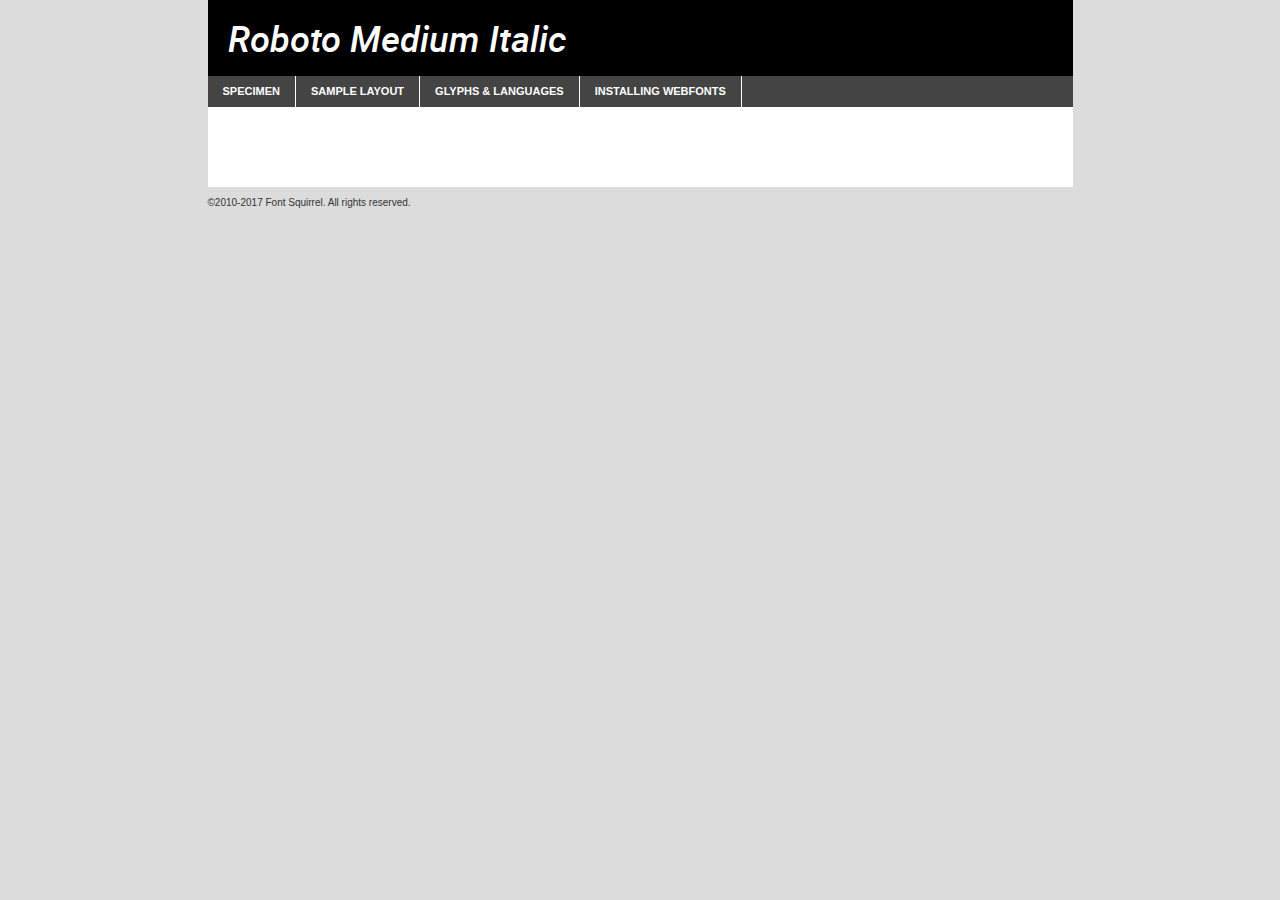
<file: assets/font/Roboto/roboto-mediumitalic-demo.html>
<!DOCTYPE html PUBLIC "-//W3C//DTD XHTML 1.0 Transitional//EN"
        "http://www.w3.org/TR/xhtml1/DTD/xhtml1-transitional.dtd">

<html xmlns="http://www.w3.org/1999/xhtml" xml:lang="en" lang="en">
<head>
    <meta http-equiv="Content-Type" content="text/html; charset=utf-8"/>
    <script src="http://ajax.googleapis.com/ajax/libs/jquery/1.7.2/jquery.min.js" type="text/javascript" charset="utf-8"></script>
    <script type="text/javascript">
		(function($) {
			$.fn.easyTabs = function(option) {
				var param = jQuery.extend({ fadeSpeed: 'fast', defaultContent: 1, activeClass: 'active' }, option);
				$(this).each(function() {
					var thisId = '#' + this.id;
					if ( param.defaultContent == '' )
					{
						param.defaultContent = 1;
					}
					if ( typeof param.defaultContent == 'number' )
					{
						var defaultTab = $(thisId + ' .tabs li:eq(' + (param.defaultContent - 1) + ') a').attr('href').substr(1);
					}
					else
					{
						var defaultTab = param.defaultContent;
					}
					$(thisId + ' .tabs li a').each(function() {
						var tabToHide = $(this).attr('href').substr(1);
						$('#' + tabToHide).addClass('easytabs-tab-content');
					});
					hideAll();
					changeContent(defaultTab);

					function hideAll() {$(thisId + ' .easytabs-tab-content').hide();}

					function changeContent(tabId)
					{
						hideAll();
						$(thisId + ' .tabs li').removeClass(param.activeClass);
						$(thisId + ' .tabs li a[href=#' + tabId + ']').closest('li').addClass(param.activeClass);
						if ( param.fadeSpeed != 'none' )
						{
							$(thisId + ' #' + tabId).fadeIn(param.fadeSpeed);
						}
						else
						{
							$(thisId + ' #' + tabId).show();
						}
					}

					$(thisId + ' .tabs li').click(function() {
						var tabId = $(this).find('a').attr('href').substr(1);
						changeContent(tabId);
						return false;
					});
				});
			}
		})(jQuery);
    </script>
    <link rel="stylesheet" href="specimen_files/specimen_stylesheet.css" type="text/css" charset="utf-8"/>
    <link rel="stylesheet" href="stylesheet.css" type="text/css" charset="utf-8"/>

    <style type="text/css">
        		body {
			font-family: 'robotomedium_italic';
        		}

            </style>

    <title>Roboto Medium Italic Specimen</title>


    <script type="text/javascript" charset="utf-8">
		$(document).ready(function() {
			$('#container').easyTabs({ defaultContent: 1 });
		});
    </script>
</head>

<body>
<div id="container">
    <div id="header">
		Roboto Medium Italic    </div>
    <ul class="tabs">
        <li><a href="#specimen">Specimen</a></li>
        <li><a href="#layout">Sample Layout</a></li>
		        <li><a href="#glyphs">Glyphs &amp; Languages</a></li>
        <li><a href="#installing">Installing Webfonts</a></li>

    </ul>

    <div id="main_content">


        <div id="specimen">

            <div class="section">
                <div class="grid12 firstcol">
                    <div class="huge">AaBb</div>
                </div>
            </div>

            <div class="section">
                <div class="glyph_range">A&#x200B;B&#x200b;C&#x200b;D&#x200b;E&#x200b;F&#x200b;G&#x200b;H&#x200b;I&#x200b;J&#x200b;K&#x200b;L&#x200b;M&#x200b;N&#x200b;O&#x200b;P&#x200b;Q&#x200b;R&#x200b;S&#x200b;T&#x200b;U&#x200b;V&#x200b;W&#x200b;X&#x200b;Y&#x200b;Z&#x200b;a&#x200b;b&#x200b;c&#x200b;d&#x200b;e&#x200b;f&#x200b;g&#x200b;h&#x200b;i&#x200b;j&#x200b;k&#x200b;l&#x200b;m&#x200b;n&#x200b;o&#x200b;p&#x200b;q&#x200b;r&#x200b;s&#x200b;t&#x200b;u&#x200b;v&#x200b;w&#x200b;x&#x200b;y&#x200b;z&#x200b;1&#x200b;2&#x200b;3&#x200b;4&#x200b;5&#x200b;6&#x200b;7&#x200b;8&#x200b;9&#x200b;0&#x200b;&amp;&#x200b;.&#x200b;,&#x200b;?&#x200b;!&#x200b;&#64;&#x200b;(&#x200b;)&#x200b;#&#x200b;$&#x200b;%&#x200b;*&#x200b;+&#x200b;-&#x200b;=&#x200b;:&#x200b;;</div>
            </div>
            <div class="section">
                <div class="grid12 firstcol">
                    <table class="sample_table">
                        <tr>
                            <td>10</td>
                            <td class="size10">abcdefghijklmnopqrstuvwxyzABCDEFGHIJKLMNOPQRSTUVWXYZ0123456789abcdefghijklmnopqrstuvwxyzABCDEFGHIJKLMNOPQRSTUVWXYZ0123456789abcdefghijklmnopqrstuvwxyzABCDEFGHIJKLMNOPQRSTUVWXYZ</td>
                        </tr>
                        <tr>
                            <td>11</td>
                            <td class="size11">abcdefghijklmnopqrstuvwxyzABCDEFGHIJKLMNOPQRSTUVWXYZ0123456789abcdefghijklmnopqrstuvwxyzABCDEFGHIJKLMNOPQRSTUVWXYZ0123456789abcdefghijklmnopqrstuvwxyzABCDEFGHIJKLMNOPQRSTUVWXYZ</td>
                        </tr>
                        <tr>
                            <td>12</td>
                            <td class="size12">abcdefghijklmnopqrstuvwxyzABCDEFGHIJKLMNOPQRSTUVWXYZ0123456789abcdefghijklmnopqrstuvwxyzABCDEFGHIJKLMNOPQRSTUVWXYZ0123456789abcdefghijklmnopqrstuvwxyzABCDEFGHIJKLMNOPQRSTUVWXYZ</td>
                        </tr>
                        <tr>
                            <td>13</td>
                            <td class="size13">abcdefghijklmnopqrstuvwxyzABCDEFGHIJKLMNOPQRSTUVWXYZ0123456789abcdefghijklmnopqrstuvwxyzABCDEFGHIJKLMNOPQRSTUVWXYZ0123456789abcdefghijklmnopqrstuvwxyzABCDEFGHIJKLMNOPQRSTUVWXYZ</td>
                        </tr>
                        <tr>
                            <td>14</td>
                            <td class="size14">abcdefghijklmnopqrstuvwxyzABCDEFGHIJKLMNOPQRSTUVWXYZ0123456789abcdefghijklmnopqrstuvwxyzABCDEFGHIJKLMNOPQRSTUVWXYZ0123456789abcdefghijklmnopqrstuvwxyzABCDEFGHIJKLMNOPQRSTUVWXYZ</td>
                        </tr>
                        <tr>
                            <td>16</td>
                            <td class="size16">abcdefghijklmnopqrstuvwxyzABCDEFGHIJKLMNOPQRSTUVWXYZ0123456789abcdefghijklmnopqrstuvwxyzABCDEFGHIJKLMNOPQRSTUVWXYZ</td>
                        </tr>
                        <tr>
                            <td>18</td>
                            <td class="size18">abcdefghijklmnopqrstuvwxyzABCDEFGHIJKLMNOPQRSTUVWXYZ0123456789abcdefghijklmnopqrstuvwxyzABCDEFGHIJKLMNOPQRSTUVWXYZ</td>
                        </tr>
                        <tr>
                            <td>20</td>
                            <td class="size20">abcdefghijklmnopqrstuvwxyzABCDEFGHIJKLMNOPQRSTUVWXYZ0123456789abcdefghijklmnopqrstuvwxyzABCDEFGHIJKLMNOPQRSTUVWXYZ</td>
                        </tr>
                        <tr>
                            <td>24</td>
                            <td class="size24">abcdefghijklmnopqrstuvwxyzABCDEFGHIJKLMNOPQRSTUVWXYZ0123456789abcdefghijklmnopqrstuvwxyzABCDEFGHIJKLMNOPQRSTUVWXYZ</td>
                        </tr>
                        <tr>
                            <td>30</td>
                            <td class="size30">abcdefghijklmnopqrstuvwxyzABCDEFGHIJKLMNOPQRSTUVWXYZ0123456789abcdefghijklmnopqrstuvwxyzABCDEFGHIJKLMNOPQRSTUVWXYZ</td>
                        </tr>
                        <tr>
                            <td>36</td>
                            <td class="size36">abcdefghijklmnopqrstuvwxyzABCDEFGHIJKLMNOPQRSTUVWXYZ0123456789abcdefghijklmnopqrstuvwxyzABCDEFGHIJKLMNOPQRSTUVWXYZ</td>
                        </tr>
                        <tr>
                            <td>48</td>
                            <td class="size48">abcdefghijklmnopqrstuvwxyzABCDEFGHIJKLMNOPQRSTUVWXYZ0123456789abcdefghijklmnopqrstuvwxyzABCDEFGHIJKLMNOPQRSTUVWXYZ</td>
                        </tr>
                        <tr>
                            <td>60</td>
                            <td class="size60">abcdefghijklmnopqrstuvwxyzABCDEFGHIJKLMNOPQRSTUVWXYZ0123456789abcdefghijklmnopqrstuvwxyzABCDEFGHIJKLMNOPQRSTUVWXYZ</td>
                        </tr>
                        <tr>
                            <td>72</td>
                            <td class="size72">abcdefghijklmnopqrstuvwxyzABCDEFGHIJKLMNOPQRSTUVWXYZ0123456789abcdefghijklmnopqrstuvwxyzABCDEFGHIJKLMNOPQRSTUVWXYZ</td>
                        </tr>
                        <tr>
                            <td>90</td>
                            <td class="size90">abcdefghijklmnopqrstuvwxyzABCDEFGHIJKLMNOPQRSTUVWXYZ0123456789abcdefghijklmnopqrstuvwxyzABCDEFGHIJKLMNOPQRSTUVWXYZ</td>
                        </tr>
                    </table>

                </div>

            </div>


            <div class="section" id="bodycomparison">


                <div id="xheight">
                    <div class="fontbody">&#x25FC;&#x25FC;&#x25FC;&#x25FC;&#x25FC;&#x25FC;&#x25FC;&#x25FC;&#x25FC;&#x25FC;&#x25FC;&#x25FC;&#x25FC;&#x25FC;&#x25FC;&#x25FC;&#x25FC;&#x25FC;&#x25FC;&#x25FC;&#x25FC;&#x25FC;&#x25FC;&#x25FC;&#x25FC;&#x25FC;&#x25FC;&#x25FC;&#x25FC;&#x25FC;&#x25FC;&#x25FC;&#x25FC;&#x25FC;&#x25FC;&#x25FC;&#x25FC;&#x25FC;&#x25FC;&#x25FC;&#x25FC;&#x25FC;&#x25FC;&#x25FC;&#x25FC;&#x25FC;&#x25FC;&#x25FC;&#x25FC;&#x25FC;&#x25FC;&#x25FC;&#x25FC;&#x25FC;&#x25FC;&#x25FC;&#x25FC;&#x25FC;&#x25FC;&#x25FC;&#x25FC;&#x25FC;&#x25FC;&#x25FC;&#x25FC;&#x25FC;&#x25FC;&#x25FC;&#x25FC;&#x25FC;&#x25FC;&#x25FC;&#x25FC;&#x25FC;&#x25FC;&#x25FC;&#x25FC;&#x25FC;&#x25FC;&#x25FC;&#x25FC;&#x25FC;&#x25FC;&#x25FC;&#x25FC;&#x25FC;&#x25FC;&#x25FC;&#x25FC;&#x25FC;&#x25FC;&#x25FC;&#x25FC;&#x25FC;&#x25FC;&#x25FC;&#x25FC;&#x25FC;&#x25FC;body</div>
                    <div class="arialbody">body</div>
                    <div class="verdanabody">body</div>
                    <div class="georgiabody">body</div>
                </div>
                <div class="fontbody" style="z-index:1">
                    body<span>Roboto Medium Italic</span>
                </div>
                <div class="arialbody" style="z-index:1">
                    body<span>Arial</span>
                </div>
                <div class="verdanabody" style="z-index:1">
                    body<span>Verdana</span>
                </div>
                <div class="georgiabody" style="z-index:1">
                    body<span>Georgia</span>
                </div>


            </div>


            <div class="section psample psample_row1" id="">

                <div class="grid2 firstcol">
                    <p class="size10"><span>10.</span>Aenean lacinia bibendum nulla sed consectetur. Fusce dapibus, tellus ac cursus commodo, tortor mauris condimentum nibh, ut fermentum massa justo sit amet risus. Nullam id dolor id nibh ultricies vehicula ut id elit. Cum sociis natoque penatibus et magnis dis parturient montes, nascetur ridiculus mus. Nulla vitae elit libero, a pharetra augue.</p>

                </div>
                <div class="grid3">
                    <p class="size11"><span>11.</span>Aenean lacinia bibendum nulla sed consectetur. Fusce dapibus, tellus ac cursus commodo, tortor mauris condimentum nibh, ut fermentum massa justo sit amet risus. Nullam id dolor id nibh ultricies vehicula ut id elit. Cum sociis natoque penatibus et magnis dis parturient montes, nascetur ridiculus mus. Nulla vitae elit libero, a pharetra augue.</p>

                </div>
                <div class="grid3">
                    <p class="size12"><span>12.</span>Aenean lacinia bibendum nulla sed consectetur. Fusce dapibus, tellus ac cursus commodo, tortor mauris condimentum nibh, ut fermentum massa justo sit amet risus. Nullam id dolor id nibh ultricies vehicula ut id elit. Cum sociis natoque penatibus et magnis dis parturient montes, nascetur ridiculus mus. Nulla vitae elit libero, a pharetra augue.</p>

                </div>
                <div class="grid4">
                    <p class="size13"><span>13.</span>Aenean lacinia bibendum nulla sed consectetur. Fusce dapibus, tellus ac cursus commodo, tortor mauris condimentum nibh, ut fermentum massa justo sit amet risus. Nullam id dolor id nibh ultricies vehicula ut id elit. Cum sociis natoque penatibus et magnis dis parturient montes, nascetur ridiculus mus. Nulla vitae elit libero, a pharetra augue.</p>

                </div>
                <div class="white_blend"></div>

            </div>
            <div class="section psample psample_row2" id="">
                <div class="grid3 firstcol">
                    <p class="size14"><span>14.</span>Aenean lacinia bibendum nulla sed consectetur. Fusce dapibus, tellus ac cursus commodo, tortor mauris condimentum nibh, ut fermentum massa justo sit amet risus. Nullam id dolor id nibh ultricies vehicula ut id elit. Cum sociis natoque penatibus et magnis dis parturient montes, nascetur ridiculus mus. Nulla vitae elit libero, a pharetra augue.</p>

                </div>
                <div class="grid4">
                    <p class="size16"><span>16.</span>Aenean lacinia bibendum nulla sed consectetur. Fusce dapibus, tellus ac cursus commodo, tortor mauris condimentum nibh, ut fermentum massa justo sit amet risus. Nullam id dolor id nibh ultricies vehicula ut id elit. Cum sociis natoque penatibus et magnis dis parturient montes, nascetur ridiculus mus. Nulla vitae elit libero, a pharetra augue.</p>

                </div>
                <div class="grid5">
                    <p class="size18"><span>18.</span>Aenean lacinia bibendum nulla sed consectetur. Fusce dapibus, tellus ac cursus commodo, tortor mauris condimentum nibh, ut fermentum massa justo sit amet risus. Nullam id dolor id nibh ultricies vehicula ut id elit. Cum sociis natoque penatibus et magnis dis parturient montes, nascetur ridiculus mus. Nulla vitae elit libero, a pharetra augue.</p>

                </div>

                <div class="white_blend"></div>

            </div>

            <div class="section psample psample_row3" id="">
                <div class="grid5 firstcol">
                    <p class="size20"><span>20.</span>Aenean lacinia bibendum nulla sed consectetur. Fusce dapibus, tellus ac cursus commodo, tortor mauris condimentum nibh, ut fermentum massa justo sit amet risus. Nullam id dolor id nibh ultricies vehicula ut id elit. Cum sociis natoque penatibus et magnis dis parturient montes, nascetur ridiculus mus. Nulla vitae elit libero, a pharetra augue.</p>
                </div>
                <div class="grid7">
                    <p class="size24"><span>24.</span>Aenean lacinia bibendum nulla sed consectetur. Fusce dapibus, tellus ac cursus commodo, tortor mauris condimentum nibh, ut fermentum massa justo sit amet risus. Nullam id dolor id nibh ultricies vehicula ut id elit. Cum sociis natoque penatibus et magnis dis parturient montes, nascetur ridiculus mus. Nulla vitae elit libero, a pharetra augue.</p>
                </div>

                <div class="white_blend"></div>

            </div>

            <div class="section psample psample_row4" id="">
                <div class="grid12 firstcol">
                    <p class="size30"><span>30.</span>Aenean lacinia bibendum nulla sed consectetur. Fusce dapibus, tellus ac cursus commodo, tortor mauris condimentum nibh, ut fermentum massa justo sit amet risus. Nullam id dolor id nibh ultricies vehicula ut id elit. Cum sociis natoque penatibus et magnis dis parturient montes, nascetur ridiculus mus. Nulla vitae elit libero, a pharetra augue.</p>
                </div>
                <div class="white_blend"></div>

            </div>


            <div class="section psample psample_row1 fullreverse">
                <div class="grid2 firstcol">
                    <p class="size10"><span>10.</span>Aenean lacinia bibendum nulla sed consectetur. Fusce dapibus, tellus ac cursus commodo, tortor mauris condimentum nibh, ut fermentum massa justo sit amet risus. Nullam id dolor id nibh ultricies vehicula ut id elit. Cum sociis natoque penatibus et magnis dis parturient montes, nascetur ridiculus mus. Nulla vitae elit libero, a pharetra augue.</p>

                </div>
                <div class="grid3">
                    <p class="size11"><span>11.</span>Aenean lacinia bibendum nulla sed consectetur. Fusce dapibus, tellus ac cursus commodo, tortor mauris condimentum nibh, ut fermentum massa justo sit amet risus. Nullam id dolor id nibh ultricies vehicula ut id elit. Cum sociis natoque penatibus et magnis dis parturient montes, nascetur ridiculus mus. Nulla vitae elit libero, a pharetra augue.</p>

                </div>
                <div class="grid3">
                    <p class="size12"><span>12.</span>Aenean lacinia bibendum nulla sed consectetur. Fusce dapibus, tellus ac cursus commodo, tortor mauris condimentum nibh, ut fermentum massa justo sit amet risus. Nullam id dolor id nibh ultricies vehicula ut id elit. Cum sociis natoque penatibus et magnis dis parturient montes, nascetur ridiculus mus. Nulla vitae elit libero, a pharetra augue.</p>

                </div>
                <div class="grid4">
                    <p class="size13"><span>13.</span>Aenean lacinia bibendum nulla sed consectetur. Fusce dapibus, tellus ac cursus commodo, tortor mauris condimentum nibh, ut fermentum massa justo sit amet risus. Nullam id dolor id nibh ultricies vehicula ut id elit. Cum sociis natoque penatibus et magnis dis parturient montes, nascetur ridiculus mus. Nulla vitae elit libero, a pharetra augue.</p>

                </div>
                <div class="black_blend"></div>

            </div>

            <div class="section psample psample_row2 fullreverse">
                <div class="grid3 firstcol">
                    <p class="size14"><span>14.</span>Aenean lacinia bibendum nulla sed consectetur. Fusce dapibus, tellus ac cursus commodo, tortor mauris condimentum nibh, ut fermentum massa justo sit amet risus. Nullam id dolor id nibh ultricies vehicula ut id elit. Cum sociis natoque penatibus et magnis dis parturient montes, nascetur ridiculus mus. Nulla vitae elit libero, a pharetra augue.</p>

                </div>
                <div class="grid4">
                    <p class="size16"><span>16.</span>Aenean lacinia bibendum nulla sed consectetur. Fusce dapibus, tellus ac cursus commodo, tortor mauris condimentum nibh, ut fermentum massa justo sit amet risus. Nullam id dolor id nibh ultricies vehicula ut id elit. Cum sociis natoque penatibus et magnis dis parturient montes, nascetur ridiculus mus. Nulla vitae elit libero, a pharetra augue.</p>

                </div>
                <div class="grid5">
                    <p class="size18"><span>18.</span>Aenean lacinia bibendum nulla sed consectetur. Fusce dapibus, tellus ac cursus commodo, tortor mauris condimentum nibh, ut fermentum massa justo sit amet risus. Nullam id dolor id nibh ultricies vehicula ut id elit. Cum sociis natoque penatibus et magnis dis parturient montes, nascetur ridiculus mus. Nulla vitae elit libero, a pharetra augue.</p>

                </div>
                <div class="black_blend"></div>

            </div>

            <div class="section psample fullreverse psample_row3" id="">
                <div class="grid5 firstcol">
                    <p class="size20"><span>20.</span>Aenean lacinia bibendum nulla sed consectetur. Fusce dapibus, tellus ac cursus commodo, tortor mauris condimentum nibh, ut fermentum massa justo sit amet risus. Nullam id dolor id nibh ultricies vehicula ut id elit. Cum sociis natoque penatibus et magnis dis parturient montes, nascetur ridiculus mus. Nulla vitae elit libero, a pharetra augue.</p>
                </div>
                <div class="grid7">
                    <p class="size24"><span>24.</span>Aenean lacinia bibendum nulla sed consectetur. Fusce dapibus, tellus ac cursus commodo, tortor mauris condimentum nibh, ut fermentum massa justo sit amet risus. Nullam id dolor id nibh ultricies vehicula ut id elit. Cum sociis natoque penatibus et magnis dis parturient montes, nascetur ridiculus mus. Nulla vitae elit libero, a pharetra augue.</p>
                </div>

                <div class="black_blend"></div>

            </div>

            <div class="section psample fullreverse psample_row4" id="" style="border-bottom: 20px #000 solid;">
                <div class="grid12 firstcol">
                    <p class="size30"><span>30.</span>Aenean lacinia bibendum nulla sed consectetur. Fusce dapibus, tellus ac cursus commodo, tortor mauris condimentum nibh, ut fermentum massa justo sit amet risus. Nullam id dolor id nibh ultricies vehicula ut id elit. Cum sociis natoque penatibus et magnis dis parturient montes, nascetur ridiculus mus. Nulla vitae elit libero, a pharetra augue.</p>
                </div>
                <div class="black_blend"></div>

            </div>


        </div>

        <div id="layout">

            <div class="section">

                <div class="grid12 firstcol">
                    <h1>Lorem Ipsum Dolor</h1>
                    <h2>Etiam porta sem malesuada magna mollis euismod</h2>

                    <p class="byline">By <a href="#link">Aenean Lacinia</a></p>
                </div>
            </div>
            <div class="section">
                <div class="grid8 firstcol">
                    <p class="large">Donec sed odio dui. Morbi leo risus, porta ac consectetur ac, vestibulum at eros. Fusce dapibus, tellus ac cursus commodo, tortor mauris condimentum nibh, ut fermentum massa justo sit amet risus. </p>


                    <h3>Pellentesque ornare sem</h3>

                    <p>Maecenas sed diam eget risus varius blandit sit amet non magna. Maecenas faucibus mollis interdum. Donec ullamcorper nulla non metus auctor fringilla. Nullam id dolor id nibh ultricies vehicula ut id elit. Nullam id dolor id nibh ultricies vehicula ut id elit. </p>

                    <p>Aenean eu leo quam. Pellentesque ornare sem lacinia quam venenatis vestibulum. Lorem ipsum dolor sit amet, consectetur adipiscing elit. Cum sociis natoque penatibus et magnis dis parturient montes, nascetur ridiculus mus. </p>

                    <p>Nulla vitae elit libero, a pharetra augue. Praesent commodo cursus magna, vel scelerisque nisl consectetur et. Aenean lacinia bibendum nulla sed consectetur. </p>

                    <p>Nullam quis risus eget urna mollis ornare vel eu leo. Nullam quis risus eget urna mollis ornare vel eu leo. Maecenas sed diam eget risus varius blandit sit amet non magna. Donec ullamcorper nulla non metus auctor fringilla. </p>

                    <h3>Cras mattis consectetur</h3>

                    <p>Aenean eu leo quam. Pellentesque ornare sem lacinia quam venenatis vestibulum. Aenean lacinia bibendum nulla sed consectetur. Integer posuere erat a ante venenatis dapibus posuere velit aliquet. Cras mattis consectetur purus sit amet fermentum. </p>

                    <p>Nullam id dolor id nibh ultricies vehicula ut id elit. Nullam quis risus eget urna mollis ornare vel eu leo. Cras mattis consectetur purus sit amet fermentum.</p>
                </div>

                <div class="grid4 sidebar">

                    <div class="box reverse">
                        <p class="last">Nullam quis risus eget urna mollis ornare vel eu leo. Donec ullamcorper nulla non metus auctor fringilla. Cras mattis consectetur purus sit amet fermentum. Sed posuere consectetur est at lobortis. Lorem ipsum dolor sit amet, consectetur adipiscing elit. </p>
                    </div>

                    <p class="caption">Maecenas sed diam eget risus varius.</p>

                    <p>Vestibulum id ligula porta felis euismod semper. Integer posuere erat a ante venenatis dapibus posuere velit aliquet. Vestibulum id ligula porta felis euismod semper. Sed posuere consectetur est at lobortis. Maecenas sed diam eget risus varius blandit sit amet non magna. Fusce dapibus, tellus ac cursus commodo, tortor mauris condimentum nibh, ut fermentum massa justo sit amet risus. </p>


                    <p>Duis mollis, est non commodo luctus, nisi erat porttitor ligula, eget lacinia odio sem nec elit. Aenean lacinia bibendum nulla sed consectetur. Vivamus sagittis lacus vel augue laoreet rutrum faucibus dolor auctor. Aenean lacinia bibendum nulla sed consectetur. Nullam quis risus eget urna mollis ornare vel eu leo. </p>

                    <p>Praesent commodo cursus magna, vel scelerisque nisl consectetur et. Donec ullamcorper nulla non metus auctor fringilla. Maecenas faucibus mollis interdum. Fusce dapibus, tellus ac cursus commodo, tortor mauris condimentum nibh, ut fermentum massa justo sit amet risus. </p>

                </div>
            </div>

        </div>


		

        <div id="glyphs">
            <div class="section">
                <div class="grid12 firstcol">

                    <h1>Language Support</h1>
                    <p>The subset of Roboto Medium Italic in this kit supports the following languages:<br/>

						Albanian, Basque, Breton, Chamorro, Danish, Dutch, English, Faroese, Finnish, French, Frisian, Galician, German, Icelandic, Italian, Malagasy, Norwegian, Portuguese, Spanish, Alsatian, Aragonese, Arapaho, Arrernte, Asturian, Aymara, Bislama, Cebuano, Corsican, Fijian, French_creole, Genoese, Gilbertese, Greenlandic, Haitian_creole, Hiligaynon, Hmong, Hopi, Ibanag, Iloko_ilokano, Indonesian, Interglossa_glosa, Interlingua, Irish_gaelic, Jerriais, Lojban, Lombard, Luxembourgeois, Manx, Mohawk, Norfolk_pitcairnese, Occitan, Oromo, Pangasinan, Papiamento, Piedmontese, Potawatomi, Rhaeto-romance, Romansh, Rotokas, Sami_lule, Samoan, Sardinian, Scots_gaelic, Seychelles_creole, Shona, Sicilian, Somali, Southern_ndebele, Swahili, Swati_swazi, Tagalog_filipino_pilipino, Tetum, Tok_pisin, Uyghur_latinized, Volapuk, Walloon, Warlpiri, Xhosa, Yapese, Zulu, Latinbasic, Ubasic, Demo                    </p>
                    <h1>Glyph Chart</h1>
                    <p>The subset of Roboto Medium Italic in this kit includes all the glyphs listed below. Unicode entities are included above each glyph to help you insert individual characters into your layout.</p>
                    <div id="glyph_chart">

																																	                                <div><p>&amp;#2;</p>&#2;</div>
																				                                <div><p>&amp;#13;</p>&#13;</div>
																				                                <div><p>&amp;#32;</p>&#32;</div>
																				                                <div><p>&amp;#33;</p>&#33;</div>
																				                                <div><p>&amp;#34;</p>&#34;</div>
																				                                <div><p>&amp;#35;</p>&#35;</div>
																				                                <div><p>&amp;#36;</p>&#36;</div>
																				                                <div><p>&amp;#37;</p>&#37;</div>
																				                                <div><p>&amp;#38;</p>&#38;</div>
																				                                <div><p>&amp;#39;</p>&#39;</div>
																				                                <div><p>&amp;#40;</p>&#40;</div>
																				                                <div><p>&amp;#41;</p>&#41;</div>
																				                                <div><p>&amp;#42;</p>&#42;</div>
																				                                <div><p>&amp;#43;</p>&#43;</div>
																				                                <div><p>&amp;#44;</p>&#44;</div>
																				                                <div><p>&amp;#45;</p>&#45;</div>
																				                                <div><p>&amp;#46;</p>&#46;</div>
																				                                <div><p>&amp;#47;</p>&#47;</div>
																				                                <div><p>&amp;#48;</p>&#48;</div>
																				                                <div><p>&amp;#49;</p>&#49;</div>
																				                                <div><p>&amp;#50;</p>&#50;</div>
																				                                <div><p>&amp;#51;</p>&#51;</div>
																				                                <div><p>&amp;#52;</p>&#52;</div>
																				                                <div><p>&amp;#53;</p>&#53;</div>
																				                                <div><p>&amp;#54;</p>&#54;</div>
																				                                <div><p>&amp;#55;</p>&#55;</div>
																				                                <div><p>&amp;#56;</p>&#56;</div>
																				                                <div><p>&amp;#57;</p>&#57;</div>
																				                                <div><p>&amp;#58;</p>&#58;</div>
																				                                <div><p>&amp;#59;</p>&#59;</div>
																				                                <div><p>&amp;#60;</p>&#60;</div>
																				                                <div><p>&amp;#61;</p>&#61;</div>
																				                                <div><p>&amp;#62;</p>&#62;</div>
																				                                <div><p>&amp;#63;</p>&#63;</div>
																				                                <div><p>&amp;#64;</p>&#64;</div>
																				                                <div><p>&amp;#65;</p>&#65;</div>
																				                                <div><p>&amp;#66;</p>&#66;</div>
																				                                <div><p>&amp;#67;</p>&#67;</div>
																				                                <div><p>&amp;#68;</p>&#68;</div>
																				                                <div><p>&amp;#69;</p>&#69;</div>
																				                                <div><p>&amp;#70;</p>&#70;</div>
																				                                <div><p>&amp;#71;</p>&#71;</div>
																				                                <div><p>&amp;#72;</p>&#72;</div>
																				                                <div><p>&amp;#73;</p>&#73;</div>
																				                                <div><p>&amp;#74;</p>&#74;</div>
																				                                <div><p>&amp;#75;</p>&#75;</div>
																				                                <div><p>&amp;#76;</p>&#76;</div>
																				                                <div><p>&amp;#77;</p>&#77;</div>
																				                                <div><p>&amp;#78;</p>&#78;</div>
																				                                <div><p>&amp;#79;</p>&#79;</div>
																				                                <div><p>&amp;#80;</p>&#80;</div>
																				                                <div><p>&amp;#81;</p>&#81;</div>
																				                                <div><p>&amp;#82;</p>&#82;</div>
																				                                <div><p>&amp;#83;</p>&#83;</div>
																				                                <div><p>&amp;#84;</p>&#84;</div>
																				                                <div><p>&amp;#85;</p>&#85;</div>
																				                                <div><p>&amp;#86;</p>&#86;</div>
																				                                <div><p>&amp;#87;</p>&#87;</div>
																				                                <div><p>&amp;#88;</p>&#88;</div>
																				                                <div><p>&amp;#89;</p>&#89;</div>
																				                                <div><p>&amp;#90;</p>&#90;</div>
																				                                <div><p>&amp;#91;</p>&#91;</div>
																				                                <div><p>&amp;#92;</p>&#92;</div>
																				                                <div><p>&amp;#93;</p>&#93;</div>
																				                                <div><p>&amp;#94;</p>&#94;</div>
																				                                <div><p>&amp;#95;</p>&#95;</div>
																				                                <div><p>&amp;#96;</p>&#96;</div>
																				                                <div><p>&amp;#97;</p>&#97;</div>
																				                                <div><p>&amp;#98;</p>&#98;</div>
																				                                <div><p>&amp;#99;</p>&#99;</div>
																				                                <div><p>&amp;#100;</p>&#100;</div>
																				                                <div><p>&amp;#101;</p>&#101;</div>
																				                                <div><p>&amp;#102;</p>&#102;</div>
																				                                <div><p>&amp;#103;</p>&#103;</div>
																				                                <div><p>&amp;#104;</p>&#104;</div>
																				                                <div><p>&amp;#105;</p>&#105;</div>
																				                                <div><p>&amp;#106;</p>&#106;</div>
																				                                <div><p>&amp;#107;</p>&#107;</div>
																				                                <div><p>&amp;#108;</p>&#108;</div>
																				                                <div><p>&amp;#109;</p>&#109;</div>
																				                                <div><p>&amp;#110;</p>&#110;</div>
																				                                <div><p>&amp;#111;</p>&#111;</div>
																				                                <div><p>&amp;#112;</p>&#112;</div>
																				                                <div><p>&amp;#113;</p>&#113;</div>
																				                                <div><p>&amp;#114;</p>&#114;</div>
																				                                <div><p>&amp;#115;</p>&#115;</div>
																				                                <div><p>&amp;#116;</p>&#116;</div>
																				                                <div><p>&amp;#117;</p>&#117;</div>
																				                                <div><p>&amp;#118;</p>&#118;</div>
																				                                <div><p>&amp;#119;</p>&#119;</div>
																				                                <div><p>&amp;#120;</p>&#120;</div>
																				                                <div><p>&amp;#121;</p>&#121;</div>
																				                                <div><p>&amp;#122;</p>&#122;</div>
																				                                <div><p>&amp;#123;</p>&#123;</div>
																				                                <div><p>&amp;#124;</p>&#124;</div>
																				                                <div><p>&amp;#125;</p>&#125;</div>
																				                                <div><p>&amp;#126;</p>&#126;</div>
																				                                <div><p>&amp;#160;</p>&#160;</div>
																				                                <div><p>&amp;#161;</p>&#161;</div>
																				                                <div><p>&amp;#162;</p>&#162;</div>
																				                                <div><p>&amp;#163;</p>&#163;</div>
																				                                <div><p>&amp;#164;</p>&#164;</div>
																				                                <div><p>&amp;#165;</p>&#165;</div>
																				                                <div><p>&amp;#166;</p>&#166;</div>
																				                                <div><p>&amp;#167;</p>&#167;</div>
																				                                <div><p>&amp;#168;</p>&#168;</div>
																				                                <div><p>&amp;#169;</p>&#169;</div>
																				                                <div><p>&amp;#170;</p>&#170;</div>
																				                                <div><p>&amp;#171;</p>&#171;</div>
																				                                <div><p>&amp;#172;</p>&#172;</div>
																				                                <div><p>&amp;#173;</p>&#173;</div>
																				                                <div><p>&amp;#174;</p>&#174;</div>
																				                                <div><p>&amp;#175;</p>&#175;</div>
																				                                <div><p>&amp;#176;</p>&#176;</div>
																				                                <div><p>&amp;#177;</p>&#177;</div>
																				                                <div><p>&amp;#178;</p>&#178;</div>
																				                                <div><p>&amp;#179;</p>&#179;</div>
																				                                <div><p>&amp;#180;</p>&#180;</div>
																				                                <div><p>&amp;#181;</p>&#181;</div>
																				                                <div><p>&amp;#182;</p>&#182;</div>
																				                                <div><p>&amp;#183;</p>&#183;</div>
																				                                <div><p>&amp;#184;</p>&#184;</div>
																				                                <div><p>&amp;#185;</p>&#185;</div>
																				                                <div><p>&amp;#186;</p>&#186;</div>
																				                                <div><p>&amp;#187;</p>&#187;</div>
																				                                <div><p>&amp;#188;</p>&#188;</div>
																				                                <div><p>&amp;#189;</p>&#189;</div>
																				                                <div><p>&amp;#190;</p>&#190;</div>
																				                                <div><p>&amp;#191;</p>&#191;</div>
																				                                <div><p>&amp;#192;</p>&#192;</div>
																				                                <div><p>&amp;#193;</p>&#193;</div>
																				                                <div><p>&amp;#194;</p>&#194;</div>
																				                                <div><p>&amp;#195;</p>&#195;</div>
																				                                <div><p>&amp;#196;</p>&#196;</div>
																				                                <div><p>&amp;#197;</p>&#197;</div>
																				                                <div><p>&amp;#198;</p>&#198;</div>
																				                                <div><p>&amp;#199;</p>&#199;</div>
																				                                <div><p>&amp;#200;</p>&#200;</div>
																				                                <div><p>&amp;#201;</p>&#201;</div>
																				                                <div><p>&amp;#202;</p>&#202;</div>
																				                                <div><p>&amp;#203;</p>&#203;</div>
																				                                <div><p>&amp;#204;</p>&#204;</div>
																				                                <div><p>&amp;#205;</p>&#205;</div>
																				                                <div><p>&amp;#206;</p>&#206;</div>
																				                                <div><p>&amp;#207;</p>&#207;</div>
																				                                <div><p>&amp;#208;</p>&#208;</div>
																				                                <div><p>&amp;#209;</p>&#209;</div>
																				                                <div><p>&amp;#210;</p>&#210;</div>
																				                                <div><p>&amp;#211;</p>&#211;</div>
																				                                <div><p>&amp;#212;</p>&#212;</div>
																				                                <div><p>&amp;#213;</p>&#213;</div>
																				                                <div><p>&amp;#214;</p>&#214;</div>
																				                                <div><p>&amp;#215;</p>&#215;</div>
																				                                <div><p>&amp;#216;</p>&#216;</div>
																				                                <div><p>&amp;#217;</p>&#217;</div>
																				                                <div><p>&amp;#218;</p>&#218;</div>
																				                                <div><p>&amp;#219;</p>&#219;</div>
																				                                <div><p>&amp;#220;</p>&#220;</div>
																				                                <div><p>&amp;#221;</p>&#221;</div>
																				                                <div><p>&amp;#222;</p>&#222;</div>
																				                                <div><p>&amp;#223;</p>&#223;</div>
																				                                <div><p>&amp;#224;</p>&#224;</div>
																				                                <div><p>&amp;#225;</p>&#225;</div>
																				                                <div><p>&amp;#226;</p>&#226;</div>
																				                                <div><p>&amp;#227;</p>&#227;</div>
																				                                <div><p>&amp;#228;</p>&#228;</div>
																				                                <div><p>&amp;#229;</p>&#229;</div>
																				                                <div><p>&amp;#230;</p>&#230;</div>
																				                                <div><p>&amp;#231;</p>&#231;</div>
																				                                <div><p>&amp;#232;</p>&#232;</div>
																				                                <div><p>&amp;#233;</p>&#233;</div>
																				                                <div><p>&amp;#234;</p>&#234;</div>
																				                                <div><p>&amp;#235;</p>&#235;</div>
																				                                <div><p>&amp;#236;</p>&#236;</div>
																				                                <div><p>&amp;#237;</p>&#237;</div>
																				                                <div><p>&amp;#238;</p>&#238;</div>
																				                                <div><p>&amp;#239;</p>&#239;</div>
																				                                <div><p>&amp;#240;</p>&#240;</div>
																				                                <div><p>&amp;#241;</p>&#241;</div>
																				                                <div><p>&amp;#242;</p>&#242;</div>
																				                                <div><p>&amp;#243;</p>&#243;</div>
																				                                <div><p>&amp;#244;</p>&#244;</div>
																				                                <div><p>&amp;#245;</p>&#245;</div>
																				                                <div><p>&amp;#246;</p>&#246;</div>
																				                                <div><p>&amp;#247;</p>&#247;</div>
																				                                <div><p>&amp;#248;</p>&#248;</div>
																				                                <div><p>&amp;#249;</p>&#249;</div>
																				                                <div><p>&amp;#250;</p>&#250;</div>
																				                                <div><p>&amp;#251;</p>&#251;</div>
																				                                <div><p>&amp;#252;</p>&#252;</div>
																				                                <div><p>&amp;#253;</p>&#253;</div>
																				                                <div><p>&amp;#254;</p>&#254;</div>
																				                                <div><p>&amp;#255;</p>&#255;</div>
																				                                <div><p>&amp;#338;</p>&#338;</div>
																				                                <div><p>&amp;#339;</p>&#339;</div>
																				                                <div><p>&amp;#376;</p>&#376;</div>
																				                                <div><p>&amp;#710;</p>&#710;</div>
																				                                <div><p>&amp;#732;</p>&#732;</div>
																				                                <div><p>&amp;#8192;</p>&#8192;</div>
																				                                <div><p>&amp;#8193;</p>&#8193;</div>
																				                                <div><p>&amp;#8194;</p>&#8194;</div>
																				                                <div><p>&amp;#8195;</p>&#8195;</div>
																				                                <div><p>&amp;#8196;</p>&#8196;</div>
																				                                <div><p>&amp;#8197;</p>&#8197;</div>
																				                                <div><p>&amp;#8198;</p>&#8198;</div>
																				                                <div><p>&amp;#8199;</p>&#8199;</div>
																				                                <div><p>&amp;#8200;</p>&#8200;</div>
																				                                <div><p>&amp;#8201;</p>&#8201;</div>
																				                                <div><p>&amp;#8202;</p>&#8202;</div>
																				                                <div><p>&amp;#8208;</p>&#8208;</div>
																				                                <div><p>&amp;#8209;</p>&#8209;</div>
																				                                <div><p>&amp;#8210;</p>&#8210;</div>
																				                                <div><p>&amp;#8211;</p>&#8211;</div>
																				                                <div><p>&amp;#8212;</p>&#8212;</div>
																				                                <div><p>&amp;#8216;</p>&#8216;</div>
																				                                <div><p>&amp;#8217;</p>&#8217;</div>
																				                                <div><p>&amp;#8218;</p>&#8218;</div>
																				                                <div><p>&amp;#8220;</p>&#8220;</div>
																				                                <div><p>&amp;#8221;</p>&#8221;</div>
																				                                <div><p>&amp;#8222;</p>&#8222;</div>
																				                                <div><p>&amp;#8226;</p>&#8226;</div>
																				                                <div><p>&amp;#8230;</p>&#8230;</div>
																				                                <div><p>&amp;#8239;</p>&#8239;</div>
																				                                <div><p>&amp;#8249;</p>&#8249;</div>
																				                                <div><p>&amp;#8250;</p>&#8250;</div>
																				                                <div><p>&amp;#8287;</p>&#8287;</div>
																				                                <div><p>&amp;#8364;</p>&#8364;</div>
																				                                <div><p>&amp;#8482;</p>&#8482;</div>
																				                                <div><p>&amp;#9724;</p>&#9724;</div>
																				                                <div><p>&amp;#64257;</p>&#64257;</div>
																				                                <div><p>&amp;#64258;</p>&#64258;</div>
																				                                <div><p>&amp;#64259;</p>&#64259;</div>
																				                                <div><p>&amp;#64260;</p>&#64260;</div>
																																                    </div>
                </div>


            </div>
        </div>


        <div id="specs">

        </div>

        <div id="installing">
            <div class="section">
                <div class="grid7 firstcol">
                    <h1>Installing Webfonts</h1>

                    <p>Webfonts are supported by all major browser platforms but not all in the same way. There are currently four different font formats that must be included in order to target all browsers. This includes TTF, WOFF, EOT and SVG.</p>

                    <h2>1. Upload your webfonts</h2>
                    <p>You must upload your webfont kit to your website. They should be in or near the same directory as your CSS files.</p>

                    <h2>2. Include the webfont stylesheet</h2>
                    <p>A special CSS @font-face declaration helps the various browsers select the appropriate font it needs without causing you a bunch of headaches. Learn more about this syntax by reading the <a href="https://www.fontspring.com/blog/further-hardening-of-the-bulletproof-syntax">Fontspring blog post</a> about it. The code for it is as follows:</p>


                    <code>
                        @font-face{
                        font-family: 'MyWebFont';
                        src: url('WebFont.eot');
                        src: url('WebFont.eot?#iefix') format('embedded-opentype'),
                        url('WebFont.woff') format('woff'),
                        url('WebFont.ttf') format('truetype'),
                        url('WebFont.svg#webfont') format('svg');
                        }
                    </code>

                    <p>We've already gone ahead and generated the code for you. All you have to do is link to the stylesheet in your HTML, like this:</p>
                    <code>&lt;link rel=&quot;stylesheet&quot; href=&quot;stylesheet.css&quot; type=&quot;text/css&quot; charset=&quot;utf-8&quot; /&gt;</code>

                    <h2>3. Modify your own stylesheet</h2>
                    <p>To take advantage of your new fonts, you must tell your stylesheet to use them. Look at the original @font-face declaration above and find the property called "font-family." The name linked there will be what you use to reference the font. Prepend that webfont name to the font stack in the "font-family" property, inside the selector you want to change. For example:</p>
                    <code>p { font-family: 'WebFont', Arial, sans-serif; }</code>

                    <h2>4. Test</h2>
                    <p>Getting webfonts to work cross-browser <em>can</em> be tricky. Use the information in the sidebar to help you if you find that fonts aren't loading in a particular browser.</p>
                </div>

                <div class="grid5 sidebar">
                    <div class="box">
                        <h2>Troubleshooting<br/>Font-Face Problems</h2>
                        <p>Having trouble getting your webfonts to load in your new website? Here are some tips to sort out what might be the problem.</p>

                        <h3>Fonts not showing in any browser</h3>

                        <p>This sounds like you need to work on the plumbing. You either did not upload the fonts to the correct directory, or you did not link the fonts properly in the CSS. If you've confirmed that all this is correct and you still have a problem, take a look at your .htaccess file and see if requests are getting intercepted.</p>

                        <h3>Fonts not loading in iPhone or iPad</h3>

                        <p>The most common problem here is that you are serving the fonts from an IIS server. IIS refuses to serve files that have unknown MIME types. If that is the case, you must set the MIME type for SVG to "image/svg+xml" in the server settings. Follow these instructions from Microsoft if you need help.</p>

                        <h3>Fonts not loading in Firefox</h3>

                        <p>The primary reason for this failure? You are still using a version Firefox older than 3.5. So upgrade already! If that isn't it, then you are very likely serving fonts from a different domain. Firefox requires that all font assets be served from the same domain. Lastly it is possible that you need to add WOFF to your list of MIME types (if you are serving via IIS.)</p>

                        <h3>Fonts not loading in IE</h3>

                        <p>Are you looking at Internet Explorer on an actual Windows machine or are you cheating by using a service like Adobe BrowserLab? Many of these screenshot services do not render @font-face for IE. Best to test it on a real machine.</p>

                        <h3>Fonts not loading in IE9</h3>

                        <p>IE9, like Firefox, requires that fonts be served from the same domain as the website. Make sure that is the case.</p>
                    </div>
                </div>
            </div>

        </div>

    </div>
    <div id="footer">
        <p>&copy;2010-2017 Font Squirrel. All rights reserved.</p>
    </div>
</div>
</body>
</html>
</file>
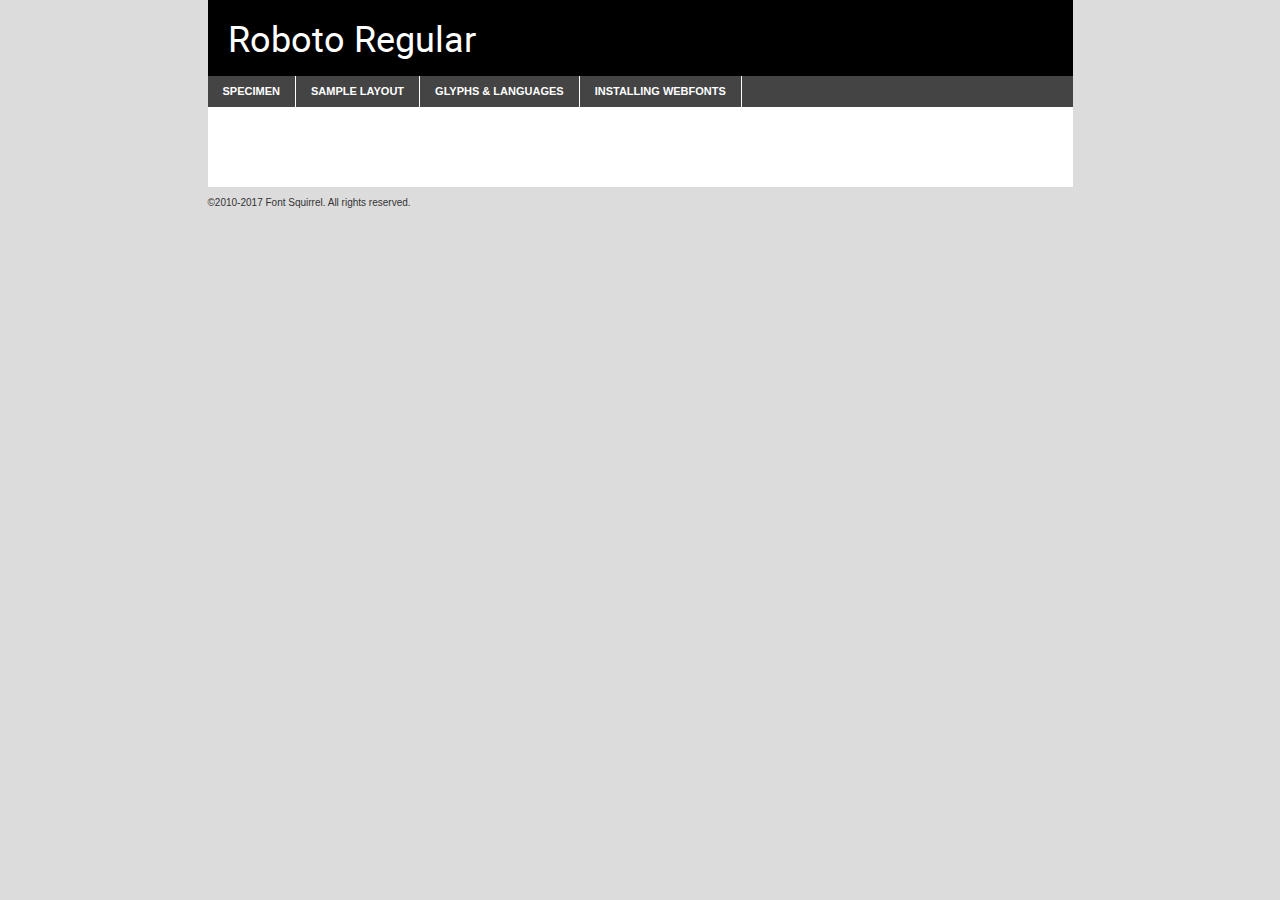
<file: assets/font/Roboto/roboto-regular-demo.html>
<!DOCTYPE html PUBLIC "-//W3C//DTD XHTML 1.0 Transitional//EN"
        "http://www.w3.org/TR/xhtml1/DTD/xhtml1-transitional.dtd">

<html xmlns="http://www.w3.org/1999/xhtml" xml:lang="en" lang="en">
<head>
    <meta http-equiv="Content-Type" content="text/html; charset=utf-8"/>
    <script src="http://ajax.googleapis.com/ajax/libs/jquery/1.7.2/jquery.min.js" type="text/javascript" charset="utf-8"></script>
    <script type="text/javascript">
		(function($) {
			$.fn.easyTabs = function(option) {
				var param = jQuery.extend({ fadeSpeed: 'fast', defaultContent: 1, activeClass: 'active' }, option);
				$(this).each(function() {
					var thisId = '#' + this.id;
					if ( param.defaultContent == '' )
					{
						param.defaultContent = 1;
					}
					if ( typeof param.defaultContent == 'number' )
					{
						var defaultTab = $(thisId + ' .tabs li:eq(' + (param.defaultContent - 1) + ') a').attr('href').substr(1);
					}
					else
					{
						var defaultTab = param.defaultContent;
					}
					$(thisId + ' .tabs li a').each(function() {
						var tabToHide = $(this).attr('href').substr(1);
						$('#' + tabToHide).addClass('easytabs-tab-content');
					});
					hideAll();
					changeContent(defaultTab);

					function hideAll() {$(thisId + ' .easytabs-tab-content').hide();}

					function changeContent(tabId)
					{
						hideAll();
						$(thisId + ' .tabs li').removeClass(param.activeClass);
						$(thisId + ' .tabs li a[href=#' + tabId + ']').closest('li').addClass(param.activeClass);
						if ( param.fadeSpeed != 'none' )
						{
							$(thisId + ' #' + tabId).fadeIn(param.fadeSpeed);
						}
						else
						{
							$(thisId + ' #' + tabId).show();
						}
					}

					$(thisId + ' .tabs li').click(function() {
						var tabId = $(this).find('a').attr('href').substr(1);
						changeContent(tabId);
						return false;
					});
				});
			}
		})(jQuery);
    </script>
    <link rel="stylesheet" href="specimen_files/specimen_stylesheet.css" type="text/css" charset="utf-8"/>
    <link rel="stylesheet" href="stylesheet.css" type="text/css" charset="utf-8"/>

    <style type="text/css">
        		body {
			font-family: 'robotoregular';
        		}

            </style>

    <title>Roboto Regular Specimen</title>


    <script type="text/javascript" charset="utf-8">
		$(document).ready(function() {
			$('#container').easyTabs({ defaultContent: 1 });
		});
    </script>
</head>

<body>
<div id="container">
    <div id="header">
		Roboto Regular    </div>
    <ul class="tabs">
        <li><a href="#specimen">Specimen</a></li>
        <li><a href="#layout">Sample Layout</a></li>
		        <li><a href="#glyphs">Glyphs &amp; Languages</a></li>
        <li><a href="#installing">Installing Webfonts</a></li>

    </ul>

    <div id="main_content">


        <div id="specimen">

            <div class="section">
                <div class="grid12 firstcol">
                    <div class="huge">AaBb</div>
                </div>
            </div>

            <div class="section">
                <div class="glyph_range">A&#x200B;B&#x200b;C&#x200b;D&#x200b;E&#x200b;F&#x200b;G&#x200b;H&#x200b;I&#x200b;J&#x200b;K&#x200b;L&#x200b;M&#x200b;N&#x200b;O&#x200b;P&#x200b;Q&#x200b;R&#x200b;S&#x200b;T&#x200b;U&#x200b;V&#x200b;W&#x200b;X&#x200b;Y&#x200b;Z&#x200b;a&#x200b;b&#x200b;c&#x200b;d&#x200b;e&#x200b;f&#x200b;g&#x200b;h&#x200b;i&#x200b;j&#x200b;k&#x200b;l&#x200b;m&#x200b;n&#x200b;o&#x200b;p&#x200b;q&#x200b;r&#x200b;s&#x200b;t&#x200b;u&#x200b;v&#x200b;w&#x200b;x&#x200b;y&#x200b;z&#x200b;1&#x200b;2&#x200b;3&#x200b;4&#x200b;5&#x200b;6&#x200b;7&#x200b;8&#x200b;9&#x200b;0&#x200b;&amp;&#x200b;.&#x200b;,&#x200b;?&#x200b;!&#x200b;&#64;&#x200b;(&#x200b;)&#x200b;#&#x200b;$&#x200b;%&#x200b;*&#x200b;+&#x200b;-&#x200b;=&#x200b;:&#x200b;;</div>
            </div>
            <div class="section">
                <div class="grid12 firstcol">
                    <table class="sample_table">
                        <tr>
                            <td>10</td>
                            <td class="size10">abcdefghijklmnopqrstuvwxyzABCDEFGHIJKLMNOPQRSTUVWXYZ0123456789abcdefghijklmnopqrstuvwxyzABCDEFGHIJKLMNOPQRSTUVWXYZ0123456789abcdefghijklmnopqrstuvwxyzABCDEFGHIJKLMNOPQRSTUVWXYZ</td>
                        </tr>
                        <tr>
                            <td>11</td>
                            <td class="size11">abcdefghijklmnopqrstuvwxyzABCDEFGHIJKLMNOPQRSTUVWXYZ0123456789abcdefghijklmnopqrstuvwxyzABCDEFGHIJKLMNOPQRSTUVWXYZ0123456789abcdefghijklmnopqrstuvwxyzABCDEFGHIJKLMNOPQRSTUVWXYZ</td>
                        </tr>
                        <tr>
                            <td>12</td>
                            <td class="size12">abcdefghijklmnopqrstuvwxyzABCDEFGHIJKLMNOPQRSTUVWXYZ0123456789abcdefghijklmnopqrstuvwxyzABCDEFGHIJKLMNOPQRSTUVWXYZ0123456789abcdefghijklmnopqrstuvwxyzABCDEFGHIJKLMNOPQRSTUVWXYZ</td>
                        </tr>
                        <tr>
                            <td>13</td>
                            <td class="size13">abcdefghijklmnopqrstuvwxyzABCDEFGHIJKLMNOPQRSTUVWXYZ0123456789abcdefghijklmnopqrstuvwxyzABCDEFGHIJKLMNOPQRSTUVWXYZ0123456789abcdefghijklmnopqrstuvwxyzABCDEFGHIJKLMNOPQRSTUVWXYZ</td>
                        </tr>
                        <tr>
                            <td>14</td>
                            <td class="size14">abcdefghijklmnopqrstuvwxyzABCDEFGHIJKLMNOPQRSTUVWXYZ0123456789abcdefghijklmnopqrstuvwxyzABCDEFGHIJKLMNOPQRSTUVWXYZ0123456789abcdefghijklmnopqrstuvwxyzABCDEFGHIJKLMNOPQRSTUVWXYZ</td>
                        </tr>
                        <tr>
                            <td>16</td>
                            <td class="size16">abcdefghijklmnopqrstuvwxyzABCDEFGHIJKLMNOPQRSTUVWXYZ0123456789abcdefghijklmnopqrstuvwxyzABCDEFGHIJKLMNOPQRSTUVWXYZ</td>
                        </tr>
                        <tr>
                            <td>18</td>
                            <td class="size18">abcdefghijklmnopqrstuvwxyzABCDEFGHIJKLMNOPQRSTUVWXYZ0123456789abcdefghijklmnopqrstuvwxyzABCDEFGHIJKLMNOPQRSTUVWXYZ</td>
                        </tr>
                        <tr>
                            <td>20</td>
                            <td class="size20">abcdefghijklmnopqrstuvwxyzABCDEFGHIJKLMNOPQRSTUVWXYZ0123456789abcdefghijklmnopqrstuvwxyzABCDEFGHIJKLMNOPQRSTUVWXYZ</td>
                        </tr>
                        <tr>
                            <td>24</td>
                            <td class="size24">abcdefghijklmnopqrstuvwxyzABCDEFGHIJKLMNOPQRSTUVWXYZ0123456789abcdefghijklmnopqrstuvwxyzABCDEFGHIJKLMNOPQRSTUVWXYZ</td>
                        </tr>
                        <tr>
                            <td>30</td>
                            <td class="size30">abcdefghijklmnopqrstuvwxyzABCDEFGHIJKLMNOPQRSTUVWXYZ0123456789abcdefghijklmnopqrstuvwxyzABCDEFGHIJKLMNOPQRSTUVWXYZ</td>
                        </tr>
                        <tr>
                            <td>36</td>
                            <td class="size36">abcdefghijklmnopqrstuvwxyzABCDEFGHIJKLMNOPQRSTUVWXYZ0123456789abcdefghijklmnopqrstuvwxyzABCDEFGHIJKLMNOPQRSTUVWXYZ</td>
                        </tr>
                        <tr>
                            <td>48</td>
                            <td class="size48">abcdefghijklmnopqrstuvwxyzABCDEFGHIJKLMNOPQRSTUVWXYZ0123456789abcdefghijklmnopqrstuvwxyzABCDEFGHIJKLMNOPQRSTUVWXYZ</td>
                        </tr>
                        <tr>
                            <td>60</td>
                            <td class="size60">abcdefghijklmnopqrstuvwxyzABCDEFGHIJKLMNOPQRSTUVWXYZ0123456789abcdefghijklmnopqrstuvwxyzABCDEFGHIJKLMNOPQRSTUVWXYZ</td>
                        </tr>
                        <tr>
                            <td>72</td>
                            <td class="size72">abcdefghijklmnopqrstuvwxyzABCDEFGHIJKLMNOPQRSTUVWXYZ0123456789abcdefghijklmnopqrstuvwxyzABCDEFGHIJKLMNOPQRSTUVWXYZ</td>
                        </tr>
                        <tr>
                            <td>90</td>
                            <td class="size90">abcdefghijklmnopqrstuvwxyzABCDEFGHIJKLMNOPQRSTUVWXYZ0123456789abcdefghijklmnopqrstuvwxyzABCDEFGHIJKLMNOPQRSTUVWXYZ</td>
                        </tr>
                    </table>

                </div>

            </div>


            <div class="section" id="bodycomparison">


                <div id="xheight">
                    <div class="fontbody">&#x25FC;&#x25FC;&#x25FC;&#x25FC;&#x25FC;&#x25FC;&#x25FC;&#x25FC;&#x25FC;&#x25FC;&#x25FC;&#x25FC;&#x25FC;&#x25FC;&#x25FC;&#x25FC;&#x25FC;&#x25FC;&#x25FC;&#x25FC;&#x25FC;&#x25FC;&#x25FC;&#x25FC;&#x25FC;&#x25FC;&#x25FC;&#x25FC;&#x25FC;&#x25FC;&#x25FC;&#x25FC;&#x25FC;&#x25FC;&#x25FC;&#x25FC;&#x25FC;&#x25FC;&#x25FC;&#x25FC;&#x25FC;&#x25FC;&#x25FC;&#x25FC;&#x25FC;&#x25FC;&#x25FC;&#x25FC;&#x25FC;&#x25FC;&#x25FC;&#x25FC;&#x25FC;&#x25FC;&#x25FC;&#x25FC;&#x25FC;&#x25FC;&#x25FC;&#x25FC;&#x25FC;&#x25FC;&#x25FC;&#x25FC;&#x25FC;&#x25FC;&#x25FC;&#x25FC;&#x25FC;&#x25FC;&#x25FC;&#x25FC;&#x25FC;&#x25FC;&#x25FC;&#x25FC;&#x25FC;&#x25FC;&#x25FC;&#x25FC;&#x25FC;&#x25FC;&#x25FC;&#x25FC;&#x25FC;&#x25FC;&#x25FC;&#x25FC;&#x25FC;&#x25FC;&#x25FC;&#x25FC;&#x25FC;&#x25FC;&#x25FC;&#x25FC;&#x25FC;&#x25FC;&#x25FC;body</div>
                    <div class="arialbody">body</div>
                    <div class="verdanabody">body</div>
                    <div class="georgiabody">body</div>
                </div>
                <div class="fontbody" style="z-index:1">
                    body<span>Roboto Regular</span>
                </div>
                <div class="arialbody" style="z-index:1">
                    body<span>Arial</span>
                </div>
                <div class="verdanabody" style="z-index:1">
                    body<span>Verdana</span>
                </div>
                <div class="georgiabody" style="z-index:1">
                    body<span>Georgia</span>
                </div>


            </div>


            <div class="section psample psample_row1" id="">

                <div class="grid2 firstcol">
                    <p class="size10"><span>10.</span>Aenean lacinia bibendum nulla sed consectetur. Fusce dapibus, tellus ac cursus commodo, tortor mauris condimentum nibh, ut fermentum massa justo sit amet risus. Nullam id dolor id nibh ultricies vehicula ut id elit. Cum sociis natoque penatibus et magnis dis parturient montes, nascetur ridiculus mus. Nulla vitae elit libero, a pharetra augue.</p>

                </div>
                <div class="grid3">
                    <p class="size11"><span>11.</span>Aenean lacinia bibendum nulla sed consectetur. Fusce dapibus, tellus ac cursus commodo, tortor mauris condimentum nibh, ut fermentum massa justo sit amet risus. Nullam id dolor id nibh ultricies vehicula ut id elit. Cum sociis natoque penatibus et magnis dis parturient montes, nascetur ridiculus mus. Nulla vitae elit libero, a pharetra augue.</p>

                </div>
                <div class="grid3">
                    <p class="size12"><span>12.</span>Aenean lacinia bibendum nulla sed consectetur. Fusce dapibus, tellus ac cursus commodo, tortor mauris condimentum nibh, ut fermentum massa justo sit amet risus. Nullam id dolor id nibh ultricies vehicula ut id elit. Cum sociis natoque penatibus et magnis dis parturient montes, nascetur ridiculus mus. Nulla vitae elit libero, a pharetra augue.</p>

                </div>
                <div class="grid4">
                    <p class="size13"><span>13.</span>Aenean lacinia bibendum nulla sed consectetur. Fusce dapibus, tellus ac cursus commodo, tortor mauris condimentum nibh, ut fermentum massa justo sit amet risus. Nullam id dolor id nibh ultricies vehicula ut id elit. Cum sociis natoque penatibus et magnis dis parturient montes, nascetur ridiculus mus. Nulla vitae elit libero, a pharetra augue.</p>

                </div>
                <div class="white_blend"></div>

            </div>
            <div class="section psample psample_row2" id="">
                <div class="grid3 firstcol">
                    <p class="size14"><span>14.</span>Aenean lacinia bibendum nulla sed consectetur. Fusce dapibus, tellus ac cursus commodo, tortor mauris condimentum nibh, ut fermentum massa justo sit amet risus. Nullam id dolor id nibh ultricies vehicula ut id elit. Cum sociis natoque penatibus et magnis dis parturient montes, nascetur ridiculus mus. Nulla vitae elit libero, a pharetra augue.</p>

                </div>
                <div class="grid4">
                    <p class="size16"><span>16.</span>Aenean lacinia bibendum nulla sed consectetur. Fusce dapibus, tellus ac cursus commodo, tortor mauris condimentum nibh, ut fermentum massa justo sit amet risus. Nullam id dolor id nibh ultricies vehicula ut id elit. Cum sociis natoque penatibus et magnis dis parturient montes, nascetur ridiculus mus. Nulla vitae elit libero, a pharetra augue.</p>

                </div>
                <div class="grid5">
                    <p class="size18"><span>18.</span>Aenean lacinia bibendum nulla sed consectetur. Fusce dapibus, tellus ac cursus commodo, tortor mauris condimentum nibh, ut fermentum massa justo sit amet risus. Nullam id dolor id nibh ultricies vehicula ut id elit. Cum sociis natoque penatibus et magnis dis parturient montes, nascetur ridiculus mus. Nulla vitae elit libero, a pharetra augue.</p>

                </div>

                <div class="white_blend"></div>

            </div>

            <div class="section psample psample_row3" id="">
                <div class="grid5 firstcol">
                    <p class="size20"><span>20.</span>Aenean lacinia bibendum nulla sed consectetur. Fusce dapibus, tellus ac cursus commodo, tortor mauris condimentum nibh, ut fermentum massa justo sit amet risus. Nullam id dolor id nibh ultricies vehicula ut id elit. Cum sociis natoque penatibus et magnis dis parturient montes, nascetur ridiculus mus. Nulla vitae elit libero, a pharetra augue.</p>
                </div>
                <div class="grid7">
                    <p class="size24"><span>24.</span>Aenean lacinia bibendum nulla sed consectetur. Fusce dapibus, tellus ac cursus commodo, tortor mauris condimentum nibh, ut fermentum massa justo sit amet risus. Nullam id dolor id nibh ultricies vehicula ut id elit. Cum sociis natoque penatibus et magnis dis parturient montes, nascetur ridiculus mus. Nulla vitae elit libero, a pharetra augue.</p>
                </div>

                <div class="white_blend"></div>

            </div>

            <div class="section psample psample_row4" id="">
                <div class="grid12 firstcol">
                    <p class="size30"><span>30.</span>Aenean lacinia bibendum nulla sed consectetur. Fusce dapibus, tellus ac cursus commodo, tortor mauris condimentum nibh, ut fermentum massa justo sit amet risus. Nullam id dolor id nibh ultricies vehicula ut id elit. Cum sociis natoque penatibus et magnis dis parturient montes, nascetur ridiculus mus. Nulla vitae elit libero, a pharetra augue.</p>
                </div>
                <div class="white_blend"></div>

            </div>


            <div class="section psample psample_row1 fullreverse">
                <div class="grid2 firstcol">
                    <p class="size10"><span>10.</span>Aenean lacinia bibendum nulla sed consectetur. Fusce dapibus, tellus ac cursus commodo, tortor mauris condimentum nibh, ut fermentum massa justo sit amet risus. Nullam id dolor id nibh ultricies vehicula ut id elit. Cum sociis natoque penatibus et magnis dis parturient montes, nascetur ridiculus mus. Nulla vitae elit libero, a pharetra augue.</p>

                </div>
                <div class="grid3">
                    <p class="size11"><span>11.</span>Aenean lacinia bibendum nulla sed consectetur. Fusce dapibus, tellus ac cursus commodo, tortor mauris condimentum nibh, ut fermentum massa justo sit amet risus. Nullam id dolor id nibh ultricies vehicula ut id elit. Cum sociis natoque penatibus et magnis dis parturient montes, nascetur ridiculus mus. Nulla vitae elit libero, a pharetra augue.</p>

                </div>
                <div class="grid3">
                    <p class="size12"><span>12.</span>Aenean lacinia bibendum nulla sed consectetur. Fusce dapibus, tellus ac cursus commodo, tortor mauris condimentum nibh, ut fermentum massa justo sit amet risus. Nullam id dolor id nibh ultricies vehicula ut id elit. Cum sociis natoque penatibus et magnis dis parturient montes, nascetur ridiculus mus. Nulla vitae elit libero, a pharetra augue.</p>

                </div>
                <div class="grid4">
                    <p class="size13"><span>13.</span>Aenean lacinia bibendum nulla sed consectetur. Fusce dapibus, tellus ac cursus commodo, tortor mauris condimentum nibh, ut fermentum massa justo sit amet risus. Nullam id dolor id nibh ultricies vehicula ut id elit. Cum sociis natoque penatibus et magnis dis parturient montes, nascetur ridiculus mus. Nulla vitae elit libero, a pharetra augue.</p>

                </div>
                <div class="black_blend"></div>

            </div>

            <div class="section psample psample_row2 fullreverse">
                <div class="grid3 firstcol">
                    <p class="size14"><span>14.</span>Aenean lacinia bibendum nulla sed consectetur. Fusce dapibus, tellus ac cursus commodo, tortor mauris condimentum nibh, ut fermentum massa justo sit amet risus. Nullam id dolor id nibh ultricies vehicula ut id elit. Cum sociis natoque penatibus et magnis dis parturient montes, nascetur ridiculus mus. Nulla vitae elit libero, a pharetra augue.</p>

                </div>
                <div class="grid4">
                    <p class="size16"><span>16.</span>Aenean lacinia bibendum nulla sed consectetur. Fusce dapibus, tellus ac cursus commodo, tortor mauris condimentum nibh, ut fermentum massa justo sit amet risus. Nullam id dolor id nibh ultricies vehicula ut id elit. Cum sociis natoque penatibus et magnis dis parturient montes, nascetur ridiculus mus. Nulla vitae elit libero, a pharetra augue.</p>

                </div>
                <div class="grid5">
                    <p class="size18"><span>18.</span>Aenean lacinia bibendum nulla sed consectetur. Fusce dapibus, tellus ac cursus commodo, tortor mauris condimentum nibh, ut fermentum massa justo sit amet risus. Nullam id dolor id nibh ultricies vehicula ut id elit. Cum sociis natoque penatibus et magnis dis parturient montes, nascetur ridiculus mus. Nulla vitae elit libero, a pharetra augue.</p>

                </div>
                <div class="black_blend"></div>

            </div>

            <div class="section psample fullreverse psample_row3" id="">
                <div class="grid5 firstcol">
                    <p class="size20"><span>20.</span>Aenean lacinia bibendum nulla sed consectetur. Fusce dapibus, tellus ac cursus commodo, tortor mauris condimentum nibh, ut fermentum massa justo sit amet risus. Nullam id dolor id nibh ultricies vehicula ut id elit. Cum sociis natoque penatibus et magnis dis parturient montes, nascetur ridiculus mus. Nulla vitae elit libero, a pharetra augue.</p>
                </div>
                <div class="grid7">
                    <p class="size24"><span>24.</span>Aenean lacinia bibendum nulla sed consectetur. Fusce dapibus, tellus ac cursus commodo, tortor mauris condimentum nibh, ut fermentum massa justo sit amet risus. Nullam id dolor id nibh ultricies vehicula ut id elit. Cum sociis natoque penatibus et magnis dis parturient montes, nascetur ridiculus mus. Nulla vitae elit libero, a pharetra augue.</p>
                </div>

                <div class="black_blend"></div>

            </div>

            <div class="section psample fullreverse psample_row4" id="" style="border-bottom: 20px #000 solid;">
                <div class="grid12 firstcol">
                    <p class="size30"><span>30.</span>Aenean lacinia bibendum nulla sed consectetur. Fusce dapibus, tellus ac cursus commodo, tortor mauris condimentum nibh, ut fermentum massa justo sit amet risus. Nullam id dolor id nibh ultricies vehicula ut id elit. Cum sociis natoque penatibus et magnis dis parturient montes, nascetur ridiculus mus. Nulla vitae elit libero, a pharetra augue.</p>
                </div>
                <div class="black_blend"></div>

            </div>


        </div>

        <div id="layout">

            <div class="section">

                <div class="grid12 firstcol">
                    <h1>Lorem Ipsum Dolor</h1>
                    <h2>Etiam porta sem malesuada magna mollis euismod</h2>

                    <p class="byline">By <a href="#link">Aenean Lacinia</a></p>
                </div>
            </div>
            <div class="section">
                <div class="grid8 firstcol">
                    <p class="large">Donec sed odio dui. Morbi leo risus, porta ac consectetur ac, vestibulum at eros. Fusce dapibus, tellus ac cursus commodo, tortor mauris condimentum nibh, ut fermentum massa justo sit amet risus. </p>


                    <h3>Pellentesque ornare sem</h3>

                    <p>Maecenas sed diam eget risus varius blandit sit amet non magna. Maecenas faucibus mollis interdum. Donec ullamcorper nulla non metus auctor fringilla. Nullam id dolor id nibh ultricies vehicula ut id elit. Nullam id dolor id nibh ultricies vehicula ut id elit. </p>

                    <p>Aenean eu leo quam. Pellentesque ornare sem lacinia quam venenatis vestibulum. Lorem ipsum dolor sit amet, consectetur adipiscing elit. Cum sociis natoque penatibus et magnis dis parturient montes, nascetur ridiculus mus. </p>

                    <p>Nulla vitae elit libero, a pharetra augue. Praesent commodo cursus magna, vel scelerisque nisl consectetur et. Aenean lacinia bibendum nulla sed consectetur. </p>

                    <p>Nullam quis risus eget urna mollis ornare vel eu leo. Nullam quis risus eget urna mollis ornare vel eu leo. Maecenas sed diam eget risus varius blandit sit amet non magna. Donec ullamcorper nulla non metus auctor fringilla. </p>

                    <h3>Cras mattis consectetur</h3>

                    <p>Aenean eu leo quam. Pellentesque ornare sem lacinia quam venenatis vestibulum. Aenean lacinia bibendum nulla sed consectetur. Integer posuere erat a ante venenatis dapibus posuere velit aliquet. Cras mattis consectetur purus sit amet fermentum. </p>

                    <p>Nullam id dolor id nibh ultricies vehicula ut id elit. Nullam quis risus eget urna mollis ornare vel eu leo. Cras mattis consectetur purus sit amet fermentum.</p>
                </div>

                <div class="grid4 sidebar">

                    <div class="box reverse">
                        <p class="last">Nullam quis risus eget urna mollis ornare vel eu leo. Donec ullamcorper nulla non metus auctor fringilla. Cras mattis consectetur purus sit amet fermentum. Sed posuere consectetur est at lobortis. Lorem ipsum dolor sit amet, consectetur adipiscing elit. </p>
                    </div>

                    <p class="caption">Maecenas sed diam eget risus varius.</p>

                    <p>Vestibulum id ligula porta felis euismod semper. Integer posuere erat a ante venenatis dapibus posuere velit aliquet. Vestibulum id ligula porta felis euismod semper. Sed posuere consectetur est at lobortis. Maecenas sed diam eget risus varius blandit sit amet non magna. Fusce dapibus, tellus ac cursus commodo, tortor mauris condimentum nibh, ut fermentum massa justo sit amet risus. </p>


                    <p>Duis mollis, est non commodo luctus, nisi erat porttitor ligula, eget lacinia odio sem nec elit. Aenean lacinia bibendum nulla sed consectetur. Vivamus sagittis lacus vel augue laoreet rutrum faucibus dolor auctor. Aenean lacinia bibendum nulla sed consectetur. Nullam quis risus eget urna mollis ornare vel eu leo. </p>

                    <p>Praesent commodo cursus magna, vel scelerisque nisl consectetur et. Donec ullamcorper nulla non metus auctor fringilla. Maecenas faucibus mollis interdum. Fusce dapibus, tellus ac cursus commodo, tortor mauris condimentum nibh, ut fermentum massa justo sit amet risus. </p>

                </div>
            </div>

        </div>


		

        <div id="glyphs">
            <div class="section">
                <div class="grid12 firstcol">

                    <h1>Language Support</h1>
                    <p>The subset of Roboto Regular in this kit supports the following languages:<br/>

						Albanian, Basque, Breton, Chamorro, Danish, Dutch, English, Faroese, Finnish, French, Frisian, Galician, German, Icelandic, Italian, Malagasy, Norwegian, Portuguese, Spanish, Alsatian, Aragonese, Arapaho, Arrernte, Asturian, Aymara, Bislama, Cebuano, Corsican, Fijian, French_creole, Genoese, Gilbertese, Greenlandic, Haitian_creole, Hiligaynon, Hmong, Hopi, Ibanag, Iloko_ilokano, Indonesian, Interglossa_glosa, Interlingua, Irish_gaelic, Jerriais, Lojban, Lombard, Luxembourgeois, Manx, Mohawk, Norfolk_pitcairnese, Occitan, Oromo, Pangasinan, Papiamento, Piedmontese, Potawatomi, Rhaeto-romance, Romansh, Rotokas, Sami_lule, Samoan, Sardinian, Scots_gaelic, Seychelles_creole, Shona, Sicilian, Somali, Southern_ndebele, Swahili, Swati_swazi, Tagalog_filipino_pilipino, Tetum, Tok_pisin, Uyghur_latinized, Volapuk, Walloon, Warlpiri, Xhosa, Yapese, Zulu, Latinbasic, Ubasic, Demo                    </p>
                    <h1>Glyph Chart</h1>
                    <p>The subset of Roboto Regular in this kit includes all the glyphs listed below. Unicode entities are included above each glyph to help you insert individual characters into your layout.</p>
                    <div id="glyph_chart">

																																	                                <div><p>&amp;#2;</p>&#2;</div>
																				                                <div><p>&amp;#13;</p>&#13;</div>
																				                                <div><p>&amp;#32;</p>&#32;</div>
																				                                <div><p>&amp;#33;</p>&#33;</div>
																				                                <div><p>&amp;#34;</p>&#34;</div>
																				                                <div><p>&amp;#35;</p>&#35;</div>
																				                                <div><p>&amp;#36;</p>&#36;</div>
																				                                <div><p>&amp;#37;</p>&#37;</div>
																				                                <div><p>&amp;#38;</p>&#38;</div>
																				                                <div><p>&amp;#39;</p>&#39;</div>
																				                                <div><p>&amp;#40;</p>&#40;</div>
																				                                <div><p>&amp;#41;</p>&#41;</div>
																				                                <div><p>&amp;#42;</p>&#42;</div>
																				                                <div><p>&amp;#43;</p>&#43;</div>
																				                                <div><p>&amp;#44;</p>&#44;</div>
																				                                <div><p>&amp;#45;</p>&#45;</div>
																				                                <div><p>&amp;#46;</p>&#46;</div>
																				                                <div><p>&amp;#47;</p>&#47;</div>
																				                                <div><p>&amp;#48;</p>&#48;</div>
																				                                <div><p>&amp;#49;</p>&#49;</div>
																				                                <div><p>&amp;#50;</p>&#50;</div>
																				                                <div><p>&amp;#51;</p>&#51;</div>
																				                                <div><p>&amp;#52;</p>&#52;</div>
																				                                <div><p>&amp;#53;</p>&#53;</div>
																				                                <div><p>&amp;#54;</p>&#54;</div>
																				                                <div><p>&amp;#55;</p>&#55;</div>
																				                                <div><p>&amp;#56;</p>&#56;</div>
																				                                <div><p>&amp;#57;</p>&#57;</div>
																				                                <div><p>&amp;#58;</p>&#58;</div>
																				                                <div><p>&amp;#59;</p>&#59;</div>
																				                                <div><p>&amp;#60;</p>&#60;</div>
																				                                <div><p>&amp;#61;</p>&#61;</div>
																				                                <div><p>&amp;#62;</p>&#62;</div>
																				                                <div><p>&amp;#63;</p>&#63;</div>
																				                                <div><p>&amp;#64;</p>&#64;</div>
																				                                <div><p>&amp;#65;</p>&#65;</div>
																				                                <div><p>&amp;#66;</p>&#66;</div>
																				                                <div><p>&amp;#67;</p>&#67;</div>
																				                                <div><p>&amp;#68;</p>&#68;</div>
																				                                <div><p>&amp;#69;</p>&#69;</div>
																				                                <div><p>&amp;#70;</p>&#70;</div>
																				                                <div><p>&amp;#71;</p>&#71;</div>
																				                                <div><p>&amp;#72;</p>&#72;</div>
																				                                <div><p>&amp;#73;</p>&#73;</div>
																				                                <div><p>&amp;#74;</p>&#74;</div>
																				                                <div><p>&amp;#75;</p>&#75;</div>
																				                                <div><p>&amp;#76;</p>&#76;</div>
																				                                <div><p>&amp;#77;</p>&#77;</div>
																				                                <div><p>&amp;#78;</p>&#78;</div>
																				                                <div><p>&amp;#79;</p>&#79;</div>
																				                                <div><p>&amp;#80;</p>&#80;</div>
																				                                <div><p>&amp;#81;</p>&#81;</div>
																				                                <div><p>&amp;#82;</p>&#82;</div>
																				                                <div><p>&amp;#83;</p>&#83;</div>
																				                                <div><p>&amp;#84;</p>&#84;</div>
																				                                <div><p>&amp;#85;</p>&#85;</div>
																				                                <div><p>&amp;#86;</p>&#86;</div>
																				                                <div><p>&amp;#87;</p>&#87;</div>
																				                                <div><p>&amp;#88;</p>&#88;</div>
																				                                <div><p>&amp;#89;</p>&#89;</div>
																				                                <div><p>&amp;#90;</p>&#90;</div>
																				                                <div><p>&amp;#91;</p>&#91;</div>
																				                                <div><p>&amp;#92;</p>&#92;</div>
																				                                <div><p>&amp;#93;</p>&#93;</div>
																				                                <div><p>&amp;#94;</p>&#94;</div>
																				                                <div><p>&amp;#95;</p>&#95;</div>
																				                                <div><p>&amp;#96;</p>&#96;</div>
																				                                <div><p>&amp;#97;</p>&#97;</div>
																				                                <div><p>&amp;#98;</p>&#98;</div>
																				                                <div><p>&amp;#99;</p>&#99;</div>
																				                                <div><p>&amp;#100;</p>&#100;</div>
																				                                <div><p>&amp;#101;</p>&#101;</div>
																				                                <div><p>&amp;#102;</p>&#102;</div>
																				                                <div><p>&amp;#103;</p>&#103;</div>
																				                                <div><p>&amp;#104;</p>&#104;</div>
																				                                <div><p>&amp;#105;</p>&#105;</div>
																				                                <div><p>&amp;#106;</p>&#106;</div>
																				                                <div><p>&amp;#107;</p>&#107;</div>
																				                                <div><p>&amp;#108;</p>&#108;</div>
																				                                <div><p>&amp;#109;</p>&#109;</div>
																				                                <div><p>&amp;#110;</p>&#110;</div>
																				                                <div><p>&amp;#111;</p>&#111;</div>
																				                                <div><p>&amp;#112;</p>&#112;</div>
																				                                <div><p>&amp;#113;</p>&#113;</div>
																				                                <div><p>&amp;#114;</p>&#114;</div>
																				                                <div><p>&amp;#115;</p>&#115;</div>
																				                                <div><p>&amp;#116;</p>&#116;</div>
																				                                <div><p>&amp;#117;</p>&#117;</div>
																				                                <div><p>&amp;#118;</p>&#118;</div>
																				                                <div><p>&amp;#119;</p>&#119;</div>
																				                                <div><p>&amp;#120;</p>&#120;</div>
																				                                <div><p>&amp;#121;</p>&#121;</div>
																				                                <div><p>&amp;#122;</p>&#122;</div>
																				                                <div><p>&amp;#123;</p>&#123;</div>
																				                                <div><p>&amp;#124;</p>&#124;</div>
																				                                <div><p>&amp;#125;</p>&#125;</div>
																				                                <div><p>&amp;#126;</p>&#126;</div>
																				                                <div><p>&amp;#160;</p>&#160;</div>
																				                                <div><p>&amp;#161;</p>&#161;</div>
																				                                <div><p>&amp;#162;</p>&#162;</div>
																				                                <div><p>&amp;#163;</p>&#163;</div>
																				                                <div><p>&amp;#164;</p>&#164;</div>
																				                                <div><p>&amp;#165;</p>&#165;</div>
																				                                <div><p>&amp;#166;</p>&#166;</div>
																				                                <div><p>&amp;#167;</p>&#167;</div>
																				                                <div><p>&amp;#168;</p>&#168;</div>
																				                                <div><p>&amp;#169;</p>&#169;</div>
																				                                <div><p>&amp;#170;</p>&#170;</div>
																				                                <div><p>&amp;#171;</p>&#171;</div>
																				                                <div><p>&amp;#172;</p>&#172;</div>
																				                                <div><p>&amp;#173;</p>&#173;</div>
																				                                <div><p>&amp;#174;</p>&#174;</div>
																				                                <div><p>&amp;#175;</p>&#175;</div>
																				                                <div><p>&amp;#176;</p>&#176;</div>
																				                                <div><p>&amp;#177;</p>&#177;</div>
																				                                <div><p>&amp;#178;</p>&#178;</div>
																				                                <div><p>&amp;#179;</p>&#179;</div>
																				                                <div><p>&amp;#180;</p>&#180;</div>
																				                                <div><p>&amp;#181;</p>&#181;</div>
																				                                <div><p>&amp;#182;</p>&#182;</div>
																				                                <div><p>&amp;#183;</p>&#183;</div>
																				                                <div><p>&amp;#184;</p>&#184;</div>
																				                                <div><p>&amp;#185;</p>&#185;</div>
																				                                <div><p>&amp;#186;</p>&#186;</div>
																				                                <div><p>&amp;#187;</p>&#187;</div>
																				                                <div><p>&amp;#188;</p>&#188;</div>
																				                                <div><p>&amp;#189;</p>&#189;</div>
																				                                <div><p>&amp;#190;</p>&#190;</div>
																				                                <div><p>&amp;#191;</p>&#191;</div>
																				                                <div><p>&amp;#192;</p>&#192;</div>
																				                                <div><p>&amp;#193;</p>&#193;</div>
																				                                <div><p>&amp;#194;</p>&#194;</div>
																				                                <div><p>&amp;#195;</p>&#195;</div>
																				                                <div><p>&amp;#196;</p>&#196;</div>
																				                                <div><p>&amp;#197;</p>&#197;</div>
																				                                <div><p>&amp;#198;</p>&#198;</div>
																				                                <div><p>&amp;#199;</p>&#199;</div>
																				                                <div><p>&amp;#200;</p>&#200;</div>
																				                                <div><p>&amp;#201;</p>&#201;</div>
																				                                <div><p>&amp;#202;</p>&#202;</div>
																				                                <div><p>&amp;#203;</p>&#203;</div>
																				                                <div><p>&amp;#204;</p>&#204;</div>
																				                                <div><p>&amp;#205;</p>&#205;</div>
																				                                <div><p>&amp;#206;</p>&#206;</div>
																				                                <div><p>&amp;#207;</p>&#207;</div>
																				                                <div><p>&amp;#208;</p>&#208;</div>
																				                                <div><p>&amp;#209;</p>&#209;</div>
																				                                <div><p>&amp;#210;</p>&#210;</div>
																				                                <div><p>&amp;#211;</p>&#211;</div>
																				                                <div><p>&amp;#212;</p>&#212;</div>
																				                                <div><p>&amp;#213;</p>&#213;</div>
																				                                <div><p>&amp;#214;</p>&#214;</div>
																				                                <div><p>&amp;#215;</p>&#215;</div>
																				                                <div><p>&amp;#216;</p>&#216;</div>
																				                                <div><p>&amp;#217;</p>&#217;</div>
																				                                <div><p>&amp;#218;</p>&#218;</div>
																				                                <div><p>&amp;#219;</p>&#219;</div>
																				                                <div><p>&amp;#220;</p>&#220;</div>
																				                                <div><p>&amp;#221;</p>&#221;</div>
																				                                <div><p>&amp;#222;</p>&#222;</div>
																				                                <div><p>&amp;#223;</p>&#223;</div>
																				                                <div><p>&amp;#224;</p>&#224;</div>
																				                                <div><p>&amp;#225;</p>&#225;</div>
																				                                <div><p>&amp;#226;</p>&#226;</div>
																				                                <div><p>&amp;#227;</p>&#227;</div>
																				                                <div><p>&amp;#228;</p>&#228;</div>
																				                                <div><p>&amp;#229;</p>&#229;</div>
																				                                <div><p>&amp;#230;</p>&#230;</div>
																				                                <div><p>&amp;#231;</p>&#231;</div>
																				                                <div><p>&amp;#232;</p>&#232;</div>
																				                                <div><p>&amp;#233;</p>&#233;</div>
																				                                <div><p>&amp;#234;</p>&#234;</div>
																				                                <div><p>&amp;#235;</p>&#235;</div>
																				                                <div><p>&amp;#236;</p>&#236;</div>
																				                                <div><p>&amp;#237;</p>&#237;</div>
																				                                <div><p>&amp;#238;</p>&#238;</div>
																				                                <div><p>&amp;#239;</p>&#239;</div>
																				                                <div><p>&amp;#240;</p>&#240;</div>
																				                                <div><p>&amp;#241;</p>&#241;</div>
																				                                <div><p>&amp;#242;</p>&#242;</div>
																				                                <div><p>&amp;#243;</p>&#243;</div>
																				                                <div><p>&amp;#244;</p>&#244;</div>
																				                                <div><p>&amp;#245;</p>&#245;</div>
																				                                <div><p>&amp;#246;</p>&#246;</div>
																				                                <div><p>&amp;#247;</p>&#247;</div>
																				                                <div><p>&amp;#248;</p>&#248;</div>
																				                                <div><p>&amp;#249;</p>&#249;</div>
																				                                <div><p>&amp;#250;</p>&#250;</div>
																				                                <div><p>&amp;#251;</p>&#251;</div>
																				                                <div><p>&amp;#252;</p>&#252;</div>
																				                                <div><p>&amp;#253;</p>&#253;</div>
																				                                <div><p>&amp;#254;</p>&#254;</div>
																				                                <div><p>&amp;#255;</p>&#255;</div>
																				                                <div><p>&amp;#338;</p>&#338;</div>
																				                                <div><p>&amp;#339;</p>&#339;</div>
																				                                <div><p>&amp;#376;</p>&#376;</div>
																				                                <div><p>&amp;#710;</p>&#710;</div>
																				                                <div><p>&amp;#732;</p>&#732;</div>
																				                                <div><p>&amp;#8192;</p>&#8192;</div>
																				                                <div><p>&amp;#8193;</p>&#8193;</div>
																				                                <div><p>&amp;#8194;</p>&#8194;</div>
																				                                <div><p>&amp;#8195;</p>&#8195;</div>
																				                                <div><p>&amp;#8196;</p>&#8196;</div>
																				                                <div><p>&amp;#8197;</p>&#8197;</div>
																				                                <div><p>&amp;#8198;</p>&#8198;</div>
																				                                <div><p>&amp;#8199;</p>&#8199;</div>
																				                                <div><p>&amp;#8200;</p>&#8200;</div>
																				                                <div><p>&amp;#8201;</p>&#8201;</div>
																				                                <div><p>&amp;#8202;</p>&#8202;</div>
																				                                <div><p>&amp;#8208;</p>&#8208;</div>
																				                                <div><p>&amp;#8209;</p>&#8209;</div>
																				                                <div><p>&amp;#8210;</p>&#8210;</div>
																				                                <div><p>&amp;#8211;</p>&#8211;</div>
																				                                <div><p>&amp;#8212;</p>&#8212;</div>
																				                                <div><p>&amp;#8216;</p>&#8216;</div>
																				                                <div><p>&amp;#8217;</p>&#8217;</div>
																				                                <div><p>&amp;#8218;</p>&#8218;</div>
																				                                <div><p>&amp;#8220;</p>&#8220;</div>
																				                                <div><p>&amp;#8221;</p>&#8221;</div>
																				                                <div><p>&amp;#8222;</p>&#8222;</div>
																				                                <div><p>&amp;#8226;</p>&#8226;</div>
																				                                <div><p>&amp;#8230;</p>&#8230;</div>
																				                                <div><p>&amp;#8239;</p>&#8239;</div>
																				                                <div><p>&amp;#8249;</p>&#8249;</div>
																				                                <div><p>&amp;#8250;</p>&#8250;</div>
																				                                <div><p>&amp;#8287;</p>&#8287;</div>
																				                                <div><p>&amp;#8364;</p>&#8364;</div>
																				                                <div><p>&amp;#8482;</p>&#8482;</div>
																				                                <div><p>&amp;#9724;</p>&#9724;</div>
																				                                <div><p>&amp;#64257;</p>&#64257;</div>
																				                                <div><p>&amp;#64258;</p>&#64258;</div>
																				                                <div><p>&amp;#64259;</p>&#64259;</div>
																				                                <div><p>&amp;#64260;</p>&#64260;</div>
																																                    </div>
                </div>


            </div>
        </div>


        <div id="specs">

        </div>

        <div id="installing">
            <div class="section">
                <div class="grid7 firstcol">
                    <h1>Installing Webfonts</h1>

                    <p>Webfonts are supported by all major browser platforms but not all in the same way. There are currently four different font formats that must be included in order to target all browsers. This includes TTF, WOFF, EOT and SVG.</p>

                    <h2>1. Upload your webfonts</h2>
                    <p>You must upload your webfont kit to your website. They should be in or near the same directory as your CSS files.</p>

                    <h2>2. Include the webfont stylesheet</h2>
                    <p>A special CSS @font-face declaration helps the various browsers select the appropriate font it needs without causing you a bunch of headaches. Learn more about this syntax by reading the <a href="https://www.fontspring.com/blog/further-hardening-of-the-bulletproof-syntax">Fontspring blog post</a> about it. The code for it is as follows:</p>


                    <code>
                        @font-face{
                        font-family: 'MyWebFont';
                        src: url('WebFont.eot');
                        src: url('WebFont.eot?#iefix') format('embedded-opentype'),
                        url('WebFont.woff') format('woff'),
                        url('WebFont.ttf') format('truetype'),
                        url('WebFont.svg#webfont') format('svg');
                        }
                    </code>

                    <p>We've already gone ahead and generated the code for you. All you have to do is link to the stylesheet in your HTML, like this:</p>
                    <code>&lt;link rel=&quot;stylesheet&quot; href=&quot;stylesheet.css&quot; type=&quot;text/css&quot; charset=&quot;utf-8&quot; /&gt;</code>

                    <h2>3. Modify your own stylesheet</h2>
                    <p>To take advantage of your new fonts, you must tell your stylesheet to use them. Look at the original @font-face declaration above and find the property called "font-family." The name linked there will be what you use to reference the font. Prepend that webfont name to the font stack in the "font-family" property, inside the selector you want to change. For example:</p>
                    <code>p { font-family: 'WebFont', Arial, sans-serif; }</code>

                    <h2>4. Test</h2>
                    <p>Getting webfonts to work cross-browser <em>can</em> be tricky. Use the information in the sidebar to help you if you find that fonts aren't loading in a particular browser.</p>
                </div>

                <div class="grid5 sidebar">
                    <div class="box">
                        <h2>Troubleshooting<br/>Font-Face Problems</h2>
                        <p>Having trouble getting your webfonts to load in your new website? Here are some tips to sort out what might be the problem.</p>

                        <h3>Fonts not showing in any browser</h3>

                        <p>This sounds like you need to work on the plumbing. You either did not upload the fonts to the correct directory, or you did not link the fonts properly in the CSS. If you've confirmed that all this is correct and you still have a problem, take a look at your .htaccess file and see if requests are getting intercepted.</p>

                        <h3>Fonts not loading in iPhone or iPad</h3>

                        <p>The most common problem here is that you are serving the fonts from an IIS server. IIS refuses to serve files that have unknown MIME types. If that is the case, you must set the MIME type for SVG to "image/svg+xml" in the server settings. Follow these instructions from Microsoft if you need help.</p>

                        <h3>Fonts not loading in Firefox</h3>

                        <p>The primary reason for this failure? You are still using a version Firefox older than 3.5. So upgrade already! If that isn't it, then you are very likely serving fonts from a different domain. Firefox requires that all font assets be served from the same domain. Lastly it is possible that you need to add WOFF to your list of MIME types (if you are serving via IIS.)</p>

                        <h3>Fonts not loading in IE</h3>

                        <p>Are you looking at Internet Explorer on an actual Windows machine or are you cheating by using a service like Adobe BrowserLab? Many of these screenshot services do not render @font-face for IE. Best to test it on a real machine.</p>

                        <h3>Fonts not loading in IE9</h3>

                        <p>IE9, like Firefox, requires that fonts be served from the same domain as the website. Make sure that is the case.</p>
                    </div>
                </div>
            </div>

        </div>

    </div>
    <div id="footer">
        <p>&copy;2010-2017 Font Squirrel. All rights reserved.</p>
    </div>
</div>
</body>
</html>
</file>
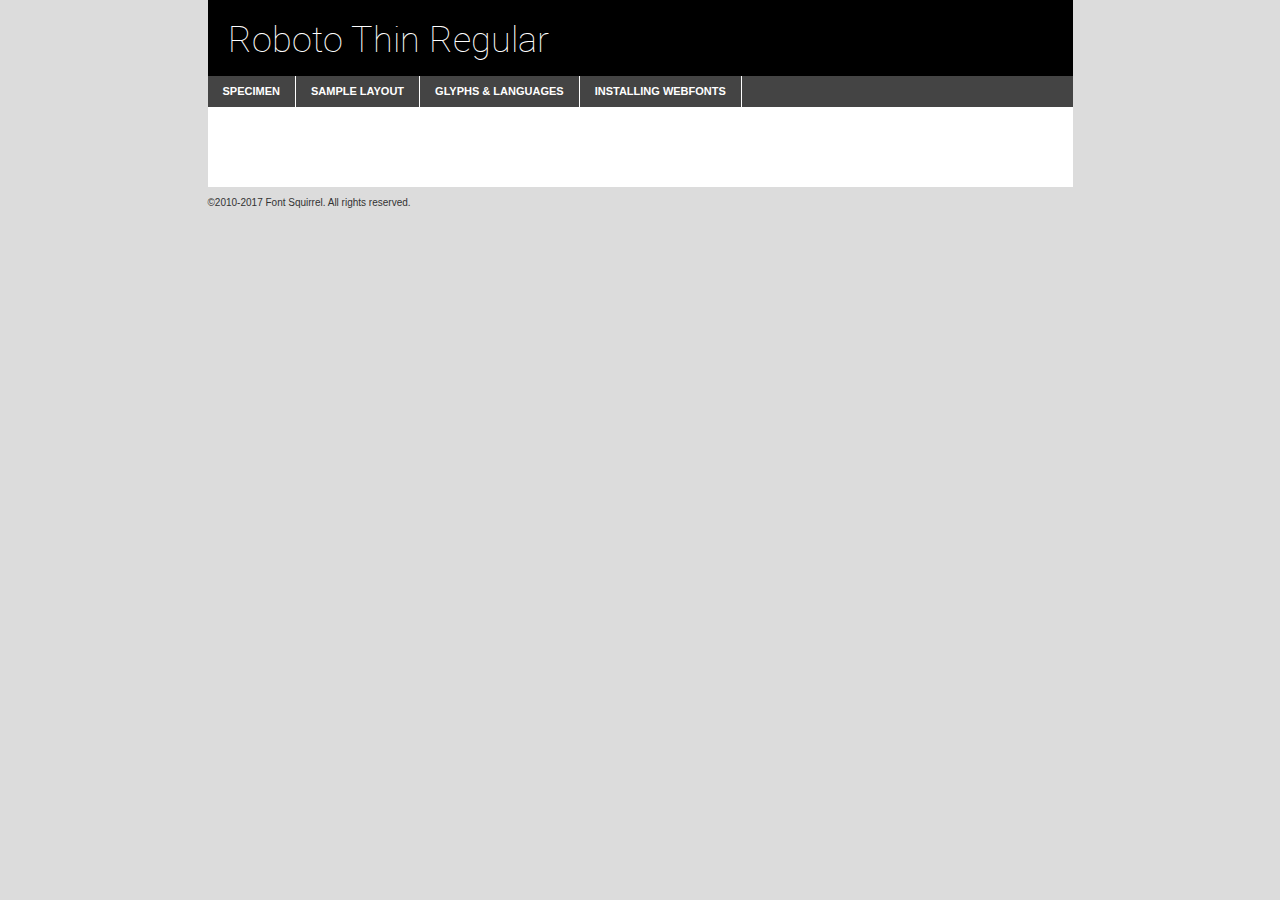
<file: assets/font/Roboto/roboto-thin-demo.html>
<!DOCTYPE html PUBLIC "-//W3C//DTD XHTML 1.0 Transitional//EN"
        "http://www.w3.org/TR/xhtml1/DTD/xhtml1-transitional.dtd">

<html xmlns="http://www.w3.org/1999/xhtml" xml:lang="en" lang="en">
<head>
    <meta http-equiv="Content-Type" content="text/html; charset=utf-8"/>
    <script src="http://ajax.googleapis.com/ajax/libs/jquery/1.7.2/jquery.min.js" type="text/javascript" charset="utf-8"></script>
    <script type="text/javascript">
		(function($) {
			$.fn.easyTabs = function(option) {
				var param = jQuery.extend({ fadeSpeed: 'fast', defaultContent: 1, activeClass: 'active' }, option);
				$(this).each(function() {
					var thisId = '#' + this.id;
					if ( param.defaultContent == '' )
					{
						param.defaultContent = 1;
					}
					if ( typeof param.defaultContent == 'number' )
					{
						var defaultTab = $(thisId + ' .tabs li:eq(' + (param.defaultContent - 1) + ') a').attr('href').substr(1);
					}
					else
					{
						var defaultTab = param.defaultContent;
					}
					$(thisId + ' .tabs li a').each(function() {
						var tabToHide = $(this).attr('href').substr(1);
						$('#' + tabToHide).addClass('easytabs-tab-content');
					});
					hideAll();
					changeContent(defaultTab);

					function hideAll() {$(thisId + ' .easytabs-tab-content').hide();}

					function changeContent(tabId)
					{
						hideAll();
						$(thisId + ' .tabs li').removeClass(param.activeClass);
						$(thisId + ' .tabs li a[href=#' + tabId + ']').closest('li').addClass(param.activeClass);
						if ( param.fadeSpeed != 'none' )
						{
							$(thisId + ' #' + tabId).fadeIn(param.fadeSpeed);
						}
						else
						{
							$(thisId + ' #' + tabId).show();
						}
					}

					$(thisId + ' .tabs li').click(function() {
						var tabId = $(this).find('a').attr('href').substr(1);
						changeContent(tabId);
						return false;
					});
				});
			}
		})(jQuery);
    </script>
    <link rel="stylesheet" href="specimen_files/specimen_stylesheet.css" type="text/css" charset="utf-8"/>
    <link rel="stylesheet" href="stylesheet.css" type="text/css" charset="utf-8"/>

    <style type="text/css">
        		body {
			font-family: 'robotothin';
        		}

            </style>

    <title>Roboto Thin Regular Specimen</title>


    <script type="text/javascript" charset="utf-8">
		$(document).ready(function() {
			$('#container').easyTabs({ defaultContent: 1 });
		});
    </script>
</head>

<body>
<div id="container">
    <div id="header">
		Roboto Thin Regular    </div>
    <ul class="tabs">
        <li><a href="#specimen">Specimen</a></li>
        <li><a href="#layout">Sample Layout</a></li>
		        <li><a href="#glyphs">Glyphs &amp; Languages</a></li>
        <li><a href="#installing">Installing Webfonts</a></li>

    </ul>

    <div id="main_content">


        <div id="specimen">

            <div class="section">
                <div class="grid12 firstcol">
                    <div class="huge">AaBb</div>
                </div>
            </div>

            <div class="section">
                <div class="glyph_range">A&#x200B;B&#x200b;C&#x200b;D&#x200b;E&#x200b;F&#x200b;G&#x200b;H&#x200b;I&#x200b;J&#x200b;K&#x200b;L&#x200b;M&#x200b;N&#x200b;O&#x200b;P&#x200b;Q&#x200b;R&#x200b;S&#x200b;T&#x200b;U&#x200b;V&#x200b;W&#x200b;X&#x200b;Y&#x200b;Z&#x200b;a&#x200b;b&#x200b;c&#x200b;d&#x200b;e&#x200b;f&#x200b;g&#x200b;h&#x200b;i&#x200b;j&#x200b;k&#x200b;l&#x200b;m&#x200b;n&#x200b;o&#x200b;p&#x200b;q&#x200b;r&#x200b;s&#x200b;t&#x200b;u&#x200b;v&#x200b;w&#x200b;x&#x200b;y&#x200b;z&#x200b;1&#x200b;2&#x200b;3&#x200b;4&#x200b;5&#x200b;6&#x200b;7&#x200b;8&#x200b;9&#x200b;0&#x200b;&amp;&#x200b;.&#x200b;,&#x200b;?&#x200b;!&#x200b;&#64;&#x200b;(&#x200b;)&#x200b;#&#x200b;$&#x200b;%&#x200b;*&#x200b;+&#x200b;-&#x200b;=&#x200b;:&#x200b;;</div>
            </div>
            <div class="section">
                <div class="grid12 firstcol">
                    <table class="sample_table">
                        <tr>
                            <td>10</td>
                            <td class="size10">abcdefghijklmnopqrstuvwxyzABCDEFGHIJKLMNOPQRSTUVWXYZ0123456789abcdefghijklmnopqrstuvwxyzABCDEFGHIJKLMNOPQRSTUVWXYZ0123456789abcdefghijklmnopqrstuvwxyzABCDEFGHIJKLMNOPQRSTUVWXYZ</td>
                        </tr>
                        <tr>
                            <td>11</td>
                            <td class="size11">abcdefghijklmnopqrstuvwxyzABCDEFGHIJKLMNOPQRSTUVWXYZ0123456789abcdefghijklmnopqrstuvwxyzABCDEFGHIJKLMNOPQRSTUVWXYZ0123456789abcdefghijklmnopqrstuvwxyzABCDEFGHIJKLMNOPQRSTUVWXYZ</td>
                        </tr>
                        <tr>
                            <td>12</td>
                            <td class="size12">abcdefghijklmnopqrstuvwxyzABCDEFGHIJKLMNOPQRSTUVWXYZ0123456789abcdefghijklmnopqrstuvwxyzABCDEFGHIJKLMNOPQRSTUVWXYZ0123456789abcdefghijklmnopqrstuvwxyzABCDEFGHIJKLMNOPQRSTUVWXYZ</td>
                        </tr>
                        <tr>
                            <td>13</td>
                            <td class="size13">abcdefghijklmnopqrstuvwxyzABCDEFGHIJKLMNOPQRSTUVWXYZ0123456789abcdefghijklmnopqrstuvwxyzABCDEFGHIJKLMNOPQRSTUVWXYZ0123456789abcdefghijklmnopqrstuvwxyzABCDEFGHIJKLMNOPQRSTUVWXYZ</td>
                        </tr>
                        <tr>
                            <td>14</td>
                            <td class="size14">abcdefghijklmnopqrstuvwxyzABCDEFGHIJKLMNOPQRSTUVWXYZ0123456789abcdefghijklmnopqrstuvwxyzABCDEFGHIJKLMNOPQRSTUVWXYZ0123456789abcdefghijklmnopqrstuvwxyzABCDEFGHIJKLMNOPQRSTUVWXYZ</td>
                        </tr>
                        <tr>
                            <td>16</td>
                            <td class="size16">abcdefghijklmnopqrstuvwxyzABCDEFGHIJKLMNOPQRSTUVWXYZ0123456789abcdefghijklmnopqrstuvwxyzABCDEFGHIJKLMNOPQRSTUVWXYZ</td>
                        </tr>
                        <tr>
                            <td>18</td>
                            <td class="size18">abcdefghijklmnopqrstuvwxyzABCDEFGHIJKLMNOPQRSTUVWXYZ0123456789abcdefghijklmnopqrstuvwxyzABCDEFGHIJKLMNOPQRSTUVWXYZ</td>
                        </tr>
                        <tr>
                            <td>20</td>
                            <td class="size20">abcdefghijklmnopqrstuvwxyzABCDEFGHIJKLMNOPQRSTUVWXYZ0123456789abcdefghijklmnopqrstuvwxyzABCDEFGHIJKLMNOPQRSTUVWXYZ</td>
                        </tr>
                        <tr>
                            <td>24</td>
                            <td class="size24">abcdefghijklmnopqrstuvwxyzABCDEFGHIJKLMNOPQRSTUVWXYZ0123456789abcdefghijklmnopqrstuvwxyzABCDEFGHIJKLMNOPQRSTUVWXYZ</td>
                        </tr>
                        <tr>
                            <td>30</td>
                            <td class="size30">abcdefghijklmnopqrstuvwxyzABCDEFGHIJKLMNOPQRSTUVWXYZ0123456789abcdefghijklmnopqrstuvwxyzABCDEFGHIJKLMNOPQRSTUVWXYZ</td>
                        </tr>
                        <tr>
                            <td>36</td>
                            <td class="size36">abcdefghijklmnopqrstuvwxyzABCDEFGHIJKLMNOPQRSTUVWXYZ0123456789abcdefghijklmnopqrstuvwxyzABCDEFGHIJKLMNOPQRSTUVWXYZ</td>
                        </tr>
                        <tr>
                            <td>48</td>
                            <td class="size48">abcdefghijklmnopqrstuvwxyzABCDEFGHIJKLMNOPQRSTUVWXYZ0123456789abcdefghijklmnopqrstuvwxyzABCDEFGHIJKLMNOPQRSTUVWXYZ</td>
                        </tr>
                        <tr>
                            <td>60</td>
                            <td class="size60">abcdefghijklmnopqrstuvwxyzABCDEFGHIJKLMNOPQRSTUVWXYZ0123456789abcdefghijklmnopqrstuvwxyzABCDEFGHIJKLMNOPQRSTUVWXYZ</td>
                        </tr>
                        <tr>
                            <td>72</td>
                            <td class="size72">abcdefghijklmnopqrstuvwxyzABCDEFGHIJKLMNOPQRSTUVWXYZ0123456789abcdefghijklmnopqrstuvwxyzABCDEFGHIJKLMNOPQRSTUVWXYZ</td>
                        </tr>
                        <tr>
                            <td>90</td>
                            <td class="size90">abcdefghijklmnopqrstuvwxyzABCDEFGHIJKLMNOPQRSTUVWXYZ0123456789abcdefghijklmnopqrstuvwxyzABCDEFGHIJKLMNOPQRSTUVWXYZ</td>
                        </tr>
                    </table>

                </div>

            </div>


            <div class="section" id="bodycomparison">


                <div id="xheight">
                    <div class="fontbody">&#x25FC;&#x25FC;&#x25FC;&#x25FC;&#x25FC;&#x25FC;&#x25FC;&#x25FC;&#x25FC;&#x25FC;&#x25FC;&#x25FC;&#x25FC;&#x25FC;&#x25FC;&#x25FC;&#x25FC;&#x25FC;&#x25FC;&#x25FC;&#x25FC;&#x25FC;&#x25FC;&#x25FC;&#x25FC;&#x25FC;&#x25FC;&#x25FC;&#x25FC;&#x25FC;&#x25FC;&#x25FC;&#x25FC;&#x25FC;&#x25FC;&#x25FC;&#x25FC;&#x25FC;&#x25FC;&#x25FC;&#x25FC;&#x25FC;&#x25FC;&#x25FC;&#x25FC;&#x25FC;&#x25FC;&#x25FC;&#x25FC;&#x25FC;&#x25FC;&#x25FC;&#x25FC;&#x25FC;&#x25FC;&#x25FC;&#x25FC;&#x25FC;&#x25FC;&#x25FC;&#x25FC;&#x25FC;&#x25FC;&#x25FC;&#x25FC;&#x25FC;&#x25FC;&#x25FC;&#x25FC;&#x25FC;&#x25FC;&#x25FC;&#x25FC;&#x25FC;&#x25FC;&#x25FC;&#x25FC;&#x25FC;&#x25FC;&#x25FC;&#x25FC;&#x25FC;&#x25FC;&#x25FC;&#x25FC;&#x25FC;&#x25FC;&#x25FC;&#x25FC;&#x25FC;&#x25FC;&#x25FC;&#x25FC;&#x25FC;&#x25FC;&#x25FC;&#x25FC;&#x25FC;&#x25FC;body</div>
                    <div class="arialbody">body</div>
                    <div class="verdanabody">body</div>
                    <div class="georgiabody">body</div>
                </div>
                <div class="fontbody" style="z-index:1">
                    body<span>Roboto Thin Regular</span>
                </div>
                <div class="arialbody" style="z-index:1">
                    body<span>Arial</span>
                </div>
                <div class="verdanabody" style="z-index:1">
                    body<span>Verdana</span>
                </div>
                <div class="georgiabody" style="z-index:1">
                    body<span>Georgia</span>
                </div>


            </div>


            <div class="section psample psample_row1" id="">

                <div class="grid2 firstcol">
                    <p class="size10"><span>10.</span>Aenean lacinia bibendum nulla sed consectetur. Fusce dapibus, tellus ac cursus commodo, tortor mauris condimentum nibh, ut fermentum massa justo sit amet risus. Nullam id dolor id nibh ultricies vehicula ut id elit. Cum sociis natoque penatibus et magnis dis parturient montes, nascetur ridiculus mus. Nulla vitae elit libero, a pharetra augue.</p>

                </div>
                <div class="grid3">
                    <p class="size11"><span>11.</span>Aenean lacinia bibendum nulla sed consectetur. Fusce dapibus, tellus ac cursus commodo, tortor mauris condimentum nibh, ut fermentum massa justo sit amet risus. Nullam id dolor id nibh ultricies vehicula ut id elit. Cum sociis natoque penatibus et magnis dis parturient montes, nascetur ridiculus mus. Nulla vitae elit libero, a pharetra augue.</p>

                </div>
                <div class="grid3">
                    <p class="size12"><span>12.</span>Aenean lacinia bibendum nulla sed consectetur. Fusce dapibus, tellus ac cursus commodo, tortor mauris condimentum nibh, ut fermentum massa justo sit amet risus. Nullam id dolor id nibh ultricies vehicula ut id elit. Cum sociis natoque penatibus et magnis dis parturient montes, nascetur ridiculus mus. Nulla vitae elit libero, a pharetra augue.</p>

                </div>
                <div class="grid4">
                    <p class="size13"><span>13.</span>Aenean lacinia bibendum nulla sed consectetur. Fusce dapibus, tellus ac cursus commodo, tortor mauris condimentum nibh, ut fermentum massa justo sit amet risus. Nullam id dolor id nibh ultricies vehicula ut id elit. Cum sociis natoque penatibus et magnis dis parturient montes, nascetur ridiculus mus. Nulla vitae elit libero, a pharetra augue.</p>

                </div>
                <div class="white_blend"></div>

            </div>
            <div class="section psample psample_row2" id="">
                <div class="grid3 firstcol">
                    <p class="size14"><span>14.</span>Aenean lacinia bibendum nulla sed consectetur. Fusce dapibus, tellus ac cursus commodo, tortor mauris condimentum nibh, ut fermentum massa justo sit amet risus. Nullam id dolor id nibh ultricies vehicula ut id elit. Cum sociis natoque penatibus et magnis dis parturient montes, nascetur ridiculus mus. Nulla vitae elit libero, a pharetra augue.</p>

                </div>
                <div class="grid4">
                    <p class="size16"><span>16.</span>Aenean lacinia bibendum nulla sed consectetur. Fusce dapibus, tellus ac cursus commodo, tortor mauris condimentum nibh, ut fermentum massa justo sit amet risus. Nullam id dolor id nibh ultricies vehicula ut id elit. Cum sociis natoque penatibus et magnis dis parturient montes, nascetur ridiculus mus. Nulla vitae elit libero, a pharetra augue.</p>

                </div>
                <div class="grid5">
                    <p class="size18"><span>18.</span>Aenean lacinia bibendum nulla sed consectetur. Fusce dapibus, tellus ac cursus commodo, tortor mauris condimentum nibh, ut fermentum massa justo sit amet risus. Nullam id dolor id nibh ultricies vehicula ut id elit. Cum sociis natoque penatibus et magnis dis parturient montes, nascetur ridiculus mus. Nulla vitae elit libero, a pharetra augue.</p>

                </div>

                <div class="white_blend"></div>

            </div>

            <div class="section psample psample_row3" id="">
                <div class="grid5 firstcol">
                    <p class="size20"><span>20.</span>Aenean lacinia bibendum nulla sed consectetur. Fusce dapibus, tellus ac cursus commodo, tortor mauris condimentum nibh, ut fermentum massa justo sit amet risus. Nullam id dolor id nibh ultricies vehicula ut id elit. Cum sociis natoque penatibus et magnis dis parturient montes, nascetur ridiculus mus. Nulla vitae elit libero, a pharetra augue.</p>
                </div>
                <div class="grid7">
                    <p class="size24"><span>24.</span>Aenean lacinia bibendum nulla sed consectetur. Fusce dapibus, tellus ac cursus commodo, tortor mauris condimentum nibh, ut fermentum massa justo sit amet risus. Nullam id dolor id nibh ultricies vehicula ut id elit. Cum sociis natoque penatibus et magnis dis parturient montes, nascetur ridiculus mus. Nulla vitae elit libero, a pharetra augue.</p>
                </div>

                <div class="white_blend"></div>

            </div>

            <div class="section psample psample_row4" id="">
                <div class="grid12 firstcol">
                    <p class="size30"><span>30.</span>Aenean lacinia bibendum nulla sed consectetur. Fusce dapibus, tellus ac cursus commodo, tortor mauris condimentum nibh, ut fermentum massa justo sit amet risus. Nullam id dolor id nibh ultricies vehicula ut id elit. Cum sociis natoque penatibus et magnis dis parturient montes, nascetur ridiculus mus. Nulla vitae elit libero, a pharetra augue.</p>
                </div>
                <div class="white_blend"></div>

            </div>


            <div class="section psample psample_row1 fullreverse">
                <div class="grid2 firstcol">
                    <p class="size10"><span>10.</span>Aenean lacinia bibendum nulla sed consectetur. Fusce dapibus, tellus ac cursus commodo, tortor mauris condimentum nibh, ut fermentum massa justo sit amet risus. Nullam id dolor id nibh ultricies vehicula ut id elit. Cum sociis natoque penatibus et magnis dis parturient montes, nascetur ridiculus mus. Nulla vitae elit libero, a pharetra augue.</p>

                </div>
                <div class="grid3">
                    <p class="size11"><span>11.</span>Aenean lacinia bibendum nulla sed consectetur. Fusce dapibus, tellus ac cursus commodo, tortor mauris condimentum nibh, ut fermentum massa justo sit amet risus. Nullam id dolor id nibh ultricies vehicula ut id elit. Cum sociis natoque penatibus et magnis dis parturient montes, nascetur ridiculus mus. Nulla vitae elit libero, a pharetra augue.</p>

                </div>
                <div class="grid3">
                    <p class="size12"><span>12.</span>Aenean lacinia bibendum nulla sed consectetur. Fusce dapibus, tellus ac cursus commodo, tortor mauris condimentum nibh, ut fermentum massa justo sit amet risus. Nullam id dolor id nibh ultricies vehicula ut id elit. Cum sociis natoque penatibus et magnis dis parturient montes, nascetur ridiculus mus. Nulla vitae elit libero, a pharetra augue.</p>

                </div>
                <div class="grid4">
                    <p class="size13"><span>13.</span>Aenean lacinia bibendum nulla sed consectetur. Fusce dapibus, tellus ac cursus commodo, tortor mauris condimentum nibh, ut fermentum massa justo sit amet risus. Nullam id dolor id nibh ultricies vehicula ut id elit. Cum sociis natoque penatibus et magnis dis parturient montes, nascetur ridiculus mus. Nulla vitae elit libero, a pharetra augue.</p>

                </div>
                <div class="black_blend"></div>

            </div>

            <div class="section psample psample_row2 fullreverse">
                <div class="grid3 firstcol">
                    <p class="size14"><span>14.</span>Aenean lacinia bibendum nulla sed consectetur. Fusce dapibus, tellus ac cursus commodo, tortor mauris condimentum nibh, ut fermentum massa justo sit amet risus. Nullam id dolor id nibh ultricies vehicula ut id elit. Cum sociis natoque penatibus et magnis dis parturient montes, nascetur ridiculus mus. Nulla vitae elit libero, a pharetra augue.</p>

                </div>
                <div class="grid4">
                    <p class="size16"><span>16.</span>Aenean lacinia bibendum nulla sed consectetur. Fusce dapibus, tellus ac cursus commodo, tortor mauris condimentum nibh, ut fermentum massa justo sit amet risus. Nullam id dolor id nibh ultricies vehicula ut id elit. Cum sociis natoque penatibus et magnis dis parturient montes, nascetur ridiculus mus. Nulla vitae elit libero, a pharetra augue.</p>

                </div>
                <div class="grid5">
                    <p class="size18"><span>18.</span>Aenean lacinia bibendum nulla sed consectetur. Fusce dapibus, tellus ac cursus commodo, tortor mauris condimentum nibh, ut fermentum massa justo sit amet risus. Nullam id dolor id nibh ultricies vehicula ut id elit. Cum sociis natoque penatibus et magnis dis parturient montes, nascetur ridiculus mus. Nulla vitae elit libero, a pharetra augue.</p>

                </div>
                <div class="black_blend"></div>

            </div>

            <div class="section psample fullreverse psample_row3" id="">
                <div class="grid5 firstcol">
                    <p class="size20"><span>20.</span>Aenean lacinia bibendum nulla sed consectetur. Fusce dapibus, tellus ac cursus commodo, tortor mauris condimentum nibh, ut fermentum massa justo sit amet risus. Nullam id dolor id nibh ultricies vehicula ut id elit. Cum sociis natoque penatibus et magnis dis parturient montes, nascetur ridiculus mus. Nulla vitae elit libero, a pharetra augue.</p>
                </div>
                <div class="grid7">
                    <p class="size24"><span>24.</span>Aenean lacinia bibendum nulla sed consectetur. Fusce dapibus, tellus ac cursus commodo, tortor mauris condimentum nibh, ut fermentum massa justo sit amet risus. Nullam id dolor id nibh ultricies vehicula ut id elit. Cum sociis natoque penatibus et magnis dis parturient montes, nascetur ridiculus mus. Nulla vitae elit libero, a pharetra augue.</p>
                </div>

                <div class="black_blend"></div>

            </div>

            <div class="section psample fullreverse psample_row4" id="" style="border-bottom: 20px #000 solid;">
                <div class="grid12 firstcol">
                    <p class="size30"><span>30.</span>Aenean lacinia bibendum nulla sed consectetur. Fusce dapibus, tellus ac cursus commodo, tortor mauris condimentum nibh, ut fermentum massa justo sit amet risus. Nullam id dolor id nibh ultricies vehicula ut id elit. Cum sociis natoque penatibus et magnis dis parturient montes, nascetur ridiculus mus. Nulla vitae elit libero, a pharetra augue.</p>
                </div>
                <div class="black_blend"></div>

            </div>


        </div>

        <div id="layout">

            <div class="section">

                <div class="grid12 firstcol">
                    <h1>Lorem Ipsum Dolor</h1>
                    <h2>Etiam porta sem malesuada magna mollis euismod</h2>

                    <p class="byline">By <a href="#link">Aenean Lacinia</a></p>
                </div>
            </div>
            <div class="section">
                <div class="grid8 firstcol">
                    <p class="large">Donec sed odio dui. Morbi leo risus, porta ac consectetur ac, vestibulum at eros. Fusce dapibus, tellus ac cursus commodo, tortor mauris condimentum nibh, ut fermentum massa justo sit amet risus. </p>


                    <h3>Pellentesque ornare sem</h3>

                    <p>Maecenas sed diam eget risus varius blandit sit amet non magna. Maecenas faucibus mollis interdum. Donec ullamcorper nulla non metus auctor fringilla. Nullam id dolor id nibh ultricies vehicula ut id elit. Nullam id dolor id nibh ultricies vehicula ut id elit. </p>

                    <p>Aenean eu leo quam. Pellentesque ornare sem lacinia quam venenatis vestibulum. Lorem ipsum dolor sit amet, consectetur adipiscing elit. Cum sociis natoque penatibus et magnis dis parturient montes, nascetur ridiculus mus. </p>

                    <p>Nulla vitae elit libero, a pharetra augue. Praesent commodo cursus magna, vel scelerisque nisl consectetur et. Aenean lacinia bibendum nulla sed consectetur. </p>

                    <p>Nullam quis risus eget urna mollis ornare vel eu leo. Nullam quis risus eget urna mollis ornare vel eu leo. Maecenas sed diam eget risus varius blandit sit amet non magna. Donec ullamcorper nulla non metus auctor fringilla. </p>

                    <h3>Cras mattis consectetur</h3>

                    <p>Aenean eu leo quam. Pellentesque ornare sem lacinia quam venenatis vestibulum. Aenean lacinia bibendum nulla sed consectetur. Integer posuere erat a ante venenatis dapibus posuere velit aliquet. Cras mattis consectetur purus sit amet fermentum. </p>

                    <p>Nullam id dolor id nibh ultricies vehicula ut id elit. Nullam quis risus eget urna mollis ornare vel eu leo. Cras mattis consectetur purus sit amet fermentum.</p>
                </div>

                <div class="grid4 sidebar">

                    <div class="box reverse">
                        <p class="last">Nullam quis risus eget urna mollis ornare vel eu leo. Donec ullamcorper nulla non metus auctor fringilla. Cras mattis consectetur purus sit amet fermentum. Sed posuere consectetur est at lobortis. Lorem ipsum dolor sit amet, consectetur adipiscing elit. </p>
                    </div>

                    <p class="caption">Maecenas sed diam eget risus varius.</p>

                    <p>Vestibulum id ligula porta felis euismod semper. Integer posuere erat a ante venenatis dapibus posuere velit aliquet. Vestibulum id ligula porta felis euismod semper. Sed posuere consectetur est at lobortis. Maecenas sed diam eget risus varius blandit sit amet non magna. Fusce dapibus, tellus ac cursus commodo, tortor mauris condimentum nibh, ut fermentum massa justo sit amet risus. </p>


                    <p>Duis mollis, est non commodo luctus, nisi erat porttitor ligula, eget lacinia odio sem nec elit. Aenean lacinia bibendum nulla sed consectetur. Vivamus sagittis lacus vel augue laoreet rutrum faucibus dolor auctor. Aenean lacinia bibendum nulla sed consectetur. Nullam quis risus eget urna mollis ornare vel eu leo. </p>

                    <p>Praesent commodo cursus magna, vel scelerisque nisl consectetur et. Donec ullamcorper nulla non metus auctor fringilla. Maecenas faucibus mollis interdum. Fusce dapibus, tellus ac cursus commodo, tortor mauris condimentum nibh, ut fermentum massa justo sit amet risus. </p>

                </div>
            </div>

        </div>


		

        <div id="glyphs">
            <div class="section">
                <div class="grid12 firstcol">

                    <h1>Language Support</h1>
                    <p>The subset of Roboto Thin Regular in this kit supports the following languages:<br/>

						Albanian, Basque, Breton, Chamorro, Danish, Dutch, English, Faroese, Finnish, French, Frisian, Galician, German, Icelandic, Italian, Malagasy, Norwegian, Portuguese, Spanish, Alsatian, Aragonese, Arapaho, Arrernte, Asturian, Aymara, Bislama, Cebuano, Corsican, Fijian, French_creole, Genoese, Gilbertese, Greenlandic, Haitian_creole, Hiligaynon, Hmong, Hopi, Ibanag, Iloko_ilokano, Indonesian, Interglossa_glosa, Interlingua, Irish_gaelic, Jerriais, Lojban, Lombard, Luxembourgeois, Manx, Mohawk, Norfolk_pitcairnese, Occitan, Oromo, Pangasinan, Papiamento, Piedmontese, Potawatomi, Rhaeto-romance, Romansh, Rotokas, Sami_lule, Samoan, Sardinian, Scots_gaelic, Seychelles_creole, Shona, Sicilian, Somali, Southern_ndebele, Swahili, Swati_swazi, Tagalog_filipino_pilipino, Tetum, Tok_pisin, Uyghur_latinized, Volapuk, Walloon, Warlpiri, Xhosa, Yapese, Zulu, Latinbasic, Ubasic, Demo                    </p>
                    <h1>Glyph Chart</h1>
                    <p>The subset of Roboto Thin Regular in this kit includes all the glyphs listed below. Unicode entities are included above each glyph to help you insert individual characters into your layout.</p>
                    <div id="glyph_chart">

																																	                                <div><p>&amp;#2;</p>&#2;</div>
																				                                <div><p>&amp;#13;</p>&#13;</div>
																				                                <div><p>&amp;#32;</p>&#32;</div>
																				                                <div><p>&amp;#33;</p>&#33;</div>
																				                                <div><p>&amp;#34;</p>&#34;</div>
																				                                <div><p>&amp;#35;</p>&#35;</div>
																				                                <div><p>&amp;#36;</p>&#36;</div>
																				                                <div><p>&amp;#37;</p>&#37;</div>
																				                                <div><p>&amp;#38;</p>&#38;</div>
																				                                <div><p>&amp;#39;</p>&#39;</div>
																				                                <div><p>&amp;#40;</p>&#40;</div>
																				                                <div><p>&amp;#41;</p>&#41;</div>
																				                                <div><p>&amp;#42;</p>&#42;</div>
																				                                <div><p>&amp;#43;</p>&#43;</div>
																				                                <div><p>&amp;#44;</p>&#44;</div>
																				                                <div><p>&amp;#45;</p>&#45;</div>
																				                                <div><p>&amp;#46;</p>&#46;</div>
																				                                <div><p>&amp;#47;</p>&#47;</div>
																				                                <div><p>&amp;#48;</p>&#48;</div>
																				                                <div><p>&amp;#49;</p>&#49;</div>
																				                                <div><p>&amp;#50;</p>&#50;</div>
																				                                <div><p>&amp;#51;</p>&#51;</div>
																				                                <div><p>&amp;#52;</p>&#52;</div>
																				                                <div><p>&amp;#53;</p>&#53;</div>
																				                                <div><p>&amp;#54;</p>&#54;</div>
																				                                <div><p>&amp;#55;</p>&#55;</div>
																				                                <div><p>&amp;#56;</p>&#56;</div>
																				                                <div><p>&amp;#57;</p>&#57;</div>
																				                                <div><p>&amp;#58;</p>&#58;</div>
																				                                <div><p>&amp;#59;</p>&#59;</div>
																				                                <div><p>&amp;#60;</p>&#60;</div>
																				                                <div><p>&amp;#61;</p>&#61;</div>
																				                                <div><p>&amp;#62;</p>&#62;</div>
																				                                <div><p>&amp;#63;</p>&#63;</div>
																				                                <div><p>&amp;#64;</p>&#64;</div>
																				                                <div><p>&amp;#65;</p>&#65;</div>
																				                                <div><p>&amp;#66;</p>&#66;</div>
																				                                <div><p>&amp;#67;</p>&#67;</div>
																				                                <div><p>&amp;#68;</p>&#68;</div>
																				                                <div><p>&amp;#69;</p>&#69;</div>
																				                                <div><p>&amp;#70;</p>&#70;</div>
																				                                <div><p>&amp;#71;</p>&#71;</div>
																				                                <div><p>&amp;#72;</p>&#72;</div>
																				                                <div><p>&amp;#73;</p>&#73;</div>
																				                                <div><p>&amp;#74;</p>&#74;</div>
																				                                <div><p>&amp;#75;</p>&#75;</div>
																				                                <div><p>&amp;#76;</p>&#76;</div>
																				                                <div><p>&amp;#77;</p>&#77;</div>
																				                                <div><p>&amp;#78;</p>&#78;</div>
																				                                <div><p>&amp;#79;</p>&#79;</div>
																				                                <div><p>&amp;#80;</p>&#80;</div>
																				                                <div><p>&amp;#81;</p>&#81;</div>
																				                                <div><p>&amp;#82;</p>&#82;</div>
																				                                <div><p>&amp;#83;</p>&#83;</div>
																				                                <div><p>&amp;#84;</p>&#84;</div>
																				                                <div><p>&amp;#85;</p>&#85;</div>
																				                                <div><p>&amp;#86;</p>&#86;</div>
																				                                <div><p>&amp;#87;</p>&#87;</div>
																				                                <div><p>&amp;#88;</p>&#88;</div>
																				                                <div><p>&amp;#89;</p>&#89;</div>
																				                                <div><p>&amp;#90;</p>&#90;</div>
																				                                <div><p>&amp;#91;</p>&#91;</div>
																				                                <div><p>&amp;#92;</p>&#92;</div>
																				                                <div><p>&amp;#93;</p>&#93;</div>
																				                                <div><p>&amp;#94;</p>&#94;</div>
																				                                <div><p>&amp;#95;</p>&#95;</div>
																				                                <div><p>&amp;#96;</p>&#96;</div>
																				                                <div><p>&amp;#97;</p>&#97;</div>
																				                                <div><p>&amp;#98;</p>&#98;</div>
																				                                <div><p>&amp;#99;</p>&#99;</div>
																				                                <div><p>&amp;#100;</p>&#100;</div>
																				                                <div><p>&amp;#101;</p>&#101;</div>
																				                                <div><p>&amp;#102;</p>&#102;</div>
																				                                <div><p>&amp;#103;</p>&#103;</div>
																				                                <div><p>&amp;#104;</p>&#104;</div>
																				                                <div><p>&amp;#105;</p>&#105;</div>
																				                                <div><p>&amp;#106;</p>&#106;</div>
																				                                <div><p>&amp;#107;</p>&#107;</div>
																				                                <div><p>&amp;#108;</p>&#108;</div>
																				                                <div><p>&amp;#109;</p>&#109;</div>
																				                                <div><p>&amp;#110;</p>&#110;</div>
																				                                <div><p>&amp;#111;</p>&#111;</div>
																				                                <div><p>&amp;#112;</p>&#112;</div>
																				                                <div><p>&amp;#113;</p>&#113;</div>
																				                                <div><p>&amp;#114;</p>&#114;</div>
																				                                <div><p>&amp;#115;</p>&#115;</div>
																				                                <div><p>&amp;#116;</p>&#116;</div>
																				                                <div><p>&amp;#117;</p>&#117;</div>
																				                                <div><p>&amp;#118;</p>&#118;</div>
																				                                <div><p>&amp;#119;</p>&#119;</div>
																				                                <div><p>&amp;#120;</p>&#120;</div>
																				                                <div><p>&amp;#121;</p>&#121;</div>
																				                                <div><p>&amp;#122;</p>&#122;</div>
																				                                <div><p>&amp;#123;</p>&#123;</div>
																				                                <div><p>&amp;#124;</p>&#124;</div>
																				                                <div><p>&amp;#125;</p>&#125;</div>
																				                                <div><p>&amp;#126;</p>&#126;</div>
																				                                <div><p>&amp;#160;</p>&#160;</div>
																				                                <div><p>&amp;#161;</p>&#161;</div>
																				                                <div><p>&amp;#162;</p>&#162;</div>
																				                                <div><p>&amp;#163;</p>&#163;</div>
																				                                <div><p>&amp;#164;</p>&#164;</div>
																				                                <div><p>&amp;#165;</p>&#165;</div>
																				                                <div><p>&amp;#166;</p>&#166;</div>
																				                                <div><p>&amp;#167;</p>&#167;</div>
																				                                <div><p>&amp;#168;</p>&#168;</div>
																				                                <div><p>&amp;#169;</p>&#169;</div>
																				                                <div><p>&amp;#170;</p>&#170;</div>
																				                                <div><p>&amp;#171;</p>&#171;</div>
																				                                <div><p>&amp;#172;</p>&#172;</div>
																				                                <div><p>&amp;#173;</p>&#173;</div>
																				                                <div><p>&amp;#174;</p>&#174;</div>
																				                                <div><p>&amp;#175;</p>&#175;</div>
																				                                <div><p>&amp;#176;</p>&#176;</div>
																				                                <div><p>&amp;#177;</p>&#177;</div>
																				                                <div><p>&amp;#178;</p>&#178;</div>
																				                                <div><p>&amp;#179;</p>&#179;</div>
																				                                <div><p>&amp;#180;</p>&#180;</div>
																				                                <div><p>&amp;#181;</p>&#181;</div>
																				                                <div><p>&amp;#182;</p>&#182;</div>
																				                                <div><p>&amp;#183;</p>&#183;</div>
																				                                <div><p>&amp;#184;</p>&#184;</div>
																				                                <div><p>&amp;#185;</p>&#185;</div>
																				                                <div><p>&amp;#186;</p>&#186;</div>
																				                                <div><p>&amp;#187;</p>&#187;</div>
																				                                <div><p>&amp;#188;</p>&#188;</div>
																				                                <div><p>&amp;#189;</p>&#189;</div>
																				                                <div><p>&amp;#190;</p>&#190;</div>
																				                                <div><p>&amp;#191;</p>&#191;</div>
																				                                <div><p>&amp;#192;</p>&#192;</div>
																				                                <div><p>&amp;#193;</p>&#193;</div>
																				                                <div><p>&amp;#194;</p>&#194;</div>
																				                                <div><p>&amp;#195;</p>&#195;</div>
																				                                <div><p>&amp;#196;</p>&#196;</div>
																				                                <div><p>&amp;#197;</p>&#197;</div>
																				                                <div><p>&amp;#198;</p>&#198;</div>
																				                                <div><p>&amp;#199;</p>&#199;</div>
																				                                <div><p>&amp;#200;</p>&#200;</div>
																				                                <div><p>&amp;#201;</p>&#201;</div>
																				                                <div><p>&amp;#202;</p>&#202;</div>
																				                                <div><p>&amp;#203;</p>&#203;</div>
																				                                <div><p>&amp;#204;</p>&#204;</div>
																				                                <div><p>&amp;#205;</p>&#205;</div>
																				                                <div><p>&amp;#206;</p>&#206;</div>
																				                                <div><p>&amp;#207;</p>&#207;</div>
																				                                <div><p>&amp;#208;</p>&#208;</div>
																				                                <div><p>&amp;#209;</p>&#209;</div>
																				                                <div><p>&amp;#210;</p>&#210;</div>
																				                                <div><p>&amp;#211;</p>&#211;</div>
																				                                <div><p>&amp;#212;</p>&#212;</div>
																				                                <div><p>&amp;#213;</p>&#213;</div>
																				                                <div><p>&amp;#214;</p>&#214;</div>
																				                                <div><p>&amp;#215;</p>&#215;</div>
																				                                <div><p>&amp;#216;</p>&#216;</div>
																				                                <div><p>&amp;#217;</p>&#217;</div>
																				                                <div><p>&amp;#218;</p>&#218;</div>
																				                                <div><p>&amp;#219;</p>&#219;</div>
																				                                <div><p>&amp;#220;</p>&#220;</div>
																				                                <div><p>&amp;#221;</p>&#221;</div>
																				                                <div><p>&amp;#222;</p>&#222;</div>
																				                                <div><p>&amp;#223;</p>&#223;</div>
																				                                <div><p>&amp;#224;</p>&#224;</div>
																				                                <div><p>&amp;#225;</p>&#225;</div>
																				                                <div><p>&amp;#226;</p>&#226;</div>
																				                                <div><p>&amp;#227;</p>&#227;</div>
																				                                <div><p>&amp;#228;</p>&#228;</div>
																				                                <div><p>&amp;#229;</p>&#229;</div>
																				                                <div><p>&amp;#230;</p>&#230;</div>
																				                                <div><p>&amp;#231;</p>&#231;</div>
																				                                <div><p>&amp;#232;</p>&#232;</div>
																				                                <div><p>&amp;#233;</p>&#233;</div>
																				                                <div><p>&amp;#234;</p>&#234;</div>
																				                                <div><p>&amp;#235;</p>&#235;</div>
																				                                <div><p>&amp;#236;</p>&#236;</div>
																				                                <div><p>&amp;#237;</p>&#237;</div>
																				                                <div><p>&amp;#238;</p>&#238;</div>
																				                                <div><p>&amp;#239;</p>&#239;</div>
																				                                <div><p>&amp;#240;</p>&#240;</div>
																				                                <div><p>&amp;#241;</p>&#241;</div>
																				                                <div><p>&amp;#242;</p>&#242;</div>
																				                                <div><p>&amp;#243;</p>&#243;</div>
																				                                <div><p>&amp;#244;</p>&#244;</div>
																				                                <div><p>&amp;#245;</p>&#245;</div>
																				                                <div><p>&amp;#246;</p>&#246;</div>
																				                                <div><p>&amp;#247;</p>&#247;</div>
																				                                <div><p>&amp;#248;</p>&#248;</div>
																				                                <div><p>&amp;#249;</p>&#249;</div>
																				                                <div><p>&amp;#250;</p>&#250;</div>
																				                                <div><p>&amp;#251;</p>&#251;</div>
																				                                <div><p>&amp;#252;</p>&#252;</div>
																				                                <div><p>&amp;#253;</p>&#253;</div>
																				                                <div><p>&amp;#254;</p>&#254;</div>
																				                                <div><p>&amp;#255;</p>&#255;</div>
																				                                <div><p>&amp;#338;</p>&#338;</div>
																				                                <div><p>&amp;#339;</p>&#339;</div>
																				                                <div><p>&amp;#376;</p>&#376;</div>
																				                                <div><p>&amp;#710;</p>&#710;</div>
																				                                <div><p>&amp;#732;</p>&#732;</div>
																				                                <div><p>&amp;#8192;</p>&#8192;</div>
																				                                <div><p>&amp;#8193;</p>&#8193;</div>
																				                                <div><p>&amp;#8194;</p>&#8194;</div>
																				                                <div><p>&amp;#8195;</p>&#8195;</div>
																				                                <div><p>&amp;#8196;</p>&#8196;</div>
																				                                <div><p>&amp;#8197;</p>&#8197;</div>
																				                                <div><p>&amp;#8198;</p>&#8198;</div>
																				                                <div><p>&amp;#8199;</p>&#8199;</div>
																				                                <div><p>&amp;#8200;</p>&#8200;</div>
																				                                <div><p>&amp;#8201;</p>&#8201;</div>
																				                                <div><p>&amp;#8202;</p>&#8202;</div>
																				                                <div><p>&amp;#8208;</p>&#8208;</div>
																				                                <div><p>&amp;#8209;</p>&#8209;</div>
																				                                <div><p>&amp;#8210;</p>&#8210;</div>
																				                                <div><p>&amp;#8211;</p>&#8211;</div>
																				                                <div><p>&amp;#8212;</p>&#8212;</div>
																				                                <div><p>&amp;#8216;</p>&#8216;</div>
																				                                <div><p>&amp;#8217;</p>&#8217;</div>
																				                                <div><p>&amp;#8218;</p>&#8218;</div>
																				                                <div><p>&amp;#8220;</p>&#8220;</div>
																				                                <div><p>&amp;#8221;</p>&#8221;</div>
																				                                <div><p>&amp;#8222;</p>&#8222;</div>
																				                                <div><p>&amp;#8226;</p>&#8226;</div>
																				                                <div><p>&amp;#8230;</p>&#8230;</div>
																				                                <div><p>&amp;#8239;</p>&#8239;</div>
																				                                <div><p>&amp;#8249;</p>&#8249;</div>
																				                                <div><p>&amp;#8250;</p>&#8250;</div>
																				                                <div><p>&amp;#8287;</p>&#8287;</div>
																				                                <div><p>&amp;#8364;</p>&#8364;</div>
																				                                <div><p>&amp;#8482;</p>&#8482;</div>
																				                                <div><p>&amp;#9724;</p>&#9724;</div>
																				                                <div><p>&amp;#64257;</p>&#64257;</div>
																				                                <div><p>&amp;#64258;</p>&#64258;</div>
																				                                <div><p>&amp;#64259;</p>&#64259;</div>
																				                                <div><p>&amp;#64260;</p>&#64260;</div>
																																                    </div>
                </div>


            </div>
        </div>


        <div id="specs">

        </div>

        <div id="installing">
            <div class="section">
                <div class="grid7 firstcol">
                    <h1>Installing Webfonts</h1>

                    <p>Webfonts are supported by all major browser platforms but not all in the same way. There are currently four different font formats that must be included in order to target all browsers. This includes TTF, WOFF, EOT and SVG.</p>

                    <h2>1. Upload your webfonts</h2>
                    <p>You must upload your webfont kit to your website. They should be in or near the same directory as your CSS files.</p>

                    <h2>2. Include the webfont stylesheet</h2>
                    <p>A special CSS @font-face declaration helps the various browsers select the appropriate font it needs without causing you a bunch of headaches. Learn more about this syntax by reading the <a href="https://www.fontspring.com/blog/further-hardening-of-the-bulletproof-syntax">Fontspring blog post</a> about it. The code for it is as follows:</p>


                    <code>
                        @font-face{
                        font-family: 'MyWebFont';
                        src: url('WebFont.eot');
                        src: url('WebFont.eot?#iefix') format('embedded-opentype'),
                        url('WebFont.woff') format('woff'),
                        url('WebFont.ttf') format('truetype'),
                        url('WebFont.svg#webfont') format('svg');
                        }
                    </code>

                    <p>We've already gone ahead and generated the code for you. All you have to do is link to the stylesheet in your HTML, like this:</p>
                    <code>&lt;link rel=&quot;stylesheet&quot; href=&quot;stylesheet.css&quot; type=&quot;text/css&quot; charset=&quot;utf-8&quot; /&gt;</code>

                    <h2>3. Modify your own stylesheet</h2>
                    <p>To take advantage of your new fonts, you must tell your stylesheet to use them. Look at the original @font-face declaration above and find the property called "font-family." The name linked there will be what you use to reference the font. Prepend that webfont name to the font stack in the "font-family" property, inside the selector you want to change. For example:</p>
                    <code>p { font-family: 'WebFont', Arial, sans-serif; }</code>

                    <h2>4. Test</h2>
                    <p>Getting webfonts to work cross-browser <em>can</em> be tricky. Use the information in the sidebar to help you if you find that fonts aren't loading in a particular browser.</p>
                </div>

                <div class="grid5 sidebar">
                    <div class="box">
                        <h2>Troubleshooting<br/>Font-Face Problems</h2>
                        <p>Having trouble getting your webfonts to load in your new website? Here are some tips to sort out what might be the problem.</p>

                        <h3>Fonts not showing in any browser</h3>

                        <p>This sounds like you need to work on the plumbing. You either did not upload the fonts to the correct directory, or you did not link the fonts properly in the CSS. If you've confirmed that all this is correct and you still have a problem, take a look at your .htaccess file and see if requests are getting intercepted.</p>

                        <h3>Fonts not loading in iPhone or iPad</h3>

                        <p>The most common problem here is that you are serving the fonts from an IIS server. IIS refuses to serve files that have unknown MIME types. If that is the case, you must set the MIME type for SVG to "image/svg+xml" in the server settings. Follow these instructions from Microsoft if you need help.</p>

                        <h3>Fonts not loading in Firefox</h3>

                        <p>The primary reason for this failure? You are still using a version Firefox older than 3.5. So upgrade already! If that isn't it, then you are very likely serving fonts from a different domain. Firefox requires that all font assets be served from the same domain. Lastly it is possible that you need to add WOFF to your list of MIME types (if you are serving via IIS.)</p>

                        <h3>Fonts not loading in IE</h3>

                        <p>Are you looking at Internet Explorer on an actual Windows machine or are you cheating by using a service like Adobe BrowserLab? Many of these screenshot services do not render @font-face for IE. Best to test it on a real machine.</p>

                        <h3>Fonts not loading in IE9</h3>

                        <p>IE9, like Firefox, requires that fonts be served from the same domain as the website. Make sure that is the case.</p>
                    </div>
                </div>
            </div>

        </div>

    </div>
    <div id="footer">
        <p>&copy;2010-2017 Font Squirrel. All rights reserved.</p>
    </div>
</div>
</body>
</html>
</file>
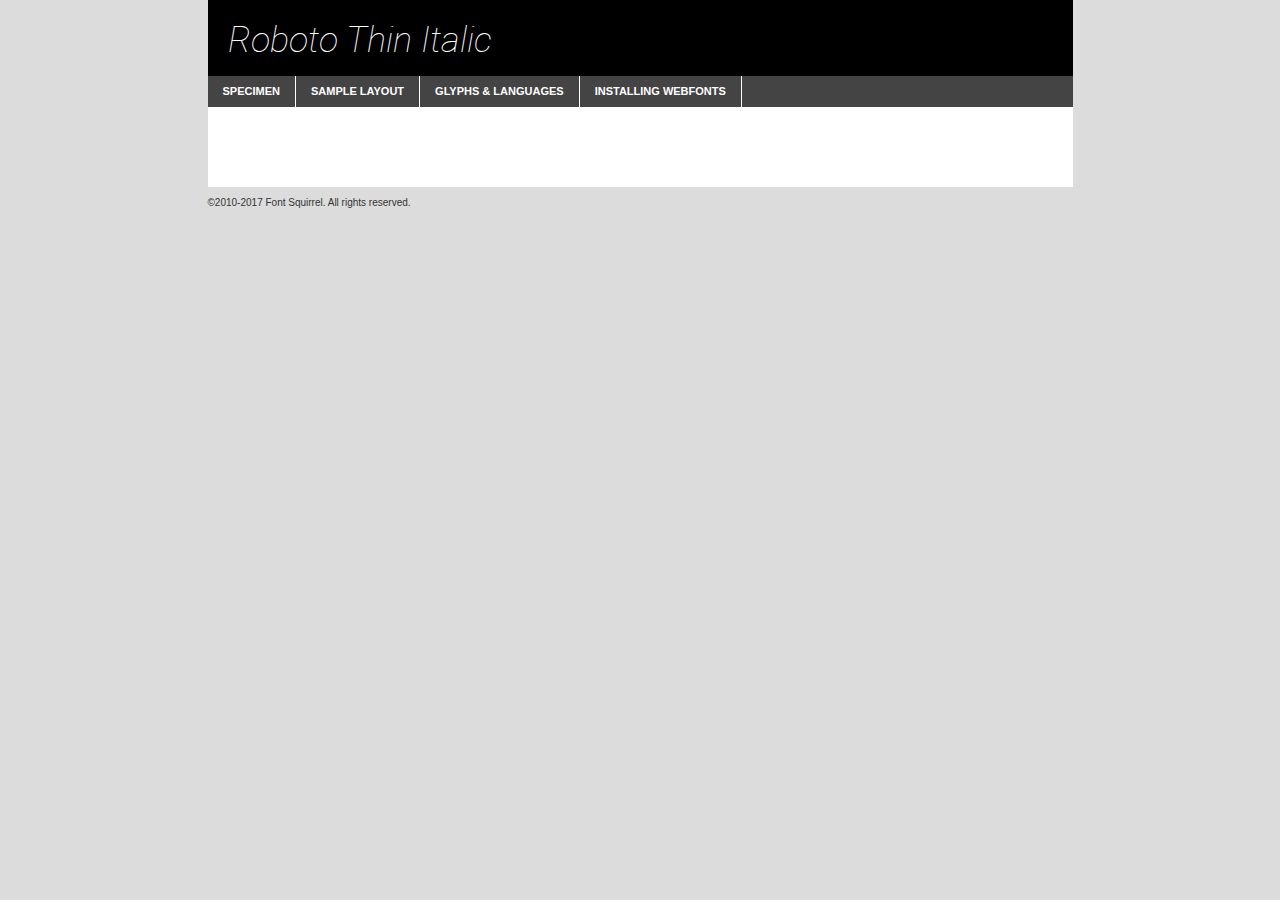
<file: assets/font/Roboto/roboto-thinitalic-demo.html>
<!DOCTYPE html PUBLIC "-//W3C//DTD XHTML 1.0 Transitional//EN"
        "http://www.w3.org/TR/xhtml1/DTD/xhtml1-transitional.dtd">

<html xmlns="http://www.w3.org/1999/xhtml" xml:lang="en" lang="en">
<head>
    <meta http-equiv="Content-Type" content="text/html; charset=utf-8"/>
    <script src="http://ajax.googleapis.com/ajax/libs/jquery/1.7.2/jquery.min.js" type="text/javascript" charset="utf-8"></script>
    <script type="text/javascript">
		(function($) {
			$.fn.easyTabs = function(option) {
				var param = jQuery.extend({ fadeSpeed: 'fast', defaultContent: 1, activeClass: 'active' }, option);
				$(this).each(function() {
					var thisId = '#' + this.id;
					if ( param.defaultContent == '' )
					{
						param.defaultContent = 1;
					}
					if ( typeof param.defaultContent == 'number' )
					{
						var defaultTab = $(thisId + ' .tabs li:eq(' + (param.defaultContent - 1) + ') a').attr('href').substr(1);
					}
					else
					{
						var defaultTab = param.defaultContent;
					}
					$(thisId + ' .tabs li a').each(function() {
						var tabToHide = $(this).attr('href').substr(1);
						$('#' + tabToHide).addClass('easytabs-tab-content');
					});
					hideAll();
					changeContent(defaultTab);

					function hideAll() {$(thisId + ' .easytabs-tab-content').hide();}

					function changeContent(tabId)
					{
						hideAll();
						$(thisId + ' .tabs li').removeClass(param.activeClass);
						$(thisId + ' .tabs li a[href=#' + tabId + ']').closest('li').addClass(param.activeClass);
						if ( param.fadeSpeed != 'none' )
						{
							$(thisId + ' #' + tabId).fadeIn(param.fadeSpeed);
						}
						else
						{
							$(thisId + ' #' + tabId).show();
						}
					}

					$(thisId + ' .tabs li').click(function() {
						var tabId = $(this).find('a').attr('href').substr(1);
						changeContent(tabId);
						return false;
					});
				});
			}
		})(jQuery);
    </script>
    <link rel="stylesheet" href="specimen_files/specimen_stylesheet.css" type="text/css" charset="utf-8"/>
    <link rel="stylesheet" href="stylesheet.css" type="text/css" charset="utf-8"/>

    <style type="text/css">
        		body {
			font-family: 'robotothin_italic';
        		}

            </style>

    <title>Roboto Thin Italic Specimen</title>


    <script type="text/javascript" charset="utf-8">
		$(document).ready(function() {
			$('#container').easyTabs({ defaultContent: 1 });
		});
    </script>
</head>

<body>
<div id="container">
    <div id="header">
		Roboto Thin Italic    </div>
    <ul class="tabs">
        <li><a href="#specimen">Specimen</a></li>
        <li><a href="#layout">Sample Layout</a></li>
		        <li><a href="#glyphs">Glyphs &amp; Languages</a></li>
        <li><a href="#installing">Installing Webfonts</a></li>

    </ul>

    <div id="main_content">


        <div id="specimen">

            <div class="section">
                <div class="grid12 firstcol">
                    <div class="huge">AaBb</div>
                </div>
            </div>

            <div class="section">
                <div class="glyph_range">A&#x200B;B&#x200b;C&#x200b;D&#x200b;E&#x200b;F&#x200b;G&#x200b;H&#x200b;I&#x200b;J&#x200b;K&#x200b;L&#x200b;M&#x200b;N&#x200b;O&#x200b;P&#x200b;Q&#x200b;R&#x200b;S&#x200b;T&#x200b;U&#x200b;V&#x200b;W&#x200b;X&#x200b;Y&#x200b;Z&#x200b;a&#x200b;b&#x200b;c&#x200b;d&#x200b;e&#x200b;f&#x200b;g&#x200b;h&#x200b;i&#x200b;j&#x200b;k&#x200b;l&#x200b;m&#x200b;n&#x200b;o&#x200b;p&#x200b;q&#x200b;r&#x200b;s&#x200b;t&#x200b;u&#x200b;v&#x200b;w&#x200b;x&#x200b;y&#x200b;z&#x200b;1&#x200b;2&#x200b;3&#x200b;4&#x200b;5&#x200b;6&#x200b;7&#x200b;8&#x200b;9&#x200b;0&#x200b;&amp;&#x200b;.&#x200b;,&#x200b;?&#x200b;!&#x200b;&#64;&#x200b;(&#x200b;)&#x200b;#&#x200b;$&#x200b;%&#x200b;*&#x200b;+&#x200b;-&#x200b;=&#x200b;:&#x200b;;</div>
            </div>
            <div class="section">
                <div class="grid12 firstcol">
                    <table class="sample_table">
                        <tr>
                            <td>10</td>
                            <td class="size10">abcdefghijklmnopqrstuvwxyzABCDEFGHIJKLMNOPQRSTUVWXYZ0123456789abcdefghijklmnopqrstuvwxyzABCDEFGHIJKLMNOPQRSTUVWXYZ0123456789abcdefghijklmnopqrstuvwxyzABCDEFGHIJKLMNOPQRSTUVWXYZ</td>
                        </tr>
                        <tr>
                            <td>11</td>
                            <td class="size11">abcdefghijklmnopqrstuvwxyzABCDEFGHIJKLMNOPQRSTUVWXYZ0123456789abcdefghijklmnopqrstuvwxyzABCDEFGHIJKLMNOPQRSTUVWXYZ0123456789abcdefghijklmnopqrstuvwxyzABCDEFGHIJKLMNOPQRSTUVWXYZ</td>
                        </tr>
                        <tr>
                            <td>12</td>
                            <td class="size12">abcdefghijklmnopqrstuvwxyzABCDEFGHIJKLMNOPQRSTUVWXYZ0123456789abcdefghijklmnopqrstuvwxyzABCDEFGHIJKLMNOPQRSTUVWXYZ0123456789abcdefghijklmnopqrstuvwxyzABCDEFGHIJKLMNOPQRSTUVWXYZ</td>
                        </tr>
                        <tr>
                            <td>13</td>
                            <td class="size13">abcdefghijklmnopqrstuvwxyzABCDEFGHIJKLMNOPQRSTUVWXYZ0123456789abcdefghijklmnopqrstuvwxyzABCDEFGHIJKLMNOPQRSTUVWXYZ0123456789abcdefghijklmnopqrstuvwxyzABCDEFGHIJKLMNOPQRSTUVWXYZ</td>
                        </tr>
                        <tr>
                            <td>14</td>
                            <td class="size14">abcdefghijklmnopqrstuvwxyzABCDEFGHIJKLMNOPQRSTUVWXYZ0123456789abcdefghijklmnopqrstuvwxyzABCDEFGHIJKLMNOPQRSTUVWXYZ0123456789abcdefghijklmnopqrstuvwxyzABCDEFGHIJKLMNOPQRSTUVWXYZ</td>
                        </tr>
                        <tr>
                            <td>16</td>
                            <td class="size16">abcdefghijklmnopqrstuvwxyzABCDEFGHIJKLMNOPQRSTUVWXYZ0123456789abcdefghijklmnopqrstuvwxyzABCDEFGHIJKLMNOPQRSTUVWXYZ</td>
                        </tr>
                        <tr>
                            <td>18</td>
                            <td class="size18">abcdefghijklmnopqrstuvwxyzABCDEFGHIJKLMNOPQRSTUVWXYZ0123456789abcdefghijklmnopqrstuvwxyzABCDEFGHIJKLMNOPQRSTUVWXYZ</td>
                        </tr>
                        <tr>
                            <td>20</td>
                            <td class="size20">abcdefghijklmnopqrstuvwxyzABCDEFGHIJKLMNOPQRSTUVWXYZ0123456789abcdefghijklmnopqrstuvwxyzABCDEFGHIJKLMNOPQRSTUVWXYZ</td>
                        </tr>
                        <tr>
                            <td>24</td>
                            <td class="size24">abcdefghijklmnopqrstuvwxyzABCDEFGHIJKLMNOPQRSTUVWXYZ0123456789abcdefghijklmnopqrstuvwxyzABCDEFGHIJKLMNOPQRSTUVWXYZ</td>
                        </tr>
                        <tr>
                            <td>30</td>
                            <td class="size30">abcdefghijklmnopqrstuvwxyzABCDEFGHIJKLMNOPQRSTUVWXYZ0123456789abcdefghijklmnopqrstuvwxyzABCDEFGHIJKLMNOPQRSTUVWXYZ</td>
                        </tr>
                        <tr>
                            <td>36</td>
                            <td class="size36">abcdefghijklmnopqrstuvwxyzABCDEFGHIJKLMNOPQRSTUVWXYZ0123456789abcdefghijklmnopqrstuvwxyzABCDEFGHIJKLMNOPQRSTUVWXYZ</td>
                        </tr>
                        <tr>
                            <td>48</td>
                            <td class="size48">abcdefghijklmnopqrstuvwxyzABCDEFGHIJKLMNOPQRSTUVWXYZ0123456789abcdefghijklmnopqrstuvwxyzABCDEFGHIJKLMNOPQRSTUVWXYZ</td>
                        </tr>
                        <tr>
                            <td>60</td>
                            <td class="size60">abcdefghijklmnopqrstuvwxyzABCDEFGHIJKLMNOPQRSTUVWXYZ0123456789abcdefghijklmnopqrstuvwxyzABCDEFGHIJKLMNOPQRSTUVWXYZ</td>
                        </tr>
                        <tr>
                            <td>72</td>
                            <td class="size72">abcdefghijklmnopqrstuvwxyzABCDEFGHIJKLMNOPQRSTUVWXYZ0123456789abcdefghijklmnopqrstuvwxyzABCDEFGHIJKLMNOPQRSTUVWXYZ</td>
                        </tr>
                        <tr>
                            <td>90</td>
                            <td class="size90">abcdefghijklmnopqrstuvwxyzABCDEFGHIJKLMNOPQRSTUVWXYZ0123456789abcdefghijklmnopqrstuvwxyzABCDEFGHIJKLMNOPQRSTUVWXYZ</td>
                        </tr>
                    </table>

                </div>

            </div>


            <div class="section" id="bodycomparison">


                <div id="xheight">
                    <div class="fontbody">&#x25FC;&#x25FC;&#x25FC;&#x25FC;&#x25FC;&#x25FC;&#x25FC;&#x25FC;&#x25FC;&#x25FC;&#x25FC;&#x25FC;&#x25FC;&#x25FC;&#x25FC;&#x25FC;&#x25FC;&#x25FC;&#x25FC;&#x25FC;&#x25FC;&#x25FC;&#x25FC;&#x25FC;&#x25FC;&#x25FC;&#x25FC;&#x25FC;&#x25FC;&#x25FC;&#x25FC;&#x25FC;&#x25FC;&#x25FC;&#x25FC;&#x25FC;&#x25FC;&#x25FC;&#x25FC;&#x25FC;&#x25FC;&#x25FC;&#x25FC;&#x25FC;&#x25FC;&#x25FC;&#x25FC;&#x25FC;&#x25FC;&#x25FC;&#x25FC;&#x25FC;&#x25FC;&#x25FC;&#x25FC;&#x25FC;&#x25FC;&#x25FC;&#x25FC;&#x25FC;&#x25FC;&#x25FC;&#x25FC;&#x25FC;&#x25FC;&#x25FC;&#x25FC;&#x25FC;&#x25FC;&#x25FC;&#x25FC;&#x25FC;&#x25FC;&#x25FC;&#x25FC;&#x25FC;&#x25FC;&#x25FC;&#x25FC;&#x25FC;&#x25FC;&#x25FC;&#x25FC;&#x25FC;&#x25FC;&#x25FC;&#x25FC;&#x25FC;&#x25FC;&#x25FC;&#x25FC;&#x25FC;&#x25FC;&#x25FC;&#x25FC;&#x25FC;&#x25FC;&#x25FC;&#x25FC;body</div>
                    <div class="arialbody">body</div>
                    <div class="verdanabody">body</div>
                    <div class="georgiabody">body</div>
                </div>
                <div class="fontbody" style="z-index:1">
                    body<span>Roboto Thin Italic</span>
                </div>
                <div class="arialbody" style="z-index:1">
                    body<span>Arial</span>
                </div>
                <div class="verdanabody" style="z-index:1">
                    body<span>Verdana</span>
                </div>
                <div class="georgiabody" style="z-index:1">
                    body<span>Georgia</span>
                </div>


            </div>


            <div class="section psample psample_row1" id="">

                <div class="grid2 firstcol">
                    <p class="size10"><span>10.</span>Aenean lacinia bibendum nulla sed consectetur. Fusce dapibus, tellus ac cursus commodo, tortor mauris condimentum nibh, ut fermentum massa justo sit amet risus. Nullam id dolor id nibh ultricies vehicula ut id elit. Cum sociis natoque penatibus et magnis dis parturient montes, nascetur ridiculus mus. Nulla vitae elit libero, a pharetra augue.</p>

                </div>
                <div class="grid3">
                    <p class="size11"><span>11.</span>Aenean lacinia bibendum nulla sed consectetur. Fusce dapibus, tellus ac cursus commodo, tortor mauris condimentum nibh, ut fermentum massa justo sit amet risus. Nullam id dolor id nibh ultricies vehicula ut id elit. Cum sociis natoque penatibus et magnis dis parturient montes, nascetur ridiculus mus. Nulla vitae elit libero, a pharetra augue.</p>

                </div>
                <div class="grid3">
                    <p class="size12"><span>12.</span>Aenean lacinia bibendum nulla sed consectetur. Fusce dapibus, tellus ac cursus commodo, tortor mauris condimentum nibh, ut fermentum massa justo sit amet risus. Nullam id dolor id nibh ultricies vehicula ut id elit. Cum sociis natoque penatibus et magnis dis parturient montes, nascetur ridiculus mus. Nulla vitae elit libero, a pharetra augue.</p>

                </div>
                <div class="grid4">
                    <p class="size13"><span>13.</span>Aenean lacinia bibendum nulla sed consectetur. Fusce dapibus, tellus ac cursus commodo, tortor mauris condimentum nibh, ut fermentum massa justo sit amet risus. Nullam id dolor id nibh ultricies vehicula ut id elit. Cum sociis natoque penatibus et magnis dis parturient montes, nascetur ridiculus mus. Nulla vitae elit libero, a pharetra augue.</p>

                </div>
                <div class="white_blend"></div>

            </div>
            <div class="section psample psample_row2" id="">
                <div class="grid3 firstcol">
                    <p class="size14"><span>14.</span>Aenean lacinia bibendum nulla sed consectetur. Fusce dapibus, tellus ac cursus commodo, tortor mauris condimentum nibh, ut fermentum massa justo sit amet risus. Nullam id dolor id nibh ultricies vehicula ut id elit. Cum sociis natoque penatibus et magnis dis parturient montes, nascetur ridiculus mus. Nulla vitae elit libero, a pharetra augue.</p>

                </div>
                <div class="grid4">
                    <p class="size16"><span>16.</span>Aenean lacinia bibendum nulla sed consectetur. Fusce dapibus, tellus ac cursus commodo, tortor mauris condimentum nibh, ut fermentum massa justo sit amet risus. Nullam id dolor id nibh ultricies vehicula ut id elit. Cum sociis natoque penatibus et magnis dis parturient montes, nascetur ridiculus mus. Nulla vitae elit libero, a pharetra augue.</p>

                </div>
                <div class="grid5">
                    <p class="size18"><span>18.</span>Aenean lacinia bibendum nulla sed consectetur. Fusce dapibus, tellus ac cursus commodo, tortor mauris condimentum nibh, ut fermentum massa justo sit amet risus. Nullam id dolor id nibh ultricies vehicula ut id elit. Cum sociis natoque penatibus et magnis dis parturient montes, nascetur ridiculus mus. Nulla vitae elit libero, a pharetra augue.</p>

                </div>

                <div class="white_blend"></div>

            </div>

            <div class="section psample psample_row3" id="">
                <div class="grid5 firstcol">
                    <p class="size20"><span>20.</span>Aenean lacinia bibendum nulla sed consectetur. Fusce dapibus, tellus ac cursus commodo, tortor mauris condimentum nibh, ut fermentum massa justo sit amet risus. Nullam id dolor id nibh ultricies vehicula ut id elit. Cum sociis natoque penatibus et magnis dis parturient montes, nascetur ridiculus mus. Nulla vitae elit libero, a pharetra augue.</p>
                </div>
                <div class="grid7">
                    <p class="size24"><span>24.</span>Aenean lacinia bibendum nulla sed consectetur. Fusce dapibus, tellus ac cursus commodo, tortor mauris condimentum nibh, ut fermentum massa justo sit amet risus. Nullam id dolor id nibh ultricies vehicula ut id elit. Cum sociis natoque penatibus et magnis dis parturient montes, nascetur ridiculus mus. Nulla vitae elit libero, a pharetra augue.</p>
                </div>

                <div class="white_blend"></div>

            </div>

            <div class="section psample psample_row4" id="">
                <div class="grid12 firstcol">
                    <p class="size30"><span>30.</span>Aenean lacinia bibendum nulla sed consectetur. Fusce dapibus, tellus ac cursus commodo, tortor mauris condimentum nibh, ut fermentum massa justo sit amet risus. Nullam id dolor id nibh ultricies vehicula ut id elit. Cum sociis natoque penatibus et magnis dis parturient montes, nascetur ridiculus mus. Nulla vitae elit libero, a pharetra augue.</p>
                </div>
                <div class="white_blend"></div>

            </div>


            <div class="section psample psample_row1 fullreverse">
                <div class="grid2 firstcol">
                    <p class="size10"><span>10.</span>Aenean lacinia bibendum nulla sed consectetur. Fusce dapibus, tellus ac cursus commodo, tortor mauris condimentum nibh, ut fermentum massa justo sit amet risus. Nullam id dolor id nibh ultricies vehicula ut id elit. Cum sociis natoque penatibus et magnis dis parturient montes, nascetur ridiculus mus. Nulla vitae elit libero, a pharetra augue.</p>

                </div>
                <div class="grid3">
                    <p class="size11"><span>11.</span>Aenean lacinia bibendum nulla sed consectetur. Fusce dapibus, tellus ac cursus commodo, tortor mauris condimentum nibh, ut fermentum massa justo sit amet risus. Nullam id dolor id nibh ultricies vehicula ut id elit. Cum sociis natoque penatibus et magnis dis parturient montes, nascetur ridiculus mus. Nulla vitae elit libero, a pharetra augue.</p>

                </div>
                <div class="grid3">
                    <p class="size12"><span>12.</span>Aenean lacinia bibendum nulla sed consectetur. Fusce dapibus, tellus ac cursus commodo, tortor mauris condimentum nibh, ut fermentum massa justo sit amet risus. Nullam id dolor id nibh ultricies vehicula ut id elit. Cum sociis natoque penatibus et magnis dis parturient montes, nascetur ridiculus mus. Nulla vitae elit libero, a pharetra augue.</p>

                </div>
                <div class="grid4">
                    <p class="size13"><span>13.</span>Aenean lacinia bibendum nulla sed consectetur. Fusce dapibus, tellus ac cursus commodo, tortor mauris condimentum nibh, ut fermentum massa justo sit amet risus. Nullam id dolor id nibh ultricies vehicula ut id elit. Cum sociis natoque penatibus et magnis dis parturient montes, nascetur ridiculus mus. Nulla vitae elit libero, a pharetra augue.</p>

                </div>
                <div class="black_blend"></div>

            </div>

            <div class="section psample psample_row2 fullreverse">
                <div class="grid3 firstcol">
                    <p class="size14"><span>14.</span>Aenean lacinia bibendum nulla sed consectetur. Fusce dapibus, tellus ac cursus commodo, tortor mauris condimentum nibh, ut fermentum massa justo sit amet risus. Nullam id dolor id nibh ultricies vehicula ut id elit. Cum sociis natoque penatibus et magnis dis parturient montes, nascetur ridiculus mus. Nulla vitae elit libero, a pharetra augue.</p>

                </div>
                <div class="grid4">
                    <p class="size16"><span>16.</span>Aenean lacinia bibendum nulla sed consectetur. Fusce dapibus, tellus ac cursus commodo, tortor mauris condimentum nibh, ut fermentum massa justo sit amet risus. Nullam id dolor id nibh ultricies vehicula ut id elit. Cum sociis natoque penatibus et magnis dis parturient montes, nascetur ridiculus mus. Nulla vitae elit libero, a pharetra augue.</p>

                </div>
                <div class="grid5">
                    <p class="size18"><span>18.</span>Aenean lacinia bibendum nulla sed consectetur. Fusce dapibus, tellus ac cursus commodo, tortor mauris condimentum nibh, ut fermentum massa justo sit amet risus. Nullam id dolor id nibh ultricies vehicula ut id elit. Cum sociis natoque penatibus et magnis dis parturient montes, nascetur ridiculus mus. Nulla vitae elit libero, a pharetra augue.</p>

                </div>
                <div class="black_blend"></div>

            </div>

            <div class="section psample fullreverse psample_row3" id="">
                <div class="grid5 firstcol">
                    <p class="size20"><span>20.</span>Aenean lacinia bibendum nulla sed consectetur. Fusce dapibus, tellus ac cursus commodo, tortor mauris condimentum nibh, ut fermentum massa justo sit amet risus. Nullam id dolor id nibh ultricies vehicula ut id elit. Cum sociis natoque penatibus et magnis dis parturient montes, nascetur ridiculus mus. Nulla vitae elit libero, a pharetra augue.</p>
                </div>
                <div class="grid7">
                    <p class="size24"><span>24.</span>Aenean lacinia bibendum nulla sed consectetur. Fusce dapibus, tellus ac cursus commodo, tortor mauris condimentum nibh, ut fermentum massa justo sit amet risus. Nullam id dolor id nibh ultricies vehicula ut id elit. Cum sociis natoque penatibus et magnis dis parturient montes, nascetur ridiculus mus. Nulla vitae elit libero, a pharetra augue.</p>
                </div>

                <div class="black_blend"></div>

            </div>

            <div class="section psample fullreverse psample_row4" id="" style="border-bottom: 20px #000 solid;">
                <div class="grid12 firstcol">
                    <p class="size30"><span>30.</span>Aenean lacinia bibendum nulla sed consectetur. Fusce dapibus, tellus ac cursus commodo, tortor mauris condimentum nibh, ut fermentum massa justo sit amet risus. Nullam id dolor id nibh ultricies vehicula ut id elit. Cum sociis natoque penatibus et magnis dis parturient montes, nascetur ridiculus mus. Nulla vitae elit libero, a pharetra augue.</p>
                </div>
                <div class="black_blend"></div>

            </div>


        </div>

        <div id="layout">

            <div class="section">

                <div class="grid12 firstcol">
                    <h1>Lorem Ipsum Dolor</h1>
                    <h2>Etiam porta sem malesuada magna mollis euismod</h2>

                    <p class="byline">By <a href="#link">Aenean Lacinia</a></p>
                </div>
            </div>
            <div class="section">
                <div class="grid8 firstcol">
                    <p class="large">Donec sed odio dui. Morbi leo risus, porta ac consectetur ac, vestibulum at eros. Fusce dapibus, tellus ac cursus commodo, tortor mauris condimentum nibh, ut fermentum massa justo sit amet risus. </p>


                    <h3>Pellentesque ornare sem</h3>

                    <p>Maecenas sed diam eget risus varius blandit sit amet non magna. Maecenas faucibus mollis interdum. Donec ullamcorper nulla non metus auctor fringilla. Nullam id dolor id nibh ultricies vehicula ut id elit. Nullam id dolor id nibh ultricies vehicula ut id elit. </p>

                    <p>Aenean eu leo quam. Pellentesque ornare sem lacinia quam venenatis vestibulum. Lorem ipsum dolor sit amet, consectetur adipiscing elit. Cum sociis natoque penatibus et magnis dis parturient montes, nascetur ridiculus mus. </p>

                    <p>Nulla vitae elit libero, a pharetra augue. Praesent commodo cursus magna, vel scelerisque nisl consectetur et. Aenean lacinia bibendum nulla sed consectetur. </p>

                    <p>Nullam quis risus eget urna mollis ornare vel eu leo. Nullam quis risus eget urna mollis ornare vel eu leo. Maecenas sed diam eget risus varius blandit sit amet non magna. Donec ullamcorper nulla non metus auctor fringilla. </p>

                    <h3>Cras mattis consectetur</h3>

                    <p>Aenean eu leo quam. Pellentesque ornare sem lacinia quam venenatis vestibulum. Aenean lacinia bibendum nulla sed consectetur. Integer posuere erat a ante venenatis dapibus posuere velit aliquet. Cras mattis consectetur purus sit amet fermentum. </p>

                    <p>Nullam id dolor id nibh ultricies vehicula ut id elit. Nullam quis risus eget urna mollis ornare vel eu leo. Cras mattis consectetur purus sit amet fermentum.</p>
                </div>

                <div class="grid4 sidebar">

                    <div class="box reverse">
                        <p class="last">Nullam quis risus eget urna mollis ornare vel eu leo. Donec ullamcorper nulla non metus auctor fringilla. Cras mattis consectetur purus sit amet fermentum. Sed posuere consectetur est at lobortis. Lorem ipsum dolor sit amet, consectetur adipiscing elit. </p>
                    </div>

                    <p class="caption">Maecenas sed diam eget risus varius.</p>

                    <p>Vestibulum id ligula porta felis euismod semper. Integer posuere erat a ante venenatis dapibus posuere velit aliquet. Vestibulum id ligula porta felis euismod semper. Sed posuere consectetur est at lobortis. Maecenas sed diam eget risus varius blandit sit amet non magna. Fusce dapibus, tellus ac cursus commodo, tortor mauris condimentum nibh, ut fermentum massa justo sit amet risus. </p>


                    <p>Duis mollis, est non commodo luctus, nisi erat porttitor ligula, eget lacinia odio sem nec elit. Aenean lacinia bibendum nulla sed consectetur. Vivamus sagittis lacus vel augue laoreet rutrum faucibus dolor auctor. Aenean lacinia bibendum nulla sed consectetur. Nullam quis risus eget urna mollis ornare vel eu leo. </p>

                    <p>Praesent commodo cursus magna, vel scelerisque nisl consectetur et. Donec ullamcorper nulla non metus auctor fringilla. Maecenas faucibus mollis interdum. Fusce dapibus, tellus ac cursus commodo, tortor mauris condimentum nibh, ut fermentum massa justo sit amet risus. </p>

                </div>
            </div>

        </div>


		

        <div id="glyphs">
            <div class="section">
                <div class="grid12 firstcol">

                    <h1>Language Support</h1>
                    <p>The subset of Roboto Thin Italic in this kit supports the following languages:<br/>

						Albanian, Basque, Breton, Chamorro, Danish, Dutch, English, Faroese, Finnish, French, Frisian, Galician, German, Icelandic, Italian, Malagasy, Norwegian, Portuguese, Spanish, Alsatian, Aragonese, Arapaho, Arrernte, Asturian, Aymara, Bislama, Cebuano, Corsican, Fijian, French_creole, Genoese, Gilbertese, Greenlandic, Haitian_creole, Hiligaynon, Hmong, Hopi, Ibanag, Iloko_ilokano, Indonesian, Interglossa_glosa, Interlingua, Irish_gaelic, Jerriais, Lojban, Lombard, Luxembourgeois, Manx, Mohawk, Norfolk_pitcairnese, Occitan, Oromo, Pangasinan, Papiamento, Piedmontese, Potawatomi, Rhaeto-romance, Romansh, Rotokas, Sami_lule, Samoan, Sardinian, Scots_gaelic, Seychelles_creole, Shona, Sicilian, Somali, Southern_ndebele, Swahili, Swati_swazi, Tagalog_filipino_pilipino, Tetum, Tok_pisin, Uyghur_latinized, Volapuk, Walloon, Warlpiri, Xhosa, Yapese, Zulu, Latinbasic, Ubasic, Demo                    </p>
                    <h1>Glyph Chart</h1>
                    <p>The subset of Roboto Thin Italic in this kit includes all the glyphs listed below. Unicode entities are included above each glyph to help you insert individual characters into your layout.</p>
                    <div id="glyph_chart">

																																	                                <div><p>&amp;#2;</p>&#2;</div>
																				                                <div><p>&amp;#13;</p>&#13;</div>
																				                                <div><p>&amp;#32;</p>&#32;</div>
																				                                <div><p>&amp;#33;</p>&#33;</div>
																				                                <div><p>&amp;#34;</p>&#34;</div>
																				                                <div><p>&amp;#35;</p>&#35;</div>
																				                                <div><p>&amp;#36;</p>&#36;</div>
																				                                <div><p>&amp;#37;</p>&#37;</div>
																				                                <div><p>&amp;#38;</p>&#38;</div>
																				                                <div><p>&amp;#39;</p>&#39;</div>
																				                                <div><p>&amp;#40;</p>&#40;</div>
																				                                <div><p>&amp;#41;</p>&#41;</div>
																				                                <div><p>&amp;#42;</p>&#42;</div>
																				                                <div><p>&amp;#43;</p>&#43;</div>
																				                                <div><p>&amp;#44;</p>&#44;</div>
																				                                <div><p>&amp;#45;</p>&#45;</div>
																				                                <div><p>&amp;#46;</p>&#46;</div>
																				                                <div><p>&amp;#47;</p>&#47;</div>
																				                                <div><p>&amp;#48;</p>&#48;</div>
																				                                <div><p>&amp;#49;</p>&#49;</div>
																				                                <div><p>&amp;#50;</p>&#50;</div>
																				                                <div><p>&amp;#51;</p>&#51;</div>
																				                                <div><p>&amp;#52;</p>&#52;</div>
																				                                <div><p>&amp;#53;</p>&#53;</div>
																				                                <div><p>&amp;#54;</p>&#54;</div>
																				                                <div><p>&amp;#55;</p>&#55;</div>
																				                                <div><p>&amp;#56;</p>&#56;</div>
																				                                <div><p>&amp;#57;</p>&#57;</div>
																				                                <div><p>&amp;#58;</p>&#58;</div>
																				                                <div><p>&amp;#59;</p>&#59;</div>
																				                                <div><p>&amp;#60;</p>&#60;</div>
																				                                <div><p>&amp;#61;</p>&#61;</div>
																				                                <div><p>&amp;#62;</p>&#62;</div>
																				                                <div><p>&amp;#63;</p>&#63;</div>
																				                                <div><p>&amp;#64;</p>&#64;</div>
																				                                <div><p>&amp;#65;</p>&#65;</div>
																				                                <div><p>&amp;#66;</p>&#66;</div>
																				                                <div><p>&amp;#67;</p>&#67;</div>
																				                                <div><p>&amp;#68;</p>&#68;</div>
																				                                <div><p>&amp;#69;</p>&#69;</div>
																				                                <div><p>&amp;#70;</p>&#70;</div>
																				                                <div><p>&amp;#71;</p>&#71;</div>
																				                                <div><p>&amp;#72;</p>&#72;</div>
																				                                <div><p>&amp;#73;</p>&#73;</div>
																				                                <div><p>&amp;#74;</p>&#74;</div>
																				                                <div><p>&amp;#75;</p>&#75;</div>
																				                                <div><p>&amp;#76;</p>&#76;</div>
																				                                <div><p>&amp;#77;</p>&#77;</div>
																				                                <div><p>&amp;#78;</p>&#78;</div>
																				                                <div><p>&amp;#79;</p>&#79;</div>
																				                                <div><p>&amp;#80;</p>&#80;</div>
																				                                <div><p>&amp;#81;</p>&#81;</div>
																				                                <div><p>&amp;#82;</p>&#82;</div>
																				                                <div><p>&amp;#83;</p>&#83;</div>
																				                                <div><p>&amp;#84;</p>&#84;</div>
																				                                <div><p>&amp;#85;</p>&#85;</div>
																				                                <div><p>&amp;#86;</p>&#86;</div>
																				                                <div><p>&amp;#87;</p>&#87;</div>
																				                                <div><p>&amp;#88;</p>&#88;</div>
																				                                <div><p>&amp;#89;</p>&#89;</div>
																				                                <div><p>&amp;#90;</p>&#90;</div>
																				                                <div><p>&amp;#91;</p>&#91;</div>
																				                                <div><p>&amp;#92;</p>&#92;</div>
																				                                <div><p>&amp;#93;</p>&#93;</div>
																				                                <div><p>&amp;#94;</p>&#94;</div>
																				                                <div><p>&amp;#95;</p>&#95;</div>
																				                                <div><p>&amp;#96;</p>&#96;</div>
																				                                <div><p>&amp;#97;</p>&#97;</div>
																				                                <div><p>&amp;#98;</p>&#98;</div>
																				                                <div><p>&amp;#99;</p>&#99;</div>
																				                                <div><p>&amp;#100;</p>&#100;</div>
																				                                <div><p>&amp;#101;</p>&#101;</div>
																				                                <div><p>&amp;#102;</p>&#102;</div>
																				                                <div><p>&amp;#103;</p>&#103;</div>
																				                                <div><p>&amp;#104;</p>&#104;</div>
																				                                <div><p>&amp;#105;</p>&#105;</div>
																				                                <div><p>&amp;#106;</p>&#106;</div>
																				                                <div><p>&amp;#107;</p>&#107;</div>
																				                                <div><p>&amp;#108;</p>&#108;</div>
																				                                <div><p>&amp;#109;</p>&#109;</div>
																				                                <div><p>&amp;#110;</p>&#110;</div>
																				                                <div><p>&amp;#111;</p>&#111;</div>
																				                                <div><p>&amp;#112;</p>&#112;</div>
																				                                <div><p>&amp;#113;</p>&#113;</div>
																				                                <div><p>&amp;#114;</p>&#114;</div>
																				                                <div><p>&amp;#115;</p>&#115;</div>
																				                                <div><p>&amp;#116;</p>&#116;</div>
																				                                <div><p>&amp;#117;</p>&#117;</div>
																				                                <div><p>&amp;#118;</p>&#118;</div>
																				                                <div><p>&amp;#119;</p>&#119;</div>
																				                                <div><p>&amp;#120;</p>&#120;</div>
																				                                <div><p>&amp;#121;</p>&#121;</div>
																				                                <div><p>&amp;#122;</p>&#122;</div>
																				                                <div><p>&amp;#123;</p>&#123;</div>
																				                                <div><p>&amp;#124;</p>&#124;</div>
																				                                <div><p>&amp;#125;</p>&#125;</div>
																				                                <div><p>&amp;#126;</p>&#126;</div>
																				                                <div><p>&amp;#160;</p>&#160;</div>
																				                                <div><p>&amp;#161;</p>&#161;</div>
																				                                <div><p>&amp;#162;</p>&#162;</div>
																				                                <div><p>&amp;#163;</p>&#163;</div>
																				                                <div><p>&amp;#164;</p>&#164;</div>
																				                                <div><p>&amp;#165;</p>&#165;</div>
																				                                <div><p>&amp;#166;</p>&#166;</div>
																				                                <div><p>&amp;#167;</p>&#167;</div>
																				                                <div><p>&amp;#168;</p>&#168;</div>
																				                                <div><p>&amp;#169;</p>&#169;</div>
																				                                <div><p>&amp;#170;</p>&#170;</div>
																				                                <div><p>&amp;#171;</p>&#171;</div>
																				                                <div><p>&amp;#172;</p>&#172;</div>
																				                                <div><p>&amp;#173;</p>&#173;</div>
																				                                <div><p>&amp;#174;</p>&#174;</div>
																				                                <div><p>&amp;#175;</p>&#175;</div>
																				                                <div><p>&amp;#176;</p>&#176;</div>
																				                                <div><p>&amp;#177;</p>&#177;</div>
																				                                <div><p>&amp;#178;</p>&#178;</div>
																				                                <div><p>&amp;#179;</p>&#179;</div>
																				                                <div><p>&amp;#180;</p>&#180;</div>
																				                                <div><p>&amp;#181;</p>&#181;</div>
																				                                <div><p>&amp;#182;</p>&#182;</div>
																				                                <div><p>&amp;#183;</p>&#183;</div>
																				                                <div><p>&amp;#184;</p>&#184;</div>
																				                                <div><p>&amp;#185;</p>&#185;</div>
																				                                <div><p>&amp;#186;</p>&#186;</div>
																				                                <div><p>&amp;#187;</p>&#187;</div>
																				                                <div><p>&amp;#188;</p>&#188;</div>
																				                                <div><p>&amp;#189;</p>&#189;</div>
																				                                <div><p>&amp;#190;</p>&#190;</div>
																				                                <div><p>&amp;#191;</p>&#191;</div>
																				                                <div><p>&amp;#192;</p>&#192;</div>
																				                                <div><p>&amp;#193;</p>&#193;</div>
																				                                <div><p>&amp;#194;</p>&#194;</div>
																				                                <div><p>&amp;#195;</p>&#195;</div>
																				                                <div><p>&amp;#196;</p>&#196;</div>
																				                                <div><p>&amp;#197;</p>&#197;</div>
																				                                <div><p>&amp;#198;</p>&#198;</div>
																				                                <div><p>&amp;#199;</p>&#199;</div>
																				                                <div><p>&amp;#200;</p>&#200;</div>
																				                                <div><p>&amp;#201;</p>&#201;</div>
																				                                <div><p>&amp;#202;</p>&#202;</div>
																				                                <div><p>&amp;#203;</p>&#203;</div>
																				                                <div><p>&amp;#204;</p>&#204;</div>
																				                                <div><p>&amp;#205;</p>&#205;</div>
																				                                <div><p>&amp;#206;</p>&#206;</div>
																				                                <div><p>&amp;#207;</p>&#207;</div>
																				                                <div><p>&amp;#208;</p>&#208;</div>
																				                                <div><p>&amp;#209;</p>&#209;</div>
																				                                <div><p>&amp;#210;</p>&#210;</div>
																				                                <div><p>&amp;#211;</p>&#211;</div>
																				                                <div><p>&amp;#212;</p>&#212;</div>
																				                                <div><p>&amp;#213;</p>&#213;</div>
																				                                <div><p>&amp;#214;</p>&#214;</div>
																				                                <div><p>&amp;#215;</p>&#215;</div>
																				                                <div><p>&amp;#216;</p>&#216;</div>
																				                                <div><p>&amp;#217;</p>&#217;</div>
																				                                <div><p>&amp;#218;</p>&#218;</div>
																				                                <div><p>&amp;#219;</p>&#219;</div>
																				                                <div><p>&amp;#220;</p>&#220;</div>
																				                                <div><p>&amp;#221;</p>&#221;</div>
																				                                <div><p>&amp;#222;</p>&#222;</div>
																				                                <div><p>&amp;#223;</p>&#223;</div>
																				                                <div><p>&amp;#224;</p>&#224;</div>
																				                                <div><p>&amp;#225;</p>&#225;</div>
																				                                <div><p>&amp;#226;</p>&#226;</div>
																				                                <div><p>&amp;#227;</p>&#227;</div>
																				                                <div><p>&amp;#228;</p>&#228;</div>
																				                                <div><p>&amp;#229;</p>&#229;</div>
																				                                <div><p>&amp;#230;</p>&#230;</div>
																				                                <div><p>&amp;#231;</p>&#231;</div>
																				                                <div><p>&amp;#232;</p>&#232;</div>
																				                                <div><p>&amp;#233;</p>&#233;</div>
																				                                <div><p>&amp;#234;</p>&#234;</div>
																				                                <div><p>&amp;#235;</p>&#235;</div>
																				                                <div><p>&amp;#236;</p>&#236;</div>
																				                                <div><p>&amp;#237;</p>&#237;</div>
																				                                <div><p>&amp;#238;</p>&#238;</div>
																				                                <div><p>&amp;#239;</p>&#239;</div>
																				                                <div><p>&amp;#240;</p>&#240;</div>
																				                                <div><p>&amp;#241;</p>&#241;</div>
																				                                <div><p>&amp;#242;</p>&#242;</div>
																				                                <div><p>&amp;#243;</p>&#243;</div>
																				                                <div><p>&amp;#244;</p>&#244;</div>
																				                                <div><p>&amp;#245;</p>&#245;</div>
																				                                <div><p>&amp;#246;</p>&#246;</div>
																				                                <div><p>&amp;#247;</p>&#247;</div>
																				                                <div><p>&amp;#248;</p>&#248;</div>
																				                                <div><p>&amp;#249;</p>&#249;</div>
																				                                <div><p>&amp;#250;</p>&#250;</div>
																				                                <div><p>&amp;#251;</p>&#251;</div>
																				                                <div><p>&amp;#252;</p>&#252;</div>
																				                                <div><p>&amp;#253;</p>&#253;</div>
																				                                <div><p>&amp;#254;</p>&#254;</div>
																				                                <div><p>&amp;#255;</p>&#255;</div>
																				                                <div><p>&amp;#338;</p>&#338;</div>
																				                                <div><p>&amp;#339;</p>&#339;</div>
																				                                <div><p>&amp;#376;</p>&#376;</div>
																				                                <div><p>&amp;#710;</p>&#710;</div>
																				                                <div><p>&amp;#732;</p>&#732;</div>
																				                                <div><p>&amp;#8192;</p>&#8192;</div>
																				                                <div><p>&amp;#8193;</p>&#8193;</div>
																				                                <div><p>&amp;#8194;</p>&#8194;</div>
																				                                <div><p>&amp;#8195;</p>&#8195;</div>
																				                                <div><p>&amp;#8196;</p>&#8196;</div>
																				                                <div><p>&amp;#8197;</p>&#8197;</div>
																				                                <div><p>&amp;#8198;</p>&#8198;</div>
																				                                <div><p>&amp;#8199;</p>&#8199;</div>
																				                                <div><p>&amp;#8200;</p>&#8200;</div>
																				                                <div><p>&amp;#8201;</p>&#8201;</div>
																				                                <div><p>&amp;#8202;</p>&#8202;</div>
																				                                <div><p>&amp;#8208;</p>&#8208;</div>
																				                                <div><p>&amp;#8209;</p>&#8209;</div>
																				                                <div><p>&amp;#8210;</p>&#8210;</div>
																				                                <div><p>&amp;#8211;</p>&#8211;</div>
																				                                <div><p>&amp;#8212;</p>&#8212;</div>
																				                                <div><p>&amp;#8216;</p>&#8216;</div>
																				                                <div><p>&amp;#8217;</p>&#8217;</div>
																				                                <div><p>&amp;#8218;</p>&#8218;</div>
																				                                <div><p>&amp;#8220;</p>&#8220;</div>
																				                                <div><p>&amp;#8221;</p>&#8221;</div>
																				                                <div><p>&amp;#8222;</p>&#8222;</div>
																				                                <div><p>&amp;#8226;</p>&#8226;</div>
																				                                <div><p>&amp;#8230;</p>&#8230;</div>
																				                                <div><p>&amp;#8239;</p>&#8239;</div>
																				                                <div><p>&amp;#8249;</p>&#8249;</div>
																				                                <div><p>&amp;#8250;</p>&#8250;</div>
																				                                <div><p>&amp;#8287;</p>&#8287;</div>
																				                                <div><p>&amp;#8364;</p>&#8364;</div>
																				                                <div><p>&amp;#8482;</p>&#8482;</div>
																				                                <div><p>&amp;#9724;</p>&#9724;</div>
																				                                <div><p>&amp;#64257;</p>&#64257;</div>
																				                                <div><p>&amp;#64258;</p>&#64258;</div>
																				                                <div><p>&amp;#64259;</p>&#64259;</div>
																				                                <div><p>&amp;#64260;</p>&#64260;</div>
																																                    </div>
                </div>


            </div>
        </div>


        <div id="specs">

        </div>

        <div id="installing">
            <div class="section">
                <div class="grid7 firstcol">
                    <h1>Installing Webfonts</h1>

                    <p>Webfonts are supported by all major browser platforms but not all in the same way. There are currently four different font formats that must be included in order to target all browsers. This includes TTF, WOFF, EOT and SVG.</p>

                    <h2>1. Upload your webfonts</h2>
                    <p>You must upload your webfont kit to your website. They should be in or near the same directory as your CSS files.</p>

                    <h2>2. Include the webfont stylesheet</h2>
                    <p>A special CSS @font-face declaration helps the various browsers select the appropriate font it needs without causing you a bunch of headaches. Learn more about this syntax by reading the <a href="https://www.fontspring.com/blog/further-hardening-of-the-bulletproof-syntax">Fontspring blog post</a> about it. The code for it is as follows:</p>


                    <code>
                        @font-face{
                        font-family: 'MyWebFont';
                        src: url('WebFont.eot');
                        src: url('WebFont.eot?#iefix') format('embedded-opentype'),
                        url('WebFont.woff') format('woff'),
                        url('WebFont.ttf') format('truetype'),
                        url('WebFont.svg#webfont') format('svg');
                        }
                    </code>

                    <p>We've already gone ahead and generated the code for you. All you have to do is link to the stylesheet in your HTML, like this:</p>
                    <code>&lt;link rel=&quot;stylesheet&quot; href=&quot;stylesheet.css&quot; type=&quot;text/css&quot; charset=&quot;utf-8&quot; /&gt;</code>

                    <h2>3. Modify your own stylesheet</h2>
                    <p>To take advantage of your new fonts, you must tell your stylesheet to use them. Look at the original @font-face declaration above and find the property called "font-family." The name linked there will be what you use to reference the font. Prepend that webfont name to the font stack in the "font-family" property, inside the selector you want to change. For example:</p>
                    <code>p { font-family: 'WebFont', Arial, sans-serif; }</code>

                    <h2>4. Test</h2>
                    <p>Getting webfonts to work cross-browser <em>can</em> be tricky. Use the information in the sidebar to help you if you find that fonts aren't loading in a particular browser.</p>
                </div>

                <div class="grid5 sidebar">
                    <div class="box">
                        <h2>Troubleshooting<br/>Font-Face Problems</h2>
                        <p>Having trouble getting your webfonts to load in your new website? Here are some tips to sort out what might be the problem.</p>

                        <h3>Fonts not showing in any browser</h3>

                        <p>This sounds like you need to work on the plumbing. You either did not upload the fonts to the correct directory, or you did not link the fonts properly in the CSS. If you've confirmed that all this is correct and you still have a problem, take a look at your .htaccess file and see if requests are getting intercepted.</p>

                        <h3>Fonts not loading in iPhone or iPad</h3>

                        <p>The most common problem here is that you are serving the fonts from an IIS server. IIS refuses to serve files that have unknown MIME types. If that is the case, you must set the MIME type for SVG to "image/svg+xml" in the server settings. Follow these instructions from Microsoft if you need help.</p>

                        <h3>Fonts not loading in Firefox</h3>

                        <p>The primary reason for this failure? You are still using a version Firefox older than 3.5. So upgrade already! If that isn't it, then you are very likely serving fonts from a different domain. Firefox requires that all font assets be served from the same domain. Lastly it is possible that you need to add WOFF to your list of MIME types (if you are serving via IIS.)</p>

                        <h3>Fonts not loading in IE</h3>

                        <p>Are you looking at Internet Explorer on an actual Windows machine or are you cheating by using a service like Adobe BrowserLab? Many of these screenshot services do not render @font-face for IE. Best to test it on a real machine.</p>

                        <h3>Fonts not loading in IE9</h3>

                        <p>IE9, like Firefox, requires that fonts be served from the same domain as the website. Make sure that is the case.</p>
                    </div>
                </div>
            </div>

        </div>

    </div>
    <div id="footer">
        <p>&copy;2010-2017 Font Squirrel. All rights reserved.</p>
    </div>
</div>
</body>
</html>
</file>
<file: assets/css/style.css>
@import "../font/Roboto/stylesheet.css";

:root {
    --page-background-img: url("../img/background/background.jpeg");
    --page-background-img-small: url("../img/background/background-small.jpeg");
    --background-color: #fff;
    --primary-color: #00b3ff;
    --secondary-color: #00d6ff;
    --font-color: #6b6a6a;
    --font-color-footer: #ababab;
    --cookie-background: #eaf1fd;
    color-scheme: light;
}

:root[data-theme='dark'] {
    --page-background-img: url("../img/background/dark-background.png");
    --page-background-img-small: url("../img/background/dark-background-small.png");
    --background-color: #12141CFF;
    --primary-color: #0197ce;
    --secondary-color: #00d6ff;
    --font-color: #D3D3D3FF;
    --font-color-footer: #6b6a6a;
    --cookie-background: #262936;
    color-scheme: dark;
}

* {
    margin: 0;
    padding: 0;
}

body {
    font-family: 'robotomedium', Arial, Helvetica, sans-serif;
    width: 100vw;
    max-width: 100%;;
    display: flex;
    background-color: var(--background-color);
    color: var(--font-color);
    transition: .85s;
}

#content {
    position: relative;
    width: 60%;
    height: 100vh;
}

h1, h2, h3 {
    color: var(--primary-color);
}

#content header,
#content .content,
#content footer {
    max-width: 800px;
    margin: auto;
}

#content .content {
    padding: 0 10%;
    min-height: 480px;
}

#decoration {
    position: fixed;
    right: 0;
    width: 40%;
    height: 100vh;
    background-repeat: no-repeat;
    background-size: cover;
    background-position: left center;
    overflow: hidden;
}

#decoration[data-theme="light"] {
    background-position: right center;
}

@media screen and (min-width: 901px) {
    #decoration {
        background-image: var(--page-background-img);
    }
}

@media screen and (max-width: 900px) {
    body {
        flex-direction: column-reverse;
        height: 100%;
    }

    #decoration {
        position: sticky;
        height: 140px;
        width: 100%;
        background-image: var(--page-background-img-small);
        overflow: hidden;
    }

    #content {
        width: 100%;
    }
}
</file>
<file: assets/css/landing_view/content.css>
#landing {
    height: 100vh;
    display: flex;
    flex-direction: column;
    justify-content: center;
}

#landing .wrapper {
    margin-top: 77px;
}

h1 {
    font-size: clamp(1.8rem, 2.3vw, 2.8rem);
}

#landing p {
    margin: 20px 0;
    font-size: clamp(.7rem, 1em, 1.6rem);
    line-height: 175%;
}

@media screen and (max-width: 900px) {
    #landing {
        display: block;
    }
}
</file>
<file: assets/css/header.css>
#content header {
    position: fixed;
    top: 0;
    left: 30%;
    transform: translateX(-50%);

    width: 60%;
    min-height: 68px;

    display: flex;
    justify-content: space-between;

    background-color: var(--background-color);
    opacity: 0.75;
    transition: .85s;

    z-index: 100;
}

#content header nav {
    align-items: flex-start;
    padding: 10px;
}

#content header nav .menu {
    position: absolute;
    visibility: hidden;
}

#content header nav a {
    position: relative;
    display: inline-block;

    transition: .85s;
    color: var(--font-color);
    text-decoration: none;

    z-index: 101;
}

#content header nav a span {
    display: inline-block;
    font-size: 24px;
    padding: 10px 25px;
    width: 100%;
    height: 100%;
    z-index: 115;
}

header a {
    margin: 0 auto;
}

.header-settings {
    align-self: flex-end;
    padding: 15px;
}

#content header img {
    height: 26px;
    padding: 5px;
    margin: auto 5px;
    cursor: pointer;
    filter: invert(42%) sepia(1%) saturate(0%) hue-rotate(11deg) brightness(98%) contrast(97%);
    border-radius: 50%;
}

@media screen and (min-width: 901px) {
    #content header .header-settings img:hover {
        box-shadow: 0 0 25px -7px var(--primary-color);
        scale: 1.2;
        transition: .85s;
    }
}

header a:hover {
    scale: 1.2;
    transition: .85s;
}

@media screen and (max-width: 900px) {
    #content header {
        width: 100%;
        left: 50%;
    }
}
</file>
<file: assets/css/landing_view/header.css>
/*    HOVER ANIMATION    */

#content header nav a span:after,
#content header nav a:after {
    content: "";
    position: absolute;
    bottom: 0;
    left: 0;
    height: 3px;
    width: 50%;
    transition: .85s;
}

#content header nav a:after {
    background-color: var(--background-color);
}

#content header nav a span:after {
    background: linear-gradient(to right, #00b3ff, #0197ce, #00b3ff);
    height: 3px;
}

#content header nav a:hover {
    scale: 1.1;
}

#content header nav a:hover:after {
    width: 0;
}

#content header nav a span:hover:after {
    width: 100%;
}

/*    HOVER ANIMATION END    */

@media screen and (max-width: 900px) {
    #content header {
        width: 100%;
        left: 50%;
    }

    #content header nav {
        width: 100%;
        padding: 15px;
        display: flex;
        flex-direction: column;
    }

    #content header nav a {
        display: none;
        margin: 10px auto;
    }

    #content header nav a.show {
        display: inline-block;
    }

    #content header nav .menu {
        visibility: visible;
        position: relative;
        margin: 0 10px 30px;
        /*padding: 0 100% 30px 0;*/
        max-height: 75px;
    }

    #content header nav .menu img {
        opacity: 0;
        position: absolute;
        align-self: center;
        transform: rotate(90deg);
    }

    #content header nav .menu img.show {
        transition: opacity .1s, transform .4s;
        opacity: 1;
        transform: rotate(0);
    }

    #content header .header-settings {
        position: absolute;
        top: 0;
        right: 15px;
    }
}
</file>
<file: assets/css/landing_view/socials.css>
:root {
    --social-size: 70px;
    --social-icon-size: 45px;
}

.social {
    display: flex;
    justify-content: space-evenly;
    margin: 66px auto;
    padding: 25px 0;
}

.social a {
    padding: 10px;
    background-color: var(--primary-color);
    border: 2px solid var(--primary-color);
    border-radius: 50%;
    box-shadow: 0 0 15px var(--primary-color);
    display: flex;
    justify-content: center;
}

.social a img {
    height: var(--social-icon-size);
}

.color-switch {
    filter: invert(100%) sepia(2%) saturate(7410%) hue-rotate(29deg) brightness(105%) contrast(114%);
    color: white;
}

.social .linkedin {
    height: calc(var(--social-icon-size) - 5px);
}

@media (hover: hover) {
    .social a:hover {
        background-color: var(--background-color);
        transition: 0.7s;
    }

    .social a:hover img {
        filter: invert(61%) sepia(44%) saturate(6864%) hue-rotate(170deg) brightness(107%) contrast(104%) !important;
    }
}
</file>
<file: assets/css/experience.css>
:root {
    --experience-padding-left-right: 46px;
    --experience-padding-top-buttom: 25px;
    --experience-point-size: 14px;
    --experience-point-border: 5px;
    --experience-font-color-date: #626262;
}

#experiences {
    padding-top: 68px;
}

#experiences h2 {
    text-align: center;
    margin: 25px auto;
    font-size: 2.2rem;
}

/*    EXPERIENCE LIST     */

#experiences_list div div {
    position: relative;
    border-left: 2px solid var(--primary-color);
    padding: var(--experience-padding-top-buttom) var(--experience-padding-left-right);
    padding-bottom: 25px;
}

#experiences_list .wrapper:first-child:before,
#experiences_list .hide-top:before,
#experiences_list .hide-bottom:after,
#experiences_list div div:before,
#experiences_list div div:after {
    content: "";
    position: absolute;
    background-color: var(--primary-color);
}

#experiences_list .qualification:before,
#experiences_list .qualification:after {
    background-color: var(--secondary-color);
}

#experiences_list .wrapper {
    position: relative;
}


#experiences_list .wrapper:first-child:before,
#experiences_list .hide-top:before,
#experiences_list .hide-bottom:after {
    background-color: var(--background-color);
    height: calc(50% - var(--experience-point-size) / 2);
    width: 6px;
    left: -3px;
    transition: 1s;
    z-index: 50;
}

#experiences_list .wrapper:first-child:before,
#experiences_list .hide-top {
    top: 0;
}

#experiences_list .hide-bottom:after {
    height: calc(50% - var(--experience-point-size) / 2 - var(--experience-point-border));
    bottom: 0;
}

/* Point */
#experiences_list div div:before {
    width: var(--experience-point-size);
    height: var(--experience-point-size);
    border: var(--experience-point-border) solid var(--background-color);
    border-radius: 50%;
    top: calc(50% - (var(--experience-point-size) + var(--experience-point-border)) / 2);
    left: calc((var(--experience-point-border) + var(--experience-point-size) / 2 + 1px) * -1);
    transition: 1s;
}

/* Punktlinie */
#experiences_list div div:after {
    width: calc(var(--experience-padding-left-right) / 3);
    height: 2px;
    top: calc(50% + 1px);
    left: calc(var(--experience-point-border) + (var(--experience-point-size) / 2));
}

#experiences_list .qualification h3 {
    color: var(--secondary-color);
}

#experiences_list h3 {
    font-size: clamp(1rem, 9vw, 1.5rem);
}

#experiences_list p {
    color: var(--experience-font-color-date);
}

#experiences_list a {
    color: var(--font-color);
}

#experiences_list ul {
    margin: 15px;
    line-height: 150%;
}

/*    EXPERIENCE LIST END     */

#experiences .key {
    display: flex;
    justify-content: space-evenly;
    list-style: none;
    margin-top: 25px;
}

#experiences .key .job {
    color: var(--primary-color);
}

#experiences .key .qualification {
    color: var(--secondary-color);
}
</file>
<file: assets/css/footer.css>
footer {
    display: flex;
    flex-direction: column;
    align-items: center;
    padding: 10%;
    font-size: clamp(0.5rem, .8em, 1.4rem);
}

footer,
footer a,
footer a:visited {
    color: var(--font-color-footer);
    text-decoration: none;
}
</file>
<file: assets/css/cookie.css>
#cookie-wrapper {
    display: none;
    position: fixed;
    z-index: 90;
    bottom: 0;
    left: 0;

    width: 100vw;

    background-color: var(--cookie-background);
    opacity: 0.9;
    border-top: 3px solid var(--primary-color);
    box-shadow: 0 -10px 10px -10px var(--primary-color);

    flex-direction: column;
    align-items: start;

    transition: 1s;

    animation-name: hideCookies;
    animation-duration: 1s;
    animation-play-state: paused;
}

.cookie-content-wrapper {
    margin: auto;
    padding: 2%;
    max-width: 90%;
}

.cookie-header {
    position: relative;
}

.cookie-content-wrapper a {
    text-decoration: none;
    color: var(--primary-color);
}

#cookie-wrapper img {
    height: 1.5em;
    margin-right: 5px;
}

#cookie-wrapper h2 {
    color: var(--primary-color);
}

.cookie-header > * {
    display: inline-block;
    vertical-align: middle;
}

#cookie-wrapper p {
    margin: 5px;
    width: 100%;
}

#cookie-wrapper button {
    opacity: 1;
    border: 2px solid var(--primary-color);
    background-color: var(--primary-color);
    color: #FFF;
    font-weight: bold;
    padding: 7px 10px;
    margin: 10px 0;
    border-radius: 10px;
    align-self: center;
    box-shadow: 0 0 10px var(--primary-color) ;
}

#cookie-wrapper button:hover {
    background-color: transparent;
    color: var(--primary-color);
}

@keyframes hideCookies {
    from {
        opacity: 0.9;
    }
    to {
        opacity: 0;
        display: none;
    }
}
</file>
<file: assets/css/imprint.css>
#content .content {
    padding: 78px 10%;
}

#content .content a,
#content .content a:visited {
    text-decoration: none;
    color: var(--primary-color);
}

#content .content ul {
    margin: 10px 0;
    padding-left: 2em;
}

#content .content h2 {
    margin-top: 10px;
}

#content .content p {
    padding: 10px 0;
}

#content header nav {
    height: 100%;
    padding: 0;
    margin: auto 0;
    text-align: center;
}

#content header nav a {
}
</file>
<file: assets/font/Roboto/stylesheet.css>
/*! Generated by Font Squirrel (https://www.fontsquirrel.com) on June 3, 2023 */



@font-face {
    font-family: 'robotoblack';
    src: url('roboto-black-webfont.woff2') format('woff2'),
         url('roboto-black-webfont.woff') format('woff');
    font-weight: normal;
    font-style: normal;

}




@font-face {
    font-family: 'robotoblack_italic';
    src: url('roboto-blackitalic-webfont.woff2') format('woff2'),
         url('roboto-blackitalic-webfont.woff') format('woff');
    font-weight: normal;
    font-style: normal;

}




@font-face {
    font-family: 'robotobold';
    src: url('roboto-bold-webfont.woff2') format('woff2'),
         url('roboto-bold-webfont.woff') format('woff');
    font-weight: normal;
    font-style: normal;

}




@font-face {
    font-family: 'robotobold_italic';
    src: url('roboto-bolditalic-webfont.woff2') format('woff2'),
         url('roboto-bolditalic-webfont.woff') format('woff');
    font-weight: normal;
    font-style: normal;

}




@font-face {
    font-family: 'robotoitalic';
    src: url('roboto-italic-webfont.woff2') format('woff2'),
         url('roboto-italic-webfont.woff') format('woff');
    font-weight: normal;
    font-style: normal;

}




@font-face {
    font-family: 'robotolight';
    src: url('roboto-light-webfont.woff2') format('woff2'),
         url('roboto-light-webfont.woff') format('woff');
    font-weight: normal;
    font-style: normal;

}




@font-face {
    font-family: 'robotolight_italic';
    src: url('roboto-lightitalic-webfont.woff2') format('woff2'),
         url('roboto-lightitalic-webfont.woff') format('woff');
    font-weight: normal;
    font-style: normal;

}




@font-face {
    font-family: 'robotomedium';
    src: url('roboto-medium-webfont.woff2') format('woff2'),
         url('roboto-medium-webfont.woff') format('woff');
    font-weight: normal;
    font-style: normal;

}




@font-face {
    font-family: 'robotomedium_italic';
    src: url('roboto-mediumitalic-webfont.woff2') format('woff2'),
         url('roboto-mediumitalic-webfont.woff') format('woff');
    font-weight: normal;
    font-style: normal;

}




@font-face {
    font-family: 'robotoregular';
    src: url('roboto-regular-webfont.woff2') format('woff2'),
         url('roboto-regular-webfont.woff') format('woff');
    font-weight: normal;
    font-style: normal;

}




@font-face {
    font-family: 'robotothin';
    src: url('roboto-thin-webfont.woff2') format('woff2'),
         url('roboto-thin-webfont.woff') format('woff');
    font-weight: normal;
    font-style: normal;

}




@font-face {
    font-family: 'robotothin_italic';
    src: url('roboto-thinitalic-webfont.woff2') format('woff2'),
         url('roboto-thinitalic-webfont.woff') format('woff');
    font-weight: normal;
    font-style: normal;

}
</file>
<file: assets/font/Roboto/specimen_files/specimen_stylesheet.css>
@import url('grid_12-825-55-15.css');

/*  
	CSS Reset by Eric Meyer - Released under Public Domain
    http://meyerweb.com/eric/tools/css/reset/
*/
html, body, div, span, applet, object, iframe,
h1, h2, h3, h4, h5, h6, p, blockquote, pre,
a, abbr, acronym, address, big, cite, code,
del, dfn, em, font, img, ins, kbd, q, s, samp,
small, strike, strong, sub, sup, tt, var,
b, u, i, center, dl, dt, dd, ol, ul, li,
fieldset, form, label, legend, table,
caption, tbody, tfoot, thead, tr, th, td {
	margin:         0;
	padding:        0;
	border:         0;
	outline:        0;
	font-size:      100%;
	vertical-align: baseline;
	background:     transparent;
}

body {
	line-height: 1;
}

ol, ul {
	list-style: none;
}

blockquote, q {
	quotes: none;
}

blockquote:before, blockquote:after,
q:before, q:after {
	content: '';
	content: none;
}

:focus {
	outline: 0;
}

ins {
	text-decoration: none;
}

del {
	text-decoration: line-through;
}

table {
	border-collapse: collapse;
	border-spacing:  0;
}


body {
	color:            #000;
	background-color: #dcdcdc;
}

a {
	text-decoration: none;
	color:           #1883ba;
}

h1 {
	font-size:     32px;
	font-weight:   normal;
	font-style:    normal;
	margin-bottom: 18px;
}

h2 {
	font-size: 18px;
}

#container {
	width:  865px;
	margin: 0px auto;
}


#header {
	padding:          20px;
	font-size:        36px;
	background-color: #000;
	color:            #fff;
}

#header span {
	color: #666;
}

#main_content {
	background-color: #fff;
	padding:          60px 20px 20px;
}


#footer p {
	margin:         0;
	padding-top:    10px;
	padding-bottom: 50px;
	color:          #333;
	font:           10px Arial, sans-serif;
}

.tabs {
	width:            100%;
	height:           31px;
	background-color: #444;
}

.tabs li {
	float:            left;
	margin:           0;
	overflow:         hidden;
	background-color: #444;
}

.tabs li a {
	display:         block;
	color:           #fff;
	text-decoration: none;
	font:            bold 11px/11px 'Arial';
	text-transform:  uppercase;
	padding:         10px 15px;
	border-right:    1px solid #fff;
}

.tabs li a:hover {
	background-color: #00b3ff;

}

.tabs li.active a {
	color:            #000;
	background-color: #fff;
}


div.huge {

	font-size:      300px;
	line-height:    1em;
	padding:        0;
	letter-spacing: -.02em;
	overflow:       hidden;
}

div.glyph_range {
	font-size:   72px;
	line-height: 1.1em;
}

.size10 {
	font-size: 10px;
}

.size11 {
	font-size: 11px;
}

.size12 {
	font-size: 12px;
}

.size13 {
	font-size: 13px;
}

.size14 {
	font-size: 14px;
}

.size16 {
	font-size: 16px;
}

.size18 {
	font-size: 18px;
}

.size20 {
	font-size: 20px;
}

.size24 {
	font-size: 24px;
}

.size30 {
	font-size: 30px;
}

.size36 {
	font-size: 36px;
}

.size48 {
	font-size: 48px;
}

.size60 {
	font-size: 60px;
}

.size72 {
	font-size: 72px;
}

.size90 {
	font-size: 90px;
}


.psample_row1 {
	height: 120px;
}

.psample_row1 {
	height: 120px;
}

.psample_row2 {
	height: 160px;
}

.psample_row3 {
	height: 160px;
}

.psample_row4 {
	height: 160px;
}

.psample {
	overflow: hidden;
	position: relative;
}

.psample p {
	line-height: 1.3em;
	display:     block;
	overflow:    hidden;
	margin:      0;
}

.psample span {
	margin-right: .5em;
}

.white_blend {
	width:            100%;
	height:           61px;
	background-image: url([data-uri]);
	position:         absolute;
	bottom:           0;
}

.black_blend {
	width:            100%;
	height:           61px;
	background-image: url([data-uri]);
	position:         absolute;
	bottom:           0;
}

.fullreverse {
	background:    #000 !important;
	color:         #fff !important;
	margin-left:   -20px;
	padding-left:  20px;
	margin-right:  -20px;
	padding-right: 20px;
	padding:       20px;
	margin-bottom: 0;
}


.sample_table td {
	padding-top:    3px;
	padding-bottom: 5px;
	padding-left:   5px;
	vertical-align: middle;
	line-height:    1.2em;
}

.sample_table td:first-child {
	background-color: #eee;
	text-align:       right;
	padding-right:    5px;
	padding-left:     0;
	padding:          5px;
	font:             11px/12px 'Courier New', Courier, mono;
}

code {
	white-space:      pre;
	background-color: #eee;
	display:          block;
	padding:          10px;
	margin-bottom:    18px;
	overflow:         auto;
}


.bottom, .last {
	margin-bottom:  0 !important;
	padding-bottom: 0 !important;
}

.box {
	padding:       18px;
	margin-bottom: 18px;
	background:    #eee;
}

.reverse, .reversed {
	background: #000 !important;
	color:      #fff !important;
	border:     none !important;
}

#bodycomparison {
	position:    relative;
	overflow:    hidden;
	font-size:   72px;
	height:      90px;
	white-space: nowrap;
}

#bodycomparison div {
	font-size:   72px;
	line-height: 90px;
	display:     inline;
	margin:      0 15px 0 0;
	padding:     0;
}

#bodycomparison div span {
	font:     10px Arial;
	position: absolute;
	left:     0;
}

#xheight {
	float:       none;
	position:    absolute;
	color:       #d9f3ff;
	font-size:   72px;
	line-height: 90px;
}

.fontbody {
	position: relative;
}

.arialbody {
	font-family: Arial;
	position:    relative;
}

.verdanabody {
	font-family: Verdana;
	position:    relative;
}

.georgiabody {
	font-family: Georgia;
	position:    relative;
}

/* @group Layout page
 */

#layout h1 {
	font-size:   36px;
	line-height: 42px;
	font-weight: normal;
	font-style:  normal;
}

#layout h2 {
	font-size:   24px;
	line-height: 23px;
	font-weight: normal;
	font-style:  normal;
}

#layout h3 {
	font-size:   22px;
	line-height: 1.4em;
	margin-top:  1em;
	font-weight: normal;
	font-style:  normal;
}


#layout p.byline {
	font-size:     12px;
	margin-top:    18px;
	line-height:   12px;
	margin-bottom: 0;
}

#layout p {
	font-size:     14px;
	line-height:   21px;
	margin-bottom: .5em;
}

#layout p.large {
	font-size:   18px;
	line-height: 26px;
}

#layout .sidebar p {
	font-size:   12px;
	line-height: 1.4em;
}

#layout p.caption {
	font-size:     10px;
	margin-top:    -16px;
	margin-bottom: 18px;
}

/* @end */

/* @group Glyphs */

#glyph_chart div {
	background-color: #d9f3ff;
	color:            black;
	float:            left;
	font-size:        36px;
	height:           1.2em;
	line-height:      1.2em;
	margin-bottom:    1px;
	margin-right:     1px;
	text-align:       center;
	width:            1.2em;
	position:         relative;
	padding:          .6em .2em .2em;
}

#glyph_chart div p {
	position:         absolute;
	left:             0;
	top:              0;
	display:          block;
	text-align:       center;
	font:             bold 9px Arial, sans-serif;
	background-color: #3a768f;
	width:            100%;
	color:            #fff;
	padding:          2px 0;
}


#glyphs h1 {
	font-family: Arial, sans-serif;
}

/* @end */

/* @group Installing */

#installing {
	font: 13px Arial, sans-serif;
}

#installing p,
#glyphs p {
	line-height:   1.2em;
	margin-bottom: 18px;
	font:          13px Arial, sans-serif;
}


#installing h3 {
	font-size:  15px;
	margin-top: 18px;
}

/* @end */

#rendering h1 {
	font-family: Arial, sans-serif;
}

.render_table td {
	font:           11px 'Courier New', Courier, mono;
	vertical-align: middle;
}
</file>
